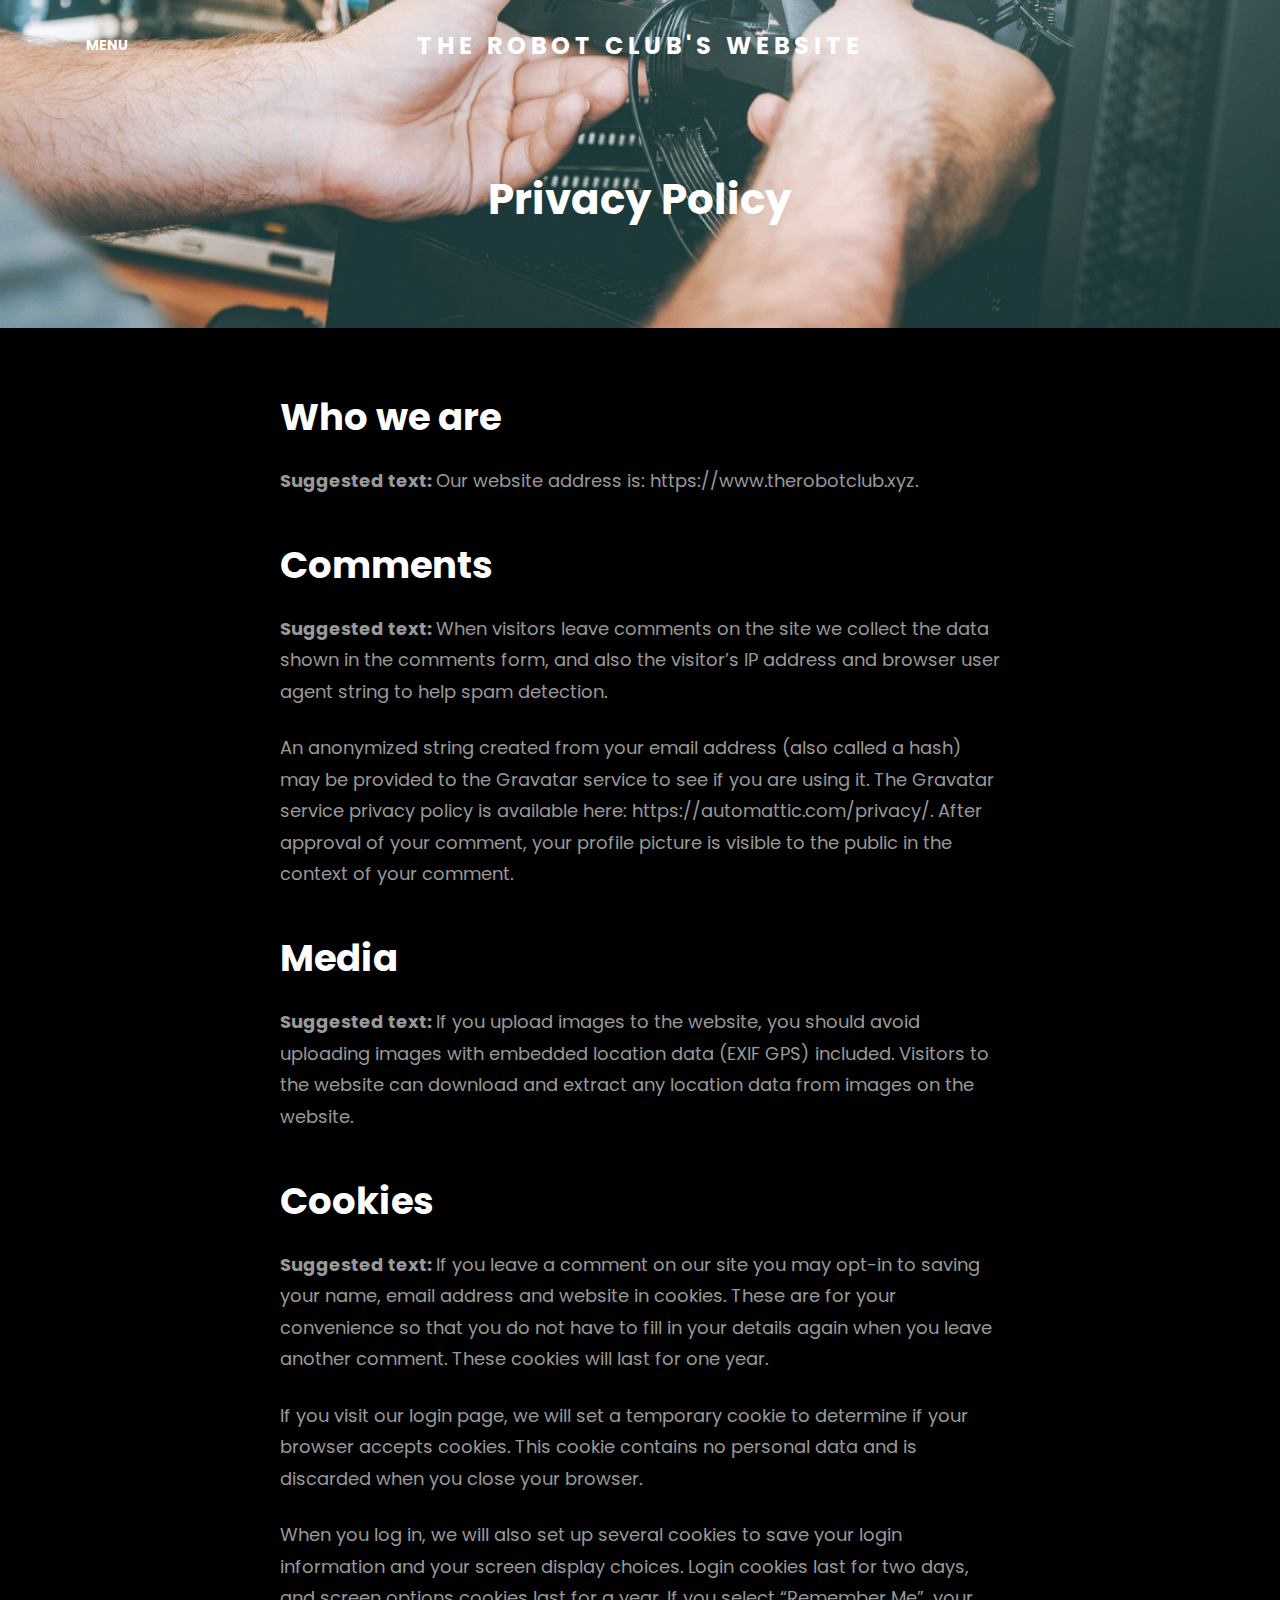
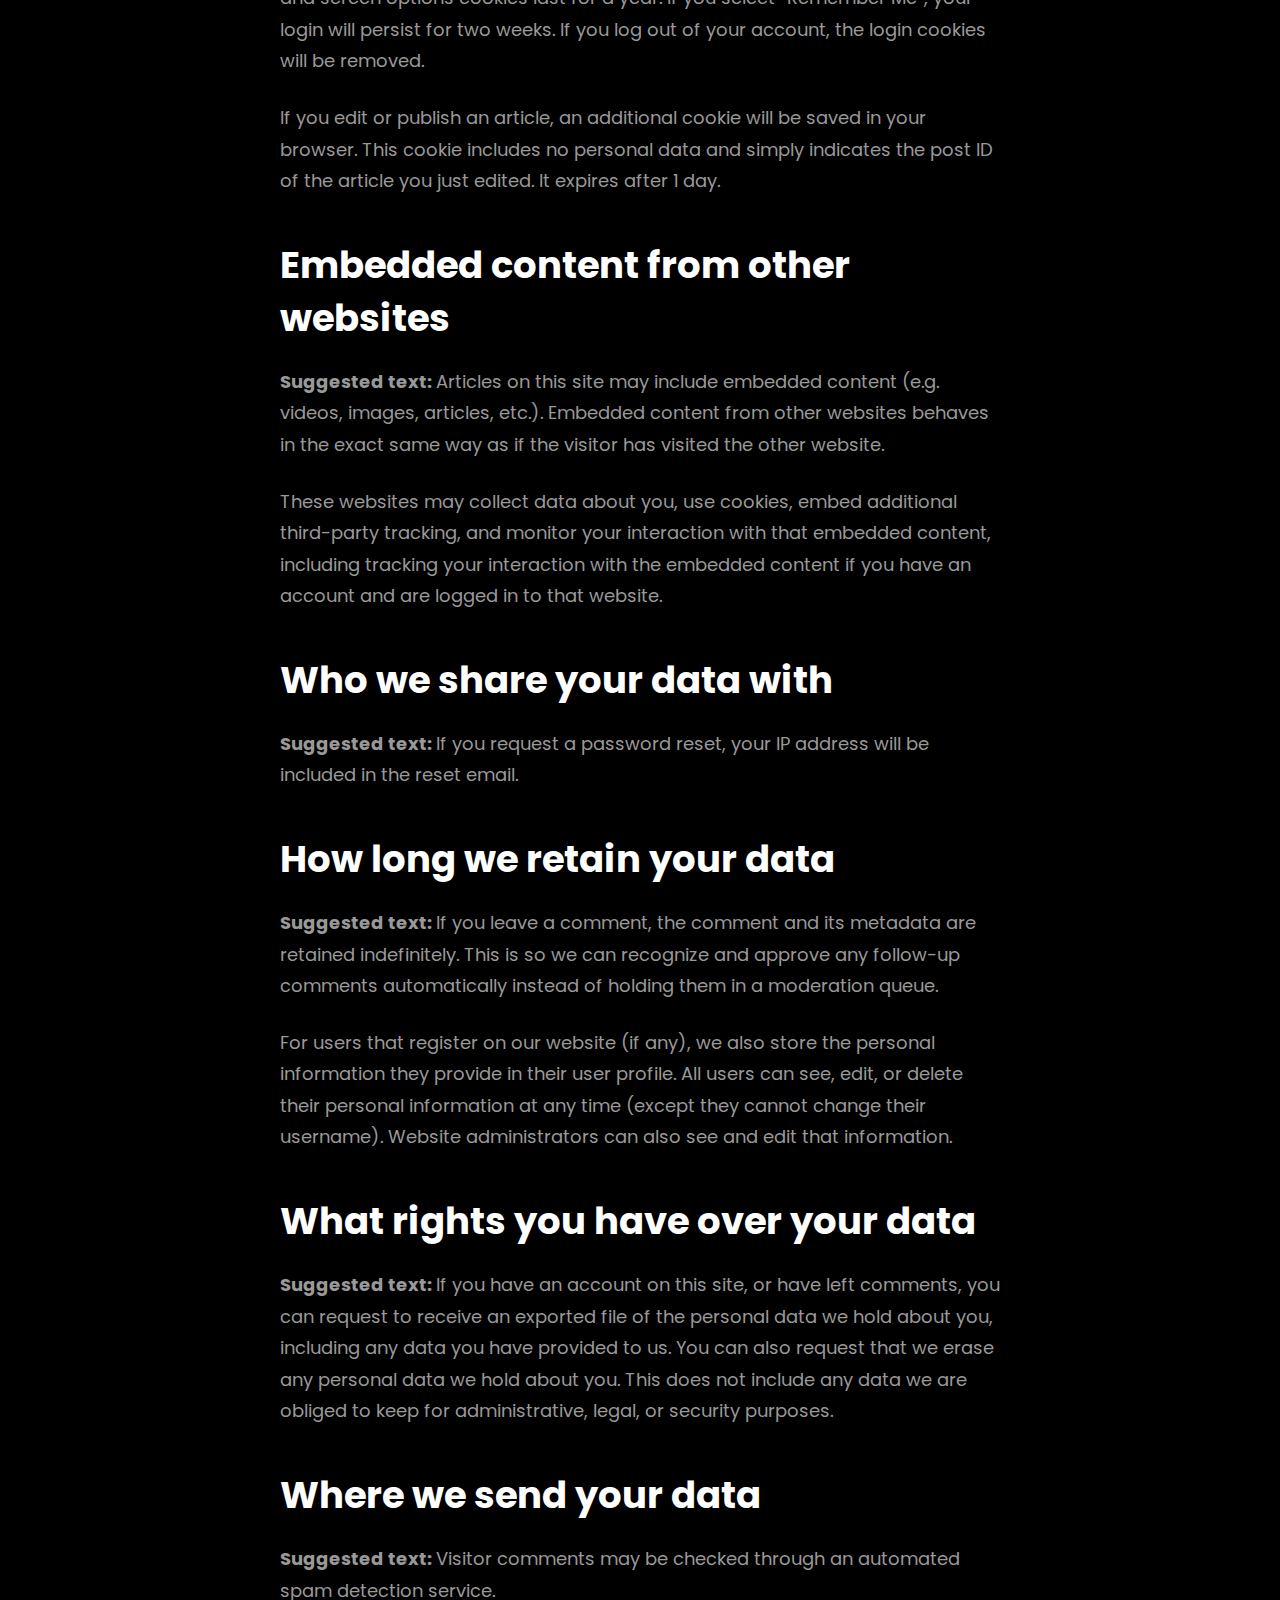
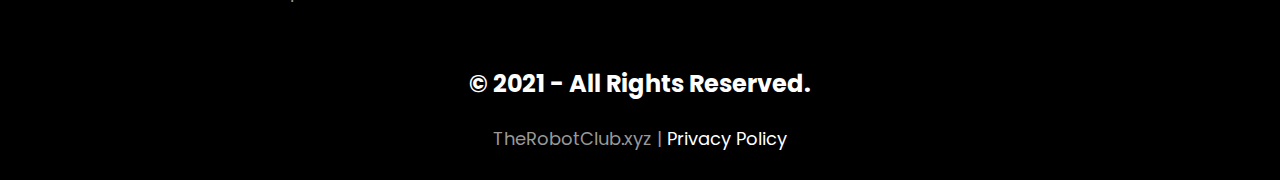
<file: privacy-policy/index.html>
<!DOCTYPE html>
<html lang="en-US">
<head>
	<meta charset="UTF-8">
	<meta name="viewport" content="width=device-width, initial-scale=1">
	<link rel="profile" href="https://gmpg.org/xfn/11">
	<script>(function(html){html.className = html.className.replace(/\bno-js\b/,'js')})(document.documentElement);</script>
<title>Privacy Policy &#8211; The Robot Club&#039;s Website</title>
<meta name="robots" content="noindex, nofollow">
<link rel="dns-prefetch" href="//fonts.googleapis.com">
<link rel="dns-prefetch" href="//s.w.org">
<link rel="alternate" type="application/rss+xml" title="The Robot Club&#039;s Website &raquo; Feed" href="/feed/">
<link rel="alternate" type="application/rss+xml" title="The Robot Club&#039;s Website &raquo; Comments Feed" href="/comments/feed/">
		<script type="text/javascript">
			window._wpemojiSettings = {"baseUrl":"https:\/\/s.w.org\/images\/core\/emoji\/13.1.0\/72x72\/","ext":".png","svgUrl":"https:\/\/s.w.org\/images\/core\/emoji\/13.1.0\/svg\/","svgExt":".svg","source":{"concatemoji":"https:\/\/www.therobotclub.xyz\/wp-includes\/js\/wp-emoji-release.min.js?ver=5.8.1"}};
			!function(e,a,t){var n,r,o,i=a.createElement("canvas"),p=i.getContext&&i.getContext("2d");function s(e,t){var a=String.fromCharCode;p.clearRect(0,0,i.width,i.height),p.fillText(a.apply(this,e),0,0);e=i.toDataURL();return p.clearRect(0,0,i.width,i.height),p.fillText(a.apply(this,t),0,0),e===i.toDataURL()}function c(e){var t=a.createElement("script");t.src=e,t.defer=t.type="text/javascript",a.getElementsByTagName("head")[0].appendChild(t)}for(o=Array("flag","emoji"),t.supports={everything:!0,everythingExceptFlag:!0},r=0;r<o.length;r++)t.supports[o[r]]=function(e){if(!p||!p.fillText)return!1;switch(p.textBaseline="top",p.font="600 32px Arial",e){case"flag":return s([127987,65039,8205,9895,65039],[127987,65039,8203,9895,65039])?!1:!s([55356,56826,55356,56819],[55356,56826,8203,55356,56819])&&!s([55356,57332,56128,56423,56128,56418,56128,56421,56128,56430,56128,56423,56128,56447],[55356,57332,8203,56128,56423,8203,56128,56418,8203,56128,56421,8203,56128,56430,8203,56128,56423,8203,56128,56447]);case"emoji":return!s([10084,65039,8205,55357,56613],[10084,65039,8203,55357,56613])}return!1}(o[r]),t.supports.everything=t.supports.everything&&t.supports[o[r]],"flag"!==o[r]&&(t.supports.everythingExceptFlag=t.supports.everythingExceptFlag&&t.supports[o[r]]);t.supports.everythingExceptFlag=t.supports.everythingExceptFlag&&!t.supports.flag,t.DOMReady=!1,t.readyCallback=function(){t.DOMReady=!0},t.supports.everything||(n=function(){t.readyCallback()},a.addEventListener?(a.addEventListener("DOMContentLoaded",n,!1),e.addEventListener("load",n,!1)):(e.attachEvent("onload",n),a.attachEvent("onreadystatechange",function(){"complete"===a.readyState&&t.readyCallback()})),(n=t.source||{}).concatemoji?c(n.concatemoji):n.wpemoji&&n.twemoji&&(c(n.twemoji),c(n.wpemoji)))}(window,document,window._wpemojiSettings);
		</script>
		<style type="text/css">img.wp-smiley,
img.emoji {
	display: inline !important;
	border: none !important;
	box-shadow: none !important;
	height: 1em !important;
	width: 1em !important;
	margin: 0 .07em !important;
	vertical-align: -0.1em !important;
	background: none !important;
	padding: 0 !important;
}</style>
	<link rel="stylesheet" id="wp-block-library-css" href="/wp-includes/css/dist/block-library/style.min.css?ver=5.8.1" type="text/css" media="all">
<style id="wp-block-library-theme-inline-css" type="text/css">#start-resizable-editor-section{display:none}.wp-block-audio figcaption{color:#555;font-size:13px;text-align:center}.is-dark-theme .wp-block-audio figcaption{color:hsla(0,0%,100%,.65)}.wp-block-code{font-family:Menlo,Consolas,monaco,monospace;color:#1e1e1e;padding:.8em 1em;border:1px solid #ddd;border-radius:4px}.wp-block-embed figcaption{color:#555;font-size:13px;text-align:center}.is-dark-theme .wp-block-embed figcaption{color:hsla(0,0%,100%,.65)}.blocks-gallery-caption{color:#555;font-size:13px;text-align:center}.is-dark-theme .blocks-gallery-caption{color:hsla(0,0%,100%,.65)}.wp-block-image figcaption{color:#555;font-size:13px;text-align:center}.is-dark-theme .wp-block-image figcaption{color:hsla(0,0%,100%,.65)}.wp-block-pullquote{border-top:4px solid;border-bottom:4px solid;margin-bottom:1.75em;color:currentColor}.wp-block-pullquote__citation,.wp-block-pullquote cite,.wp-block-pullquote footer{color:currentColor;text-transform:uppercase;font-size:.8125em;font-style:normal}.wp-block-quote{border-left:.25em solid;margin:0 0 1.75em;padding-left:1em}.wp-block-quote cite,.wp-block-quote footer{color:currentColor;font-size:.8125em;position:relative;font-style:normal}.wp-block-quote.has-text-align-right{border-left:none;border-right:.25em solid;padding-left:0;padding-right:1em}.wp-block-quote.has-text-align-center{border:none;padding-left:0}.wp-block-quote.is-large,.wp-block-quote.is-style-large{border:none}.wp-block-search .wp-block-search__label{font-weight:700}.wp-block-group.has-background{padding:1.25em 2.375em;margin-top:0;margin-bottom:0}.wp-block-separator{border:none;border-bottom:2px solid;margin-left:auto;margin-right:auto;opacity:.4}.wp-block-separator:not(.is-style-wide):not(.is-style-dots){width:100px}.wp-block-separator.has-background:not(.is-style-dots){border-bottom:none;height:1px}.wp-block-separator.has-background:not(.is-style-wide):not(.is-style-dots){height:2px}.wp-block-table thead{border-bottom:3px solid}.wp-block-table tfoot{border-top:3px solid}.wp-block-table td,.wp-block-table th{padding:.5em;border:1px solid;word-break:normal}.wp-block-table figcaption{color:#555;font-size:13px;text-align:center}.is-dark-theme .wp-block-table figcaption{color:hsla(0,0%,100%,.65)}.wp-block-video figcaption{color:#555;font-size:13px;text-align:center}.is-dark-theme .wp-block-video figcaption{color:hsla(0,0%,100%,.65)}.wp-block-template-part.has-background{padding:1.25em 2.375em;margin-top:0;margin-bottom:0}#end-resizable-editor-section{display:none}</style>
<link rel="stylesheet" id="scapeshot-fonts-css" href="//fonts.googleapis.com/css?family=Poppins::200,300,400,500,600,700,400italic,700italic" type="text/css" media="all">
<link rel="stylesheet" id="scapeshot-style-css" href="/wp-content/themes/scapeshot/style.css?ver=20210927-15535" type="text/css" media="all">
<link rel="stylesheet" id="scapeshot-block-style-css" href="/wp-content/themes/scapeshot/assets/css/blocks.css?ver=1.0" type="text/css" media="all">
<script type="text/javascript" src="/wp-includes/js/jquery/jquery.min.js?ver=3.6.0" id="jquery-core-js"></script>
<script type="text/javascript" src="/wp-includes/js/jquery/jquery-migrate.min.js?ver=3.3.2" id="jquery-migrate-js"></script>
<!--[if lt IE 9]>
<script type='text/javascript' src='https://www.therobotclub.xyz/wp-content/themes/scapeshot/assets/js/html5.min.js?ver=3.7.3' id='scapeshot-html5-js'></script>
<![endif]-->
<link rel="https://api.w.org/" href="/wp-json/">
<link rel="alternate" type="application/json" href="/wp-json/wp/v2/pages/45">
<link rel="EditURI" type="application/rsd+xml" title="RSD" href="/xmlrpc.php?rsd">
<link rel="wlwmanifest" type="application/wlwmanifest+xml" href="/wp-includes/wlwmanifest.xml"> 
<meta name="generator" content="WordPress 5.8.1">
<link rel="canonical" href="/privacy-policy/">
<link rel="shortlink" href="/?p=45">
<link rel="alternate" type="application/json+oembed" href="/wp-json/oembed/1.0/embed?url=https%3A%2F%2F%2Fprivacy-policy%2F">
<link rel="alternate" type="text/xml+oembed" href="/wp-json/oembed/1.0/embed?url=https%3A%2F%2F%2Fprivacy-policy%2F&#038;format=xml">
<style type="text/css">@font-face{font-family:'Open Sans';font-style:normal;font-weight:400;font-display:swap;src:local('Open Sans Regular'), local('OpenSans-Regular'), url('https://cdn.trustindex.io/assets/fonts/opensans/cyrillic-ext.woff2') format('woff2');unicode-range:U+0460-052F, U+1C80-1C88, U+20B4, U+2DE0-2DFF, U+A640-A69F, U+FE2E-FE2F}@font-face{font-family:'Open Sans';font-style:normal;font-weight:400;font-display:swap;src:local('Open Sans Regular'), local('OpenSans-Regular'), url('https://cdn.trustindex.io/assets/fonts/opensans/cyrillic.woff2') format('woff2');unicode-range:U+0400-045F, U+0490-0491, U+04B0-04B1, U+2116}@font-face{font-family:'Open Sans';font-style:normal;font-weight:400;font-display:swap;src:local('Open Sans Regular'), local('OpenSans-Regular'), url('https://cdn.trustindex.io/assets/fonts/opensans/greek-ext.woff2') format('woff2');unicode-range:U+1F00-1FFF}@font-face{font-family:'Open Sans';font-style:normal;font-weight:400;font-display:swap;src:local('Open Sans Regular'), local('OpenSans-Regular'), url('https://cdn.trustindex.io/assets/fonts/opensans/greek.woff2') format('woff2');unicode-range:U+0370-03FF}@font-face{font-family:'Open Sans';font-style:normal;font-weight:400;font-display:swap;src:local('Open Sans Regular'), local('OpenSans-Regular'), url('https://cdn.trustindex.io/assets/fonts/opensans/vietnamese.woff2') format('woff2');unicode-range:U+0102-0103, U+0110-0111, U+0128-0129, U+0168-0169, U+01A0-01A1, U+01AF-01B0, U+1EA0-1EF9, U+20AB}@font-face{font-family:'Open Sans';font-style:normal;font-weight:400;font-display:swap;src:local('Open Sans Regular'), local('OpenSans-Regular'), url('https://cdn.trustindex.io/assets/fonts/opensans/latin-ext.woff2') format('woff2');unicode-range:U+0100-024F, U+0259, U+1E00-1EFF, U+2020, U+20A0-20AB, U+20AD-20CF, U+2113, U+2C60-2C7F, U+A720-A7FF}@font-face{font-family:'Open Sans';font-style:normal;font-weight:400;font-display:swap;src:local('Open Sans Regular'), local('OpenSans-Regular'), url('https://cdn.trustindex.io/assets/fonts/opensans/latin.woff2') format('woff2');unicode-range:U+0000-00FF, U+0131, U+0152-0153, U+02BB-02BC, U+02C6, U+02DA, U+02DC, U+2000-206F, U+2074, U+20AC, U+2122, U+2191, U+2193, U+2212, U+2215, U+FEFF, U+FFFD}@font-face{font-family:'Open Sans';font-style:normal;font-weight:700;font-display:swap;src:local('Open Sans Bold'), local('OpenSans-Bold'), url('https://cdn.trustindex.io/assets/fonts/opensans/cyrillic-ext2.woff2') format('woff2');unicode-range:U+0460-052F, U+1C80-1C88, U+20B4, U+2DE0-2DFF, U+A640-A69F, U+FE2E-FE2F}@font-face{font-family:'Open Sans';font-style:normal;font-weight:700;font-display:swap;src:local('Open Sans Bold'), local('OpenSans-Bold'), url('https://cdn.trustindex.io/assets/fonts/opensans/cyrillic2.woff2') format('woff2');unicode-range:U+0400-045F, U+0490-0491, U+04B0-04B1, U+2116}@font-face{font-family:'Open Sans';font-style:normal;font-weight:700;font-display:swap;src:local('Open Sans Bold'), local('OpenSans-Bold'), url('https://cdn.trustindex.io/assets/fonts/opensans/greek-ext2.woff2') format('woff2');unicode-range:U+1F00-1FFF}@font-face{font-family:'Open Sans';font-style:normal;font-weight:700;font-display:swap;src:local('Open Sans Bold'), local('OpenSans-Bold'), url('https://cdn.trustindex.io/assets/fonts/opensans/greek2.woff2') format('woff2');unicode-range:U+0370-03FF}@font-face{font-family:'Open Sans';font-style:normal;font-weight:700;font-display:swap;src:local('Open Sans Bold'), local('OpenSans-Bold'), url('https://cdn.trustindex.io/assets/fonts/opensans/vietnamese2.woff2') format('woff2');unicode-range:U+0102-0103, U+0110-0111, U+0128-0129, U+0168-0169, U+01A0-01A1, U+01AF-01B0, U+1EA0-1EF9, U+20AB}@font-face{font-family:'Open Sans';font-style:normal;font-weight:700;font-display:swap;src:local('Open Sans Bold'), local('OpenSans-Bold'), url('https://cdn.trustindex.io/assets/fonts/opensans/latin-ext2.woff2') format('woff2');unicode-range:U+0100-024F, U+0259, U+1E00-1EFF, U+2020, U+20A0-20AB, U+20AD-20CF, U+2113, U+2C60-2C7F, U+A720-A7FF}@font-face{font-family:'Open Sans';font-style:normal;font-weight:700;font-display:swap;src:local('Open Sans Bold'), local('OpenSans-Bold'), url('https://cdn.trustindex.io/assets/fonts/opensans/latin2.woff2') format('woff2');unicode-range:U+0000-00FF, U+0131, U+0152-0153, U+02BB-02BC, U+02C6, U+02DA, U+02DC, U+2000-206F, U+2074, U+20AC, U+2122, U+2191, U+2193, U+2212, U+2215, U+FEFF, U+FFFD}.ti-widget.ti-goog{width:100%;display:block;overflow:hidden;text-align:left;direction:ltr;box-sizing:border-box}.ti-widget.ti-goog *{box-sizing:border-box}.ti-widget.ti-goog:before{display:none !important}.ti-widget.ti-goog a{text-decoration:underline !important;color:inherit}.ti-widget.ti-goog a.ti-header{text-decoration:none !important}.ti-widget.ti-goog a[href="#"],.ti-widget.ti-goog a:not([href]){text-decoration:none !important;pointer-events:none}.ti-widget.ti-goog strong,.ti-widget.ti-goog strong *{font-weight:bold !important}.ti-widget.ti-goog .ti-widget-container,.ti-widget.ti-goog .ti-widget-container *{font-family:'Open sans';font-size:14px;line-height:1.4em;-webkit-box-sizing:border-box;-moz-box-sizing:border-box;box-sizing:border-box}.ti-widget.ti-goog .ti-widget-container{color:#ffffff;margin-bottom:15px}.ti-widget.ti-goog .ti-widget-container .ti-name{font-weight:bold;font-size:15px;overflow:hidden;padding-right:25px;white-space:nowrap;text-overflow:ellipsis;color:#ffffff;margin-bottom:2px}.ti-widget.ti-goog .ti-widget-container .ti-date{color:#ffffff;opacity:0.5;font-size:12px !important}.ti-widget.ti-goog .ti-profile-img{margin:0 15px 0 0 !important}.ti-widget.ti-goog .ti-profile-img img{width:40px !important;height:40px !important;padding:0px !important;display:block;border-radius:30px;min-width:initial !important;max-width:initial !important;object-fit:cover;object-position:top}.ti-widget.ti-goog .ti-profile-img-sprite{display:inline-block;float:left;background:white;background-repeat:no-repeat;width:40px;height:40px;border-radius:30px}.ti-widget.ti-goog .ti-profile-details{-webkit-box-flex:1;-ms-flex:1;flex:1;white-space:nowrap;overflow:hidden;text-overflow:ellipsis;text-align:left}.ti-widget.ti-goog .ti-stars{margin-top:3px;white-space:nowrap}.ti-widget.ti-goog .ti-star{width:16px;height:16px;display:inline-block;margin-right:1px;background-size:contain;background-repeat:no-repeat}.ti-widget.ti-goog .ti-star:before,.ti-widget.ti-goog .ti-star:after{content:none !important}.ti-widget.ti-goog .ti-header{display:-ms-flexbox;display:flex;-ms-flex-wrap:nowrap;flex-wrap:nowrap}.ti-widget.ti-goog .ti-header .ti-name{font-size:16px;overflow:visible;text-overflow:initial;white-space:normal;margin-top:0px;margin-top:-3px;padding-right:0px;margin-bottom:5px;color:#ffffff !important}.ti-widget.ti-goog .ti-header .ti-star{width:20px;height:20px}.ti-widget.ti-goog .ti-header .ti-star.ti-rating{color:#728EC2;font-weight:bold;display:inline-block;padding-right:5px;position:relative;font-size:16px;top:-2px}.ti-widget.ti-goog .ti-header .ti-profile-img img{width:65px !important;height:65px !important;border-radius:4px}.ti-widget.ti-goog .ti-header .ti-profile-details{padding-top:6px}.ti-widget.ti-goog .ti-header .ti-stars{margin-top:2px}.ti-widget.ti-goog .star-lg .ti-star{width:30px;height:30px}.ti-widget.ti-goog .ti-d-none{display:none !important}.ti-widget.ti-goog.ti-icon-size1 .ti-review-header:after{width:25px;height:25px}.ti-widget.ti-goog.ti-icon-size1 .ti-widget-container .ti-name{padding-left:30px}.ti-widget.ti-goog.ti-icon-size2 .ti-review-header:after{width:30px;height:30px}.ti-widget.ti-goog.ti-icon-size2 .ti-widget-container .ti-name{padding-left:35px}.ti-widget.ti-goog .ti-rating-text,.ti-widget.ti-goog .ti-rating-text strong,.ti-widget.ti-goog .ti-rating-text strong a,.ti-widget.ti-goog .ti-rating-text strong span,.ti-widget.ti-goog .ti-rating-text span strong,.ti-widget.ti-goog .ti-rating-text span,.ti-widget.ti-goog .ti-footer,.ti-widget.ti-goog .ti-footer strong,.ti-widget.ti-goog .ti-footer span,.ti-widget.ti-goog .ti-footer strong a{font-size:14px;color:#ffffff}.ti-widget.ti-goog .ti-large-logo{display:-ms-flexbox;display:flex;-ms-flex-wrap:wrap;flex-wrap:wrap;height:50px;margin-bottom:0 !important}.ti-widget.ti-goog .ti-large-logo .ti-v-center{-ms-flex-item-align:center !important;align-self:center !important;text-align:center;-ms-flex-preferred-size:0;flex-basis:0;-ms-flex-positive:1;flex-grow:1;max-width:100%}.ti-widget.ti-goog .ti-large-logo img{margin:auto;padding:0 !important;display:block !important;position:relative}.ti-widget.ti-goog .nowrap{white-space:nowrap;display:inline-block;margin:0 2px}.ti-widget.ti-goog .nowrap:first-of-type{margin-left:0}.ti-widget.ti-goog .nowrap:last-of-type{margin-right:0}.ti-widget.ti-goog .ti-reviews-container-wrapper [class$=inner]>.ti-stars{margin-bottom:6px;margin-top:15px}.ti-widget.ti-goog .ti-reviews-container-wrapper{overflow:hidden;display:-ms-flexbox;display:flex;-ms-flex-wrap:nowrap;flex-wrap:nowrap;margin-right:20px;margin-left:20px;padding-top:5px}.ti-widget.ti-goog .ti-col-1 .ti-review-item{-ms-flex:0 0 100%;flex:0 0 100%;max-width:100%}.ti-widget.ti-goog .ti-col-2 .ti-review-item{-ms-flex:0 0 50%;flex:0 0 50%;max-width:50%}.ti-widget.ti-goog .ti-col-3 .ti-review-item{-ms-flex:0 0 33.333333%;flex:0 0 33.333333%;max-width:33.333333%}.ti-widget.ti-goog .ti-col-4 .ti-review-item{-ms-flex:0 0 25%;flex:0 0 25%;max-width:25%}.ti-widget.ti-goog .ti-col-5 .ti-review-item{-ms-flex:0 0 20%;flex:0 0 20%;max-width:20%}.ti-widget.ti-goog .ti-col-6 .ti-review-item{-ms-flex:0 0 16.666666%;flex:0 0 16.666666%;max-width:16.666666%}.ti-widget.ti-goog .ti-reviews-container{position:relative}.ti-widget.ti-goog .ti-read-more{display:none}.ti-widget.ti-goog .ti-review-item{padding:0 8px;transition:transform 300ms ease-out}.ti-widget.ti-goog .ti-review-item [class$=inner]{border-radius:4px}.ti-widget.ti-goog .ti-review-item>[class$=inner]{border-style:solid !important;border-color:#444444 !important;background:#ffffff !important;border-radius:0px !important;padding:15px !important;margin:0 !important;display:block}.ti-widget.ti-goog .ti-review-item .ti-polarity .ti-polarity-icon{position:relative;margin:0;text-indent:3px;display:inline-block;width:15px;height:15px}.ti-widget.ti-goog .ti-review-item .ti-recommendation .ti-recommendation-icon{position:relative;margin:0 5px;margin-bottom:-3px;text-indent:3px;display:inline-block;width:15px;height:15px}.ti-widget.ti-goog .ti-review-item .ti-recommendation .ti-recommendation-icon:first-child{margin-left:0}.ti-widget.ti-goog .ti-review-item .ti-recommendation .ti-recommendation-title{font-weight:700;font-size:13px !important;opacity:0.8;position:relative;top:-1px}.ti-widget.ti-goog .ti-review-item .ti-recommendation+.ti-dummy-stars{display:none}.ti-widget.ti-goog .ti-review-content{line-height:20.3px !important;font-size:14px;display:-webkit-box;-webkit-box-orient:vertical;-webkit-line-clamp:inherit !important;overflow:auto !important;overflow-x:hidden !important;padding-right:10px;scrollbar-color:#8d8d8d #e0e0e0;scrollbar-width:thin}.ti-widget.ti-goog .ti-review-content .ti-stars{margin-bottom:5px}.ti-widget.ti-goog .ti-review-content strong{font-size:inherit;color:inherit}.ti-widget.ti-goog .ti-review-header{display:-ms-flexbox;display:flex;-ms-flex-wrap:nowrap;flex-wrap:nowrap;position:relative}.ti-widget.ti-goog .ti-review-header:after{content:"";display:block;width:20px;height:20px;position:absolute;right:0px;background-repeat:no-repeat;background-position:center center}.ti-widget.ti-goog .ti-highlight{padding:1px 2px;margin:0;box-decoration-break:clone;-webkit-box-decoration-break:clone;border-radius:1px;-webkit-border-radius:1px;-moz-border-radius:1px;background-color:transparent;background-image:linear-gradient(#fbe049, #fbe049);background-size:100% 19px;background-position:bottom;background-repeat:no-repeat;color:#000 !important}@media (max-width:479px){.ti-widget.ti-goog .ti-reviews-container-wrapper{margin-right:0;margin-left:0}.ti-widget.ti-goog .ti-review-item{padding:0}}@media (min-width:480px){.ti-widget.ti-goog .ti-review-item:hover{-webkit-transform:translate(0, -5px);-ms-transform:translate(0, -5px);transform:translate(0, -5px)}}.ti-widget.ti-goog ::-webkit-scrollbar{width:4px;border-radius:3px}.ti-widget.ti-goog ::-webkit-scrollbar-track{background:rgba(85, 85, 85, 0.1)}.ti-widget.ti-goog ::-webkit-scrollbar-thumb{background:rgba(85, 85, 85, 0.6)}.ti-widget.ti-goog ::-webkit-scrollbar-thumb:hover{background:#555}.ti-verified-review{display:inline-block;background:url('https://cdn.trustindex.io/assets/icon/trustindex-verified-icon.svg');background-size:contain;width:15px;height:15px;margin-left:7px;position:relative;z-index:2}.ti-verified-review .ti-verified-tooltip{color:#fff !important;background-color:#3B404B !important;padding:0 10px;border-radius:4px;font-size:11px !important;line-height:22px !important;font-weight:500;display:inline-block;position:absolute;left:0;margin-left:25px;top:-4px;white-space:nowrap;opacity:0;transition:all 0.3s ease-in-out}.ti-verified-review .ti-verified-tooltip:before{width:0;height:0;border-style:solid;border-width:5px 5px 5px 0;border-color:transparent #3B404B transparent transparent;content:"";position:absolute;left:-5px;top:50%;margin-top:-5px}.ti-verified-review:hover .ti-verified-tooltip{opacity:1;margin-left:20px}.ti-recommendation+.ti-verified-review{top:2px}.ti-widget .source-Google .ti-review-header:after{background-image:url("https://cdn.trustindex.io/assets/platform/Google/icon.svg");background-size:100% 100%}.ti-widget .source-Google .ti-star.f{background-image:url("https://cdn.trustindex.io/assets/platform/Google/star/f.svg")}.ti-widget .source-Google .ti-star.e{background-image:url("https://cdn.trustindex.io/assets/platform/Google/star/e.svg")}.ti-widget .source-Google .ti-star.h{background-image:url("https://cdn.trustindex.io/assets/platform/Google/star/h.svg")}.ti-widget .source-Google .ti-large-logo img{width:110px !important;height:35px !important}.ti-widget .source-Google .ti-small-logo img{width:57px !important;height:18px !important;top:2px}.ti-widget .star-lg .ti-star{width:30px;height:30px}.ti-widget .ti-header .ti-star{width:20px;height:20px}.ti-widget.ti-goog.ti-no-logo .ti-review-header:after{background:none !important}.ti-widget.ti-goog.ti-no-stars .ti-review-item .ti-star.f{background-image:url('https://cdn.trustindex.io/assets/platform/Trustindex/star/f.svg') !important}.ti-widget.ti-goog.ti-no-stars .ti-review-item .ti-star.e{background-image:url('https://cdn.trustindex.io/assets/platform/Trustindex/star/e.svg') !important}.ti-widget.ti-goog.ti-no-stars .ti-review-item .ti-star.h{background-image:url('https://cdn.trustindex.io/assets/platform/Trustindex/star/h.svg') !important}.ti-widget.ti-goog.ti-no-stars .ti-review-item .ti-recommendation{display:none}.ti-widget.ti-goog.ti-no-stars .ti-review-item .ti-recommendation+.ti-dummy-stars{display:inline}.ti-widget.ti-goog{overflow:visible !important}.ti-widget.ti-goog .ti-review-item>.ti-inner{border-top-width:0px !important;border-bottom-width:1px !important;border-left-width:0px !important;border-right-width:0px !important;background-color:rgba(255, 255, 255, 0) !important;backdrop-filter:blur(0px)}.ti-widget.ti-goog .ti-reviews-container-wrapper{}.ti-widget.ti-goog .ti-review-item>.ti-inner,.ti-widget.ti-goog .ti-header,.ti-widget.ti-goog .ti-footer{border-bottom:0px !important}.ti-widget.ti-goog{overflow:visible !important}.ti-widget.ti-goog .ti-review-content{height:81.2px !important}.ti-widget.ti-goog .ti-widget-container{margin-bottom:0px}.ti-widget.ti-goog .ti-header{display:block;text-align:center;margin-bottom:20px}.ti-widget.ti-goog .ti-header .ti-large-logo{height:unset;margin-bottom:8px !important}.ti-widget.ti-goog .ti-controls{margin-top:-12px;width:100%;position:absolute;height:0px;z-index:1;top:50%}.ti-widget.ti-goog .ti-controls .ti-next,.ti-widget.ti-goog .ti-controls .ti-prev{position:absolute;display:inline-block;width:20px;height:30px;padding-top:20px;padding-bottom:20px;display:block;opacity:1;-webkit-transition:all 200ms ease-out;-moz-transition:all 200ms ease-out;-o-transition:all 200ms ease-out;transition:all 200ms ease-out}.ti-widget.ti-goog .ti-controls .ti-next:hover,.ti-widget.ti-goog .ti-controls .ti-prev:hover{cursor:pointer;-webkit-transform:scale(1.2);-ms-transform:scale(1.2);transform:scale(1.2)}.ti-widget.ti-goog .ti-controls .ti-next:before,.ti-widget.ti-goog .ti-controls .ti-prev:before{content:'';background:#cccccc;width:17px;height:3px;display:block;-webkit-transform:rotate(45deg);-ms-transform:rotate(45deg);transform:rotate(45deg);border-radius:2px;position:absolute}.ti-widget.ti-goog .ti-controls .ti-next:after,.ti-widget.ti-goog .ti-controls .ti-prev:after{content:'';background:#cccccc;width:17px;height:3px;display:block;-webkit-transform:rotate(-45deg);-ms-transform:rotate(-45deg);transform:rotate(-45deg);border-radius:2px;position:absolute}.ti-widget.ti-goog .ti-controls .ti-next{right:2px}.ti-widget.ti-goog .ti-controls .ti-next:after{top:18px;right:0px}.ti-widget.ti-goog .ti-controls .ti-next:before{top:8px;right:0px}.ti-widget.ti-goog .ti-controls .ti-prev{left:2px}.ti-widget.ti-goog .ti-controls .ti-prev:after{top:8px;left:0px}.ti-widget.ti-goog .ti-controls .ti-prev:before{top:18px;left:0px}@media (max-width:479px){.ti-widget.ti-goog .ti-controls{display:none}}.ti-widget.ti-goog .ti-controls-dots{display:none;margin-top:10px;margin-bottom:10px;text-align:center}.ti-widget.ti-goog .ti-controls-dots .dot{display:inline-block;width:10px;height:10px;background:#cccccc;border-radius:20px;padding:4px;cursor:pointer;opacity:0.4}.ti-widget.ti-goog .ti-controls-dots .dot.active,.ti-widget.ti-goog .ti-controls-dots .dot:hover{opacity:1}@media (max-width:479px){.ti-widget.ti-goog .ti-controls-dots{display:block !important}}.ti-clickable-link{cursor:pointer}</style>	        <style type="text/css" rel="header-image">.custom-header .wrapper:before {
	                background-image: url( /wp-content/uploads/2021/09/My-Post-4.png);
					background-repeat: no-repeat;
					background-size: cover;
	            }</style>
	    <link rel="icon" href="/wp-content/uploads/2021/09/cropped-My-Post-32x32.jpg" sizes="32x32">
<link rel="icon" href="/wp-content/uploads/2021/09/cropped-My-Post-192x192.jpg" sizes="192x192">
<link rel="apple-touch-icon" href="/wp-content/uploads/2021/09/cropped-My-Post-180x180.jpg">
<meta name="msapplication-TileImage" content="https://www.therobotclub.xyz/wp-content/uploads/2021/09/cropped-My-Post-270x270.jpg">
</head>

<body class="privacy-policy page-template-default page page-id-45 wp-embed-responsive fluid-layout navigation-full-screen no-sidebar content-width-layout excerpt color-scheme-default has-header-media absolute-header has-header-image has-header-text">


<div id="page" class="site">
	<a class="skip-link screen-reader-text" href="#content">Skip to content</a>

	<header id="masthead" class="site-header">
		<div class="site-header-main">
			<div class="header-blank"></div>
				<div class="wrapper">
					
<div class="site-branding">
	
	<div class="site-identity">
		<p class="site-title"><a href="/" rel="home">The Robot Club&#039;s Website</a></p>
		
			</div>
<!-- .site-branding-text-->
</div>
<!-- .site-branding -->

<div id="fullscreen-site-header-menu" class="fullscreen-site-header-menu">
	<div class="fullscreen-menu-wrapper">
		<div class="fullscreen-menu-toggle-wrapper">
			<button id="fullscreen-menu-toggle" class="fullscreen-menu-toggle" aria-controls="fullscreen-menu" aria-expanded="false"><svg class="icon icon-menu" aria-hidden="true" role="img"> <use href="#icon-menu" xlink:href="#icon-menu"></use> </svg><svg class="icon icon-cancel" aria-hidden="true" role="img"> <use href="#icon-cancel" xlink:href="#icon-cancel"></use> </svg><span class="menu-label">Menu</span></button>
		</div>
<!-- .menu-toggle-wrapper -->

		<div class="fullscreen-menu-inside-wrapper">
			
<div class="site-branding">
	
	<div class="site-identity">
		<p class="site-title"><a href="/" rel="home">The Robot Club&#039;s Website</a></p>
		
			</div>
<!-- .site-branding-text-->
</div>
<!-- .site-branding -->

			<div class="fullscreen-menu-inside-container">
								<div id="fullscreen-menu-left-wrap" class="menu-wrapper">
											<nav id="site-navigation" class="main-navigation" role="navigation" aria-label="Primary Menu">
													</nav><!-- .main-navigation -->
									</div>
<!-- #fullscreen-menu-left-wrap -->
								<div id="fullscreen-menu-right-wrap">
					<div id="full-screen-nav-search-wrapper" class="full-screen-nav-search-wrapper">
						
<form role="search" method="get" class="search-form" action="https://www.therobotclub.xyz/">
	<label for="search-form-617c7f0be3724">
		<span class="screen-reader-text">Search for:</span>
		<input type="search" id="search-form-617c7f0be3724" class="search-field" placeholder="Start Typing . . ." value="" name="s">
		<span class="focus-border">
            	<i></i>
        </span>
	</label>

	<button type="submit" class="search-submit"><svg class="icon icon-search" aria-hidden="true" role="img"> <use href="#icon-search" xlink:href="#icon-search"></use> </svg><span class="screen-reader-text">Search</span></button>
</form>
					</div>
<!-- .full-screen-nav-search-wrapper -->
				</div>
<!-- #fullscreen-menu-right-wrap -->
			</div>
<!-- .fullscreen-menu-inside-container -->
		</div>
<!-- .fullscreen-menu-inside-wrapper -->
	</div>
<!-- .fullscreen-menu-wrapper -->
</div>
<!-- .fullscreen-site-header-menu -->

<div class="site-branding">
	
	<div class="site-identity">
					<p class="site-title"><a href="/" rel="home">The Robot Club&#039;s Website</a></p>
			</div>
<!-- .site-branding-text-->
</div>
<!-- .site-branding -->
<div id="primary-search-wrapper" class="menu-wrapper">
	<div class="menu-toggle-wrapper">
		<button id="search-toggle" class="search-toggle"><svg class="icon icon-search" aria-hidden="true" role="img"> <use href="#icon-search" xlink:href="#icon-search"></use> </svg><svg class="icon icon-cancel" aria-hidden="true" role="img"> <use href="#icon-cancel" xlink:href="#icon-cancel"></use> </svg><span class="screen-reader-text">Search</span></button>
	</div>
<!-- .menu-toggle-wrapper -->

	<div id="header-search-wrapper" class="menu-inside-wrapper">
		<div class="search-container">
			
<form role="search" method="get" class="search-form" action="https://www.therobotclub.xyz/">
	<label for="search-form-617c7f0be389a">
		<span class="screen-reader-text">Search for:</span>
		<input type="search" id="search-form-617c7f0be389a" class="search-field" placeholder="Start Typing . . ." value="" name="s">
		<span class="focus-border">
            	<i></i>
        </span>
	</label>

	<button type="submit" class="search-submit"><svg class="icon icon-search" aria-hidden="true" role="img"> <use href="#icon-search" xlink:href="#icon-search"></use> </svg><span class="screen-reader-text">Search</span></button>
</form>
		</div>
	</div>
<!-- .menu-inside-wrapper -->
</div>
<!-- #social-search-wrapper.menu-wrapper -->			</div>
<!-- .wrapper -->
		</div>
<!-- .site-header-main -->
	</header><!-- #masthead -->

	
	<div class="custom-header header-media">
	<div class="wrapper">
		<div class="custom-header-media">
			<div id="wp-custom-header" class="wp-custom-header"><img src="/wp-content/uploads/2021/09/My-Post-4.png"></div>						<div class="custom-header-content sections header-media-section ">
			<div class="custom-header-content-wrapper">
				
				<div class="entry-header"><h1 class="entry-title">Privacy Policy</h1></div>
				
							</div>
<!-- .custom-header-content-wrapper -->
		</div>
<!-- .custom-header-content -->
		
			<div class="scroll-down">
				<span>Scroll</span>
				<svg class="icon icon-angle-down" aria-hidden="true" role="img"> <use href="#icon-angle-down" xlink:href="#icon-angle-down"></use> </svg>			</div>
<!-- .scroll-down -->
		</div>
	</div>
<!-- .wrapper -->
	<div class="custom-header-overlay"></div>
<!-- .custom-header-overlay -->
</div>
<!-- .custom-header -->




	
	<div id="content" class="site-content">
		<div class="wrapper">
	

	<div id="primary" class="content-area">
		<main id="main" class="site-main">
			
<article id="post-45" class="post-45 page type-page status-publish hentry">
		<!-- Page/Post Single Image Disabled or No Image set in Post Thumbnail -->
	<div class="entry-content">

		
<h2>Who we are</h2>



<p><strong class="privacy-policy-tutorial">Suggested text: </strong>Our website address is: https://www.therobotclub.xyz.</p>



<h2>Comments</h2>



<p><strong class="privacy-policy-tutorial">Suggested text: </strong>When visitors leave comments on the site we collect the data shown in the comments form, and also the visitor’s IP address and browser user agent string to help spam detection.</p>



<p>An anonymized string created from your email address (also called a hash) may be provided to the Gravatar service to see if you are using it. The Gravatar service privacy policy is available here: https://automattic.com/privacy/. After approval of your comment, your profile picture is visible to the public in the context of your comment.</p>



<h2>Media</h2>



<p><strong class="privacy-policy-tutorial">Suggested text: </strong>If you upload images to the website, you should avoid uploading images with embedded location data (EXIF GPS) included. Visitors to the website can download and extract any location data from images on the website.</p>



<h2>Cookies</h2>



<p><strong class="privacy-policy-tutorial">Suggested text: </strong>If you leave a comment on our site you may opt-in to saving your name, email address and website in cookies. These are for your convenience so that you do not have to fill in your details again when you leave another comment. These cookies will last for one year.</p>



<p>If you visit our login page, we will set a temporary cookie to determine if your browser accepts cookies. This cookie contains no personal data and is discarded when you close your browser.</p>



<p>When you log in, we will also set up several cookies to save your login information and your screen display choices. Login cookies last for two days, and screen options cookies last for a year. If you select &#8220;Remember Me&#8221;, your login will persist for two weeks. If you log out of your account, the login cookies will be removed.</p>



<p>If you edit or publish an article, an additional cookie will be saved in your browser. This cookie includes no personal data and simply indicates the post ID of the article you just edited. It expires after 1 day.</p>



<h2>Embedded content from other websites</h2>



<p><strong class="privacy-policy-tutorial">Suggested text: </strong>Articles on this site may include embedded content (e.g. videos, images, articles, etc.). Embedded content from other websites behaves in the exact same way as if the visitor has visited the other website.</p>



<p>These websites may collect data about you, use cookies, embed additional third-party tracking, and monitor your interaction with that embedded content, including tracking your interaction with the embedded content if you have an account and are logged in to that website.</p>



<h2>Who we share your data with</h2>



<p><strong class="privacy-policy-tutorial">Suggested text: </strong>If you request a password reset, your IP address will be included in the reset email.</p>



<h2>How long we retain your data</h2>



<p><strong class="privacy-policy-tutorial">Suggested text: </strong>If you leave a comment, the comment and its metadata are retained indefinitely. This is so we can recognize and approve any follow-up comments automatically instead of holding them in a moderation queue.</p>



<p>For users that register on our website (if any), we also store the personal information they provide in their user profile. All users can see, edit, or delete their personal information at any time (except they cannot change their username). Website administrators can also see and edit that information.</p>



<h2>What rights you have over your data</h2>



<p><strong class="privacy-policy-tutorial">Suggested text: </strong>If you have an account on this site, or have left comments, you can request to receive an exported file of the personal data we hold about you, including any data you have provided to us. You can also request that we erase any personal data we hold about you. This does not include any data we are obliged to keep for administrative, legal, or security purposes.</p>



<h2>Where we send your data</h2>



<p><strong class="privacy-policy-tutorial">Suggested text: </strong>Visitor comments may be checked through an automated spam detection service.</p>
	</div>
<!-- .entry-content -->

	</article><!-- #post-45 -->
		</main><!-- #main -->
	</div>
<!-- #primary -->

		</div>
<!-- .wrapper -->
	</div>
<!-- #content -->
	
   <center>
	   <h4>
		   © 2021 - All Rights Reserved.
		   </h4>
<p>
			   TheRobotClub.xyz | <a href="/privacy-policy">Privacy Policy</a>
		   </p>
	   
   </center>

</div>
</body>
</html>
</file>
<file: wp-content/themes/scapeshot/style.css>
@charset "UTF-8";
/*
Theme Name: ScapeShot
Theme URI: https://catchthemes.com/themes/scapeshot/
Author: Catch Themes
Author URI: https://catchthemes.com/
Description: ScapeShot is a responsive and visually aesthetic Fullscreen Photography WordPress theme. It is ideal for all kinds of photography websites, blogs, and other businesses related. Photographers, Photo Bloggers, and businesses related to the photography field can benefit from this theme. The theme is fully responsive and your website will look great no matter what device your visitors are using. The photography design and versatile customization capabilities in ScapeShot allows you to create professional and sophisticated photo-centric websites in just a matter of minutes. ScapeShot comes with a charming, user-friendly interface and a series of practical features to create the best Photography site with the full screen layout. The features include Custom Header, Featured Content, Hero Content, Portfolio, Services, Slider, Team, Testimonials, and more. All of the features provided in the theme are highly customizable and extremely easy to use. No prior coding knowledge is required to benefit from this theme. Download the ScapeShot theme today and provide your business the exposure it deserves! For more information, check out Theme Instructions at https://catchthemes.com/themes/scapeshot/#theme-instructions and Demo at https://catchthemes.com/demo/scapeshot
Requires at least: 5.5
Tested up to: 5.8
Requires PHP: 5.6
Version: 1.0.3
License: GNU General Public License v2 or later
License URI: http://www.gnu.org/licenses/gpl-2.0.html
Tags: grid-layout, one-column, two-columns, right-sidebar, custom-background, custom-colors, custom-header, custom-menu, custom-logo, editor-style, featured-image-header, featured-images, flexible-header, footer-widgets, rtl-language-support, sticky-post, theme-options, threaded-comments, translation-ready, block-styles, wide-blocks, blog, photography, portfolio
Text Domain: scapeshot

This theme, like WordPress, is licensed under the GPL.
Use it to make something cool, have fun, and share what you've learned with others.
*/
/*--------------------------------------------------------------
>>> TABLE OF CONTENTS:
----------------------------------------------------------------
1.0 - Variables
	1.1 - Color
	1.2 - Fonts
	1.3 - Structure
	1.4  -Transition
2.0 - Normalize
3.0 - Mixin
	3.1 - Mixin
4.0 Modules
	4.1 - Alignments
	4.2 - Blocks
	4.3 - Clearings
5.0 - Forms
	5.1 - Buttons
	5.2 - Fields
6.0 - Navigation
	6.1 - Next Previous
	6.2 - Social Menu Navigation
	6.3 - Menus
7.0 Typography
	7.1 - Font Family
	7.2 - Font Size
	7.3 - Heading
8.0 Sites
	8.1 - Primary
		8.1.1 - Archives
		8.1.2 - Comments
	8.2.0 - Secondary
		8.2.1 - Widget
	8.3.0 - Section
		8.3.1 - Header
		8.3.2 - Hero Content
		8.3.3 - Promotional
		8.3.4 - Testimonials
		8.3.5 - Blog
		8.3.6 - Newsletter
		8.3.7 - Portfolio
		8.3.8 - Feature Slider
		8.3.9 - Footer
		8.3.10 - Woocommerce
		8.3.11 - Team
		8.3.12 - Logo Slider
		8.3.13 - Service
		8.3.14 - Contact
		8.3.15 - Feature Content
		8.3.16 - Stats
		8.3.17 - Gallery
9.0 - Elements
	9.1 - Lists
	9.2 - Tables

10.0 - Media
	10.1 - mobile-horizontal
	10.2 - tablet
	10.3 - desktop
	10.4 - wide-width
	10.5 - large
	10.6 - ultra_wide

11.0 - Color Selection
--------------------------------------------------------------*/
/*--------------------------------------------------------------
## Colors
--------------------------------------------------------------*/
/**
 * 1.0 - Variables
 */
/**
 * 1.1 - Colors
 */
/*--------------------------------------------------------------
## Fonts
--------------------------------------------------------------*/
/**
 * 1.2 - Fonts
 */
/*--------------------------------------------------------------
## Structure
--------------------------------------------------------------*/
/**
 * 1.3 - Media Breakpoints
 */
/*--------------------------------------------------------------
## Transition
--------------------------------------------------------------*/
/**
     - Transition
 */
a,
.wp-playlist button,
.contact-details .contact-details-icon-wrapper,
#gallery-section .tiled-gallery .tiled-gallery-item a:before,
#sticky-playlist-section,
body .wp-playlist .wp-playlist-playing .wp-playlist-caption,
body .wp-playlist .wp-playlist-playing .wp-playlist-caption .wp-playlist-item-title,
body .wp-playlist .wp-playlist-playing .wp-playlist-caption .wp-playlist-item-artist,
body .wp-playlist .wp-playlist-playing .wp-playlist-item-length,
body .wp-playlist .wp-playlist-tracks > .wp-playlist-item {
  -webkit-transition: all .25s ease-in-out;
  -moz-transition: all .25s ease-in-out;
  -o-transition: all .25s ease-in-out;
  transition: all .25s ease-in-out; }

button,
button[disabled]:hover,
button[disabled]:focus,
.button,
#promotion-section .readmore,
input[type="button"],
input[type="button"][disabled]:hover,
input[type="button"][disabled]:focus,
input[type="reset"],
input[type="reset"][disabled]:hover,
input[type="reset"][disabled]:focus,
input[type="submit"],
input[type="submit"][disabled]:hover,
input[type="submit"][disabled]:focus {
  -webkit-transition: background-color .2s ease-in;
  -moz-transition: background-color .2s ease-in;
  -o-transition: background-color .2s ease-in;
  transition: background-color .2s ease-in; }

input[type="date"],
input[type="time"],
input[type="datetime-local"],
input[type="week"],
input[type="month"],
input[type="text"],
input[type="email"],
input[type="url"],
input[type="password"],
input[type="search"],
input[type="tel"],
input[type="number"],
textarea {
  transition: 0.2s border-color .2s ease-in, 0.2s color .2s ease-in; }

.team-content-wrapper .entry-container,
.products .product a img,
.scroll-down,
.icon-arrow-right,
.scroll-down .icon,
.services-section.section .hentry .hentry-inner .post-thumbnail img {
  -webkit-transition: all 0.6s ease;
  -moz-transition: all 0.6s ease;
  -o-transition: all 0.6s ease;
  -ms-transition: all 0.6s ease;
  transition: all 0.6s ease; }

/*
Normalizing styles have been helped along thanks to the fine work of
Nicolas Gallagher and Jonathan Neal http://necolas.github.io/normalize.css/
*/
/**
 * 1.0 - Normalize
 *
 * Normalizing styles have been helped along thanks to the fine work of
 * Nicolas Gallagher and Jonathan Neal http://necolas.github.io/normalize.css/
 */
/*--------------------------------------------------------------
# Normalize 2.0
--------------------------------------------------------------*/
/* normalize.css v8.0.0 | MIT License | github.com/necolas/normalize.css */
/* Document
	 ========================================================================== */
/**
 * 1. Correct the line height in all browsers.
 * 2. Prevent adjustments of font size after orientation changes in iOS.
 */
html {
  line-height: 1.15;
  /* 1 */
  -webkit-text-size-adjust: 100%;
  /* 2 */ }

/* Sections
	 ========================================================================== */
/**
 * Remove the margin in all browsers.
 */
body {
  margin: 0; }

/**
 * Correct the font size and margin on `h1` elements within `section` and
 * `article` contexts in Chrome, Firefox, and Safari.
 */
h1 {
  font-size: 2em;
  margin: 0.67em 0; }

/* Grouping content
	 ========================================================================== */
/**
 * 1. Add the correct box sizing in Firefox.
 * 2. Show the overflow in Edge and IE.
 */
hr {
  box-sizing: content-box;
  /* 1 */
  height: 0;
  /* 1 */
  overflow: visible;
  /* 2 */ }

/**
 * 1. Correct the inheritance and scaling of font size in all browsers.
 * 2. Correct the odd `em` font sizing in all browsers.
 */
/* Text-level semantics
	 ========================================================================== */
/**
 * Remove the gray background on active links in IE 10.
 */
a {
  background-color: transparent; }

/**
 * 1. Remove the bottom border in Chrome 57-
 * 2. Add the correct text decoration in Chrome, Edge, IE, Opera, and Safari.
 */
abbr[title] {
  border-bottom: none;
  /* 1 */
  text-decoration: underline;
  /* 2 */
  text-decoration: underline dotted;
  /* 2 */ }

/**
 * Add the correct font weight in Chrome, Edge, and Safari.
 */
b,
strong {
  font-weight: 500; }

/**
 * 1. Correct the inheritance and scaling of font size in all browsers.
 * 2. Correct the odd `em` font sizing in all browsers.
 */
code,
kbd,
samp {
  font-family: monospace, monospace;
  /* 1 */
  font-size: 1em;
  /* 2 */ }

/**
 * Add the correct font size in all browsers.
 */
small {
  font-size: 80%; }

/**
 * Prevent `sub` and `sup` elements from affecting the line height in
 * all browsers.
 */
sub,
sup {
  font-size: 75%;
  line-height: 0;
  position: relative;
  vertical-align: baseline; }

sub {
  bottom: -0.25em; }

sup {
  top: -0.5em; }

/* Embedded content
	 ========================================================================== */
/**
 * Remove the border on images inside links in IE 10.
 */
img {
  border-style: none; }

/* Forms
	 ========================================================================== */
/**
 * 1. Change the font styles in all browsers.
 * 2. Remove the margin in Firefox and Safari.
 */
button,
input,
optgroup,
select,
textarea {
  font-family: inherit;
  /* 1 */
  font-size: 100%;
  /* 1 */
  margin: 0;
  /* 2 */ }

/**
 * Show the overflow in IE.
 * 1. Show the overflow in Edge.
 */
button,
input {
  /* 1 */
  overflow: visible; }

/**
 * Remove the inheritance of text transform in Edge, Firefox, and IE.
 * 1. Remove the inheritance of text transform in Firefox.
 */
button,
select {
  /* 1 */
  text-transform: none; }

/**
 * Correct the inability to style clickable types in iOS and Safari.
 */
button,
[type="button"],
[type="reset"],
[type="submit"] {
  -webkit-appearance: button; }

/**
 * Remove the inner border and padding in Firefox.
 */
button::-moz-focus-inner,
[type="button"]::-moz-focus-inner,
[type="reset"]::-moz-focus-inner,
[type="submit"]::-moz-focus-inner {
  border-style: none;
  padding: 0; }

/**
 * Restore the focus styles unset by the previous rule.
 */
button:-moz-focusring,
[type="button"]:-moz-focusring,
[type="reset"]:-moz-focusring,
[type="submit"]:-moz-focusring {
  outline: 1px dotted ButtonText; }

/**
 * Correct the padding in Firefox.
 */
fieldset {
  padding: 0.35em 0.75em 0.625em; }

/**
 * 1. Correct the text wrapping in Edge and IE.
 * 2. Correct the color inheritance from `fieldset` elements in IE.
 * 3. Remove the padding so developers are not caught out when they zero out
 *		`fieldset` elements in all browsers.
 */
legend {
  box-sizing: border-box;
  /* 1 */
  color: inherit;
  /* 2 */
  display: table;
  /* 1 */
  max-width: 100%;
  /* 1 */
  padding: 0;
  /* 3 */
  white-space: normal;
  /* 1 */ }

/**
 * Add the correct vertical alignment in Chrome, Firefox, and Opera.
 */
progress {
  vertical-align: baseline; }

/**
 * Remove the default vertical scrollbar in IE 10+.
 */
textarea {
  overflow: auto; }

/**
 * 1. Add the correct box sizing in IE 10.
 * 2. Remove the padding in IE 10.
 */
[type="checkbox"],
[type="radio"] {
  box-sizing: border-box;
  /* 1 */
  padding: 0;
  /* 2 */ }

/**
 * Correct the cursor style of increment and decrement buttons in Chrome.
 */
[type="number"]::-webkit-inner-spin-button,
[type="number"]::-webkit-outer-spin-button {
  height: auto; }

/**
 * 1. Correct the odd appearance in Chrome and Safari.
 * 2. Correct the outline style in Safari.
 */
[type="search"] {
  -webkit-appearance: textfield;
  /* 1 */
  outline-offset: -2px;
  /* 2 */ }

/**
 * Remove the inner padding in Chrome and Safari on macOS.
 */
[type="search"]::-webkit-search-decoration {
  -webkit-appearance: none; }

/**
 * 1. Correct the inability to style clickable types in iOS and Safari.
 * 2. Change font properties to `inherit` in Safari.
 */
::-webkit-file-upload-button {
  -webkit-appearance: button;
  /* 1 */
  font: inherit;
  /* 2 */ }

/* Interactive
	 ========================================================================== */
/*
 * Add the correct display in Edge, IE 10+, and Firefox.
 */
details {
  display: block; }

/*
 * Add the correct display in all browsers.
 */
summary {
  display: list-item; }

/* Misc
	 ========================================================================== */
/**
 * Add the correct display in IE 10+.
 */
template {
  display: none; }

/**
 * Add the correct display in IE 10.
 */
[hidden] {
  display: none; }

/*--------------------------------------------------------------
# Typography
--------------------------------------------------------------*/
h1, h2, h3, h4, h5, h6 {
  clear: both; }

dfn,
cite,
em,
i {
  font-style: italic; }

address {
  font-style: normal;
  margin: 0 0 25px; }

pre {
  font-family: "Courier 10 Pitch", Courier, monospace;
  margin-bottom: 25px;
  max-width: 100%;
  overflow: auto;
  padding: 41px 43px;
  white-space: pre-line;
  word-break: break-all; }

code, kbd, tt, var {
  font-style: normal; }

abbr, acronym {
  border-bottom: 1px dotted;
  cursor: help; }

em {
  font-style: normal; }

mark,
ins {
  padding: 1px 5px;
  text-decoration: none; }

big {
  font-size: 125%; }

/*--------------------------------------------------------------
# Elements
--------------------------------------------------------------*/
html {
  box-sizing: border-box; }

*,
*:before,
*:after {
  /* Inherit box-sizing to make it easier to change the property for components that leverage other behavior; see https://css-tricks.com/inheriting-box-sizing-probably-slightly-better-best-practice/ */
  box-sizing: inherit; }

dt {
  font-weight: 500; }

dd {
  margin: 0 25px 25px; }

img {
  display: block;
  height: auto;
  /* Make sure images are scaled correctly. */
  max-width: 100%;
  /* Adhere to container width. */ }

table {
  width: 100%; }

figure {
  margin: 25px 0; }

.site-main .comment-navigation,
.site-main .post-navigation {
  margin: 0 0 25px; }

/*--------------------------------------------------------------
# Accessibility
--------------------------------------------------------------*/
/* Text meant only for screen readers. */
.screen-reader-text {
  border: 0;
  clip: rect(1px, 1px, 1px, 1px);
  clip-path: inset(50%);
  height: 1px;
  margin: -1px;
  overflow: hidden;
  padding: 0;
  position: absolute !important;
  width: 1px;
  word-wrap: normal !important;
  /* Many screen reader and browser combinations announce broken words as they would appear visually. */ }

.screen-reader-text:focus {
  border-radius: 3px;
  box-shadow: 0 0 2px 2px;
  -webkit-box-shadow: 0 0 2px 2px;
  -moz-box-shadow: 0 0 2px 2px;
  clip: auto !important;
  clip-path: none;
  display: block;
  font-size: 14px;
  font-size: 0.875rem;
  font-weight: bold;
  height: auto;
  left: 5px;
  line-height: normal;
  padding: 15px 23px 14px;
  text-decoration: none;
  top: 5px;
  width: auto;
  z-index: 100000;
  /* Above WP toolbar. */ }

/* Do not show the outline on the skip link target. */
#content[tabindex="-1"]:focus {
  outline: 0; }

/*--------------------------------------------------------------
# Clearings
--------------------------------------------------------------*/
.clear:before,
.clear:after,
.entry-content:before,
.entry-content:after,
.comment-content:before,
.comment-content:after,
.site-header:before,
.site-header:after,
.site-content:before,
.site-content:after,
.site-footer:before,
.site-footer:after {
  content: "";
  display: table;
  table-layout: fixed; }

.clear:after,
.entry-content:after,
.comment-content:after,
.site-header:after,
.site-content:after,
.site-footer:after {
  clear: both; }

/*--------------------------------------------------------------
# Widgets
--------------------------------------------------------------*/
.widget select {
  max-width: 100%; }

/*--------------------------------------------------------------
# Content
--------------------------------------------------------------*/
/*--------------------------------------------------------------
## Posts and pages
--------------------------------------------------------------*/
.sticky {
  display: block; }

.updated:not(.published) {
  display: none; }

.page-links {
  clear: both;
  margin: 0 0 25px; }

.entry-content a:not(.more-link):not(.button):not(.wp-block-button__link):not(.readmore),
.entry-summary a:not(.more-link):not(.button):not(.wp-block-button__link):not(.readmore),
.ew-about a:not(.more-link):not(.button):not(.readmore),
.widget_text a:not(.more-link):not(.button):not(.readmore),
.comment-content a {
  text-decoration: underline; }

.entry-content a:not(.more-link):not(.button):not(.readmore):hover,
.entry-content a:not(.more-link):not(.button):not(.readmore):focus,
.entry-summary a:not(.more-link):not(.button):not(.readmore):hover,
.entry-summary a:not(.more-link):not(.button):not(.readmore):focus,
.ew-about a:not(.more-link):not(.button):not(.readmore):hover,
.ew-about a:not(.more-link):not(.button):not(.readmore):focus,
.widget_text a:not(.more-link):not(.button):not(.readmore):hover,
.widget_text a:not(.more-link):not(.button):not(.readmore):focus,
.comment-content a:hover,
.comment-content a:focus {
  text-decoration: none; }

/*--------------------------------------------------------------
## Comments
--------------------------------------------------------------*/
.comment-content a {
  word-wrap: break-word; }

.bypostauthor {
  display: block; }

/*--------------------------------------------------------------
# Infinite scroll
--------------------------------------------------------------*/
/* Globally hidden elements when Infinite Scroll is supported and in use. */
.infinite-scroll .posts-navigation,
.infinite-scroll.neverending .site-footer {
  /* Theme Footer (when set to scrolling) */
  display: none; }

/* When Infinite Scroll has reached its end we need to re-display elements that were hidden (via .neverending) before. */
.infinity-end.neverending .site-footer {
  display: block; }

/*--------------------------------------------------------------
# Media
--------------------------------------------------------------*/
.page-content .wp-smiley,
.entry-content .wp-smiley,
.comment-content .wp-smiley {
  border: none;
  margin-bottom: 0;
  margin-top: 0;
  padding: 0; }

/* Make sure embeds and iframes fit their containers. */
embed,
iframe,
object {
  max-width: 100%; }

/* Make sure logo link wraps around logo image. */
.custom-logo-link {
  display: inline-block; }

/*--------------------------------------------------------------
## Captions
--------------------------------------------------------------*/
.wp-caption {
  margin-bottom: 1.5em;
  max-width: 100%; }

.wp-caption img[class*="wp-image-"] {
  display: block;
  margin-left: auto;
  margin-right: auto; }

/*--------------------------------------------------------------
## Galleries
--------------------------------------------------------------*/
.gallery-item {
  display: inline-block;
  text-align: center;
  vertical-align: top;
  width: 100%; }

.gallery-columns-2 .gallery-item {
  max-width: 50%; }

.gallery-columns-3 .gallery-item {
  max-width: 33.33%; }

.gallery-columns-4 .gallery-item {
  max-width: 25%; }

.gallery-columns-5 .gallery-item {
  max-width: 20%; }

.gallery-columns-6 .gallery-item {
  max-width: 16.66%; }

.gallery-columns-7 .gallery-item {
  max-width: 14.28%; }

.gallery-columns-8 .gallery-item {
  max-width: 12.5%; }

.gallery-columns-9 .gallery-item {
  max-width: 11.11%; }

.gallery-caption {
  display: block; }

html {
  font-family: sans-serif;
  line-height: 1.15;
  -ms-text-size-adjust: 100%;
  -webkit-text-size-adjust: 100%; }

body {
  margin: 0; }

article,
aside,
footer,
header,
nav,
section {
  display: block; }

h1 {
  font-size: 2em;
  margin: 0.67em 0; }

figcaption,
figure,
main {
  display: block; }

figure {
  margin: 1em 0; }

hr {
  -webkit-box-sizing: content-box;
  -moz-box-sizing: content-box;
  box-sizing: content-box;
  height: 0;
  overflow: visible; }

pre {
  font-family: monospace, monospace;
  font-size: 1em; }

a:active,
a:hover {
  outline-width: 0; }

abbr[title] {
  border-bottom: 1px #767676 dotted;
  text-decoration: none; }

b,
strong {
  font-weight: inherit;
  font-weight: 700; }

code,
kbd,
samp {
  font-family: monospace, monospace;
  font-size: 1em; }

dfn {
  font-style: italic; }

mark {
  background-color: #eee;
  color: #222; }

small {
  font-size: 80%; }

sub,
sup {
  font-size: 75%;
  line-height: 0;
  position: relative;
  vertical-align: baseline; }

sub {
  bottom: -0.25em; }

sup {
  top: -0.5em; }

audio,
video {
  display: inline-block; }

audio:not([controls]) {
  display: none;
  height: 0; }

img {
  border-style: none; }

svg:not(:root) {
  overflow: hidden; }

button,
input,
optgroup,
select,
textarea {
  font-family: sans-serif;
  font-size: 100%;
  line-height: 1.15;
  margin: 0; }

button,
input {
  overflow: visible; }

button,
select {
  text-transform: none; }

button,
html [type="button"],
[type="reset"],
[type="submit"] {
  cursor: pointer;
  -webkit-appearance: button; }

button:-moz-focus-inner,
[type="button"]:-moz-focus-inner,
[type="reset"]:-moz-focus-inner,
[type="submit"]:-moz-focus-inner {
  border-style: none;
  padding: 0; }

button:-moz-focusring,
[type="button"]:-moz-focusring,
[type="reset"]:-moz-focusring,
[type="submit"]:-moz-focusring {
  outline: 1px dotted ButtonText; }

fieldset {
  border: 1px solid #bbb;
  margin: 0 2px;
  padding: 0.35em 0.625em 0.75em; }

legend {
  -webkit-box-sizing: border-box;
  -moz-box-sizing: border-box;
  box-sizing: border-box;
  color: inherit;
  display: table;
  max-width: 100%;
  padding: 0;
  white-space: normal; }

progress {
  display: inline-block;
  vertical-align: baseline; }

textarea {
  overflow: auto; }

[type="checkbox"],
[type="radio"] {
  -webkit-box-sizing: border-box;
  -moz-box-sizing: border-box;
  box-sizing: border-box;
  padding: 0; }

[type="number"]:-webkit-inner-spin-button,
[type="number"]:-webkit-outer-spin-button {
  height: auto; }

[type="search"] {
  -webkit-appearance: textfield;
  outline-offset: -2px; }

[type="search"]:-webkit-search-cancel-button,
[type="search"]:-webkit-search-decoration {
  -webkit-appearance: none; }

:-webkit-file-upload-button {
  -webkit-appearance: button;
  font: inherit; }

details,
menu {
  display: block; }

summary {
  display: list-item; }

canvas {
  display: inline-block; }

template {
  display: none; }

[hidden] {
  display: none; }

/*--------------------------------------------------------------
## alignments 4.1
--------------------------------------------------------------*/
/**
 * 8.0 - Accessibility
 */
/* Text meant only for screen readers */
.says,
.screen-reader-text,
.home .post-wrapper .entry-title ~ .entry-meta {
  clip: rect(1px, 1px, 1px, 1px);
  height: 1px;
  overflow: hidden;
  position: absolute !important;
  width: 1px;
  /* many screen reader and browser combinations announce broken words as they would appear visually */
  word-wrap: normal !important; }

/* must have higher specificity than alternative color schemes inline styles */
.site .skip-link {
  background-color: #f1f1f1;
  box-shadow: 0 0 1px 1px rgba(0, 0, 0, 0.2);
  color: #21759b;
  display: block;
  font-size: 14px;
  font-weight: 700;
  left: -9999em;
  outline: none;
  padding: 15px 23px 14px;
  text-decoration: none;
  text-transform: none;
  top: -9999em; }

.logged-in .site .skip-link {
  box-shadow: 0 0 2px 2px rgba(0, 0, 0, 0.2); }

.site .skip-link:focus {
  clip: auto;
  height: auto;
  left: 6px;
  top: 7px;
  width: auto;
  z-index: 100000; }

/*--------------------------------------------------------------
## alignments 4.2
--------------------------------------------------------------*/
/**
 * 9.0 - Alignments
 */
.alignleft {
  float: left;
  margin: 0.3181818181818182em 1.818181818181818em 1.272727272727273em 0; }

.alignright {
  float: right;
  margin: 0.3181818181818182em 0 1.272727272727273em 1.818181818181818em; }

.aligncenter {
  clear: both;
  display: block;
  margin: 0 auto 1.272727272727273em; }

blockquote.alignleft {
  margin: 0.3181818181818182em 1.818181818181818em 1.272727272727273em 0; }

blockquote.alignright {
  margin: 0.3181818181818182em 0 1.272727272727273em 1.818181818181818em; }

blockquote.aligncenter {
  margin-bottom: 0.9545454545454545em; }

.aligncenter {
  clear: both;
  display: block;
  margin-left: auto;
  margin-right: auto; }

.text-aligned-right .entry-container {
  text-align: center; }

.text-aligned-left .entry-container {
  text-align: center; }

.text-aligned-center .entry-container {
  text-align: center; }

.custom-header-content.content-aligned-right .entry-container {
  margin-left: auto; }

.no-header-media-image .custom-header-content.content-aligned-left {
  margin-left: 0; }

.no-header-media-image .custom-header-content.content-aligned-right {
  margin-right: 0; }

.custom-header-content.content-aligned-center .entry-container {
  margin: 0 auto; }

.custom-header-content.text-aligned-right .entry-header-image img {
  margin-left: auto; }

.custom-header-content.text-aligned-center .entry-header-image img {
  margin: 0 auto; }

.slider-content-wrapper.content-aligned-right .entry-container-wrap,
.hero-content-wrapper.section.content-aligned-right .hentry .entry-container.full-width {
  margin-left: auto;
  margin-right: 0; }

.slider-content-wrapper.content-aligned-center .entry-container-wrap,
.hero-content-wrapper.section.content-aligned-center .hentry .entry-container.full-width {
  margin-left: auto;
  margin-right: auto; }

.slider-content-wrapper.content-aligned-right.text-aligned-right .entry-container-wrap {
  text-align: center; }

.slider-content-wrapper.content-aligned-right.text-aligned-left .entry-container-wrap {
  text-align: center; }

.slider-content-wrapper.content-aligned-left.text-aligned-right .entry-container-wrap {
  text-align: center; }

.slider-content-wrapper.content-aligned-left.text-aligned-left .entry-container-wrap {
  text-align: center; }

.slider-content-wrapper .entry-container,
.hero-content-wrapper.section.text-aligned-center .hentry .entry-container {
  padding-left: 30px;
  padding-right: 30px;
  text-align: center; }
  @media only screen and (min-width: 85.375em) {
    .slider-content-wrapper .entry-container,
    .hero-content-wrapper.section.text-aligned-center .hentry .entry-container {
      padding-left: 60px;
      padding-right: 60px; } }

.hero-content-wrapper.section.content-aligned-left .section-content-wrap .hentry .entry-container {
  float: left; }
  @media only screen and (min-width: 85.375em) {
    .hero-content-wrapper.section.content-aligned-left .section-content-wrap .hentry .entry-container {
      padding-left: 0;
      padding-right: 120px; } }

.hero-content-wrapper.section.content-aligned-left.text-aligned-right .hentry .entry-container,
.hero-content-wrapper.section.content-aligned-left.text-aligned-left .hentry .entry-container {
  float: left; }

.hero-content-wrapper.section.content-aligned-left .wrapper .hentry .featured-content-image {
  right: 0;
  left: auto; }

.slider-content-wrapper.content-aligned-right .section-heading-wrapper {
  order: 1; }

.rtl .slider-content-wrapper.content-aligned-left .hentry {
  flex-direction: row-reverse; }

.rtl .slider-content-wrapper.content-aligned-right .hentry {
  flex-direction: row; }

.slider-content-wrapper.content-aligned-right .hentry {
  flex-direction: row-reverse; }

/*--------------------------------------------------------------
## alignments 4.1
--------------------------------------------------------------*/
/**
 * 7.5 - Breadcrumb
 */
.entry-breadcrumbs,
.woocommerce .woocommerce-breadcrumb {
  line-height: 1.62;
  margin: 0;
  padding: 0 0 14px 0; }

.entry-breadcrumbs a:hover,
.entry-breadcrumbs a:focus,
.entry-breadcrumbs a:active,
.woocommerce .woocommerce-breadcrumb a:hover,
.woocommerce .woocommerce-breadcrumb a:focus,
.woocommerce .woocommerce-breadcrumb a:active {
  text-decoration: none; }

.entry-breadcrumbs .sep,
.woocommerce .woocommerce-breadcrumb .sep {
  font-size: 10px;
  font-size: 0.625rem;
  margin: 0 5px;
  padding: 0; }

.catch-breadcrumb.breadcrumb-area {
  margin-bottom: 0; }

/*--------------------------------------------------------------
## alignments 4.1
--------------------------------------------------------------*/
/**
 * 13.1 - Captions
 */
.wp-caption {
  margin-bottom: 1.75em;
  max-width: 100%; }

.wp-caption img[class*="wp-image-"] {
  display: block;
  margin: 0; }

.wp-caption .wp-caption-text {
  font-size: 15px;
  font-size: 0.9375rem;
  font-style: italic;
  line-height: 1.87;
  text-align: center; }

/*--------------------------------------------------------------
## clearings 4.3
--------------------------------------------------------------*/
/**
 * 10.0 - Clearings
 */
.wrapper:before,
.wrapper:after,
.posts-navigation:before,
.posts-navigation:after,
.clear:before,
.clear:after,
.section:before,
.section:after,
.section-content-wrapper:before,
.section-content-wrapper:after,
.entry-content:before,
.entry-content:after,
.entry-summary:before,
.entry-summary:after,
.comment-content:before,
.comment-content:after,
.site-content:before,
.site-content:after,
.content-area:before,
.content-area:after,
.site-main > article:before,
.site-main > article:after,
.post-navigation:before,
.post-navigation:after,
.posts-navigation:before,
.posts-navigation:after,
.pagination:before,
.pagination:after,
.primary-menu:before,
.primary-menu:after,
.social-links-menu:before,
.social-links-menu:after,
.widget:before,
.widget:after,
.textwidget:before,
.textwidget:after,
#tertiary:before,
#tertiary:after,
#colophon .wrapper:before,
#colophon .wrapper:after,
#footer-newsletter .widget-inner:before,
#footer-newsletter .widget-inner:after,
#timeline-section .hentry:before,
#timeline-section .hentry:after,
.view-more:before,
.view-more:after {
  content: "";
  display: table;
  table-layout: fixed; }

.wrapper:after,
.posts-navigation:after,
.clear:after,
.section:after,
.section-content-wrapper:after,
.entry-content:after,
.entry-summary:after,
.comment-content:after,
.site-content:after,
.content-area:after,
.site-main > article:after,
.post-navigation:after,
.posts-navigation:after,
.pagination:after,
.primary-menu:after,
.social-links-menu:after,
.widget:after,
.textwidget:after,
#tertiary:after,
#colophon .wrapper:after,
#footer-newsletter .widget-inner:after,
#timeline-section .hentry:after,
.view-more:after {
  clear: both; }

/*--------------------------------------------------------------
## alignments 4.1
--------------------------------------------------------------*/
/**
 * 12.0 - Content
 */
#page {
  margin: 0 auto;
  overflow: hidden;
  position: relative;
  -ms-word-wrap: break-word;
  word-wrap: break-word; }

.boxed-layout #page {
  max-width: 1600px; }

.wrapper,
.custom-header-content,
.archive .site-footer .wrapper,
.home .archive-post-wrap .post-wrapper,
.recent-blog-content .archive-post-wrap .post-wrapper {
  margin: 0 auto;
  max-width: 1520px;
  width: 100%; }

.site-header-main .wrapper {
  max-width: 100%; }

.header-media .wrapper,
#footer-instagram .wrapper,
.recent-blog-content .wrapper,
.home.blog .site-content .wrapper {
  width: 100%;
  max-width: 1920px; }

.home.blog .site-content,
.home.blog .site-content #primary,
.home.blog .site-content > .wrapper {
  padding-left: 0;
  padding-right: 0; }

.no-sidebar.full-width-layout .recent-blog-content .wrapper {
  max-width: 100%; }

.page.no-sidebar .content-area,
.single.no-sidebar .content-area {
  max-width: 760px;
  margin: 0 auto; }

.recent-blog-content.section,
.recent-blog-content.section .view-more {
  margin-bottom: 0;
  padding-bottom: 0; }

.recent-blog-content.section .view-more .button {
  display: block; }

/* Do not show the outline on the skip link target. */
#content[tabindex="-1"]:focus {
  outline: 0; }

/*--------------------------------------------------------------
## alignments 4.1
--------------------------------------------------------------*/
/**
 * 7.6 - Scroll Up
 */
#scrollup {
  -webkit-border-radius: 50%;
  border-radius: 50%;
  border: none;
  cursor: pointer;
  display: none;
  line-height: 1;
  outline: none;
  padding: 7px;
  position: fixed;
  bottom: 112px;
  right: 28px;
  text-decoration: none;
  text-align: center;
  text-shadow: none;
  z-index: 9999; }

#scrollup .icon {
  width: 28px;
  height: 28px; }

#scrollup:hover,
#scrollup:focus {
  text-decoration: none; }

/*--------------------------------------------------------------
## alignments 4.1
--------------------------------------------------------------*/
/**
 * 12.5 - Sidebar
 */
.widget .hentry {
  float: left;
  width: 100%; }

.widget a {
  text-decoration: none; }

.sidebar .widget {
  clear: both;
  margin-bottom: 35px;
  padding: 28px; }

.sidebar .widget-title,
.sidebar .widget .wp-block-group h2 {
  font-weight: 700;
  font-stretch: normal;
  font-style: normal;
  line-height: 1.56;
  text-transform: capitalize; }

/**
 * 14.0 - Modules
 */
.section {
  clear: both;
  display: block;
  overflow: hidden;
  position: relative;
  width: 100%; }

.section,
body:not(.home) .site-content {
  padding: 42px 0 7px 0; }

.home .site-content {
  padding: 42px 0 0 0; }

.header-media + .no-section-heading {
  padding-top: 84px; }

.section.no-section-heading {
  padding-top: 42px; }

#promotion-section {
  padding: 84px 0; }

.section-heading-wrapper,
#footer-instagram .widget-title {
  display: block;
  max-width: 920px;
  margin: 0 auto;
  position: relative;
  text-align: center;
  width: 100%; }

#testimonial-content-section .owl-slideshow {
  overflow: hidden; }

/*--------------------------------------------------------------
## buttons 5.1
--------------------------------------------------------------*/
button,
.button,
button[disabled]:hover,
button[disabled]:focus,
#promotion-section .readmore,
input[type="button"],
input[type="button"][disabled]:hover,
input[type="button"][disabled]:focus,
input[type="reset"],
input[type="reset"][disabled]:hover,
input[type="reset"][disabled]:focus,
input[type="submit"],
input[type="submit"][disabled]:hover,
input[type="submit"][disabled]:focus,
.woocommerce #respond input#submit,
.woocommerce a.button,
.woocommerce button.button,
.woocommerce input.button,
.woocommerce .product-container .wc-forward,
.view-more .button,
.header-media .more-link .readmore,
#feature-slider-section .more-link .readmore,
.hero-section .more-link .readmore,
#promotion-section .more-link .readmore,
.pricing-section .more-link .readmore,
.app-section .more-link .readmore,
#content #infinite-handle span button,
nav.navigation.posts-navigation .nav-links a,
.catch-instagram-feed-gallery-widget-wrapper .button,
#footer-newsletter .ewnewsletter .hentry form input[type="submit"],
.pagination .page-numbers.prev,
.pagination .page-numbers.next {
  border-radius: 0;
  border: 0;
  cursor: pointer;
  display: inline-block;
  font-weight: 700;
  letter-spacing: 0;
  line-height: 1.75;
  text-transform: capitalize;
  text-align: center;
  -moz-transition: 0.3s;
  -o-transition: 0.3s;
  -webkit-transition: 0.3s;
  transition: 0.3s; }

.view-more .button,
.header-media .more-link .readmore,
#feature-slider-section .more-link .readmore,
.hero-section .more-link .readmore,
#promotion-section .more-link .readmore,
.pricing-section .more-link .readmore,
.app-section .more-link .readmore,
#content #infinite-handle span button,
nav.navigation.posts-navigation .nav-links a,
.catch-instagram-feed-gallery-widget-wrapper .button,
#footer-newsletter .ewnewsletter .hentry form input[type="submit"],
.pagination .page-numbers.prev,
.pagination .page-numbers.next {
  line-height: 1.59;
  padding: 14px 28px; }

.entry-content .button,
.entry-summary .button {
  box-shadow: none;
  -moz-transition: 0.2s;
  -o-transition: 0.2s;
  -webkit-transition: 0.2s;
  transition: 0.2s; }

button:focus,
input[type="button"]:focus,
input[type="reset"]:focus,
input[type="submit"]:focus {
  outline: thin dotted;
  outline-offset: -4px; }

.instagram-button {
  margin-bottom: 0; }

/*--------------------------------------------------------------
## fields 5.2
--------------------------------------------------------------*/
/**
 * 6.0 - Forms
 */
input {
  line-height: normal; }

input[type="text"],
input[type="email"],
input[type="url"],
input[type="password"],
input[type="search"],
input[type="number"],
input[type="tel"],
input[type="range"],
input[type="date"],
input[type="month"],
input[type="week"],
input[type="time"],
input[type="datetime"],
input[type="datetime-local"],
input[type="color"],
textarea,
select {
  background-color: transparent;
  border: 1px solid;
  padding: 14px;
  width: 100%; }

input[type="search"] {
  -webkit-appearance: textfield; }

input[type="search"]:-webkit-search-cancel-button,
input[type="search"]:-webkit-search-decoration {
  -webkit-appearance: none; }

input[type="radio"],
input[type="checkbox"] {
  margin-right: 0.5em; }

input[type="date"]:focus,
input[type="time"]:focus,
input[type="datetime-local"]:focus,
input[type="week"]:focus,
input[type="month"]:focus,
input[type="text"]:focus,
input[type="email"]:focus,
input[type="url"]:focus,
input[type="password"]:focus,
input[type="search"]:focus,
input[type="tel"]:focus,
input[type="number"]:focus,
textarea:focus {
  outline: 0; }

.post-password-form {
  margin-bottom: 1.75em; }

.post-password-form label {
  display: block;
  font-size: 13px;
  font-size: 0.8125rem;
  font-weight: 700;
  letter-spacing: 0.076923077em;
  line-height: 1.6153846154;
  margin-bottom: 1.75em;
  text-transform: uppercase; }

.post-password-form input[type="password"] {
  margin-top: 0.4375em; }

.post-password-form > :last-child {
  margin-bottom: 0; }

.search-form,
.woocommerce-product-search {
  clear: both;
  position: relative; }

input[type="search"].search-field {
  -webkit-appearance: none;
  -webkit-border-radius: 0;
  border-radius: 0;
  border-width: 1px;
  margin: 0;
  padding: 12px 63px 12px 14px;
  width: 100%; }

.search-submit {
  background-image: none;
  background-color: transparent;
  border: none;
  border-radius: 0;
  overflow: hidden;
  padding: 0;
  position: absolute;
  top: 0;
  right: 0;
  bottom: 0;
  width: 49px;
  text-shadow: none; }

.search-submit:hover,
.search-submit:focus {
  background-image: none;
  background-color: transparent; }

select {
  border: none;
  -webkit-border-radius: 6px;
  border-radius: 6px;
  font-size: 13px;
  font-size: 0.8125rem;
  padding: 7px 10px; }

/*--------------------------------------------------------------
## Font Family 7.1
--------------------------------------------------------------*/
body,
button,
input,
select,
textarea {
  font-family: "Poppins", sans-serif; }

/*--------------------------------------------------------------
## Font Family 7.2
--------------------------------------------------------------*/
.post-navigation .meta-nav {
  font-size: 12px;
  font-size: 0.75rem; }

.entry-meta,
.site-description,
.site-info,
.breadcrumb-area,
.woocommerce .woocommerce-breadcrumb,
.site-footer .widget .widget-title,
.site-footer .widget .wp-block-group h2,
.sidebar .more-link .readmore,
.ew-about .more-link,
.menu-label {
  font-size: 13px;
  font-size: 0.8125rem; }

.main-navigation a,
.comment-notes,
.comment-awaiting-moderation,
.logged-in-as,
.form-allowed-tags,
.comment-subscription-form,
.section-subtitle,
.post-wrapper .entry-meta .cat-links,
#feature-slider-section .entry-meta,
.scroll-down {
  font-size: 14px;
  font-size: 0.875rem; }

button,
.button,
.more-link .readmore,
input[type="button"],
input[type="reset"],
input[type="submit"],
input,
select,
textarea,
label,
.woocommerce-product-details__short-description,
.widget .hentry .entry-title,
.menu-toggle,
.menu-toggle-close,
.dropdown-toggle,
.search-submit,
.pagination,
.woocommerce-pagination,
.team-content-wrapper .entry-meta,
#testimonial-content-section .entry-meta,
.widget,
#fullscreen-menu-right-wrap li a,
.full-screen-text-wrapper,
.full-screen-text-wrapper > h2 {
  font-size: 16px;
  font-size: 1rem; }

.view-more .button,
.header-media .more-link .readmore,
#feature-slider-section .more-link .readmore,
.hero-section .more-link .readmore,
#promotion-section .more-link .readmore,
.pricing-section .more-link .readmore,
.app-section .more-link .readmore,
#content #infinite-handle span button,
nav.navigation.posts-navigation .nav-links a,
.catch-instagram-feed-gallery-widget-wrapper .button,
#footer-newsletter .ewnewsletter .hentry form input[type="submit"],
body,
#promotion-section .more-link .readmore,
.site-title,
#testimonial-content-section .entry-title,
.team-content-wrapper .button,
.site-content .view-more a,
.product-container .price,
.category-content-section .entry-title,
.woocommerce-ordering .orderby,
.sidebar .widget .widget-title,
.sidebar .widget .wp-block-group h2,
.navigation-full-screen .site-header .fullscreen-menu-toggle .icon,
#fullscreen-menu-left-wrap .main-navigation ul ul a,
.pagination .page-numbers.prev,
.pagination .page-numbers.next,
.team-content-wrapper .entry-title {
  font-size: 18px;
  font-size: 1.125rem; }

.stats-content-wrapper .hentry-inner .sub-title,
.author-description .author-title,
.entry-title,
ul.products li.product .woocommerce-loop-product__title,
.woocommerce-loop-category__title,
.featured-video-section.style-two .entry-title,
#fullscreen-menu-right-wrap .social-navigation li a,
.custom-html-widget h2,
.footer-widget-area .social-links-menu li a {
  font-size: 22px;
  font-size: 1.375rem; }

.woocommerce-posts-wrapper .entry-title,
.archive .archive-posts-wrapper .entry-title,
.search .archive-posts-wrapper .entry-title,
.blog:not(.home) .archive-posts-wrapper .entry-title {
  font-size: 24px;
  font-size: 1.5rem; }

.comments-title,
.comment-reply-title,
.home .archive-posts-wrapper .entry-title,
.page-title {
  font-size: 28px;
  font-size: 1.75rem; }

#footer-instagram .widget-title,
.contact-content-wrapper .contact-us-form .entry-title,
.section-title,
.header-media .entry-title,
#feature-slider-section .entry-title {
  font-size: 34px;
  font-size: 2.125rem; }

#testimonial-content-section .section-content-wrapper .entry-content:before {
  font-size: 120px;
  font-size: 7.5rem; }

big {
  font-size: 125%; }

body,
input,
select,
textarea,
label,
.woocommerce-product-details__short-description {
  font-weight: normal;
  font-stretch: normal;
  font-style: normal;
  letter-spacing: normal;
  line-height: 1.75; }

/*--------------------------------------------------------------
## Font Family 7.2
--------------------------------------------------------------*/
h1,
h2,
h3,
h4,
h5,
h6 {
  clear: both;
  font-weight: 700;
  font-style: normal;
  font-stretch: normal;
  margin: 0;
  text-rendering: optimizeLegibility; }

h1:first-child,
h2:first-child,
h3:first-child,
h4:first-child,
h5:first-child,
h6:first-child {
  margin-top: 0; }

p {
  margin: 0 0 1.4em 0; }

dfn,
cite,
em,
i {
  font-style: italic; }

q {
  quotes: "“" "”" "‘" "’"; }

address {
  font-style: italic;
  margin: 0 0 1.75em; }

code,
kbd,
tt,
var,
samp {
  font-family: Inconsolata, monospace;
  font-size: 1em; }

pre {
  font-family: Inconsolata, monospace;
  font-size: 19px;
  font-size: 1.1875rem;
  line-height: 1.67;
  margin: 0 0 1.333333333333333em;
  max-width: 100%;
  overflow: auto;
  padding: 1.666666666666667em;
  white-space: pre;
  white-space: pre-wrap;
  word-wrap: break-word; }

code {
  padding: 0.125em 0.25em; }

abbr,
acronym {
  border-bottom: 1px dotted;
  cursor: help; }

mark,
ins {
  padding: 4px 12px;
  text-decoration: none; }

big {
  font-size: 125%; }

/*--------------------------------------------------------------
## Hero-content 8.3.1
--------------------------------------------------------------*/
/**
 * 14.3 - Hero Content
 */
#hero-section {
  border: none;
  text-align: center; }

#hero-section .wrapper {
  padding: 0 30px; }

#hero-section .hentry {
  padding: 0;
  position: relative; }

.hero-content-wrapper .hentry-inner {
  display: -webkit-box;
  display: -webkit-flex;
  display: -ms-flexbox;
  display: flex;
  -webkit-flex-wrap: wrap;
  -ms-flex-wrap: wrap;
  flex-wrap: wrap; }

.hero-content-wrapper .post-thumbnail-background {
  -webkit-box-shadow: 0px 1px 30px rgba(0, 0, 0, 0.1);
  box-shadow: 0px 1px 30px rgba(0, 0, 0, 0.1);
  content: "";
  padding-bottom: 100%;
  position: relative;
  margin: 0;
  -webkit-flex-basis: 100%;
  -ms-flex-preferred-size: 100%;
  flex-basis: 100%; }

.hero-content-wrapper .entry-container {
  padding: 28px 0 0;
  margin: 0;
  -webkit-flex-basis: 100%;
  -ms-flex-preferred-size: 100%;
  flex-basis: 100%; }

.hero-section .more-link .readmore svg {
  display: none; }

.hero-section .more-link {
  margin-top: 28px; }

.hero-section .section-heading-wrapper,
.app-section .section-heading-wrapper,
.promotion-section .section-heading-wrapper {
  padding: 0;
  text-align: inherit; }

/*--------------------------------------------------------------
## Hero-content 8.3.2
--------------------------------------------------------------*/
/**
 * 14.6 - Events Section
 */
#events-section {
  background-size: cover; }

.events-section.single-layout .section-content-wrapper {
  padding: 0 30px; }

.dates-location {
  font-weight: 600; }

.events-section .entry-meta a {
  opacity: 1;
  display: inline-block; }

.events-section.single-layout .hentry {
  border-bottom: 1px solid;
  padding-bottom: 35px; }

.date-month-year span {
  display: block; }

.events-section .entry-header {
  margin: 0; }

.events-section .entry-title {
  line-height: 1.46; }

.events-section .entry-meta a,
.events-section .entry-meta a:hover,
.events-section .entry-meta a:focus {
  text-decoration: none; }

.events-section.single-layout .entry-container {
  display: flex;
  flex-wrap: wrap;
  justify-content: space-between; }

.events-section.single-layout .entry-meta .entry-date {
  display: flex;
  align-items: center;
  flex-wrap: wrap; }

.events-section.single-layout .entry-meta {
  padding-bottom: 28px;
  padding-right: 28px;
  width: 30%; }

.events-section.single-layout .event-list-description {
  width: 70%; }

.events-section.single-layout .date-week-day {
  font-size: 38px;
  font-size: 2.375rem;
  font-weight: 700;
  line-height: 1;
  margin-right: 14px; }

.events-section.single-layout .date-month-year {
  font-size: 16px;
  font-size: 1rem;
  line-height: 1.33;
  font-weight: 600; }

.events-section.single-layout .entry-content,
.events-section.single-layout .entry-summary {
  margin-top: 14px;
  opacity: 0.6; }

.events-section.single-layout .location-icon {
  display: inline-block;
  float: left;
  margin: 13px 10px 0 0; }

.events-section .event-button {
  margin-top: 21px; }

/*--------------------------------------------------------------
## promotional 8.3.3
--------------------------------------------------------------*/
/**
 * 14.7 - Promotional Headline
 */
.promotion-section {
  border: none;
  padding: 0;
  position: relative;
  text-align: center; }

.promotion-section .hentry {
  position: initial;
  margin: 0; }

.post-thumbnail-background {
  background-position: center center;
  background-repeat: no-repeat;
  -webkit-background-size: cover;
  background-size: cover;
  position: absolute;
  top: 0;
  left: 0;
  right: 0;
  bottom: 0; }

.promotion-section .post-thumbnail-background {
  z-index: 1; }

.promotion-section .content-wrapper {
  padding: 0 30px; }

.promotion-section .entry-container {
  max-width: 720px;
  position: relative;
  z-index: 2; }

.promotion-section.content-align-right .entry-container {
  float: right; }

.promotion-section.content-align-center .entry-container {
  display: block;
  margin-left: auto;
  margin-right: auto; }

.promotion-section.style-wedding .post-thumbnail {
  margin: 0; }

.promotion-section.style-wedding .wrapper {
  max-width: 100%;
  width: 100%; }

#promotion-section.style-wedding {
  padding: 0; }

/*--------------------------------------------------------------
## testimonials 8.3.4
--------------------------------------------------------------*/
/**
 * 14.5 - Testimonials
 */
#testimonial-content-section {
  overflow: unset; }

#testimonial-content-section .section-content-wrapper {
  display: block;
  position: relative;
  text-align: center;
  width: 100%;
  z-index: 2; }

#testimonial-content-section .section-content-wrapper .entry-content:before {
  content: "\201C";
  font-family: Arial;
  font-weight: 700;
  position: absolute;
  top: 0;
  left: 0;
  width: 100%;
  text-align: center;
  z-index: 1; }

#testimonial-content-section .section-content-wrapper .hentry-inner {
  position: relative; }

#logo-slider-section .owl-nav,
#testimonial-content-section .owl-nav {
  z-index: 199; }

#logo-slider-section .owl-prev,
#logo-slider-section .owl-next,
#testimonial-content-section .owl-prev,
#testimonial-content-section .owl-next {
  background-color: transparent;
  background-image: none;
  border: none;
  outline: none;
  padding: 7px;
  position: absolute;
  top: 35%;
  -webkit-transform: translateY(-45%);
  -moz-transform: translateY(-45%);
  -ms-transform: translateY(-45%);
  -o-transform: translateY(-45%);
  transform: translateY(-45%); }

#logo-slider-section .owl-prev,
#testimonial-content-section .owl-prev {
  left: 0; }

#logo-slider-section .owl-next,
#testimonial-content-section .owl-next {
  right: 0; }

#logo-slider-section .owl-prev .icon,
#logo-slider-section .owl-next .icon,
#testimonial-content-section .owl-prev .icon,
#testimonial-content-section .owl-next .icon {
  width: 49px;
  height: 49px; }

#testimonial-content-section .entry-container {
  display: block;
  margin-left: auto;
  margin-right: auto;
  max-width: 760px;
  padding: 112px 80px; }

#testimonial-content-section .entry-title,
#testimonial-content-section .entry-meta {
  display: block;
  text-transform: capitalize;
  letter-spacing: 0; }

#testimonial-content-section .entry-title {
  line-height: 1.75;
  font-weight: 700;
  margin-top: 7px; }

#testimonial-content-section .more-link {
  display: none; }

#testimonial-content-section .post-thumbnail img {
  -webkit-border-radius: 50%;
  border-radius: 50%;
  padding: 10px;
  width: 100px;
  height: 100px; }

#testimonial-content-section .post-thumbnail {
  margin-top: -60px;
  margin-bottom: 0; }

/*--------------------------------------------------------------
## Blog 8.3.5
--------------------------------------------------------------*/
.section,
.home .archive-post-wrap .hentry,
.recent-blog-content .archive-post-wrap .hentry {
  min-height: 100vh;
  display: flex;
  align-items: center;
  background-repeat: no-repeat;
  background-position: center;
  background-size: cover;
  margin-bottom: 0; }

.admin-bar .section,
.admin-bar.home .archive-post-wrap .hentry,
.admin-bar .recent-blog-content .archive-post-wrap .hentry,
.admin-bar #feature-slider-section .hentry-inner,
.admin-bar.home .header-media,
.admin-bar.has-header-image.home .custom-header-media {
  min-height: calc( 100vh - 46px ); }

.color-scheme-wedding .section,
.color-scheme-wedding.admin-bar .section {
  min-height: unset; }

.home .archive-post-wrap .hentry:before,
.recent-blog-content .archive-post-wrap .hentry:before {
  background-color: rgba(0, 0, 0, 0.4); }

.home .archive-post-wrap .hentry:before,
.recent-blog-content .archive-post-wrap .hentry:before,
#feature-slider-section .post-thumbnail:before {
  content: "";
  position: absolute;
  top: 0;
  left: 0;
  right: 0;
  width: 100%;
  height: 100%;
  z-index: 1; }

#feature-slider-section .post-thumbnail:before {
  background-color: rgba(0, 0, 0, 0.2); }

.section .wrapper,
.home .archive-post-wrap .post-wrapper,
.recent-blog-content .archive-post-wrap .post-wrapper {
  z-index: 2; }

.home .archive-post-wrap .hentry:nth-child(even) .entry-container,
.recent-blog-content .archive-post-wrap .hentry:nth-child(even) .entry-container {
  float: right; }

.home .archive-post-wrap .post-wrapper .entry-container,
.recent-blog-content .archive-post-wrap .post-wrapper .entry-container {
  max-width: 700px;
  padding: 30px; }

.archive-content-wrap .section-content-wrapper.layout-one .hentry,
.archive .archive-content-wrap .section-content-wrapper .hentry {
  margin-bottom: 35px; }
  @media only screen and (min-width: 48em) {
    .archive-content-wrap .section-content-wrapper.layout-one .hentry,
    .archive .archive-content-wrap .section-content-wrapper .hentry {
      margin-bottom: 70px; } }
  @media only screen and (min-width: 85.375em) {
    .archive-content-wrap .section-content-wrapper.layout-one .hentry,
    .archive .archive-content-wrap .section-content-wrapper .hentry {
      margin-bottom: 105px; } }
  .archive-content-wrap .section-content-wrapper.layout-one .hentry .entry-header,
  .archive .archive-content-wrap .section-content-wrapper .hentry .entry-header {
    margin-bottom: 14px; }
    @media only screen and (min-width: 64em) {
      .archive-content-wrap .section-content-wrapper.layout-one .hentry .entry-header,
      .archive .archive-content-wrap .section-content-wrapper .hentry .entry-header {
        margin-bottom: 28px; } }
    .archive-content-wrap .section-content-wrapper.layout-one .hentry .entry-header .entry-title,
    .archive .archive-content-wrap .section-content-wrapper .hentry .entry-header .entry-title {
      font-size: 24px;
      font-size: 1.5rem;
      font-weight: 400;
      margin-bottom: 0;
      margin-top: 0; }
      @media only screen and (min-width: 64em) {
        .archive-content-wrap .section-content-wrapper.layout-one .hentry .entry-header .entry-title,
        .archive .archive-content-wrap .section-content-wrapper .hentry .entry-header .entry-title {
          font-size: 35px;
          font-size: 2.1875rem; } }
  .archive-content-wrap .section-content-wrapper.layout-one .hentry .post-thumbnail,
  .archive .archive-content-wrap .section-content-wrapper .hentry .post-thumbnail {
    margin-bottom: 21px; }
    @media only screen and (min-width: 64em) {
      .archive-content-wrap .section-content-wrapper.layout-one .hentry .post-thumbnail,
      .archive .archive-content-wrap .section-content-wrapper .hentry .post-thumbnail {
        margin-bottom: 28px; } }
    @media only screen and (min-width: 85.375em) {
      .archive-content-wrap .section-content-wrapper.layout-one .hentry .post-thumbnail,
      .archive .archive-content-wrap .section-content-wrapper .hentry .post-thumbnail {
        margin-bottom: 42px; } }

.singular-content-wrap .more-button {
  margin-top: 21px;
  padding: 0; }
  .singular-content-wrap .more-button:hover, .singular-content-wrap .more-button:focus {
    box-shadow: none;
    -webkit-box-shadow: none; }

.archive-content-wrap .section-content-wrapper.layout-one .entry-container {
  text-align: left; }
  .archive-content-wrap .section-content-wrapper.layout-one .entry-container > .entry-meta {
    border-right: 1px solid;
    float: left;
    font-weight: 600;
    letter-spacing: 2px;
    line-height: 2.92;
    margin-right: 17px;
    padding-right: 11px;
    text-align: center; }
    @media only screen and (min-width: 64em) {
      .archive-content-wrap .section-content-wrapper.layout-one .entry-container > .entry-meta {
        margin-right: 27px;
        padding-right: 27px; } }
    .archive-content-wrap .section-content-wrapper.layout-one .entry-container > .entry-meta .posted-on {
      margin-right: 0; }
      .archive-content-wrap .section-content-wrapper.layout-one .entry-container > .entry-meta .posted-on .date-day {
        display: block;
        font-size: 50px;
        font-size: 3.125rem;
        font-weight: 400;
        line-height: 0.6;
        margin-bottom: 10px; }
        @media only screen and (min-width: 64em) {
          .archive-content-wrap .section-content-wrapper.layout-one .entry-container > .entry-meta .posted-on .date-day {
            font-size: 70px;
            font-size: 4.375rem;
            margin-bottom: 20px; } }
      .archive-content-wrap .section-content-wrapper.layout-one .entry-container > .entry-meta .posted-on a:before {
        display: none; }
.archive-content-wrap .section-content-wrapper.layout-one .entry-header-wrapper {
  overflow: hidden; }
  .archive-content-wrap .section-content-wrapper.layout-one .entry-header-wrapper .entry-meta {
    margin: 0; }

.archive-content-wrap .section-content-wrapper .hentry:last-child {
  margin-bottom: 35px; }
  @media only screen and (min-width: 64em) {
    .archive-content-wrap .section-content-wrapper .hentry:last-child {
      margin-bottom: 38px; } }
  @media only screen and (min-width: 85.375em) {
    .archive-content-wrap .section-content-wrapper .hentry:last-child {
      margin-bottom: 42px; } }
.archive-content-wrap .section-content-wrapper .hentry .entry-header {
  margin-bottom: 21px; }
  @media only screen and (min-width: 64em) {
    .archive-content-wrap .section-content-wrapper .hentry .entry-header {
      margin-bottom: 28px; } }
  .archive-content-wrap .section-content-wrapper .hentry .entry-header .entry-title {
    font-size: 24px;
    font-size: 1.5rem;
    font-weight: 400;
    margin-bottom: 0;
    margin-top: 0; }
    @media only screen and (min-width: 64em) {
      .archive-content-wrap .section-content-wrapper .hentry .entry-header .entry-title {
        font-size: 36px;
        font-size: 2.25rem; } }
.archive-content-wrap .section-content-wrapper .hentry .entry-meta {
  margin: 0;
  font-weight: 600; }
  .archive-content-wrap .section-content-wrapper .hentry .entry-meta .posted-on {
    margin-right: 0; }
  .archive-content-wrap .section-content-wrapper .hentry .entry-meta .cat-links {
    letter-spacing: 2px;
    text-transform: uppercase; }
.archive-content-wrap .section-content-wrapper .hentry .vcard {
  font-weight: 600; }
.archive-content-wrap .section-content-wrapper .hentry .entry-summary {
  margin-top: 0; }
.archive-content-wrap .section-content-wrapper .hentry .post-thumbnail:hover img {
  transform: scale(1) translateX(0);
  -o-transform: scale(1) translateX(0);
  -moz-transform: scale(1) translateX(0);
  -webkit-transform: scale(1) translateX(0); }
.archive-content-wrap .entry-footer:first-child {
  margin-top: 0; }

.archive-content-wrap .post-thumbnail {
  overflow: hidden; }
  .archive-content-wrap .post-thumbnail img {
    transform: scale(1.1);
    -o-transform: scale(1.1);
    -moz-transform: scale(1.1);
    -webkit-transform: scale(1.1);
    width: 100%; }

.archive-content-wrap .section-content-wrapper.layout-four {
  display: flex;
  display: -webkit-box;
  display: -moz-box;
  display: -ms-flexbox;
  display: -webkit-flex;
  align-items: center;
  flex-wrap: wrap;
  justify-content: center;
  align-items: unset;
  justify-content: unset; }

.archive-content-wrap .entry-content {
  margin-top: 21px; }
  @media only screen and (min-width: 64em) {
    .archive-content-wrap .entry-content {
      margin-top: 35px; } }

.page-header {
  text-align: center; }

.singular-content-wrap .entry-header .entry-meta {
  text-align: center; }

.section:nth-child(2n+1) + .site-content {
  border-top: 0; }

.site-main nav.post-navigation {
  border-width: 1px;
  border-left-width: 0;
  border-right-width: 0;
  border-top-width: 0;
  border-style: solid;
  margin-bottom: 0;
  padding-bottom: 35px;
  position: relative; }
  @media only screen and (min-width: 64em) {
    .site-main nav.post-navigation {
      padding-bottom: 42px; } }
  @media only screen and (min-width: 100em) {
    .site-main nav.post-navigation {
      padding-bottom: 49px; } }
  @media only screen and (min-width: 120em) {
    .site-main nav.post-navigation {
      padding-bottom: 56px; } }

.archive-content-wrap nav.navigation.posts-navigation {
  padding-top: 35px; }
  .archive-content-wrap nav.navigation.posts-navigation .nav-next {
    text-align: right; }

.singular-content-wrap .section-title {
  font-size: 24px;
  font-size: 1.5rem; }

.archive .archive-post-wrap .hentry,
.search .archive-post-wrap .hentry,
.blog:not(.home) .archive-post-wrap .hentry {
  margin-bottom: 0; }

.archive .archive-post-wrap .post-wrapper,
.search .archive-post-wrap .post-wrapper,
.blog:not(.home) .archive-post-wrap .post-wrapper {
  border-bottom: 1px solid;
  margin-bottom: 35px;
  padding-bottom: 35px; }

/*--------------------------------------------------------------
## newsletter 8.3.6
--------------------------------------------------------------*/
#footer-newsletter .hentry.ew-newsletter-wrap.newsletter-action.custom input[type="text"] {
  margin-bottom: 30px; }
#footer-newsletter .hentry.ew-newsletter-wrap.newsletter-action.custom input#subbox2 {
  margin-right: 0; }

#footer-newsletter .ewnewsletter .hentry form {
  align-items: unset;
  display: flex;
  flex-direction: column;
  flex-wrap: wrap;
  justify-content: unset;
  margin: 0 auto;
  max-width: 680px;
  position: relative; }
  @media only screen and (min-width: 30em) {
    #footer-newsletter .ewnewsletter .hentry form {
      flex-direction: row; } }
  #footer-newsletter .ewnewsletter .hentry form input {
    border: 1px solid transparent;
    border-radius: 0;
    -webkit-border-radius: 0;
    -moz-border-radius: 0;
    -o-border-radius: 0; }
    @media only screen and (min-width: 30em) {
      #footer-newsletter .ewnewsletter .hentry form input {
        margin-top: 0; } }
  #footer-newsletter .ewnewsletter .hentry form input[type="submit"] {
    margin-bottom: 0;
    margin-top: 0; }
  #footer-newsletter .ewnewsletter .hentry form input[type] {
    box-shadow: 11px 3px 15px 0 rgba(0, 0, 0, 0.05);
    -moz-box-shadow: 11px 3px 15px 0 rgba(0, 0, 0, 0.05);
    -webkit-box-shadow: 11px 3px 15px 0 rgba(0, 0, 0, 0.05);
    padding: 18px; }

#footer-newsletter {
  padding: 0; }

#footer-newsletter input[type="submit"] {
  font-weight: 600; }

#footer-newsletter .ew-newsletter {
  margin-bottom: 0;
  padding: 28px 35px;
  padding-bottom: 45px; }
  @media only screen and (min-width: 64em) {
    #footer-newsletter .ew-newsletter {
      padding: 47px;
      padding-bottom: 38px; } }
  @media only screen and (min-width: 85.375em) {
    #footer-newsletter .ew-newsletter {
      padding: 63px; } }

.before-text,
.after-text {
  text-align: center; }

#footer-newsletter .ewnewsletter .hentry form input[type="submit"] {
  margin-top: 21px; }

/*--------------------------------------------------------------
## Portfolio 8.3.7
--------------------------------------------------------------*/
/* Portfolio */
#portfolio-content-section .wrapper {
  padding-bottom: 42px; }

#portfolio-content-section .wrapper .view-more {
  margin-top: 35px; }

.portfolio-content-wrapper .hentry-inner {
  overflow: hidden;
  position: relative; }

.portfolio-content-wrapper .entry-container {
  position: absolute;
  top: 0;
  padding: 30px; }

.portfolio-content-wrapper .post-thumbnail {
  overflow: hidden;
  position: relative;
  width: 100%; }

.portfolio-content-wrapper .post-thumbnail a:before {
  content: "";
  background-color: rgba(0, 0, 0, 0);
  position: absolute;
  top: 0;
  left: 0;
  right: 0;
  bottom: 0;
  width: 100%;
  height: 100%;
  transition: background-color 0.3s; }

.portfolio-content-wrapper .hentry-inner:hover .post-thumbnail a:before,
.portfolio-content-wrapper .hentry-inner:focus .post-thumbnail a:before {
  background-color: rgba(0, 0, 0, 0.3);
  transition: background-color 0.3s; }

.portfolio-content-wrapper .no-title .post-thumbnail,
.portfolio-content-wrapper .no-meta .post-thumbnail {
  margin: 0; }

.portfolio-content-wrapper .entry-container {
  opacity: 0;
  transition: opacity 0.3s; }

.portfolio-content-wrapper .hentry-inner:hover .entry-container {
  opacity: 1;
  transition: opacity 0.3s; }

.portfolio-content-wrapper .entry-summary {
  display: none; }

#portfolio-content-section .filter-button-group {
  text-align: center;
  margin-bottom: 42px; }

#portfolio-content-section .filter-button-group .button {
  background-color: transparent;
  border: none;
  font-size: 14px;
  font-size: ΓÇ¡0 0.875rem;
  font-weight: 600;
  line-height: 1.62;
  outline: 0;
  padding: 7px 14px;
  text-shadow: none;
  text-transform: uppercase; }

#portfolio-content-section .filter-button-group .button.is-checked {
  opacity: 1; }

.portfolio-content-wrapper.layout-three .hentry {
  margin: 0; }

.portfolio-content-wrapper.section-content-wrapper .post-thumbnail {
  margin: 0; }

#portfolio-content-section .filter-button-group > button {
  background-image: none; }

.promotion-section .post-thumbnail-background:before {
  content: "";
  position: absolute;
  top: 0;
  bottom: 0;
  left: 0;
  right: 0;
  width: 100%;
  height: 100%; }

/*--------------------------------------------------------------
## feature-slider 8.3.8
--------------------------------------------------------------*/
/**
 * 14.1 - Slider
 */
#feature-slider-section {
  background: url("/wp-content/themes/scapeshot/assets/images/loader.svg") no-repeat center center; }

#feature-slider-section {
  border: none;
  padding: 0;
  -webkit-animation: fadein 0.3s;
  -moz-animation: fadein 0.3s;
  -ms-animation: fadein 0.3s;
  -o-animation: fadein 0.3s;
  animation: fadein 0.3s; }

@keyframes fadein {
  from {
    opacity: 0; }
  to {
    opacity: 1; } }
@-moz-keyframes fadein {
  /* Firefox */
  from {
    opacity: 0; }
  to {
    opacity: 1; } }
@-webkit-keyframes fadein {
  /* Safari and Chrome */
  from {
    opacity: 0; }
  to {
    opacity: 1; } }
@-o-keyframes fadein {
  /* Opera */
  from {
    opacity: 0; }
  to {
    opacity: 1; } }
#feature-slider-section .wrapper {
  max-width: 100%;
  padding: 0; }

#feature-slider-section .hentry {
  margin: 0;
  padding: 0; }

#feature-slider-section .hentry-inner {
  background-position: center;
  background-repeat: no-repeat;
  -webkit-background-size: cover;
  background-size: cover;
  display: -webkit-box;
  display: -webkit-flex;
  display: -ms-flexbox;
  display: flex;
  -webkit-box-orient: vertical;
  -webkit-box-direction: normal;
  -webkit-flex-direction: column;
  -ms-flex-direction: column;
  flex-direction: column;
  -webkit-box-pack: end;
  -webkit-justify-content: center;
  -ms-flex-pack: end;
  justify-content: center;
  min-height: 100vh;
  overflow: hidden;
  position: relative; }

#feature-slider-section .post-thumbnail {
  margin: 0;
  position: unset; }

#feature-slider-section .post-thumbnail img {
  height: auto;
  left: 50%;
  max-width: 1000%;
  min-height: 100%;
  min-width: 100vw;
  position: absolute;
  top: 50%;
  -webkit-transform: translateX(-50%) translateY(-50%);
  -ms-transform: translateX(-50%) translateY(-50%);
  transform: translateX(-50%) translateY(-50%);
  width: auto;
  z-index: -1; }

@supports (object-fit: cover) {
  #feature-slider-section .post-thumbnail img {
    height: 100%;
    left: 0;
    object-fit: cover;
    top: 0;
    transform: none;
    width: 100%; } }
#feature-slider-section .entry-container {
  display: block;
  opacity: 0;
  position: relative;
  visibility: hidden;
  left: 80px;
  -webkit-transition: all 1s ease;
  -moz-transition: all 1s ease;
  -o-transition: all 1s ease;
  -ms-transition: all 1s ease;
  transition: all 1s ease;
  -webkit-transition-delay: .4s;
  -moz-transition-delay: .4s;
  -o-transition-delay: .4s;
  -ms-transition-delay: .4s;
  transition-delay: .4s;
  z-index: 9; }

#feature-slider-section .active .entry-container {
  opacity: 1;
  visibility: visible;
  left: 0; }

.custom-header-content,
#feature-slider-section .entry-container {
  max-width: 1630px;
  margin: 0 auto;
  width: 100%;
  -webkit-transition: all 1s ease;
  -moz-transition: all 1s ease;
  -o-transition: all 1s ease;
  -ms-transition: all 1s ease;
  transition: all 1s ease; }

.custom-header-content-wrapper,
#feature-slider-section .content-wrapper {
  margin: 0 auto;
  max-width: 690px; }

.home .custom-header-content-wrapper,
#feature-slider-section .content-wrapper {
  padding: 42px; }

.single-item .featured-video-content-wrapper .hentry:first-child {
  float: none;
  margin: 0 auto;
  width: 100%; }

#feature-slider-section .owl-prev,
#feature-slider-section .owl-next {
  border: none;
  cursor: pointer;
  line-height: 1;
  letter-spacing: 0;
  padding: 7px;
  position: absolute;
  top: 50%;
  transform: translateY(-50%);
  text-align: center;
  height: 44px;
  width: 44px;
  z-index: 199;
  opacity: 0; }

#feature-slider-section .owl-prev {
  left: -60px; }

#feature-slider-section .owl-next {
  right: -60px; }

#feature-slider-section .owl-prev .icon,
#feature-slider-section .owl-next .icon {
  font-size: 30px;
  font-size: 1.875rem;
  top: -2px; }

#feature-slider-section .owl-prev .icon {
  left: -1px; }

#feature-slider-section .owl-next .icon {
  right: -1px; }

.owl-carousel .owl-dots {
  text-align: center; }

.section .owl-carousel .owl-dots {
  display: flex;
  display: -webkit-box;
  display: -moz-box;
  display: -ms-flexbox;
  display: -webkit-flex;
  align-items: center;
  flex-wrap: wrap;
  justify-content: center;
  -webkit-box-pack: center;
  -ms-flex-pack: center;
  justify-content: center;
  left: 0;
  bottom: -14px;
  position: absolute;
  width: 100%; }

.section .owl-carousel .owl-dots button {
  border-radius: 50%;
  -webkit-border-radius: 50%;
  -moz-border-radius: 50%;
  -o-border-radius: 50%;
  cursor: pointer;
  display: inline-block;
  font-size: 0;
  height: 13px;
  line-height: 13px;
  margin: 0 7px;
  padding: 1px;
  outline: none;
  width: 13px; }

.sticky-playlist-enabled #feature-slider-section .owl-carousel .owl-dots {
  bottom: 90px; }

#feature-slider-section .owl-carousel .owl-dots {
  -webkit-box-pack: start;
  -ms-flex-pack: start;
  justify-content: flex-start;
  margin-left: 14px;
  transition: bottom 0.3s; }

#feature-slider-section .owl-carousel .owl-dots,
.sticky-playlist-enabled.scrolled #feature-slider-section .owl-carousel .owl-dots {
  bottom: 35px; }

#feature-slider-section .owl-carousel .owl-dots button {
  height: 15px;
  line-height: 15px;
  margin: 0 14px;
  width: 15px;
  border-radius: 100%;
  box-shadow: none;
  position: relative; }

/*active dot animation*/
#feature-slider-section .owl-carousel .owl-dots button:before,
#feature-slider-section .owl-carousel .owl-dots button:after {
  box-sizing: inherit;
  content: "";
  position: absolute;
  width: 44px;
  height: 44px;
  top: -14px;
  left: -14px; }

#feature-slider-section .owl-carousel .owl-dots button:before {
  border: 2px solid transparent; }

#feature-slider-section .owl-carousel .owl-dots button:after {
  border: 0 solid transparent; }

#feature-slider-section .owl-carousel .owl-dots button:before,
#feature-slider-section .owl-carousel .owl-dots button:after {
  border-radius: 100%; }

#feature-slider-section .owl-carousel .owl-dots button.active::before {
  transition: border-top-color 0.15s linear, border-right-color 0.15s linear 0.1s, border-bottom-color 0.15s linear 0.2s; }

#feature-slider-section .owl-carousel .owl-dots button.active::after {
  border-top: 2px solid;
  border-left-width: 2px;
  border-right-width: 2px;
  transform: rotate(270deg);
  transition: transform 0.4s linear 0s, border-left-width 0s linear 0.35s; }

/* Floating Social */
#floating-social,
body:not(.home).has-social-floating #floating-social {
  display: none; }

.boxed-layout #floating-social,
body:not(.home).boxed-layout.has-social-floating #floating-social {
  display: none; }

/*--------------------------------------------------------------
## footer 8.3.9
--------------------------------------------------------------*/
/**
 * 12.6 - Footer
 */
.site-footer {
  border-top: 1px solid; }

.footer-widget-area {
  border-bottom: 1px solid; }

.footer-widget-area .widget {
  margin-bottom: 35px; }

.site-footer .widget .widget-title,
.site-footer .widget .wp-block-group h2 {
  font-weight: 700;
  font-stretch: normal;
  font-style: normal;
  line-height: normal;
  letter-spacing: 1px;
  text-transform: uppercase; }

.footer-widget-area .wrapper {
  display: -webkit-box;
  display: -webkit-flex;
  display: -ms-flexbox;
  display: flex;
  -webkit-flex-wrap: wrap;
  -ms-flex-wrap: wrap;
  flex-wrap: wrap;
  position: relative; }

.footer-widget-area .widget-column {
  -webkit-box-flex: 1;
  -webkit-flex-grow: 1;
  -ms-flex-positive: 1;
  flex-grow: 1;
  -webkit-flex-basis: 100%;
  -ms-flex-preferred-size: 100%;
  flex-basis: 100%;
  min-width: 0; }

#footer-menu-section .main-navigation ul li {
  display: inline-block; }

#footer-menu-section .main-navigation ul li a {
  font-weight: 400;
  line-height: 1.75;
  padding: 10px;
  text-transform: capitalize; }

#social-footer-navigation,
.site-info {
  margin-top: 15px; }

#social-footer-navigation .icon {
  top: 0; }

#site-generator {
  clear: both;
  padding: 21px 20px; }

.site-info {
  text-transform: capitalize;
  text-align: center;
  padding: 10px; }

.site-info a {
  text-decoration: none; }

.site-footer input[type="text"],
.site-footer input[type="email"],
.site-footer input[type="url"],
.site-footer input[type="password"],
.site-footer input[type="search"],
.site-footer input[type="number"],
.site-footer input[type="tel"],
.site-footer input[type="range"],
.site-footer input[type="date"],
.site-footer input[type="month"],
.site-footer input[type="week"],
.site-footer input[type="time"],
.site-footer input[type="datetime"],
.site-footer input[type="datetime-local"],
.site-footer input[type="color"],
.site-footer textarea,
.site-footer select {
  border: 0;
  box-shadow: 0 1px 0 0 #434343;
  transition: box-shadow 0.3s; }

.site-footer .ewnewsletter .ew-newsletter-wrap #subbutton {
  margin: 6px 0 0 0; }

.custom-html-widget h2 {
  letter-spacing: 5px;
  font-weight: 700;
  font-stretch: normal;
  font-style: normal;
  line-height: normal;
  text-transform: uppercase;
  margin-bottom: 4px; }

.site-footer .section-heading-wrapper,
.sidebar .section-heading-wrapper {
  padding: inherit;
  text-align: left; }

.sidebar .social-links-menu,
.footer-widget-area .social-links-menu {
  margin-left: -10px; }

.footer-widget-area .social-links-menu li {
  line-height: 30px; }

.footer-widget-area .widget_nav_menu a,
.footer-widget-area .widget_categories a,
.footer-widget-area .widget_archive a,
.site-footer .widget .wp-block-group ul li a {
  opacity: 0.6; }

.footer-widget-area .widget_nav_menu a:hover,
.footer-widget-area .widget_nav_menu a:focus,
.footer-widget-area .widget_categories a:hover,
.footer-widget-area .widget_categories a:focus,
.footer-widget-area .widget_archive a:hover,
.footer-widget-area .widget_archive a:focus,
.site-footer .widget .wp-block-group ul li a:hover,
.site-footer .widget .wp-block-group ul li a:focus {
  opacity: 1; }

/*--------------------------------------------------------------
## archives 8.1.1
--------------------------------------------------------------*/
.archive .content-area .archive-content-wrap .section-content-wrapper .entry-container .entry-header .entry-title {
  font-size: 24px;
  font-size: 1.5rem; }
  @media only screen and (min-width: 64em) {
    .archive .content-area .archive-content-wrap .section-content-wrapper .entry-container .entry-header .entry-title {
      font-size: 36px;
      font-size: 2.25rem; } }
.archive .content-area .archive-content-wrap .section-content-wrapper .entry-container .more-link {
  background: transparent;
  padding: 0; }
  .archive .content-area .archive-content-wrap .section-content-wrapper .entry-container .more-link:hover, .archive .content-area .archive-content-wrap .section-content-wrapper .entry-container .more-link:focus {
    box-shadow: none;
    -moz-box-shadow: none;
    -webkit-box-shadow: none; }

.singular-content-wrap .more-link {
  padding: 0; }
  .singular-content-wrap .more-link:hover, .singular-content-wrap .more-link:focus {
    box-shadow: none;
    -moz-box-shadow: none;
    -webkit-box-shadow: none; }

.search .entry-meta {
  margin: 5px 0 10px; }

.archive .archive-content-wrap nav.navigation.posts-navigation {
  padding-left: 0;
  padding-right: 0; }
  @media only screen and (min-width: 85.375em) {
    .archive .archive-content-wrap nav.navigation.posts-navigation {
      padding-left: 20px;
      padding-right: 20px; } }
  .archive .archive-content-wrap nav.navigation.posts-navigation .nav-links {
    padding: 0; }

.search.search-results .content-area .product .hentry-inner {
  padding: 25px; }

/*--------------------------------------------------------------
## comments 8.1.2
--------------------------------------------------------------*/
/**
 * 12.4 - Comments
 */
.comments-area {
  clear: both;
  display: block;
  width: 100%; }

.comment-list {
  list-style: none;
  margin: 0; }

.comment-list article,
.comment-list .pingback,
.comment-list .trackback {
  padding: 1.75em 0; }

.comments-area .comment-list > li:first-child > article,
.comments-area .comment-list > li.pingback:first-child,
.comments-area .comment-list > li.trackback:first-child {
  border-top: none; }

.comment-list article + .comment-respond {
  margin-bottom: 1.75em; }

.comment-list .children {
  list-style: none;
  margin: 0; }

.comment-body {
  border-top: 1px solid #333333;
  padding-left: 2.5em; }

.comment-author {
  float: left;
  margin: 0 1.5em 1.5em 0; }

.comment-container {
  overflow: hidden; }

.comment-author a {
  text-decoration: none; }

.comment-author .avatar {
  border-radius: 50%;
  height: 65px;
  width: 65px; }

.comment-meta svg {
  display: none; }

.comment-meta .edit-link,
.pingback .edit-link {
  display: inline-block;
  font-size: 13px;
  font-size: 0.8125rem;
  line-height: 1.6153846154; }

.comment-meta {
  margin-bottom: 21px; }

.comment-content ul,
.comment-content ol {
  margin: 0 0 1.75em 1.5em; }

.comment-content li > ul,
.comment-content li > ol {
  margin-bottom: 0; }

.comment-reply-link {
  display: inline-block;
  font-size: 13px;
  font-size: 0.8125rem;
  font-weight: 700;
  line-height: 1;
  text-decoration: none;
  text-transform: uppercase;
  margin-top: 21px; }

.comment-reply-link:hover,
.comment-reply-link:focus {
  outline: 0; }

.no-comments {
  margin: 0;
  padding-top: 1.75em; }

.comment-navigation + .no-comments {
  border-top: 0;
  padding-top: 0; }

.form-allowed-tags code {
  font-family: Inconsolata, monospace; }

.form-submit {
  margin: 0; }

.author-name {
  text-transform: capitalize; }

.comment-reply-title small a {
  border: 0;
  font-size: 24px;
  font-size: 1.5rem;
  height: 32px;
  overflow: hidden;
  width: 26px;
  position: absolute;
  right: 14px;
  top: 14px; }

#cancel-comment-reply-link:before {
  content: "\2715"; }

.comment-respond,
.wpcf7 {
  margin: 0 auto;
  max-width: 760px;
  padding: 35px;
  position: relative; }

.comment-reply-title {
  text-align: center; }

.comment-content a {
  word-wrap: break-word; }

.bypostauthor {
  display: block; }

.comment-notes {
  font-style: italic; }

.comment-meta .author-name {
  display: block;
  font-style: normal;
  font-weight: 700;
  margin-bottom: 7px; }

.comment-meta a {
  text-decoration: none; }

.comment-meta a:hover,
.comment-meta a:focus {
  text-decoration: underline; }

.comment-meta .comment-permalink {
  display: inline-block; }

/*Style for Comment form and Contact form*/
.comment-respond input[type="text"],
.comment-respond input[type="email"],
.comment-respond input[type="url"],
.comment-respond input[type="password"],
.comment-respond input[type="search"],
.comment-respond input[type="number"],
.comment-respond input[type="tel"],
.comment-respond input[type="range"],
.comment-respond input[type="date"],
.comment-respond input[type="month"],
.comment-respond input[type="week"],
.comment-respond input[type="time"],
.comment-respond input[type="datetime"],
.comment-respond input[type="datetime-local"],
.comment-respond input[type="color"],
.comment-respond textarea,
.wpcf7 input[type="text"],
.wpcf7 input[type="email"],
.wpcf7 input[type="url"],
.wpcf7 input[type="password"],
.wpcf7 input[type="search"],
.wpcf7 input[type="number"],
.wpcf7 input[type="tel"],
.wpcf7 input[type="range"],
.wpcf7 input[type="date"],
.wpcf7 input[type="month"],
.wpcf7 input[type="week"],
.wpcf7 input[type="time"],
.wpcf7 input[type="datetime"],
.wpcf7 input[type="datetime-local"],
.wpcf7 input[type="color"],
.wpcf7 textarea {
  background-color: transparent;
  border-left: 0;
  border-right: 0;
  border-top: 0;
  padding: 0 0 7px 0; }

.comment-respond textarea,
.wpcf7 textarea {
  max-height: 80px; }

/* Contact Form 7 and Comment Respond Form Focus Effect */
.comment-form > p {
  position: relative; }

.wpcf7-form-control-wrap {
  display: block; }

.wpcf7-form-control ~ .focus-border,
.comment-form > p > input ~ .focus-border,
.comment-form > p > textarea ~ .focus-border {
  position: absolute;
  bottom: 0;
  left: 50%;
  width: 0;
  height: 1px;
  transition: 0.6s; }

textarea.wpcf7-form-control ~ .focus-border {
  bottom: 2px; }

.comment-form > p > textarea ~ .focus-border {
  bottom: 3px; }

.comment-form > p.logged-in-as + .comment-form-comment > textarea ~ .focus-border {
  bottom: 4px; }

.wpcf7-form-control:focus ~ .focus-border,
.comment-form > p > input:focus ~ .focus-border,
.comment-form > p > textarea:focus ~ .focus-border {
  width: 100%;
  transition: 0.6s;
  left: 0; }

/* Search Focus Effect*/
.search-form .search-field ~ .focus-border:before,
.search-form .search-field ~ .focus-border:after,
.search-form .search-field ~ .focus-border i:before,
.search-form .search-field ~ .focus-border i:after {
  content: "";
  position: absolute;
  top: 0;
  left: 0; }

.search-form .search-field ~ .focus-border:before,
.search-form .search-field ~ .focus-border:after {
  width: 0;
  height: 1px;
  transition: 0.4s; }

.search-form .search-field ~ .focus-border:after,
.search-form .search-field ~ .focus-border i:after {
  bottom: 0;
  left: auto;
  right: 0;
  top: auto; }

.search-form .search-field ~ .focus-border i:before,
.search-form .search-field ~ .focus-border i:after {
  width: 1px;
  height: 0;
  transition: 0.6s; }

.search-form .search-field:focus ~ .focus-border:before,
.search-form .search-field:focus ~ .focus-border:after {
  width: 100%;
  transition: 0.4s; }

.search-form .search-field:focus ~ .focus-border i:before,
.search-form .search-field:focus ~ .focus-border i:after {
  height: 100%;
  transition: 0.6s; }

/*--------------------------------------------------------------
## widgets 8.32.1
--------------------------------------------------------------*/
/**
 * 11.0 - Widgets
 */
.site-fooer .widget .widget-title {
  line-height: 1.5; }

.widget .widget-title:empty {
  margin-bottom: 0; }

.widget ul,
.widget ol {
  list-style: none;
  margin-left: 0; }

.widget-area li {
  line-height: 2; }

.widget .hentry .entry-title {
  font-weight: 700;
  line-height: 1.5;
  margin: 0 0 7px 0; }

.ew-archive li {
  display: list-item; }

/* Categories widget */
.widget_categories ul,
.widget_archive ul,
.ew-archive ul,
.ew-category ul {
  text-align: left; }

.widget_categories ul li > span,
.widget_archive ul li > span,
.ew-archive ul li > span,
.ew-category ul li > span {
  float: right; }

.sidebar .widget_categories ul li a,
.sidebar .widget_archive ul li a,
.sidebar .ew-archive ul li a,
.sidebar .ew-category ul li a,
.sidebar .widget_nav_menu ul li a {
  padding-left: 4px; }

.widget-area .widget ul:not(.social-links-menu) li {
  margin-bottom: 12px; }

.ew-archive ul a,
.ew-categories ul a {
  float: none; }

.sidebar.widget-area .widget ul:not(.social-links-menu) li {
  list-style: disc;
  list-style-position: inside; }

/* Calendar widget */
.widget.widget_calendar table {
  margin: 0; }

.widget_calendar td,
.widget_calendar th {
  line-height: 3;
  padding: 0;
  text-align: center; }

.widget_calendar caption {
  font-weight: 600; }

.widget_calendar tbody a {
  display: block;
  font-weight: 600;
  text-decoration: none; }

/* Recent Posts widget */
.widget-area .gallery {
  margin: 0; }

.widget_recent_entries .post-date {
  display: block;
  font-size: 13px;
  font-size: 0.8125rem;
  line-height: 1.615384615;
  margin-bottom: 0.538461538em; }

.widget_recent_entries li:last-child .post-date {
  margin-bottom: 0; }

/* RSS widget */
.widget_rss .rsswidget img {
  margin-top: -0.375em; }

.widget_rss .rss-date,
.widget_rss cite {
  display: block;
  font-size: 13px;
  font-size: 0.8125rem;
  font-style: normal;
  line-height: 1.615384615;
  margin-bottom: 0.538461538em; }

.widget_rss .rssSummary:last-child {
  margin-bottom: 2.1538461538em; }

.widget_rss li:last-child :last-child {
  margin-bottom: 0; }

.sidebar .more-link .readmore,
.ew-about .more-link {
  line-height: 1.62;
  text-transform: uppercase; }

.ew-about .more-link {
  font-weight: 700; }

/* Tag Cloud widget */
.tagcloud a {
  border: none;
  display: inline-block;
  line-height: 1;
  margin: 0 7px 7px 0;
  padding: 7px 14px;
  border: 1px solid; }

.tagcloud a:hover,
.tagcloud a:focus {
  outline: 0; }

#featured-grid-content .grid-box:hover .caption > .vcenter {
  -webkit-transform: translateY(-50%) scale(1);
  -ms-transform: translateY(-50%) scale(1);
  transform: translateY(-50%) scale(1); }

#footer-instagram .widget {
  padding: 0; }

.widget-area .catch-instagram-feed-gallery-widget-wrapper .button {
  margin-top: 21px;
  border: none; }

#footer-instagram .catch-instagram-feed-gallery-widget-wrapper .default .item,
#footer-instagram .catch-instagram-feed-gallery-widget-wrapper.default .item {
  margin: 0; }

#footer-instagram .catch-instagram-feed-gallery-widget-wrapper .default .item,
#footer-instagram .catch-instagram-feed-gallery-widget-wrapper.default .item {
  width: 16.666%; }

#footer-instagram .catch-instagram-feed-gallery-widget-wrapper .default .item:nth-child(3n+1),
#footer-instagram .catch-instagram-feed-gallery-widget-wrapper.default .item:nth-child(3n+1) {
  clear: none; }

#footer-instagram .catch-instagram-feed-gallery-widget-wrapper .default .item:nth-child(6n+1),
#footer-instagram .catch-instagram-feed-gallery-widget-wrapper.default .item:nth-child(6n+1) {
  clear: both; }

#footer-instagram .catch-instagram-feed-gallery-widget-wrapper .button {
  margin: 42px auto 0; }

.widget-area .date-label {
  display: none; }

/* Footer Newsletter */
.footer-newsletter:before,
.footer-newsletter:after {
  clear: both;
  content: "";
  display: block; }

#footer-newsletter .wrapper {
  max-width: 1920px; }

#footer-newsletter .widget {
  clear: both;
  margin: 0;
  padding: 0; }

#footer-newsletter .widget-inner {
  max-width: 1020px;
  margin: 0 auto;
  padding: 0 30px; }

#footer-newsletter .ewnewsletter .widget-inner-wrap {
  padding: 0;
  margin: 0; }

#footer-newsletter .ewnewsletter .hentry {
  text-align: left;
  margin-bottom: 42px; }

.ew-newsletter-content-container > :last-child {
  margin-bottom: 0; }

.footer-newsletter .ew-newsletter-image-container {
  margin-bottom: 21px; }

.widget-area .left .featured-image,
.widget-area .right .featured-image {
  width: 21%; }

.widget-area .left .entry-container,
.widget-area .right .entry-container {
  width: 79%; }

/* UI Tabs */
.ui-state-default,
.ui-widget-content .ui-state-default,
.ui-widget-header .ui-state-default,
.ui-tabs .ui-tabs-panel {
  background-color: transparent; }

.ui-state-active,
.ui-widget-content .ui-state-active,
.ui-widget-header .ui-state-active,
.ui-tabs .ui-tabs-panel {
  border: none; }

.ui-tabs .ui-tabs-panel {
  padding: 0; }

.ui-tabs .ui-tabs-nav li a {
  font-weight: 600;
  font-size: 13px;
  font-size: .8125rem;
  line-height: 1.615384615384615;
  outline: 0;
  padding: 0 7px 28px;
  text-align: center;
  text-transform: uppercase; }

#scrollup {
  display: none; }

/*--------------------------------------------------------------
## woocommerce 8.3.10
--------------------------------------------------------------*/
/**
 * 13.10 - Woocommerce
 */
/**
 * Clearing
 */
.woocommerce-shorting-wrapper:before,
.woocommerce-shorting-wrapper:after {
  content: "";
  display: table;
  table-layout: fixed; }

.woocommerce-shorting-wrapper:after {
  clear: both; }

/**
 * Layout
 */
.woocommerce-products-header {
  text-align: center;
  margin-left: auto;
  margin-right: auto;
  max-width: 990px; }

.woocommerce-products-header .page-description {
  margin-top: 24px; }

.woocommerce-products-header .page-description p {
  margin-bottom: 0; }

.woocommerce-products-header .page-title {
  margin-bottom: 21px; }

.woocommerce-shorting-wrapper {
  clear: both;
  display: block;
  margin: 0 0 35px;
  text-align: center; }

/**
 * Shop tables
 */
table.shop_table_responsive thead {
  display: none; }

table.shop_table_responsive tbody th {
  display: none; }

table.shop_table_responsive tr td {
  clear: both;
  display: block;
  padding: 14px;
  text-align: right; }

table.shop_table_responsive tr td:before {
  content: attr(data-title) ": ";
  float: left; }

table.shop_table_responsive tr td.product-remove a {
  display: block;
  font-size: 24px;
  font-size: 1.5rem;
  margin: 0 auto;
  text-align: center; }

table.shop_table_responsive tr td.product-remove:before {
  display: none; }

table.shop_table_responsive tr td.actions:before,
table.shop_table_responsive tr td.download-actions:before {
  display: none; }

table.shop_table_responsive tr td.download-actions .button {
  display: block;
  text-align: center; }

/**
 * Products
 */
ul.products li.product .woocommerce-LoopProduct-link {
  display: flex;
  flex-wrap: wrap;
  flex-direction: column; }

.woocommerce-loop-product__title {
  width: 100%; }

ul.products li.product .price {
  order: 1; }

.star-rating {
  order: 2; }

ul.products li.product span.price del {
  padding-right: 7px; }

.star-rating,
.price del + ins {
  margin: 0; }

ul.products {
  clear: both;
  display: block;
  margin: 0; }

ul.products:before,
ul.products:after {
  content: "";
  display: table; }

ul.products:after {
  clear: both; }

ul.products li.product {
  list-style: none;
  float: left;
  position: relative;
  margin: 0 auto 35px;
  width: 100%; }

ul.products li.product a {
  text-decoration: none; }

ul.products li.product img {
  display: block;
  width: 100%; }

.product-container {
  padding-top: 21px; }

ul.products li.product span.price del {
  font-size: 16px;
  font-size: 1rem;
  font-weight: 300;
  line-height: 1.31; }

ul.products li.product .price del + ins {
  line-height: 1.458333333333333;
  padding: 0; }

.woocommerce-loop-product__title {
  line-height: 1.5;
  margin: 0 0 10px 0; }

.product-container a.button,
.woocommerce .product-container .wc-forward {
  display: inline-block;
  margin-top: 1.166666666666667em; }

.product_list_widget li img {
  border: 1px solid;
  max-width: 72px;
  max-height: 72px;
  margin-left: 14px;
  float: right; }

/**
 * Infinite Scroll
 */
.infinite-scroll .woocommerce-pagination {
  display: none; }

/**
 * Onsale
 */
.onsale {
  -webkit-border-radius: 0;
  border-radius: 0;
  font-size: 12px;
  font-size: 0.75rem;
  line-height: 1.2;
  min-height: auto;
  min-width: auto;
  margin: 0;
  padding: 7px 14px;
  position: absolute;
  top: 0;
  right: auto;
  left: 0;
  text-align: center;
  text-transform: uppercase; }

/**
 * Price
 */
span.price del,
p.price del {
  display: inline-block;
  opacity: .5; }

span.price ins,
p.price ins {
  background: transparent; }

.price {
  font-size: 16px;
  font-size: 1rem;
  font-weight: 600;
  margin: 0; }

.product-container .price {
  margin-top: 7px;
  font-weight: normal;
  font-stretch: normal;
  font-style: normal;
  line-height: 1.56;
  letter-spacing: normal; }

/**
 * Buttons
 */
.woocommerce button.pswp__button:hover,
.woocommerce button.pswp__button:focus {
  background-color: transparent; }

.woocommerce-form-login button[type="submit"] {
  margin-right: 14px; }

.widget .woocommerce-mini-cart__buttons {
  margin-bottom: 0; }

.woocommerce-mini-cart__buttons .button {
  display: block;
  margin: 0 2px 14px 2px;
  text-align: center; }

/**
 * Single product
 */
.single-product div.product {
  position: relative; }

.single-product div.product .woocommerce-product-gallery {
  position: relative; }

.single-product div.product .onsale {
  z-index: 2; }

.single-product div.product .entry-summary {
  margin: 28px 0 0; }

.single-product div.product .entry-summary .entry-title {
  margin: 0; }

.single-product div.product .woocommerce-product-rating {
  font-size: 16px;
  font-size: 1rem;
  margin-top: 7px; }

.single-product div.product .woocommerce-product-rating .star-rating {
  float: left;
  margin: 0 7px 0 0; }

.single-product div.product .woocommerce-product-rating .woocommerce-review-link {
  text-decoration: none; }

.single-product div.product p.price {
  font-size: 20px;
  font-size: 1.25rem;
  font-weight: 700;
  line-height: 1.4;
  margin: 7px 0 14px; }

.single-product div.product p.price del {
  font-weight: 400; }

.single-product div.product .icon-zoom {
  fill: #999; }

.single-product div.product .woocommerce-product-gallery .woocommerce-product-gallery__trigger {
  position: absolute;
  top: 1em;
  right: 1em;
  display: block;
  z-index: 3; }

.single-product div.product .woocommerce-product-gallery__image {
  border: 1px solid; }

.single-product div.product .woocommerce-product-gallery .flex-viewport {
  margin-bottom: 21px; }

.single-product div.product .woocommerce-product-gallery .flex-control-thumbs {
  content: "";
  display: table;
  table-layout: fixed;
  margin: 0;
  padding: 0;
  width: 100%; }

.single-product div.product .woocommerce-product-gallery .flex-control-thumbs li {
  list-style: none;
  cursor: pointer;
  float: left; }

.single-product div.product .woocommerce-product-gallery .flex-control-thumbs li img {
  border: 1px solid;
  opacity: .5; }

.single-product div.product .woocommerce-product-gallery .flex-control-thumbs li img.flex-active {
  opacity: 1; }

.single-product div.product .woocommerce-product-gallery .flex-control-thumbs li:hover img {
  opacity: 1; }

.single-product div.product .woocommerce-product-gallery.woocommerce-product-gallery--columns-2 .flex-control-thumbs li {
  width: 50%; }

.single-product div.product .woocommerce-product-gallery.woocommerce-product-gallery--columns-2 .flex-control-thumbs li:nth-child(2n) {
  margin-right: 0; }

.single-product div.product .woocommerce-product-gallery.woocommerce-product-gallery--columns-2 .flex-control-thumbs li:nth-child(2n+1) {
  clear: both; }

.single-product div.product .woocommerce-product-gallery.woocommerce-product-gallery--columns-3 .flex-control-thumbs li {
  width: 33.3333333%; }

.single-product div.product .woocommerce-product-gallery.woocommerce-product-gallery--columns-3 .flex-control-thumbs li:nth-child(3n) {
  margin-right: 0; }

.single-product div.product .woocommerce-product-gallery.woocommerce-product-gallery--columns-3 .flex-control-thumbs li:nth-child(3n+1) {
  clear: both; }

.single-product div.product .woocommerce-product-gallery.woocommerce-product-gallery--columns-4 .flex-control-thumbs li {
  width: 25%; }

.single-product div.product .woocommerce-product-gallery.woocommerce-product-gallery--columns-4 .flex-control-thumbs li:nth-child(4n) {
  margin-right: 0; }

.single-product div.product .woocommerce-product-gallery.woocommerce-product-gallery--columns-4 .flex-control-thumbs li:nth-child(4n+1) {
  clear: both; }

.single-product div.product .woocommerce-product-gallery.woocommerce-product-gallery--columns-5 .flex-control-thumbs li {
  width: 20%; }

.single-product div.product .woocommerce-product-gallery.woocommerce-product-gallery--columns-5 .flex-control-thumbs li:nth-child(5n) {
  margin-right: 0; }

.single-product div.product .woocommerce-product-gallery.woocommerce-product-gallery--columns-5 .flex-control-thumbs li:nth-child(5n+1) {
  clear: both; }

.single-product div.product form.cart {
  margin: 0 0 1.555555555555556em; }

.single-product div.product form.cart .quantity {
  float: left;
  margin-right: 21px; }

.single-product .product_meta {
  border-top: 1px solid;
  display: block;
  font-size: 14px;
  font-size: 0.875rem;
  padding-top: 2em; }

.single-product .product_meta .sku_wrapper,
.single-product .product_meta .posted_in {
  display: block; }

.single-product .woocommerce-variation-price {
  margin: 0 0 1.5em; }

table.variations {
  display: block;
  width: 100%;
  height: 100%;
  padding: 0;
  border: none;
  border-collapse: inherit;
  border-spacing: 0;
  border-color: inherit;
  vertical-align: inherit; }

table.variations tbody {
  display: block;
  width: 100%; }

table.variations td {
  padding: 0;
  margin: 0; }

table.variations tr {
  border: none;
  display: block;
  margin: 0 0 21px; }

table.variations tr > :last-child {
  margin: 0; }

table.variations td.label,
table.variations td.value {
  display: block;
  clear: both;
  width: 100%; }

table.variations td.value select {
  width: 100%; }

.variations .reset_variations {
  margin-top: 7px; }

.single-product .product_meta a,
.woocommerce-info a,
.variations .reset_variations {
  text-decoration: none; }

.woocommerce label {
  display: block;
  font-size: 13px;
  font-size: 0.8125rem;
  margin-bottom: 7px;
  text-transform: uppercase; }

.woocommerce-mini-cart__total {
  text-align: center; }

.single-product div.product .related,
.single-product div.product .upsells,
.cart-collaterals .cross-sells,
.cart-collaterals .cart_totals {
  margin-top: 35px; }

.cart-collaterals .cross-sells {
  text-align: center; }

#reviews #comments ol.commentlist,
ul.woocommerce-error {
  margin-left: 0;
  list-style: none; }

#reviews #comments ol.commentlist li {
  margin-bottom: 35px;
  position: relative; }

#reviews #comments ol.commentlist li img.avatar {
  -webkit-border-radius: 50%;
  border-radius: 50%;
  float: left;
  position: absolute;
  top: 0;
  left: 0;
  width: 70px; }

#reviews #comments ol.commentlist li .comment-text {
  margin: 0 0 0 70px;
  padding: 0 0 0 35px; }

#reviews #comments ol.commentlist li .star-rating {
  float: right; }

#reviews #comments ol.commentlist .meta {
  margin-bottom: 7px; }

#reviews .comment-respond .comment-form-rating {
  margin-top: 7px;
  text-align: center; }

#reviews .comment-respond .comment-form-rating .stars {
  margin-top: 7px;
  margin-bottom: 21px; }

#reviews .comment-respond .comment-reply-title {
  display: block;
  margin-bottom: 21px; }

.stock:empty:before {
  display: none; }

.stock.in-stock {
  color: #0f834d; }

.stock.out-of-stock {
  color: #e2401c; }

/**
 * Checkout
 */
table.cart .product-thumbnail {
  text-align: center; }

table.cart .product-thumbnail:before {
  display: none; }

table.cart .product-thumbnail img {
  border: 1px solid;
  height: 80px;
  width: 80px;
  margin: 0 auto; }

table.cart .coupon label {
  display: none; }

table.cart td.actions input,
table.cart td.actions .button {
  margin: 14px 0;
  display: block;
  width: 100%; }

.woocommerce .wc-proceed-to-checkout a.button {
  width: 100%; }

.woocommerce .wc-proceed-to-checkout a.button,
.cart_totals .wc-proceed-to-checkout,
.woocommerce-checkout-payment .place-order,
#payment .form-row {
  text-align: center; }

.added_to_cart.disabled,
.added_to_cart:disabled,
.button.disabled, .button:disabled,
button.disabled, button:disabled,
input[type="button"].disabled,
input[type="button"]:disabled,
input[type="reset"].disabled,
input[type="reset"]:disabled,
input[type="submit"].disabled,
input[type="submit"]:disabled {
  opacity: .5 !important;
  cursor: not-allowed; }

/**
 * My account
 */
.woocommerce-account .woocommerce-MyAccount-navigation {
  border: 1px solid;
  border-width: 1px 1px 0;
  margin: 0 0 1.555555555555556em; }

.woocommerce-account .woocommerce-MyAccount-navigation ul {
  list-style: none;
  margin: 0; }

.woocommerce-account .woocommerce-MyAccount-navigation li {
  border-bottom: 1px solid;
  margin: 0; }

.woocommerce-account .woocommerce-MyAccount-navigation a {
  display: block;
  font-size: 13px;
  font-size: 0.8125rem;
  letter-spacing: 0.025em;
  text-transform: uppercase;
  text-decoration: none;
  padding: 10px 21px; }

.woocommerce-MyAccount-content {
  padding-top: 30px; }

.woocommerce-MyAccount-content > :last-child {
  margin-bottom: 0; }

.woocommerce-MyAccount-content fieldset {
  margin: 0 0 1.555555555555556em;
  padding: 7px 15px; }

.woocommerce-MyAccount-content fieldset p {
  margin: 0 0 1.555555555555556em; }

.woocommerce-MyAccount-content .woocommerce-orders-table__cell .woocommerce-button {
  margin-bottom: 7px; }

.woocommerce-MyAccount-content .woocommerce-orders-table__cell .woocommerce-button:last-child {
  margin-bottom: 0; }

/**
 * General WooCommerce components
 */
/**
 * Header cart
 */
.site-header-cart .site-cart-contents-items {
  display: none; }

.menu-search-main-toggle,
.site-header-cart {
  font-size: 17px;
  font-size: 1.0625rem; }

#site-header-primary-cart-wrapper {
  padding: 0 19px; }

.site-product-search {
  margin-left: 0; }

.site-header-cart {
  list-style: none;
  margin: 0;
  position: relative; }

.site-header-cart li {
  list-style: none;
  text-transform: none; }

.site-header-cart li.menu-inline,
.site-header-main .secondary-account-wrapper {
  padding: 11px; }

.site-header-cart .menu-inline a.my-account,
.site-header-cart .menu-inline a.site-cart-contents,
.site-header-cart .menu-inline a.menu-search-toggle,
#search-toggle-main {
  line-height: 1.4; }

.site-header-cart .menu-inline a.my-account,
.site-header-cart .menu-inline a.site-cart-contents {
  display: block; }

.site-header-cart .menu-inline a.menu-search-toggle {
  display: none; }

.site-header-cart .woocommerce .widget_shopping_cart .cart_list li,
.site-header-cart .woocommerce.widget_shopping_cart .cart_list li {
  margin: 0;
  padding-left: 0; }

.site-header-cart .widget_shopping_cart {
  font-size: 15px;
  font-size: 0.9375rem;
  padding: 11px 0; }

.site-header-cart .product_list_widget {
  margin: 0;
  padding: 0; }

.site-header-cart .product_list_widget .mini_cart_item .remove_from_cart_button {
  margin-right: 7px; }

.site-header-cart .product_list_widget .mini_cart_item a {
  text-decoration: none; }

.site-header-cart .woocommerce-mini-cart__total,
.site-header-cart .woocommerce-mini-cart__buttons {
  text-align: center; }

.site-header-cart .woocommerce-mini-cart__buttons a {
  font-size: 12px;
  font-size: 0.75rem;
  margin: 14px 0; }

.site-header-cart .widget {
  margin: 0; }

.site-cart-contents .sep {
  display: inline;
  margin: 0 3px; }

/**
 * Pagination
 */
.woocommerce-pagination ul {
  display: inline-block;
  margin: 0; }

.woocommerce-pagination ul li {
  display: inline-block;
  list-style: none;
  height: 35px;
  line-height: 35px;
  margin: 0 3px 3px 0;
  text-align: center;
  width: 35px; }

.woocommerce-pagination ul li span.current,
.woocommerce-pagination ul li a {
  -webkit-border-radius: 0;
  border-radius: 0;
  display: block; }

.woocommerce-pagination ul li a {
  text-decoration: none; }

/**
 * Star rating
 */
.star-rating {
  font-size: 12px;
  font-size: 0.75rem;
  font-family: 'star';
  font-weight: 400;
  height: 1.618em;
  line-height: 1.618;
  overflow: hidden;
  position: relative;
  width: 5.3em; }

.product-container .star-rating {
  margin-top: 7px; }

.widget .star-rating {
  margin: 0 7px 0 0; }

.widget_rating_filter ul li .star-rating {
  font-size: 16px;
  font-size: 1rem;
  line-height: 1.2;
  display: inline-block;
  vertical-align: bottom; }

.widget_rating_filter .wc-layered-nav-rating a {
  text-decoration: none; }

.star-rating:before {
  content: "\53\53\53\53\53";
  opacity: .25;
  float: left;
  top: 0;
  left: 0;
  position: absolute; }

.star-rating span {
  overflow: hidden;
  float: left;
  top: 0;
  left: 0;
  position: absolute;
  padding-top: 1.5em; }

.star-rating span:before {
  content: "\53\53\53\53\53";
  top: 0;
  position: absolute;
  left: 0; }

.star-rating span:before,
p.stars:hover a:before,
p.stars.selected a.active:before,
p.stars.selected a:not(.active):before {
  color: #ffa900; }

p.stars a {
  position: relative;
  height: 1em;
  width: 1em;
  text-indent: -999em;
  display: inline-block;
  text-decoration: none;
  margin-right: 1px;
  font-weight: 400; }

p.stars a:before {
  display: block;
  position: absolute;
  top: 0;
  left: 0;
  width: 1em;
  height: 1em;
  line-height: 1;
  font-family: "star";
  content: "\53";
  text-indent: 0;
  opacity: .25; }

p.stars a:before,
p.stars a:hover ~ a:before,
p.stars.selected a.active ~ a:before,
.woocommerce-tabs ul.tabs li a {
  color: #999; }

p.stars a:hover ~ a:before {
  content: "\53";
  opacity: .25; }

p.stars:hover a:before {
  content: "\53";
  opacity: 1; }

p.stars.selected a.active:before {
  content: "\53";
  opacity: 1; }

p.stars.selected a.active ~ a:before {
  content: "\53";
  opacity: .25; }

p.stars.selected a:not(.active):before {
  content: "\53";
  opacity: 1; }

/**
 * Tabs
 */
.woocommerce-tabs {
  clear: both;
  display: block;
  overflow: hidden; }

.woocommerce-tabs ul.tabs {
  font-size: 16px;
  font-size: 1rem;
  font-weight: normal;
  line-height: 1.75;
  list-style: none;
  margin: 35px 0 0;
  padding: 0;
  text-align: left; }

.woocommerce-tabs ul.tabs li {
  display: inline-block;
  margin: 0;
  position: relative; }

.woocommerce-tabs ul.tabs li a {
  display: block;
  padding: 21px 35px;
  text-decoration: none;
  border-top: 3px solid transparent; }

.woocommerce-tabs ul.tabs li.active a {
  border-top: 3px solid; }

.woocommerce-tabs .panel {
  margin: 0;
  padding: 35px;
  text-align: left; }

.woocommerce-tabs .panel h2:first-of-type {
  font-size: 18px;
  font-size: 1.125rem;
  margin-bottom: 14px; }

.woocommerce-tabs .panel p:last-child {
  margin-bottom: 0; }

/**
 * Password strength meter
 */
.woocommerce-password-strength {
  text-align: right; }

.woocommerce-password-strength.strong {
  color: #0f834d; }

.woocommerce-password-strength.short {
  color: #e2401c; }

.woocommerce-password-strength.bad {
  color: #e2401c; }

.woocommerce-password-strength.good {
  color: #3D9CD2; }

/**
 * Forms
 */
.form-row.woocommerce-validated input.input-text {
  box-shadow: inset 2px 0 0 #0f834d; }

.form-row.woocommerce-invalid input.input-text {
  box-shadow: inset 2px 0 0 #e2401c; }

.required {
  color: red; }

.quantity .qty {
  border: 1px solid;
  -webkit-border-radius: 8px;
  border-radius: 8px;
  margin: 0;
  padding: 12px 7px;
  width: 3.54em;
  text-align: center; }

.woocommerce-cart-form > :last-child {
  margin: 0; }

/**
 * Notices
 */
.woocommerce-message,
.woocommerce-info,
.woocommerce-error,
.woocommerce-noreviews,
p.no-comments {
  clear: both;
  content: "";
  display: table;
  margin-bottom: 2.470588235294118em;
  padding: 28px;
  table-layout: fixed;
  width: 100%; }

.woocommerce-message a.button,
.woocommerce-Message a.button {
  margin-right: 14px; }

.woocommerce-info,
.woocommerce-message {
  border-left: 5px solid; }

.woocommerce-error {
  border-left: 5px solid #e2401c; }

.woocommerce-error li:last-child {
  margin-bottom: 0; }

.demo_store {
  font-size: 14px;
  font-size: 0.875rem;
  font-weight: 500;
  line-height: 1.5;
  position: relative;
  margin: 0 auto;
  max-width: 1920px;
  padding: 1.125rem 2.5rem 1.1875rem 1.125rem;
  text-align: center;
  text-transform: uppercase;
  width: 100%; }

ul.wc_payment_methods {
  list-style: none;
  margin-left: 0; }

ul.wc_payment_methods li {
  margin-bottom: 0; }

ul.wc_payment_methods .about_paypal {
  float: right; }

ul.wc_payment_methods p:last-child {
  margin-bottom: 0; }

ul.wc_payment_methods .payment_box {
  padding: 14px 28px;
  margin: 7px 0; }

#add_payment_method #payment .payment_method_paypal img,
.woocommerce-cart #payment .payment_method_paypal img,
.woocommerce-checkout #payment .payment_method_paypal img {
  margin-left: 7px;
  max-height: 33px; }

.demo_store .woocommerce-store-notice__dismiss-link {
  background-color: transparent;
  border: none;
  border-radius: 0;
  bottom: 0;
  font-size: 15px;
  font-size: 0.9375rem;
  overflow: hidden;
  padding: 0;
  position: absolute;
  right: 0;
  top: 0;
  text-indent: -999999px;
  width: 35px; }

.demo_store .woocommerce-store-notice__dismiss-link:before {
  content: "x";
  display: block;
  font-size: 22px;
  font-size: 1rem;
  font-weight: 600;
  left: 50%;
  line-height: 0;
  position: absolute;
  top: 50%;
  text-indent: 0;
  transform: translate(-50%, -50%); }

.demo_store .woocommerce-store-notice__dismiss-link:hover,
.demo_store .woocommerce-store-notice__dismiss-link:focus {
  opacity: 0.6; }

/**
 * WooCommerce widgets
 */
/**
 * WooCommerce Price Filter
 */
.widget_price_filter .price_slider {
  margin-bottom: 2em; }

.widget_price_filter .price_slider_amount {
  text-align: left;
  line-height: 2.4em; }

.widget_price_filter .price_slider_amount .button {
  float: right; }

.widget_price_filter .ui-slider {
  position: relative;
  text-align: left; }

.widget_price_filter .ui-slider .ui-slider-handle {
  -webkit-border-radius: 50%;
  border-radius: 50%;
  position: absolute;
  z-index: 2;
  width: 1em;
  height: 1em;
  cursor: ew-resize;
  outline: none;
  background: #999;
  box-sizing: border-box;
  margin-top: -.25em;
  margin-left: -0.25em;
  opacity: 1; }

.widget_price_filter .ui-slider .ui-slider-handle:last-child {
  margin-left: -0.75em; }

.widget_price_filter .ui-slider .ui-slider-handle:hover,
.widget_price_filter .ui-slider .ui-slider-handle.ui-state-active {
  box-shadow: 0 0 0 0.25em rgba(0, 0, 0, 0.1); }

.widget_price_filter .ui-slider .ui-slider-range {
  position: absolute;
  z-index: 1;
  display: block;
  border: 0;
  background: #111; }

.widget_price_filter .price_slider_wrapper .ui-widget-content {
  background: rgba(0, 0, 0, 0.1); }

.widget_price_filter .ui-slider-horizontal {
  height: .5em; }

.widget_price_filter .ui-slider-horizontal .ui-slider-range {
  height: 100%; }

dl.variation {
  font-size: 14px;
  font-size: 0.875rem; }

dl.variation dd {
  margin: 0; }

dl.variation p {
  margin-bottom: 7px; }

.widget_layered_nav_filters a:before {
  content: "x";
  margin-right: 7px; }

.widget.woocommerce ul,
.widget.woocommerce ol {
  list-style: none;
  margin-left: 0; }

.woocommerce ul.cart_list li:before,
.woocommerce ul.cart_list li:after,
.woocommerce ul.product_list_widget li:before,
.woocommerce ul.product_list_widget li:after {
  content: "";
  display: block; }

.woocommerce ul.cart_list li:after,
.woocommerce ul.product_list_widget li:after {
  clear: both; }

.woocommerce .widget_shopping_cart .cart_list li,
.woocommerce.widget_shopping_cart .cart_list li {
  clear: both;
  padding-left: 28px;
  position: relative;
  padding-top: 0; }

.woocommerce ul.cart_list li a,
.woocommerce ul.product_list_widget li a {
  display: block;
  font-weight: 500; }

.site-header-cart .woocommerce ul.cart_list li a,
.site-header-cart .woocommerce ul.product_list_widget li a {
  font-weight: 400; }

.woocommerce a.remove {
  background: #ca4646;
  display: block;
  font-size: 1.2em;
  height: 1em;
  width: 1em;
  text-align: center;
  line-height: 1;
  border-radius: 100%;
  color: #fff !important;
  text-decoration: none;
  font-weight: 700;
  border: 0; }

.woocommerce .widget_shopping_cart .cart_list li a.remove,
.woocommerce.widget_shopping_cart .cart_list li a.remove {
  position: absolute;
  top: 7px;
  left: 0; }

.site-header-cart .woocommerce .widget_shopping_cart .cart_list li a.remove,
.site-header-cart .woocommerce.widget_shopping_cart .cart_list li a.remove {
  position: relative;
  float: left; }

.site-header-cart .woocommerce .widget_shopping_cart .cart_list li span.quantity,
.site-header-cart .woocommerce.widget_shopping_cart .cart_list li span.quantity {
  margin-left: 26px; }

.woocommerce ul.cart_list li,
.woocommerce ul.product_list_widget li {
  border-bottom: 1px solid;
  display: block;
  padding: 0 0 21px;
  margin: 0 0 21px;
  width: 100%; }

.woocommerce ul.cart_list li:last-child,
.woocommerce ul.product_list_widget li:last-child {
  margin: 0; }

.woocommerce .wc-proceed-to-checkout a.button,
.woocommerce .place-order.form-row .button {
  width: 100%;
  font-size: 16px;
  font-size: 1rem;
  line-height: 1.65;
  padding: 17px 28px; }

.hover-add-to-cart .woocommerce .product-container .button,
.hover-add-to-cart .woocommerce .product-container .wc-forward {
  background-image: none;
  border: 0;
  border-radius: 0;
  font-size: 18px;
  font-size: 1.125rem;
  font-weight: 600;
  line-height: 1;
  padding: 18px 14px;
  text-transform: capitalize;
  text-align: center;
  margin-top: 21px; }

.woocommerce .product-container .button,
.woocommerce .product-container .wc-forward {
  font-size: 16px;
  font-size: 1rem;
  font-weight: 600;
  line-height: 1.75;
  text-transform: capitalize;
  text-align: center; }

.woocommerce #respond input#submit,
.woocommerce a.button,
.woocommerce button.button,
.woocommerce input.button,
.woocommerce .product-container .wc-forward {
  padding: 9px 28px; }

.woocommerce .product-container .wc-forward {
  margin-left: 7px; }

.hover-add-to-cart .woocommerce .product-container .button:before {
  content: "+";
  font-size: 22px;
  line-height: 0;
  padding-right: 4px;
  transition: 0.3s; }

/*product-content-wrapper*/
.product-content-section .product-content-wrapper .products.columns-3 {
  padding: 0 20px; }

.product-content-section .columns-3 ul.products li.product {
  padding: 0 10px; }

.product-content-section .product-content-wrapper .products.columns-1,
.product-content-section .product-content-wrapper .products.columns-2,
.product-content-section .product-content-wrapper .products.columns-4 {
  padding: 0 15px; }

.product-content-section .columns-1 ul.products li.product,
.product-content-section .columns-2 ul.products li.product,
.product-content-section .columns-4 ul.products li.product {
  padding: 0 15px; }

.woocommerce figure {
  margin: 0; }

.related.products > h2 {
  margin-bottom: 35px; }

#product-content-section .onsale {
  left: 10px; }

.site-header-menu > .site-header-cart {
  display: none; }

.woocommerce .product-container .wc-forward {
  width: auto;
  margin-left: 14px; }

.woocommerce-ordering .orderby {
  border: 1px solid #2f2f2f; }

.entry-breadcrumbs,
.woocommerce .woocommerce-breadcrumb {
  padding-bottom: 0;
  padding: 14px; }

/*--------------------------------------------------------------
## Team 8.3.11
--------------------------------------------------------------*/
/**
 * 14.4 - Team Content Section
 */
.team-content-wrapper .hentry {
  height: auto; }

.team-content-wrapper .hentry-inner {
  overflow: hidden;
  position: relative; }

.team-content-wrapper .post-thumbnail,
.team-content-wrapper .entry-title,
.team-content-wrapper .entry-meta {
  margin: 0; }

.team-content-wrapper .entry-title {
  margin: 0; }

.team-content-wrapper .entry-container {
  position: absolute;
  display: block;
  padding: 21px;
  position: absolute;
  top: auto;
  left: 0;
  right: 0;
  bottom: -1px;
  -moz-transform: translate(0%, 100%);
  -ms-transform: translate(0%, 100%);
  -webkit-transform: translate(0%, 100%);
  -o-transform: translate(0%, 100%);
  transform: translate(0%, 100%);
  text-align: center; }

.team-content-wrapper .hentry-inner:hover .entry-container,
.team-content-wrapper .hentry-inner:focus .entry-container {
  -moz-transform: translate(0%, 0%);
  -ms-transform: translate(0%, 0%);
  -webkit-transform: translate(0%, 0%);
  -o-transform: translate(0%, 0%);
  transform: translate(0%, 0%); }

.team-content-wrapper .entry-summary,
.team-content-wrapper .entry-content {
  margin: 14px 0 0; }

.team-content-wrapper .entry-meta {
  line-height: 1.75;
  letter-spacing: 0;
  text-transform: capitalize; }

#testimonial-content-section .entry-meta,
.team-content-wrapper .entry-title + .entry-meta {
  margin: 7px 0 0 0; }

.team-content-wrapper .artist-social-profile {
  margin-top: 7px; }

.team-content-wrapper.section-content-wrapper .post-thumbnail {
  margin: 0; }

.team-content-wrapper .button {
  border: 0;
  font-weight: 600;
  font-stretch: normal;
  font-style: normal;
  line-height: 1.56;
  letter-spacing: normal;
  padding-right: 14px;
  text-transform: capitalize; }

#team-content-section .wrapper {
  position: relative; }

.team-content-wrapper.section-content-wrapper .post-thumbnail a img {
  width: 100%; }

.team-content-wrapper.section-content-wrapper .post-thumbnail {
  margin: 0;
  transition: 0.6s ease-in-out; }

.entry-meta .job-label,
.entry-meta .position {
  letter-spacing: 0.5px; }

/*--------------------------------------------------------------
## Logo-Slider 8.3.12
--------------------------------------------------------------*/
.clients-content-wrapper {
  position: relative; }
  .clients-content-wrapper .hentry .post-thumbnail {
    margin-bottom: 0; }
  .clients-content-wrapper div#logo-slider-pager {
    font-size: 45px;
    font-size: 2.8125rem; }
    .clients-content-wrapper div#logo-slider-pager span {
      cursor: pointer; }
  .clients-content-wrapper .cycle-prev {
    margin-right: 5px; }
  .clients-content-wrapper .cycle-next {
    margin-left: 5px; }
  .clients-content-wrapper .controller {
    align-items: center;
    bottom: -65px;
    display: none;
    left: 50%;
    transform: translateX(-50%);
    -o-transform: translateX(-50%);
    -moz-transform: translateX(-50%);
    -webkit-transform: translateX(-50%);
    position: absolute; }

#clients-section .section-heading-wrapper {
  padding-bottom: 0; }

.logo-slider-content-wrapper .entry-container {
  margin-top: 30px; }

#logo-slider-section .hentry {
  text-align: center; }
  #logo-slider-section .hentry .post-thumbnail img {
    width: auto; }

/*--------------------------------------------------------------
## Service 8.3.13
--------------------------------------------------------------*/
.services-section.section .hentry {
  width: 100%; }
  .services-section.section .hentry .hentry-inner {
    border: 1px solid;
    padding: 28px; }
    .services-section.section .hentry .hentry-inner .post-thumbnail {
      margin-left: auto;
      margin-right: auto;
      max-width: 125px;
      text-align: center; }
      @media only screen and (min-width: 48em) {
        .services-section.section .hentry .hentry-inner .post-thumbnail:hover img {
          transform: scale(0.9);
          -o-transform: scale(0.9);
          -moz-transform: scale(0.9);
          -webkit-transform: scale(0.9); } }
      .services-section.section .hentry .hentry-inner .post-thumbnail img {
        margin: 0 auto; }
    .services-section.section .hentry .hentry-inner .entry-container {
      text-align: center; }

.services-section .hentry .hentry-inner .post-thumbnail a {
  display: inline-block;
  position: relative; }

/*--------------------------------------------------------------
## Featured-content 8.3.15
--------------------------------------------------------------*/
/**
 * 14.2 - Featured Content & Portfolio
 */
.featured-content-wrapper,
.portfolio-content-wrapper,
.pricing-content-wrapper {
  position: relative; }

.featured-content-wrapper a,
.portfolio-content-wrapper a,
.pricing-content-wrapper a {
  text-decoration: none; }

.featured-content-wrapper .post-thumbnail,
.portfolio-content-wrapper .post-thumbnail,
.pricing-content-wrapper .post-thumbnail {
  width: 100%; }

/*Featured Video Section*/
.featured-video-section.style-two .section-content-wrapper {
  max-width: 1260px;
  margin: 0 auto; }

#featured-video-section .entry-title ~ .entry-meta {
  clip: inherit;
  height: inherit;
  overflow: inherit;
  position: inherit !important;
  width: inherit;
  word-wrap: inherit !important; }

#featured-video-section .lightbox-enabled iframe {
  pointer-events: none; }

#featured-video-section a.mixed {
  color: transparent;
  display: block; }

body .flashy-container .flashy-content {
  background: transparent; }

.featured-video-section .entry-meta {
  line-height: 1.56;
  margin-top: 7px; }

.featured-video-section.style-one .entry-meta {
  font-size: 14px;
  font-size: 0.875rem; }

.featured-video-section.style-two .entry-meta {
  font-size: 16px;
  font-size: 1rem; }

/*--------------------------------------------------------------
## Stats 8.3.16
--------------------------------------------------------------*/
/**
 * 14.10 - Stats
 */
.stats-content-area .section-heading-wrapper {
  margin-left: 0; }

.stats-content-wrapper .entry-header .entry-meta {
  line-height: 1.62;
  letter-spacing: 2px;
  margin-top: 14px;
  text-transform: uppercase; }

.stats-section .hentry {
  padding: 0 15px; }

.section-content-wrapper.stats-content-wrapper .post-thumbnail,
.section-content-wrapper.stats-content-wrapper .post-thumbnail a img {
  /* margin: 0;
   width: 100%;*/
  margin-left: 0; }

.stats-content-wrapper .entry-container {
  overflow: hidden; }

.stats-content-wrapper .entry-summary,
.stats-content-wrapper .entry-content {
  margin-top: 0;
  margin-left: 14px; }

.stats-content-area .section-heading-wrapper,
.stats-content-area .section-content-wrapper {
  width: 100%; }

.section-content-wrapper.stats-content-wrapper .entry-summary {
  margin: 0; }

.stats-content-area .stats-content-wrapper .entry-title {
  margin-bottom: 7px; }

.section-content-wrapper.stats-content-wrapper .hentry-inner {
  display: flex; }

.section-content-wrapper.stats-content-wrapper .hentry-inner .sub-title {
  font-weight: 300;
  line-height: 1.13;
  margin-right: 30px; }

.section-content-wrapper.stats-content-wrapper .hentry-inner .post-thumbnail {
  /*   margin-bottom: 14px;
     margin-right: 30px;
     margin-top: 14px;
     width: 100px;*/ }

/*--------------------------------------------------------------
## Gallery 8.3.17
--------------------------------------------------------------*/
/**
 * 14.8 - Gallery Section
 */
#gallery-section .tiled-gallery .tiled-gallery-item a:before {
  background: rgba(0, 0, 0, 0.65); }

#gallery-section .tiled-gallery .tiled-gallery-item a:before {
  content: "";
  height: 100%;
  left: 0;
  position: absolute;
  top: 0;
  width: 100%;
  z-index: 1; }

#gallery-section .tiled-gallery .tiled-gallery-item a:before {
  opacity: 0; }

#gallery-section .tiled-gallery .tiled-gallery-item:hover a:before,
#gallery-section .tiled-gallery .tiled-gallery-item:focus a:before {
  opacity: 0.75; }

#gallery-section .tiled-gallery .tiled-gallery-item:hover a:after,
#gallery-section .tiled-gallery .tiled-gallery-item:focus a:after {
  opacity: 1; }

#gallery-section .entry-content > *:not(div) {
  max-width: 990px;
  margin-left: auto;
  margin-right: auto;
  padding: 0 30px; }

#gallery-section .entry-footer {
  display: block;
  position: absolute;
  bottom: 35px;
  right: 35px;
  z-index: 199; }

#gallery-section .entry-footer .edit-link a {
  padding: 7px 14px;
  text-decoration: none; }

#gallery-section .gallery-item {
  margin: 0;
  max-width: 100%;
  overflow: hidden;
  padding: 0;
  position: relative; }
  #gallery-section .gallery-item .gallery-caption {
    background: #333;
    bottom: 0;
    position: absolute;
    padding: 18px;
    transform: translateY(100%);
    -moz-transform: translateY(100%);
    -o-transform: translateY(100%);
    -webkit-transform: translateY(100%);
    transition: 0.3s ease-in-out;
    width: 100%; }
  #gallery-section .gallery-item:hover .gallery-caption {
    transform: translateY(0);
    -moz-transform: translateY(0);
    -o-transform: translateY(0);
    -webkit-transform: translateY(0); }
  #gallery-section .gallery-item .gallery-icon {
    transition: 0.3s ease-in-out; }
  #gallery-section .gallery-item:hover .gallery-icon {
    transform: translateY(-70px);
    -moz-transform: translateY(-70px);
    -o-transform: translateY(-70px);
    -webkit-transform: translateY(-70px); }

#gallery-section .section-content-wrapper .entry-content {
  margin: 0; }

.gallery-caption {
  text-align: left; }

/*--------------------------------------------------------------
## Gallery 8.3.18
--------------------------------------------------------------*/
@media only screen and (min-width: 48em) {
  .faq-section.has-main-image .section-content-wrapper > div {
    width: 50%; } }

.faq-section .main-image {
  margin-bottom: 35px; }
  @media only screen and (min-width: 48em) {
    .faq-section .main-image {
      margin-bottom: 0; } }
  @media only screen and (min-width: 64em) {
    .faq-section .main-image {
      padding-right: 120px; } }
.faq-section .section-content-wrapper .hentry {
  width: 100%; }
  @media only screen and (min-width: 85.375em) {
    .faq-section .section-content-wrapper .hentry {
      margin-bottom: 63px; }
      .faq-section .section-content-wrapper .hentry:last-child {
        margin-bottom: 42px; } }
  .faq-section .section-content-wrapper .hentry .post-thumbnail {
    float: none;
    margin: 0 auto;
    max-width: 125px;
    margin-bottom: 21px;
    overflow: hidden; }
    .faq-section .section-content-wrapper .hentry .post-thumbnail:hover img {
      transform: scale(1.1);
      -o-transform: scale(1.1);
      -moz-transform: scale(1.1);
      -webkit-transform: scale(1.1); }
    @media only screen and (min-width: 30em) {
      .faq-section .section-content-wrapper .hentry .post-thumbnail {
        float: left;
        margin-bottom: 0;
        margin-right: 21px; } }
    @media only screen and (min-width: 64em) {
      .faq-section .section-content-wrapper .hentry .post-thumbnail {
        margin-right: 28px; } }
    @media only screen and (min-width: 85.375em) {
      .faq-section .section-content-wrapper .hentry .post-thumbnail {
        margin-right: 40px; } }
  .faq-section .section-content-wrapper .hentry .entry-container {
    overflow: hidden;
    text-align: center; }
    @media only screen and (min-width: 30em) {
      .faq-section .section-content-wrapper .hentry .entry-container {
        text-align: left; } }
    .faq-section .section-content-wrapper .hentry .entry-container .entry-summary,
    .faq-section .section-content-wrapper .hentry .entry-container .entry-content,
    .faq-section .section-content-wrapper .hentry .entry-container .more-button {
      margin-top: 14px; }
      @media only screen and (min-width: 64em) {
        .faq-section .section-content-wrapper .hentry .entry-container .entry-summary,
        .faq-section .section-content-wrapper .hentry .entry-container .entry-content,
        .faq-section .section-content-wrapper .hentry .entry-container .more-button {
          margin-top: 21px; } }
.faq-section .section-content-wrapper .view-all-button {
  padding: 0 15px;
  text-align: left; }

/*--------------------------------------------------------------
## Pricing 8.3.19
--------------------------------------------------------------*/
/**
 * 8.3.19 - Pricing
 */
.pricing-section .hentry-inner {
  text-align: center;
  -webkit-transition: all 0.3s ease-in-out;
  -moz-transition: all 0.3s ease-in-out;
  -o-transition: all 0.3s ease-in-out;
  transition: all 0.3s ease-in-out; }

.pricing-section .section-content-wrapper .post-thumbnail {
  margin-bottom: 0; }

.pricing-section .section-content-wrapper .entry-content,
.pricing-section .section-content-wrapper .entry-summary {
  font-size: 18px;
  font-size: 1.125rem;
  font-weight: normal;
  font-stretch: normal;
  font-style: normal;
  line-height: 2.33;
  letter-spacing: normal;
  margin-top: 0;
  padding: 35px 30px; }

.pricing-section .section-content-wrapper .entry-content li,
.pricing-section .section-content-wrapper .entry-summary li {
  line-height: 2.33;
  list-style: none; }

.pricing-section .entry-header {
  padding: 28px 30px; }

.pricing-section .entry-title {
  text-transform: uppercase;
  line-height: 1.5;
  font-weight: 700;
  font-size: 20px;
  font-size: 1.25rem; }

.package-price {
  padding: 21px 30px;
  position: relative; }

.package-amount {
  font-size: 42px;
  font-size: 2.625rem;
  font-weight: 700;
  font-stretch: normal;
  font-style: normal;
  line-height: 1.35;
  letter-spacing: normal;
  position: relative;
  z-index: 2; }

.package-price sup {
  font-size: 24px;
  font-size: 1.5rem;
  font-weight: normal;
  font-stretch: normal;
  font-style: normal;
  line-height: 1.75;
  letter-spacing: normal;
  margin-right: 10px;
  z-index: 2; }

.package-month {
  font-size: 16px;
  font-size: 1rem;
  font-weight: normal;
  font-stretch: normal;
  font-style: normal;
  line-height: 1.75;
  letter-spacing: normal;
  position: relative;
  z-index: 2; }

.pricing-section .more-link .readmore svg {
  display: none; }

.package-price:before {
  content: "";
  background-color: #fff;
  position: absolute;
  top: 0;
  right: 0;
  left: 0;
  margin-bottom: 0;
  width: 100%;
  height: 100%;
  z-index: 1;
  opacity: 0.03; }

.pricing-section .highlight .package-price:before {
  opacity: 0.06; }

.pricing-section .highlight .entry-meta a,
.pricing-section .highlight .entry-title a:hover,
.pricing-section .highlight .entry-title a:focus {
  opacity: 0.6; }

.pricing-section .highlight .entry-meta a:hover,
.pricing-section .highlight .entry-meta a:focus {
  opacity: 1; }

/*--------------------------------------------------------------
## Playlist and Stick Playlist 8.3.20
--------------------------------------------------------------*/
/**
 * 8.3.20 - Playlist and Stick Playlist
 */
.sticky-playlist-enabled #page {
  padding-bottom: 60px; }

#playlist-section {
  border: none;
  position: relative; }

.playlist-content-wrapper .hentry {
  margin-bottom: 0; }

.playlist-content-wrapper .hentry-inner {
  position: relative; }

.playlist-content-wrapper .post-thumbnail-background {
  background-position: top center;
  background-size: cover;
  content: "";
  float: left;
  padding-bottom: 100%;
  position: relative;
  width: 100%;
  background-attachment: unset; }

.playlist-content-wrapper .entry-container {
  clear: both;
  width: 100%; }

.wp-playlist .wp-playlist-current-item,
body .mejs-container.mejs-container {
  /*background-color: #111111;*/
  margin: 0; }

.playlist-content-wrapper .entry-title {
  font-weight: 700; }

.playlist-content-wrapper .view-all-button {
  margin: 0;
  text-align: left; }

.playlist-content-wrapper {
  padding: 0 30px; }

/**
 * 13.24 - Audio Player
 */
.mejs-offscreen {
  border: 0;
  clip: rect(1px, 1px, 1px, 1px);
  -webkit-clip-path: inset(50%);
  clip-path: inset(50%);
  height: 1px;
  margin: -1px;
  overflow: hidden;
  padding: 0;
  position: absolute;
  width: 1px;
  word-wrap: normal; }

.mejs-container {
  background: #000;
  /*font-family: Helvetica, Arial, serif;*/
  position: relative;
  text-align: left;
  text-indent: 0;
  vertical-align: top; }

.mejs-container,
.mejs-container * {
  box-sizing: border-box; }

.mejs-container video:-webkit-media-controls,
.mejs-container video:-webkit-media-controls-panel,
.mejs-container video:-webkit-media-controls-panel-container,
.mejs-container video:-webkit-media-controls-start-playback-button {
  -webkit-appearance: none;
  display: none !important; }

.mejs-fill-container,
.mejs-fill-container .mejs-container {
  height: 100%;
  width: 100%; }

.mejs-fill-container {
  background: 0 0;
  margin: 0 auto;
  overflow: hidden;
  position: relative; }

.mejs-container:focus {
  outline: none; }

.mejs-iframe-overlay {
  height: 100%;
  position: absolute;
  width: 100%; }

.mejs-embed,
.mejs-embed body {
  background: #000;
  height: 100%;
  margin: 0;
  overflow: hidden;
  padding: 0;
  width: 100%; }

.mejs-fullscreen {
  overflow: hidden !important; }

.mejs-container-fullscreen {
  bottom: 0;
  left: 0;
  overflow: hidden;
  position: fixed;
  right: 0;
  top: 0;
  z-index: 1000; }

.mejs-container-fullscreen .mejs-mediaelement,
.mejs-container-fullscreen video {
  height: 100% !important;
  width: 100% !important; }

.mejs-background,
.mejs-mediaelement {
  left: 0;
  position: absolute;
  top: 0; }

.mejs-mediaelement {
  height: 100%;
  width: 100%;
  z-index: 0; }

.mejs-poster {
  background-position: 50% 50%;
  background-repeat: no-repeat;
  background-size: cover;
  left: 0;
  position: absolute;
  top: 0;
  z-index: 1; }

:root .mejs-poster-img {
  display: none; }

.mejs-poster-img {
  border: 0;
  padding: 0; }

.mejs-overlay {
  -webkit-box-align: center;
  -webkit-align-items: center;
  -ms-flex-align: center;
  align-items: center;
  display: -webkit-box;
  display: -webkit-flex;
  display: -ms-flexbox;
  display: flex;
  -webkit-box-pack: center;
  -webkit-justify-content: center;
  -ms-flex-pack: center;
  justify-content: center;
  left: 0;
  position: absolute;
  top: 0; }

.mejs-layer {
  z-index: 1; }

.mejs-overlay-play {
  cursor: pointer; }

.mejs-overlay-button {
  background: url(/wp-includes/js/mediaelement/mejs-controls.svg) no-repeat;
  background-position: 0 -39px;
  height: 80px;
  width: 80px; }

.mejs-overlay:hover > .mejs-overlay-button {
  background-position: -80px -39px; }

.mejs-overlay-loading {
  height: 80px;
  width: 80px; }

.mejs-overlay-loading-bg-img {
  -webkit-animation: mejsanimation 1s linear infinite;
  animation: mejsanimation 1s linear infinite;
  background: transparent url(/wp-includes/js/mediaelement/mejs-controls.svg) -160px -40px no-repeat;
  display: block;
  height: 80px;
  width: 80px;
  z-index: 1; }

@-webkit-keyframes mejsanimation {
  to {
    -webkit-transform: rotate(1turn);
    transform: rotate(1turn); } }
@keyframes mejsanimation {
  to {
    -webkit-transform: rotate(1turn);
    transform: rotate(1turn); } }
.mejs-controls {
  bottom: 0;
  display: -webkit-box;
  display: -webkit-flex;
  display: -ms-flexbox;
  display: flex;
  height: 40px;
  padding: 0;
  left: 0;
  list-style-type: none;
  margin: 0;
  position: absolute;
  width: 100%;
  z-index: 3; }

.wp-playlist .mejs-button,
.wp-playlist .mejs-time,
.wp-playlist .mejs-time-rail {
  height: unset;
  line-height: 1;
  padding: 10px;
  width: unset; }

.wp-playlist .mejs-button,
.wp-playlist .mejs-time,
.wp-playlist .mejs-time-rail,
.mejs-previous-button.mejs-previous,
.mejs-next-button.mejs-next,
#sticky-playlist-section .mejs-container.mejs-container .mejs-toggle-playlist {
  padding: 10px; }

.wp-playlist .mejs-time-rail {
  margin: 0;
  padding: 0; }

.mejs-button > button {
  background: transparent url(/wp-includes/js/mediaelement/mejs-controls.svg);
  border: 0;
  cursor: pointer;
  display: block;
  font-size: 0;
  height: 20px;
  line-height: 0;
  margin: 10px 6px;
  overflow: hidden;
  padding: 0;
  position: absolute;
  text-decoration: none;
  width: 20px; }

.mejs-button > button:focus {
  outline: 1px dotted #999; }

.mejs-container-keyboard-inactive [role=slider],
.mejs-container-keyboard-inactive [role=slider]:focus,
.mejs-container-keyboard-inactive a,
.mejs-container-keyboard-inactive a:focus,
.mejs-container-keyboard-inactive button,
.mejs-container-keyboard-inactive button:focus {
  outline: 0; }

.mejs-time {
  box-sizing: content-box;
  color: #fff;
  font-size: 13px;
  font-size: 0.8125rem;
  font-weight: 600;
  font-weight: 700;
  height: 24px;
  overflow: hidden;
  padding: 16px 10px 0;
  text-align: center;
  width: auto; }

.mejs-play > button {
  background-position: 0 0; }

.mejs-pause > button {
  background-position: -20px 0; }

.mejs-replay > button {
  background-position: -160px 0; }

.mejs-time-rail {
  direction: ltr;
  -webkit-box-flex: 1;
  -webkit-flex-grow: 1;
  -ms-flex-positive: 1;
  flex-grow: 1;
  height: 40px;
  margin: 0 10px;
  padding-top: 10px;
  position: relative; }

.mejs-time-buffering,
.mejs-time-current,
.mejs-time-float,
.mejs-time-float-corner,
.mejs-time-float-current,
.mejs-time-hovered,
.mejs-time-loaded,
.mejs-time-marker,
.mejs-time-total {
  -webkit-border-radius: 0;
  border-radius: 0;
  cursor: pointer;
  display: block;
  height: 3px;
  position: absolute; }

.mejs-time-total {
  background: rgba(255, 255, 255, 0.3);
  margin: 5px 0 0;
  width: 100%; }

.mejs-time-buffering {
  -webkit-animation: b 2s linear infinite;
  animation: b 2s linear infinite;
  background: -webkit-linear-gradient(135deg, rgba(255, 255, 255, 0.4) 25%, transparent 0, transparent 50%, rgba(255, 255, 255, 0.4) 0, rgba(255, 255, 255, 0.4) 75%, transparent 0, transparent);
  background: linear-gradient(-45deg, rgba(255, 255, 255, 0.4) 25%, transparent 0, transparent 50%, rgba(255, 255, 255, 0.4) 0, rgba(255, 255, 255, 0.4) 75%, transparent 0, transparent);
  background-size: 15px 15px;
  width: 100%; }

@-webkit-keyframes b {
  0% {
    background-position: 0 0; }
  to {
    background-position: 40px 0; } }
@keyframes b {
  0% {
    background-position: 0 0; }
  to {
    background-position: 40px 0; } }
.mejs-time-loaded {
  background: rgba(255, 255, 255, 0.3); }

.mejs-time-hovered {
  background: rgba(255, 255, 255, 0.5);
  z-index: 10; }

.mejs-time-hovered.negative {
  background: rgba(0, 0, 0, 0.2); }

.mejs-time-buffering,
.mejs-time-current,
.mejs-time-hovered,
.mejs-time-loaded {
  left: 0;
  -webkit-transform: scaleX(0);
  -ms-transform: scaleX(0);
  transform: scaleX(0);
  -webkit-transform-origin: 0 0;
  -ms-transform-origin: 0 0;
  transform-origin: 0 0;
  -webkit-transition: all .15s ease-in;
  transition: all .15s ease-in;
  width: 100%; }

.mejs-time-buffering {
  -webkit-transform: scaleX(1);
  -ms-transform: scaleX(1);
  transform: scaleX(1); }

.mejs-time-hovered {
  -webkit-transition: height 0.1s cubic-bezier(0.44, 0, 1, 1);
  transition: height 0.1s cubic-bezier(0.44, 0, 1, 1); }

.mejs-time-hovered.no-hover {
  -webkit-transform: scaleX(0) !important;
  -ms-transform: scaleX(0) !important;
  transform: scaleX(0) !important; }

.mejs-time-handle,
.mejs-time-handle-content {
  border: 2px solid;
  cursor: pointer;
  left: 0;
  position: absolute;
  -webkit-transform: translateX(0);
  -ms-transform: translateX(0);
  transform: translateX(0);
  z-index: 11; }

.mejs-time-handle-content {
  border-radius: 50%;
  height: 10px;
  left: -3px;
  top: -5px;
  -webkit-transform: scale(1);
  -ms-transform: scale(1);
  transform: scale(1);
  width: 10px; }

.mejs-time-float {
  background: #eee;
  border: 1px solid #333;
  bottom: 100%;
  color: #111;
  display: none;
  height: 17px;
  margin-bottom: 9px;
  position: absolute;
  text-align: center;
  -webkit-transform: translateX(-50%);
  -ms-transform: translateX(-50%);
  transform: translateX(-50%);
  width: 36px; }

.mejs-time-float-current {
  display: block;
  left: 0;
  margin: 2px;
  text-align: center;
  width: 30px; }

.mejs-time-float-corner {
  border: 5px solid #eee;
  border-color: #eee transparent transparent;
  border-radius: 0;
  display: block;
  height: 0;
  left: 50%;
  line-height: 0;
  position: absolute;
  top: 100%;
  -webkit-transform: translateX(-50%);
  -ms-transform: translateX(-50%);
  transform: translateX(-50%);
  width: 0; }

.mejs-long-video .mejs-time-float {
  margin-left: -23px;
  width: 64px; }

.mejs-long-video .mejs-time-float-current {
  width: 60px; }

.mejs-broadcast {
  color: #fff;
  height: 10px;
  position: absolute;
  top: 15px;
  width: 100%; }

.mejs-fullscreen-button > button {
  background-position: -80px 0; }

.mejs-unfullscreen > button {
  background-position: -100px 0; }

.mejs-mute > button {
  background-position: -60px 0; }

.mejs-unmute > button {
  background-position: -40px 0; }

.mejs-volume-button {
  position: relative; }

.mejs-volume-button > .mejs-volume-slider {
  -webkit-backface-visibility: hidden;
  background: rgba(50, 50, 50, 0.7);
  border-radius: 0;
  bottom: 100%;
  display: none;
  height: 115px;
  left: 50%;
  margin: 0;
  position: absolute;
  -webkit-transform: translateX(-50%);
  -ms-transform: translateX(-50%);
  transform: translateX(-50%);
  width: 25px;
  z-index: 1; }

.mejs-volume-button:hover {
  border-radius: 0 0 4px 4px; }

.mejs-volume-total {
  background: rgba(255, 255, 255, 0.5);
  height: 100px;
  left: 50%;
  margin: 0;
  position: absolute;
  top: 8px;
  -webkit-transform: translateX(-50%);
  -ms-transform: translateX(-50%);
  transform: translateX(-50%);
  width: 2px; }

.mejs-volume-current {
  left: 0;
  margin: 0;
  width: 100%; }

.mejs-volume-current,
.mejs-volume-handle {
  background: rgba(255, 255, 255, 0.9);
  position: absolute; }

.mejs-volume-handle {
  border-radius: 1px;
  cursor: ns-resize;
  height: 6px;
  left: 50%;
  -webkit-transform: translateX(-50%);
  -ms-transform: translateX(-50%);
  transform: translateX(-50%);
  width: 16px; }

.mejs-horizontal-volume-slider {
  display: block;
  height: 36px;
  position: relative;
  vertical-align: middle;
  width: 45px; }

.mejs-horizontal-volume-total {
  background: rgba(50, 50, 50, 0.8);
  height: 8px;
  top: 16px;
  width: 45px; }

.mejs-horizontal-volume-current,
.mejs-horizontal-volume-total {
  border-radius: 2px;
  font-size: 1px;
  left: 0;
  margin: 0;
  padding: 0;
  position: absolute; }

.mejs-horizontal-volume-current {
  background: rgba(255, 255, 255, 0.8);
  height: 100%;
  top: 0;
  width: 100%; }

.mejs-horizontal-volume-handle {
  display: none; }

.mejs-captions-button,
.mejs-chapters-button {
  position: relative; }

.mejs-captions-button > button {
  background-position: -140px 0; }

.mejs-chapters-button > button {
  background-position: -180px 0; }

.mejs-captions-button > .mejs-captions-selector,
.mejs-chapters-button > .mejs-chapters-selector {
  background: rgba(50, 50, 50, 0.7);
  border: 1px solid transparent;
  border-radius: 0;
  bottom: 100%;
  margin-right: -43px;
  overflow: hidden;
  padding: 0;
  position: absolute;
  right: 50%;
  visibility: visible;
  width: 86px; }

.mejs-chapters-button > .mejs-chapters-selector {
  margin-right: -55px;
  width: 110px; }

.mejs-captions-selector-list,
.mejs-chapters-selector-list {
  list-style-type: none !important;
  margin: 0;
  overflow: hidden;
  padding: 0; }

.mejs-captions-selector-list-item,
.mejs-chapters-selector-list-item {
  color: #fff;
  cursor: pointer;
  display: block;
  list-style-type: none !important;
  margin: 0 0 6px;
  overflow: hidden;
  padding: 0 10px; }

.mejs-captions-selector-list-item:hover,
.mejs-chapters-selector-list-item:hover {
  background-color: #c8c8c8 !important;
  background-color: rgba(255, 255, 255, 0.4) !important; }

.mejs-captions-selector-input,
.mejs-chapters-selector-input {
  clear: both;
  float: left;
  left: -1000px;
  margin: 3px 3px 0 5px;
  position: absolute; }

.mejs-captions-selector-label,
.mejs-chapters-selector-label {
  cursor: pointer;
  float: left;
  font-size: 10px;
  line-height: 15px;
  padding: 4px 0 0; }

.mejs-captions-selected,
.mejs-chapters-selected {
  color: #21f8f8; }

.mejs-captions-translations {
  font-size: 10px;
  margin: 0 0 5px; }

.mejs-captions-layer {
  bottom: 0;
  color: #fff;
  font-size: 16px;
  left: 0;
  line-height: 20px;
  position: absolute;
  text-align: center; }

.mejs-captions-layer a {
  color: #fff;
  text-decoration: underline; }

.mejs-captions-layer[lang=ar] {
  font-size: 20px;
  font-weight: 400; }

.mejs-captions-position {
  bottom: 15px;
  left: 0;
  position: absolute;
  width: 100%; }

.mejs-captions-position-hover {
  bottom: 35px; }

.mejs-captions-text,
.mejs-captions-text * {
  background: rgba(20, 20, 20, 0.5);
  box-shadow: 5px 0 0 rgba(20, 20, 20, 0.5), -5px 0 0 rgba(20, 20, 20, 0.5);
  padding: 0;
  white-space: pre-wrap; }

.mejs-container.mejs-hide-cues video:-webkit-media-text-track-container {
  display: none; }

.mejs-overlay-error {
  position: relative; }

.mejs-overlay-error > img {
  left: 0;
  position: absolute;
  top: 0;
  z-index: -1; }

.mejs-cannotplay,
.mejs-cannotplay a {
  color: #fff;
  font-size: .8em; }

.mejs-cannotplay {
  position: relative; }

.mejs-cannotplay a,
.mejs-cannotplay p {
  display: inline-block;
  padding: 0 15px;
  width: 100%; }

.wp-playlist-caption,
.wp-playlist-current-item .wp-playlist-item-artist,
.wp-playlist-current-item .wp-playlist-item-title,
.wp-playlist-item-album {
  text-overflow: ellipsis;
  white-space: nowrap;
  overflow: hidden; }

.mejs-container {
  clear: both;
  max-width: 100%; }

.mejs-container,
.mejs-container .mejs-controls,
.mejs-embed,
.mejs-embed body {
  background: #f4f4f4; }

.mejs-controls a.mejs-horizontal-volume-slider {
  display: table; }

#sticky-playlist-section .wp-playlist .mejs-controls button
#sticky-playlist-section .wp-playlist .mejs-button button svg {
  color: #fff; }

.wp-playlist .mejs-controls button:hover svg,
.wp-playlist .mejs-controls button:focus svg,
.wp-playlist .mejs-controls .mejs-playpause-button button:hover,
.wp-playlist .mejs-controls .mejs-playpause-button button:focus,
.wp-playlist .mejs-controls .mejs-volume-button button:hover,
.wp-playlist .mejs-controls .mejs-volume-button button:focus {
  opacity: 0.6; }

#sticky-playlist-section .wp-playlist .mejs-controls .mejs-time-rail .mejs-time-loaded,
#sticky-playlist-section .wp-playlist .mejs-controls .mejs-time-rail .mejs-time-total,
#sticky-playlist-section .wp-playlist .mejs-controls .mejs-horizontal-volume-slider .mejs-horizontal-volume-total {
  background: #333; }

.wp-playlist .mejs-controls .mejs-time-rail .mejs-time-current {
  background: #0073aa; }

.mejs-controls .mejs-horizontal-volume-slider .mejs-horizontal-volume-total,
.mejs-controls .mejs-time-rail .mejs-time-total {
  background: #929397; }

.mejs-controls .mejs-horizontal-volume-slider .mejs-horizontal-volume-current,
.mejs-controls .mejs-horizontal-volume-slider .mejs-horizontal-volume-total {
  border-radius: 0; }

.mejs-overlay-loading {
  background: 0 0; }

.mejs-controls button:hover {
  border: none;
  -webkit-box-shadow: none;
  box-shadow: none; }

.me-cannotplay {
  width: auto !important; }

.media-embed-details .wp-audio-shortcode {
  display: inline-block;
  max-width: 400px; }

.audio-details .embed-media-settings {
  overflow: visible; }

.media-embed-details .embed-media-settings .setting span {
  max-width: 400px;
  width: auto; }

.media-embed-details .embed-media-settings .checkbox-setting span {
  display: inline-block; }

.media-embed-details .embed-media-settings {
  padding-top: 0;
  top: 28px; }

.media-embed-details .instructions {
  padding: 16px 0;
  max-width: 600px; }

.media-embed-details .setting .remove-setting,
.media-embed-details .setting p {
  color: #a00;
  font-size: 10px;
  text-transform: uppercase; }

.media-embed-details .setting .remove-setting {
  padding: 0; }

.media-embed-details .setting a:hover {
  color: #dc3232; }

.media-embed-details .embed-media-settings .checkbox-setting {
  float: none;
  margin: 0 0 10px; }

.wp-video {
  max-width: 100%;
  height: auto; }

.wp_attachment_holder .wp-audio-shortcode,
.wp_attachment_holder .wp-video {
  margin-top: 18px; }

.wp-video-shortcode video,
video.wp-video-shortcode {
  max-width: 100%;
  display: inline-block; }

.video-details .wp-video-holder {
  width: 100%;
  max-width: 640px; }

.wp-playlist {
  border: 1px solid #ccc;
  padding: 10px;
  margin: 12px 0 18px;
  font-size: 14px;
  line-height: 1.5; }

.wp-admin .wp-playlist {
  margin: 0 0 18px; }

.wp-playlist video {
  display: inline-block;
  max-width: 100%; }

.wp-playlist audio {
  display: none;
  max-width: 100%;
  width: 400px; }

.wp-playlist-caption,
.wp-playlist-item-meta {
  display: block;
  font-size: 14px;
  font-size: 0.875rem;
  line-height: 1.692307692307692; }

.wp-playlist .mejs-container {
  margin: 0;
  max-width: 100%; }

.wp-playlist .mejs-controls .mejs-button button {
  outline: 0; }

.wp-playlist-caption {
  max-width: 88%; }

.wp-playlist-item .wp-playlist-caption {
  text-decoration: none;
  max-width: -webkit-calc(100% - 60px);
  max-width: calc(100% - 60px);
  transition: box-shadow 0.2s ease-in-out; }

.wp-playlist-item-album {
  font-style: italic; }

.wp-playlist-tracks {
  margin-top: 10px; }

.wp-playlist-item {
  position: relative;
  cursor: pointer;
  padding: 0 3px;
  border-bottom: 1px solid; }

.wp-playlist-item:last-child {
  border-bottom: 0; }

.wp-playlist-playing {
  font-weight: normal; }

.wp-playlist-current-item {
  overflow: hidden;
  margin-bottom: 10px;
  height: 60px; }

.wp-playlist .wp-playlist-current-item img {
  float: left;
  max-width: 50px;
  height: auto;
  margin-right: 10px;
  padding: 0;
  border: 0; }

.wp-audio-playlist .me-cannotplay span {
  padding: 5px 15px; }

.mejs-toggle-playlist button {
  z-index: 3; }

#playlist-section .section-content-wrapper .mejs-container {
  min-width: 100% !important;
  width: 100%; }

.mejs-container.mejs-container {
  background: 0 0; }

.mejs-container.mejs-container .mejs-controls {
  background: 0 0;
  border: 1px solid;
  margin: 0;
  position: relative;
  height: auto;
  -webkit-box-align: center;
  -ms-flex-align: center;
  align-items: center;
  -ms-flex-wrap: wrap;
  flex-wrap: wrap;
  padding: 0; }

.sticky-playlist-section .mejs-container.mejs-container .mejs-controls {
  border: 0; }

.mejs-container.mejs-container .mejs-controls a:hover {
  opacity: 1; }

.mejs-container.mejs-container .mejs-controls .mejs-button.mejs-previous,
.mejs-container.mejs-container .mejs-controls .mejs-button.mejs-next {
  display: none; }

.mejs-container.mejs-container .mejs-button button {
  margin: 0;
  position: static; }

.mejs-container.mejs-container .mejs-controls .mejs-horizontal-volume-slider .mejs-horizontal-volume-total,
.mejs-container.mejs-container .mejs-controls .mejs-horizontal-volume-slider .mejs-horizontal-volume-current,
.mejs-container.mejs-container .mejs-controls .mejs-time-rail .mejs-time-total,
.mejs-container .mejs-time-buffering,
.mejs-container .mejs-time-current,
.mejs-container .mejs-time-float,
.mejs-container .mejs-time-float-corner,
.mejs-container .mejs-time-float-current,
.mejs-container .mejs-time-hovered,
.mejs-container .mejs-time-loaded,
.mejs-container .mejs-time-marker,
.mejs-container .mejs-time-total {
  height: 5px; }

.mejs-container.mejs-container .mejs-controls .mejs-time-rail .mejs-time-total {
  margin-top: -2px; }

.mejs-container.mejs-container .mejs-controls .mejs-time-rail .mejs-time-float {
  height: 0;
  overflow: hidden;
  top: -1.9em;
  visibility: hidden; }

.mejs-container .mejs-time-handle-content {
  border-width: 3px;
  height: 5px;
  left: -5px;
  top: -4px;
  width: 5px; }

.mejs-container.mejs-container .mejs-controls .mejs-time-rail .mejs-time-float-corner {
  border-top-color: #ddd; }

.wp-playlist-dark .mejs-container.mejs-container button {
  color: #fff; }

.wp-audio-shortcode {
  border: none;
  margin: 1.313em 0 2.625em; }

.wp-video-shortcode.mejs-container {
  padding: 0; }

.wp-video-shortcode.mejs-container .mejs-controls {
  background: #222;
  top: auto; }

body .wp-playlist {
  background: transparent;
  border: none;
  clear: both;
  font-size: 16px;
  font-size: 1rem;
  line-height: 1.625;
  margin: 0.875em 0 2.1875em;
  padding: 0;
  position: relative; }

body .entry-content .wp-playlist .wp-playlist-tracks .wp-playlist-item .wp-playlist-caption {
  text-decoration: none; }

body #playlist-section .wp-playlist {
  background-color: transparent;
  margin-top: 35px; }

body .wp-playlist .wp-playlist-current-item img {
  margin-right: 0;
  width: 60px;
  height: 60px; }

body .wp-playlist-caption:hover {
  opacity: 1; }

body .wp-playlist-current-item {
  border: none;
  height: auto;
  margin-bottom: 0; }

body .wp-playlist-tracks {
  border: none;
  margin: 0; }

body .wp-playlist-item {
  display: -webkit-box;
  display: -ms-flexbox;
  display: flex;
  -webkit-box-pack: justify;
  -ms-flex-pack: justify;
  justify-content: space-between;
  -webkit-box-align: center;
  -ms-flex-align: center;
  align-items: center;
  padding: 14px 0; }

body .wp-playlist-item:hover,
body .wp-playlist-item:focus {
  padding: 14px 21px; }

.sticky-playlist-section .wp-playlist-item {
  padding-left: 21px;
  padding-right: 21px; }

body .wp-playlist-dark .wp-playlist-playing {
  background: transparent; }

body .wp-playlist-dark .wp-playlist-item {
  padding: 14px 28px; }

.wp-playlist .wp-playlist-item-length {
  opacity: 0.4;
  position: static; }

body .wp-playlist-item-album {
  display: none;
  font-style: normal; }

.wp-playlist .wp-playlist-item-artist,
body .playlist-section .wp-playlist .wp-playlist-current-item .wp-playlist-item-artist {
  display: block;
  opacity: 0.6;
  font-size: 14px;
  font-size: 0.875rem;
  line-height: 1.75;
  font-weight: normal;
  font-stretch: normal;
  font-style: normal;
  letter-spacing: normal;
  text-transform: capitalize; }

body .playlist-section .mejs-controls .mejs-playpause-button button:hover,
body .playlist-section .mejs-controls .mejs-playpause-button button:focus {
  opacity: 1; }

#sticky-playlist-section .wp-playlist-current-item .wp-playlist-item-artist {
  color: #fff; }

.wp-playlist .mejs-controls button,
.wp-playlist .mejs-toggle-playlist button,
.wp-playlist svg {
  height: 20px;
  line-height: 1;
  width: 20px; }

.wp-playlist .mejs-controls button,
.wp-playlist .mejs-controls button:hover,
.wp-playlist .mejs-controls button:focus,
.wp-playlist .mejs-toggle-playlist button,
.wp-playlist .mejs-toggle-playlist button:hover,
.wp-playlist .mejs-toggle-playlist button:focus {
  background-color: transparent;
  border: 0;
  padding: 0; }

.wp-playlist .mejs-controls .mejs-previous button,
.wp-playlist .mejs-controls .mejs-next button {
  background-image: none; }

#sticky-playlist-section .wp-playlist .mejs-previous-button.mejs-previous button,
#sticky-playlist-section .wp-playlist .mejs-next-button.mejs-next button,
#sticky-playlist-section .wp-playlist .mejs-container.mejs-container .mejs-toggle-playlist button {
  background-image: none; }

.wp-playlist .mejs-controls button:hover,
.wp-playlist .mejs-toggle-playlist button:hover {
  -webkit-transform: scale(1.2);
  -ms-transform: scale(1.2);
  transform: scale(1.2); }

.playlist-section .section-content-wrapper .entry-summary,
.playlist-section .section-content-wrapper .entry-content {
  margin-top: 0; }

/**
 * 13.25 - Sticky Playlist
 */
#sticky-playlist-section .hentry {
  margin: 0;
  padding: 0; }

#sticky-playlist-section .entry-container {
  width: 100%; }

.sticky-playlist-bottom #sticky-playlist-section {
  bottom: 0;
  position: fixed; }

.sticky-playlist-mobile #sticky-playlist-section {
  position: fixed;
  top: 0; }

.sticky-playlist-mobile.admin-bar #sticky-playlist-section {
  top: 46px; }

.sticky-playlist-mobile.admin-bar.playlist-fixed #sticky-playlist-section {
  top: 0; }

#sticky-playlist-section .wp-playlist-tracks {
  display: none;
  right: 0;
  padding: 0;
  position: absolute;
  margin: 0 auto;
  width: 100%;
  z-index: 9999;
  bottom: 100%; }

#sticky-playlist-section.sticky-fluid .wrapper {
  margin: 0;
  max-width: 100%; }

#sticky-playlist-section .section-content-wrapper {
  margin: 0;
  position: relative; }

#sticky-playlist-section .wp-playlist,
#sticky-playlist-section .entry-content {
  margin: 0; }

#sticky-playlist-section .wp-playlist-current-item {
  margin-right: auto;
  padding-right: 21px; }

#sticky-playlist-section .wp-playlist-item-length {
  right: 1.75em; }

.mejs-sticky-playlist-container.mejs-container .mejs-time,
.mejs-sticky-playlist-container.mejs-container .mejs-time-rail,
.mejs-sticky-playlist-container.mejs-container .mejs-button.mejs-volume-button,
.mejs-previous-button.mejs-previous,
.mejs-next-button.mejs-next {
  display: none; }

.mejs-sticky-playlist-container.mejs-container a.mejs-horizontal-volume-slider {
  display: none !important; }

.wp-playlist .wp-playlist-item-title {
  font-size: 16px;
  font-size: 1rem;
  font-weight: 700;
  transition: 0.3s; }

.wp-playlist .wp-playlist-item:hover .wp-playlist-item-title,
.wp-playlist .wp-playlist-item:focus .wp-playlist-item-title,
.wp-playlist.wp-playlist-light .wp-playlist-item:hover .wp-playlist-item-title,
.wp-playlist.wp-playlist-light .wp-playlist-item:focus .wp-playlist-item-title,
.wp-playlist-item.wp-playlist-playing .wp-playlist-item-title,
.wp-playlist-current-item .wp-playlist-item-title,
.wp-playlist .wp-playlist-item.wp-playlist-playing .wp-playlist-item-length,
.wp-playlist .wp-playlist-item:hover .wp-playlist-item-length,
.wp-playlist .wp-playlist-item:focus .wp-playlist-item-length {
  opacity: 1; }

#sticky-playlist-section .wp-playlist-current-item .wp-playlist-item-title {
  color: #fff;
  font-weight: 600;
  font-stretch: normal;
  font-style: normal;
  line-height: 1.4;
  letter-spacing: normal; }

#sticky-playlist-section .wp-playlist,
#sticky-playlist-section .wp-playlist-current-item {
  background-color: transparent;
  display: -webkit-box;
  display: -ms-flexbox;
  display: flex;
  -ms-flex-wrap: nowrap;
  flex-wrap: nowrap;
  -webkit-box-align: center;
  -ms-flex-align: center;
  align-items: center; }

#sticky-playlist-section .wp-playlist-current-item,
#sticky-playlist-section .mejs-sticky-playlist-container {
  -webkit-box-flex: 0;
  -ms-flex: 0 1 50%;
  flex: 0 1 50%; }

#sticky-playlist-section .mejs-container.mejs-container .mejs-time {
  font-size: 12px;
  font-size: 0.75rem; }

#sticky-playlist-section .mejs-sticky-playlist-container {
  display: -webkit-box;
  display: -ms-flexbox;
  display: flex;
  -webkit-box-align: center;
  -ms-flex-align: center;
  align-items: center;
  -webkit-box-pack: end;
  -ms-flex-pack: end;
  justify-content: end;
  margin: 0; }

.wp-video-playlist .mejs-container.mejs-container .mejs-controls {
  position: absolute;
  bottom: 0;
  left: 0;
  width: 100%; }

#sticky-playlist-section .mejs-toggle-playlist.is-open .icon-playlist,
#sticky-playlist-section .mejs-toggle-playlist .icon-close {
  display: none; }

#sticky-playlist-section .mejs-toggle-playlist.is-open .icon-close {
  display: inline-block; }

.sticky-playlist-section .wp-playlist .wp-playlist-item {
  border: 0; }

#playlist-section .mejs-controls {
  padding: 10px; }

body .wp-playlist .wp-playlist-playing {
  background-color: transparent;
  font-weight: 400; }

.sticky-playlist-section .wp-playlist .wp-playlist-tracks {
  background-color: #000000; }

body .sticky-playlist-section .wp-playlist .wp-playlist-tracks > .wp-playlist-item:nth-child(odd) {
  background-color: #000000; }

body .sticky-playlist-section .wp-playlist .wp-playlist-tracks > .wp-playlist-item:nth-child(even) {
  background-color: #111111; }

body .wp-playlist .wp-playlist-tracks > .wp-playlist-item:hover,
body .wp-playlist .wp-playlist-tracks > .wp-playlist-item:focus {
  box-shadow: 0 5px 10px 2px rgba(0, 0, 0, 0.1);
  background-color: transparent; }

body .wp-playlist .wp-playlist-tracks > .wp-playlist-item.wp-playlist-playing {
  background-color: transparent; }

body .sticky-playlist-section .wp-playlist .wp-playlist-caption,
body .sticky-playlist-section .wp-playlist .wp-playlist-item-length,
body .sticky-playlist-section .wp-playlist .wp-playlist-playing,
body .sticky-playlist-section .wp-playlist .wp-playlist-tracks > .wp-playlist-item:not(.wp-playlist-playing):hover .wp-playlist-caption,
body .sticky-playlist-section .wp-playlist .wp-playlist-tracks > .wp-playlist-item:not(.wp-playlist-playing):focus .wp-playlist-caption,
body .sticky-playlist-section .wp-playlist .wp-playlist-tracks > .wp-playlist-item:not(.wp-playlist-playing):hover .wp-playlist-item-length,
body .sticky-playlist-section .wp-playlist .wp-playlist-tracks > .wp-playlist-item:not(.wp-playlist-playing):focus .wp-playlist-item-length,
body .sticky-playlist-section .wp-playlist .wp-playlist-playing .wp-playlist-caption,
body .sticky-playlist-section .wp-playlist .wp-playlist-playing .wp-playlist-item-length {
  color: #fff; }

body .wp-playlist .wp-playlist-caption {
  opacity: 0.4;
  transition: opacity 0.3s; }

body #sticky-playlist-section .wp-playlist .wp-playlist-current-item .wp-playlist-caption,
body .wp-playlist .wp-playlist-playing,
body .wp-playlist .wp-playlist-tracks > .wp-playlist-item:not(.wp-playlist-playing):hover .wp-playlist-caption,
body .wp-playlist .wp-playlist-tracks > .wp-playlist-item:not(.wp-playlist-playing):focus .wp-playlist-caption,
body .wp-playlist .wp-playlist-tracks > .wp-playlist-item:not(.wp-playlist-playing):hover .wp-playlist-item-length,
body .wp-playlist .wp-playlist-tracks > .wp-playlist-item:not(.wp-playlist-playing):focus .wp-playlist-item-length,
body .wp-playlist .wp-playlist-playing .wp-playlist-caption,
body .wp-playlist .wp-playlist-playing .wp-playlist-item-length {
  opacity: 1;
  transition: opacity 0.3s; }

/*Added*/
.playlist-section .mejs-volume-button,
.playlist-section .mejs-controls a.mejs-horizontal-volume-slider,
.playlist-section .wp-playlist .mejs-previous-button.mejs-previous,
.playlist-section .wp-playlist .mejs-next-button.mejs-next {
  display: none; }

.playlist-section .mejs-playpause-button {
  cursor: pointer;
  padding: 20px;
  text-align: center; }

.playlist-section .mejs-playpause-button button:hover,
.playlist-section .mejs-playpause-button button:focus {
  transform: none;
  opacity: 1; }

body .wp-playlist .wp-playlist-current-item .wp-playlist-caption {
  opacity: 1;
  padding: 6px 21px; }

.playlist-content-wrapper .wp-playlist .wp-playlist-current-item img {
  margin-right: 0; }

#sticky-playlist-section {
  background-color: rgba(0, 0, 0, 0.69);
  border: 0;
  overflow: initial;
  padding: 0;
  width: 100%;
  bottom: 0;
  left: 0;
  position: fixed;
  z-index: 9; }

#sticky-playlist-section .wp-playlist,
#sticky-playlist-section .mejs-controls {
  height: 60px; }

#sticky-playlist-section .mejs-controls {
  background-color: inherit; }

#sticky-playlist-section .wrapper {
  max-width: 100%; }

body.sticky-playlist-enabled #scrollup {
  bottom: 126px; }

body.sticky-playlist-enabled #page .scroll-down {
  bottom: 80px; }

#sticky-playlist-section.solid-bg-active {
  background-color: #1b1b1b; }

#sticky-playlist-section .wp-playlist .mejs-playpause-button,
#sticky-playlist-section .wp-playlist .mejs-previous-button.mejs-previous,
#sticky-playlist-section .wp-playlist .mejs-next-button.mejs-next,
#sticky-playlist-section .wp-playlist .mejs-container.mejs-container .mejs-toggle-playlist {
  line-height: 1;
  padding: 20px;
  cursor: pointer;
  transition: 0.3s;
  border-left: 1px solid #252525; }

#sticky-playlist-section .wp-playlist .mejs-next-button.mejs-next {
  border-right: 1px solid #252525; }

#sticky-playlist-section .wp-playlist .mejs-button.mejs-volume-button {
  border-left: 1px solid #252525; }

#sticky-playlist-section .mejs-container.mejs-container .mejs-toggle-playlist {
  position: relative; }

#sticky-playlist-section .wp-playlist .mejs-button.mejs-volume-button {
  padding: 20px 10px 20px 20px; }

#sticky-playlist-section .wp-playlist .mejs-time.mejs-currenttime-container {
  padding-right: 10px; }

#sticky-playlist-section .wp-playlist .mejs-time.mejs-duration-container {
  padding-left: 10px; }

#sticky-playlist-section .mejs-horizontal-volume-slider {
  width: 50px; }

#sticky-playlist-section .wp-playlist .mejs-controls button,
#sticky-playlist-section .wp-playlist .mejs-controls button svg,
#sticky-playlist-section .wp-playlist .mejs-toggle-playlist button svg {
  color: #fff; }

#sticky-playlist-section .wp-playlist .mejs-playpause-button:hover, #sticky-playlist-section .wp-playlist .mejs-playpause-button:focus,
#sticky-playlist-section .wp-playlist .mejs-previous-button.mejs-previous:hover,
#sticky-playlist-section .wp-playlist .mejs-previous-button.mejs-previous:focus,
#sticky-playlist-section .wp-playlist .mejs-next-button.mejs-next:hover,
#sticky-playlist-section .wp-playlist .mejs-next-button.mejs-next:focus,
#sticky-playlist-section .wp-playlist .mejs-container.mejs-container .mejs-toggle-playlist:hover,
#sticky-playlist-section .wp-playlist .mejs-container.mejs-container .mejs-toggle-playlist:focus {
  background-color: black; }
  #sticky-playlist-section .wp-playlist .mejs-playpause-button:hover button, #sticky-playlist-section .wp-playlist .mejs-playpause-button:focus button,
  #sticky-playlist-section .wp-playlist .mejs-previous-button.mejs-previous:hover button,
  #sticky-playlist-section .wp-playlist .mejs-previous-button.mejs-previous:focus button,
  #sticky-playlist-section .wp-playlist .mejs-next-button.mejs-next:hover button,
  #sticky-playlist-section .wp-playlist .mejs-next-button.mejs-next:focus button,
  #sticky-playlist-section .wp-playlist .mejs-container.mejs-container .mejs-toggle-playlist:hover button,
  #sticky-playlist-section .wp-playlist .mejs-container.mejs-container .mejs-toggle-playlist:focus button {
    color: #ffffff;
    opacity: 0.6; }
  #sticky-playlist-section .wp-playlist .mejs-playpause-button:hover button, #sticky-playlist-section .wp-playlist .mejs-playpause-button:focus button,
  #sticky-playlist-section .wp-playlist .mejs-previous-button.mejs-previous:hover button,
  #sticky-playlist-section .wp-playlist .mejs-previous-button.mejs-previous:focus button,
  #sticky-playlist-section .wp-playlist .mejs-next-button.mejs-next:hover button,
  #sticky-playlist-section .wp-playlist .mejs-next-button.mejs-next:focus button,
  #sticky-playlist-section .wp-playlist .mejs-container.mejs-container .mejs-toggle-playlist:hover button,
  #sticky-playlist-section .wp-playlist .mejs-container.mejs-container .mejs-toggle-playlist:focus button {
    -webkit-transform: scale(1.2);
    -ms-transform: scale(1.2);
    transform: scale(1.2); }
  #sticky-playlist-section .wp-playlist .mejs-playpause-button:hover svg, #sticky-playlist-section .wp-playlist .mejs-playpause-button:focus svg,
  #sticky-playlist-section .wp-playlist .mejs-previous-button.mejs-previous:hover svg,
  #sticky-playlist-section .wp-playlist .mejs-previous-button.mejs-previous:focus svg,
  #sticky-playlist-section .wp-playlist .mejs-next-button.mejs-next:hover svg,
  #sticky-playlist-section .wp-playlist .mejs-next-button.mejs-next:focus svg,
  #sticky-playlist-section .wp-playlist .mejs-container.mejs-container .mejs-toggle-playlist:hover svg,
  #sticky-playlist-section .wp-playlist .mejs-container.mejs-container .mejs-toggle-playlist:focus svg {
    color: #fff; }

#sticky-playlist-section.solid-bg-active .wp-playlist .mejs-playpause-button:hover, #sticky-playlist-section.solid-bg-active .wp-playlist .mejs-playpause-button:focus,
#sticky-playlist-section.solid-bg-active .wp-playlist .mejs-previous-button.mejs-previous:hover,
#sticky-playlist-section.solid-bg-active .wp-playlist .mejs-previous-button.mejs-previous:focus,
#sticky-playlist-section.solid-bg-active .wp-playlist .mejs-next-button.mejs-next:hover,
#sticky-playlist-section.solid-bg-active .wp-playlist .mejs-next-button.mejs-next:focus,
#sticky-playlist-section.solid-bg-active .wp-playlist .mejs-container.mejs-container .mejs-toggle-playlist:hover,
#sticky-playlist-section.solid-bg-active .wp-playlist .mejs-container.mejs-container .mejs-toggle-playlist:focus {
  background-color: rgba(0, 0, 0, 0.3); }

#sticky-playlist-section .wp-playlist .wp-playlist-current-item,
body #sticky-playlist-section .mejs-container.mejs-container {
  background-color: transparent; }

/*--------------------------------------------------------------
## App Section 8.3.20
--------------------------------------------------------------*/
/**
 * 8.3.20 - App Section
 */
.app-section .entry-container {
  max-width: 680px;
  padding: 35px 30px 42px 30px;
  position: relative;
  text-align: center;
  z-index: 2; }

.app-image-container .app-image {
  margin: 10px; }

.app-image-container img {
  margin: 0 auto;
  transition: 0.3s; }

.app-image-container img:hover,
.app-image-container img:focus {
  opacity: 0.6;
  -webkit-transform: scale(1.08);
  -moz-transform: scale(1.08);
  -ms-transform: scale(1.08);
  transform: scale(1.08); }

.app-image-container {
  -webkit-box-pack: center;
  -ms-flex-pack: center;
  justify-content: center;
  display: -webkit-box;
  display: -ms-flexbox;
  display: flex;
  -webkit-box-align: center;
  -ms-flex-align: center;
  align-items: center;
  -ms-flex-wrap: wrap;
  flex-wrap: wrap;
  margin-left: -10px; }

.app-section .hentry {
  position: static; }

.app-section .post-thumbnail-background::before {
  background-color: rgba(0, 0, 0, 0.5); }

.app-section .post-thumbnail-background::before {
  bottom: 0;
  content: "";
  left: 0;
  right: 0;
  position: absolute;
  top: 0; }

.app-section .app-wrap {
  margin-top: 28px; }

.app-section .app-wrap > p {
  font-size: 16px;
  font-size: 1rem;
  font-weight: 700;
  line-height: 1.75;
  letter-spacing: 1px;
  text-transform: uppercase; }

.app-section .entry-content > p:last-of-type {
  margin-bottom: 0; }

.app-section.text-align-left .post-thumbnail img,
.app-section.text-align-right .post-thumbnail img {
  margin: 0 auto; }

/*--------------------------------------------------------------
## Countdown 8.3.21
--------------------------------------------------------------*/
/**
 * 8.3.21 - Countdown Section
 */
#countdown-section.section {
  background-position: center top;
  background-repeat: no-repeat;
  background-attachment: scroll;
  -webkit-background-size: cover;
  -moz-background-size: cover;
  -o-background-size: cover;
  -ms-background-size: cover;
  background-size: cover;
  background-repeat: no-repeat;
  padding: 0; }

#countdown-section .post-thumbnail {
  margin-bottom: 0; }

#countdown-section .entry-container {
  padding: 70px 0px 50px 0px; }

#countdown-section .section-heading-wrapper {
  padding-bottom: 21px; }

#countdown-section .content-wrapper {
  text-align: center; }

#clock {
  overflow: hidden; }

#clock span {
  display: block; }

#clock > .count-down {
  display: inline-block;
  float: left;
  font-style: normal;
  font-stretch: normal;
  letter-spacing: normal;
  position: relative;
  padding: 21px 20px 20px 20px;
  text-align: center;
  width: 50%; }

#clock > .count-down .countdown-number {
  font-size: 49px;
  font-size: 3.0625rem;
  font-weight: 500;
  font-stretch: normal;
  font-style: normal;
  line-height: 1.29;
  letter-spacing: normal; }

#clock > .count-down .countdown-label {
  font-size: 16px;
  font-size: 1rem;
  line-height: 1.75;
  font-weight: normal;
  font-stretch: normal;
  font-style: normal;
  letter-spacing: normal; }

#clock > .count-down:after {
  content: ":";
  font-size: 48px;
  font-size: 3rem;
  font-weight: 600;
  line-height: 0;
  position: absolute;
  top: 38%;
  right: -5px; }

#clock > .count-down:last-child:after,
#clock > .count-down:nth-child(2):after {
  content: none; }

#countdown-section .countdown-number {
  display: block;
  font-size: 42px;
  font-size: 2.625rem;
  font-weight: 600;
  line-height: normal; }

#countdown-section .countdown-label {
  font-size: 13px;
  font-size: 0.8125rem;
  font-weight: 600;
  line-height: 2.15;
  text-transform: uppercase; }

#countdown-section .hentry {
  margin-bottom: 0; }

#countdown-section .section-content-wrapper .entry-summary,
#countdown-section .section-content-wrapper .entry-content {
  margin-top: 0; }

/*--------------------------------------------------------------
## Timeline 8.3.22
--------------------------------------------------------------*/
/**
 * 8.3.22 - Timeline
 */
#timeline-section .section-content-wrapper {
  padding-left: 30px;
  padding-right: 30px;
  position: relative;
  max-width: 1200px;
  margin: 0 auto; }

#timeline-section .section-content-wrapper:before {
  bottom: 35px;
  content: '';
  display: block;
  position: absolute;
  top: 0;
  left: 30px;
  height: calc(100% - 49px);
  width: 2px;
  z-index: -1; }

#timeline-section .hentry {
  clear: both;
  display: table;
  margin-bottom: 35px;
  margin-left: 30px;
  position: relative;
  width: calc(100% - 30px); }

#timeline-section .hentry:before {
  border-radius: 50%;
  content: "";
  left: -34px;
  position: absolute;
  top: 0;
  width: 10px;
  height: 10px; }

#timeline-section .post-thumbnail {
  position: relative; }

#timeline-section .post-thumbnail a {
  display: block;
  overflow: hidden;
  position: relative; }

#timeline-section .post-thumbnail a:hover img {
  opacity: 0.9; }

#timeline-section .entry-header .entry-meta {
  margin-top: 0;
  margin-bottom: 14px; }

/*--------------------------------------------------------------
## Category 8.3.23
--------------------------------------------------------------*/
/**
 * 8.3.23 - Category Section
 */
.category-content-section .hentry-inner {
  /*min-height: 440px;*/
  overflow: hidden;
  position: relative; }

.category-content-section .post-thumbnail:before {
  background-color: rgba(0, 0, 0, 0.5); }

.category-content-section .section-content-wrapper .post-thumbnail {
  margin-bottom: 0; }

.category-content-section .post-thumbnail {
  -webkit-transition: 0.5s ease;
  -moz-transition: 0.5s ease;
  -o-transition: 0.5s ease;
  -ms-transition: 0.5s ease;
  transition: 0.5s ease;
  -webkit-transform: scale(1);
  -moz-transform: scale(1);
  -ms-transform: scale(1);
  transform: scale(1); }

.category-content-section .entry-title a {
  display: block; }

.category-content-section .hentry-inner:hover .post-thumbnail,
.category-content-section .hentry-inner:focus .post-thumbnail {
  -webkit-transform: scale(1.1);
  -moz-transform: scale(1.1);
  -ms-transform: scale(1.1);
  transform: scale(1.1); }

.category-content-section .entry-container {
  padding: 14px;
  position: absolute;
  bottom: 14px;
  left: 14px;
  right: 14px;
  width: calc(100% - 28px);
  z-index: 9;
  background-color: rgba(0, 0, 0, 0.5); }

.category-content-section.text-align-left .entry-container {
  text-align: left; }

.category-content-section.text-align-center .entry-container {
  text-align: center; }

.category-content-section.text-align-right .entry-container {
  text-align: right; }

.home .category-content-section .entry-title ~ .entry-meta {
  clip: unset;
  height: unset;
  overflow: unset;
  width: auto;
  position: unset !important;
  word-wrap: unset !important; }

.category-content-section .entry-title ~ .entry-meta {
  font-size: 16px;
  font-size: 1rem;
  margin-top: 4px;
  opacity: 0.6; }

/*--------------------------------------------------------------
## elements
--------------------------------------------------------------*/
/**
 * 4.0 - Elements
 */
html {
  -webkit-box-sizing: border-box;
  -moz-box-sizing: border-box;
  box-sizing: border-box; }

*,
*:before,
*:after {
  /* Inherit box-sizing to make it easier to change the property for components that leverage other behavior; see http://css-tricks.com/inheriting-box-sizing-probably-slightly-better-best-practice/ */
  -webkit-box-sizing: inherit;
  -moz-box-sizing: inherit;
  box-sizing: inherit; }

hr {
  border: 0;
  height: 1px;
  margin: 0 0 1.75em; }

ul,
ol {
  margin: 0 0 1.75em 1.5em;
  padding: 0; }

ul {
  list-style: disc; }

ol {
  list-style: decimal; }

li > ul,
li > ol {
  margin-bottom: 0; }

dl {
  margin: 0 0 1.75em; }

dt {
  font-weight: 700; }

dd {
  margin: 0 1.5em 1.75em; }

img {
  height: auto;
  /* Make sure images are scaled correctly. */
  max-width: 100%;
  /* Adhere to container width. */
  vertical-align: middle; }

del {
  opacity: 0.8; }

table {
  border-collapse: separate;
  border-spacing: 0;
  border-width: 1px 0 0 1px;
  margin: 0 0 1.05em;
  table-layout: fixed;
  /* Prevents HTML tables from becoming too wide */
  width: 100%; }

caption {
  border-width: 1px 1px 0 1px;
  font-weight: 700;
  text-align: center; }

th,
td {
  border-width: 0 1px 1px 0;
  font-weight: normal;
  text-align: left; }

th {
  font-weight: 700; }

thead th {
  border-width: 0 1px 1px 0; }

caption,
th,
td {
  padding: 0.667em; }

.displaynone {
  display: none; }

.displayblock {
  display: block; }

.cover-link {
  bottom: 0;
  display: block;
  height: 100%;
  left: 0;
  position: absolute;
  right: 0;
  top: 0;
  width: 100%;
  z-index: 1; }

.drop-cap:first-letter {
  float: left;
  font-size: 92px;
  font-size: 5.75rem;
  font-weight: bold;
  line-height: 0.6;
  margin: 14px 21px 7px -3px; }

a:visited {
  text-decoration: none; }

a {
  text-decoration: none; }

/*--------------------------------------------------------------
## elements
--------------------------------------------------------------*/
/**
 * 3.0 - Icons
 */
.icon {
  display: inline-block;
  fill: currentColor;
  height: 1em;
  position: relative;
  /* Align more nicely with capital letters */
  vertical-align: middle;
  width: 1em; }

/**
 * 3.1 - SVGs Fallbacks
 */
.svg-fallback {
  display: none; }

.no-svg .svg-fallback {
  display: inline-block; }

.no-svg .dropdown-toggle {
  padding: 0;
  right: 0;
  text-align: center;
  width: 48px;
  height: 52px; }

.no-svg .dropdown-toggle .svg-fallback.icon-angle-down {
  font-size: 20px;
  font-size: 1.25rem;
  font-weight: 400;
  line-height: 1;
  -webkit-transform: rotate(180deg);
  /* Chrome, Safari, Opera */
  -ms-transform: rotate(180deg);
  /* IE 9 */
  transform: rotate(180deg); }

.no-svg .dropdown-toggle.toggled-on .svg-fallback.icon-angle-down {
  -webkit-transform: rotate(0);
  /* Chrome, Safari, Opera */
  -ms-transform: rotate(0);
  /* IE 9 */
  transform: rotate(0); }

.no-svg .dropdown-toggle .svg-fallback.icon-angle-down:before {
  content: "\005E"; }

.no-svg .social-navigation li a .screen-reader-text,
.no-svg .search-submit .screen-reader-text {
  clip: auto;
  font-size: 16px;
  font-size: 1rem;
  font-weight: 400;
  height: auto;
  position: relative !important;
  /* overrides previous !important styles */
  width: auto; }

/*--------------------------------------------------------------
## lists
--------------------------------------------------------------*/
ul {
  list-style: disc; }

ul,
ol {
  margin: 0 0 28px 18px; }
  ul li,
  ol li {
    line-height: 30px; }

ol ol,
ul ul {
  margin: 35px; }

ul li > ul,
ol li > ol,
ul li > ol,
ol li > ul {
  margin-top: 0;
  margin-bottom: 0; }

/*--------------------------------------------------------------
## elements
--------------------------------------------------------------*/
/**
 * 5.0 - Padding/Margin
 */
.menu-toggle {
  padding: 7px; }

.main-navigation a {
  padding: 14px 0; }

#header-content .wrapper {
  padding: 20px 30px; }

body:not(.home) .custom-header-content {
  padding: 40px 30px 80px 30px; }

.pagination .page-numbers.prev,
.pagination .page-numbers.next {
  padding: 7px 21px;
  width: 100%; }

.site-content > .wrapper {
  padding-left: 30px;
  padding-right: 30px; }

.site-content .wrapper > .sidebar {
  margin-top: 42px; }

.footer-widget-area {
  padding: 28px 0; }

.widget-column {
  padding: 21px 30px; }

.single .site-main .entry-header,
.page .site-main .entry-header,
.archive .page-header,
.error404 .page-header,
.search .page-header,
.woocommerce-products-header {
  margin-bottom: 35px;
  text-align: center; }

.section-heading-wrapper,
#footer-instagram .widget-title {
  padding: 0 30px 42px 30px; }

.comment-notes,
.comment-awaiting-moderation,
.logged-in-as,
.form-allowed-tags {
  margin: 0 0 35px; }

.author-title,
.author-avatar,
.author-description,
.comments-title,
.comment-reply-title {
  margin: 0 0 21px; }

.hentry,
.widget .hentry,
body:not(.home) .content-area .site-main {
  margin: 0 0 35px; }

.widget .widget-title,
.widget .wp-block-group h2 {
  margin: 0 0 21px; }

.widget li > ul,
.widget li > ol {
  clear: both;
  margin-top: 7px;
  margin-left: 0;
  width: 100%; }

.portfolio-content-wrapper,
.logo-slider-content-wrapper {
  padding: 0 30px; }

.featured-video-content-wrapper,
.featured-content-wrapper,
.services-content-wrapper,
.stats-content-wrapper,
.contact-content-wrapper,
.team-content-wrapper,
.pricing-content-wrapper {
  padding: 0 15px; }

.featured-video-content-wrapper .hentry,
.featured-content-wrapper.layout-four .hentry,
.services-content-wrapper.layout-four .hentry,
.stats-content-wrapper.layout-four .hentry,
.team-content-wrapper.layout-four .hentry,
.featured-content-wrapper.layout-three .hentry,
.services-content-wrapper.layout-three .hentry,
.stats-content-wrapper.layout-three .hentry,
.team-content-wrapper.layout-three .hentry,
.featured-content-wrapper.layout-two .hentry,
.services-content-wrapper.layout-two .hentry,
.stats-content-wrapper.layout-two .hentry,
.team-content-wrapper.layout-two .hentry,
.pricing-content-wrapper.layout-two .hentry,
.pricing-content-wrapper.layout-three .hentry,
.pricing-content-wrapper.layout-four .hentry {
  padding: 0 15px; }

.portfolio-content-wrapper .hentry {
  margin-bottom: 0; }

.section-content-wrapper .post-thumbnail {
  margin-bottom: 28px; }

.promotion-section .post-thumbnail,
.app-section .post-thumbnail {
  margin-top: 28px; }

.more-link,
.section-content-wrapper .entry-summary,
.section-content-wrapper .entry-content,
.custom-header-content .site-header-text {
  margin: 21px 0 0; }

body:not(.home) .custom-header-content .site-header-text,
body:not(.home) .custom-header-content .breadcrumb-area + .site-header-text {
  margin: 14px 0 0; }

/* New */
.site-header-text > :last-child,
.section-description-wrapper > :last-child,
.footer-widget-area .widget-column > :last-child,
.widget-area .widget .hentry:last-child,
.widget-area .widget .hentry .entry-meta,
.widget > :last-child,
.widget li:last-child,
.widget embed:last-child,
.widget iframe:last-child,
.widget object:last-child,
.widget video:last-child,
.widget_nav_menu ul,
#colophon .widget li:last-child {
  margin-bottom: 0; }

.widget-area .ewfeaturedpostpageimage .featured-image {
  margin-top: 0;
  margin-bottom: 0; }

.custom-logo {
  margin: 0 auto; }

.has-header-video .custom-header-content {
  padding-bottom: 178px; }

.page .site-main .entry-title,
.single .site-main .entry-title {
  margin-bottom: 28px; }

.author-info,
.comments-area,
.single .site-main .entry-footer,
.page .site-main .entry-footer {
  margin-top: 35px; }

.widget-area .entry-meta {
  margin-top: 0; }

.section-description-wrapper,
.taxonomy-description-wrapper,
.section-description {
  margin-top: 14px; }

.wp-caption .wp-caption-text {
  padding: 14px 7px; }

button,
.button,
input[type="button"],
input[type="reset"],
input[type="submit"] {
  padding: 11px 28px; }

.entry-meta .icon {
  margin-right: 7px; }

#testimonial-content-section .hentry {
  padding: 0 30px; }

/*--------------------------------------------------------------
## tables
--------------------------------------------------------------*/
table {
  border: 1px solid;
  border-collapse: collapse;
  border-spacing: 0;
  table-layout: fixed; }
  @media only screen and (min-width: 48em) {
    table {
      table-layout: auto; } }
  table thead tr {
    border-bottom: 1px solid; }
  table p {
    margin-top: 0; }

ul li::marker {
  font-size: 14px;
  font-size: 0.875rem; }

thead th,
tbody th {
  border-right: 1px solid;
  padding: 10px 20px;
  text-align: left;
  border-bottom: 0;
  border-top: 0;
  border-left: 0;
  box-sizing: border-box; }
  @media only screen and (min-width: 85.375em) {
    thead th,
    tbody th {
      padding: 10px 28px; } }

tbody th {
  font-weight: 400; }

tbody td {
  border-right: 1px solid;
  padding: 10px 20px; }
  @media only screen and (min-width: 85.375em) {
    tbody td {
      padding: 10px 28px; } }

table thead th {
  font-size: 18px;
  font-size: 1.125rem; }

.calendar_wrap {
  border-top: 0;
  table-layout: fixed; }
  .calendar_wrap caption {
    padding: 10px; }
  .calendar_wrap thead th, .calendar_wrap tbody th {
    padding: 5px;
    text-align: center; }
  .calendar_wrap tbody td,
  .calendar_wrap tfoot tr td {
    font-size: 14px;
    font-size: 0.875rem;
    padding: 4px;
    text-align: center; }
    @media only screen and (min-width: 85.375em) {
      .calendar_wrap tbody td,
      .calendar_wrap tfoot tr td {
        font-size: 16px;
        font-size: 1rem;
        padding: 5px; } }
  .calendar_wrap tbody tr:last-child {
    border-top: 1px solid; }
  .calendar_wrap tbody tr:first-child {
    border-bottom: 1px solid; }

td#today {
  font-weight: 700; }

tfoot {
  border-top: 1px solid; }
  tfoot tr td {
    border-right: 1px solid; }

/*--------------------------------------------------------------
## menus 6.1
--------------------------------------------------------------*/
a {
  text-decoration: none; }

a:focus {
  outline: thin dotted; }

a:hover,
a:active {
  outline: 0; }

.main-navigation ul {
  list-style: none;
  margin: 0;
  padding-left: 0; }

.main-navigation li {
  margin: 0;
  position: relative; }

body:not(.navigation-full-screen) .site-header .social-navigation ul {
  padding: 14px 15px; }

.main-navigation .menu-item-has-children > a,
.main-navigation .page_item_has_children > a {
  padding-right: 49px; }

.main-navigation a {
  display: block;
  font-weight: 600;
  line-height: 1.5;
  letter-spacing: 0;
  text-decoration: none;
  text-transform: uppercase; }

.search-container {
  padding: 21px; }

.main-navigation a,
#primary-menu-wrapper .search-container {
  padding: 14px 30px; }

.main-navigation ul ul {
  margin-left: 0.875em; }

.main-navigation ul ul a {
  font-weight: 400;
  letter-spacing: 0;
  text-transform: capitalize;
  padding: 7px 30px; }

.navigation-classic .main-navigation {
  clear: both;
  border: none; }

.main-navigation ul.toggled-on {
  box-shadow: none;
  border-top: none; }

.main-navigation ul li:hover > ul,
.main-navigation ul li.focus > ul {
  left: auto;
  right: 0; }

.main-navigation ul ul li:hover > ul,
.main-navigation ul ul li.focus > ul {
  left: 100%; }

.main-navigation ul ul .current_page_item > a,
.main-navigation ul ul .current-menu-item > a {
  font-weight: 500; }

#primary-search-wrapper,
#social-menu-wrapper {
  display: none;
  z-index: 5; }

.menu-inside-wrapper {
  position: absolute;
  right: -100%;
  top: 100%;
  max-width: 100%;
  visibility: hidden;
  z-index: 5;
  -webkit-transition: all 0.2s ease-in-out 0s;
  -moz-transition: all 0.2s ease-in-out 0s;
  -o-transition: all 0.2s ease-in-out 0s;
  transition: all 0.2s ease-in-out 0s;
  width: 100%; }

#primary-menu-wrapper .menu-inside-wrapper {
  padding: 14px 0; }

#social-menu-wrapper .menu-inside-wrapper,
#primary-search-wrapper .menu-inside-wrapper {
  max-width: 350px; }

.is-open .menu-inside-wrapper {
  right: 0;
  visibility: visible; }

body.menu-open {
  overflow-y: scroll;
  width: 100%; }

.menu-toggle,
.search-toggle {
  background-color: transparent;
  display: block;
  font-weight: 400;
  line-height: 1;
  margin: 0 auto;
  text-shadow: none;
  background-image: none; }

.menu-toggle:hover,
.menu-toggle:focus,
.search-toggle:hover,
.search-toggle:focus,
.menu-toggle.selected,
.fullscreen-menu-toggle.selected,
.search-toggle.selected {
  background-image: none;
  background-color: transparent; }

.selected.menu-toggle .icon-bars,
.selected.fullscreen-menu-toggle .icon-cancel,
.selected.fullscreen-menu-toggle .icon-menu,
.selected.search-toggle .icon-bars,
.selected.menu-toggle .icon-share,
.menu-toggle .icon-close,
.fullscreen-menu-toggle .icon-cancel,
.selected.search-toggle .icon-search {
  display: none; }

.selected.menu-toggle .icon-close,
.selected.fullscreen-menu-toggle .icon-cancel {
  display: inline-block; }

.search-toggle .icon-cancel {
  font-size: 0;
  opacity: 0;
  height: 0; }

.selected.search-toggle .icon-cancel {
  font-size: inherit;
  opacity: 1;
  height: 100%;
  transform: translate3d(0, 0, 0) rotate(90deg);
  transition: transform 0.3s 0.3s ease-out, opacity 0.3s 0.3s ease-out; }

.selected.search-toggle .icon-cancel:hover,
.selected.search-toggle .icon-cancel:focus {
  transform: translate3d(0, 0, 0) rotate(-90deg);
  transition: transform 0.3s 0.3s ease-out, opacity 0.3s 0.3s ease-out; }

#primary-search-wrapper .search-toggle,
#social-menu-wrapper .menu-toggle {
  background-image: none;
  border: none;
  display: inline-block;
  height: 36px;
  letter-spacing: 0;
  padding: 7px;
  -webkit-text-shadow: none;
  text-shadow: none;
  text-align: center;
  width: 36px; }

.absolute-header .site-identity {
  display: inline-block; }

/* Dropdown Toggle */
.dropdown-toggle {
  background-image: none;
  background-color: transparent;
  border: 0;
  -webkit-box-shadow: none;
  box-shadow: none;
  display: block;
  font-size: 18px;
  font-size: 1.125rem;
  right: 0;
  line-height: 1;
  margin: 0 auto;
  padding: 15px;
  position: absolute;
  text-shadow: none;
  top: 0; }

.menu-item-has-children .menu-item-has-children .dropdown-toggle {
  padding: 8px 15px; }

.site-footer-menu .dropdown-toggle {
  display: none; }

body button.dropdown-toggle:hover,
body button.dropdown-toggle:focus {
  background: transparent;
  background-image: none; }

.dropdown-toggle:focus {
  outline: thin dotted; }

.dropdown-toggle.toggled-on .icon {
  -ms-transform: rotate(-180deg);
  /* IE 9 */
  -webkit-transform: rotate(-180deg);
  /* Chrome, Safari, Opera */
  transform: rotate(-180deg); }

.main-navigation .menu-item-has-children > a > .icon,
.main-navigation .page_item_has_children > a > .icon,
.main-navigation ul a > .icon {
  display: none; }

.main-navigation ul ul {
  display: none; }

.main-navigation ul .toggled-on {
  display: block; }

#primary-search-wrapper > .social-navigation {
  display: none;
  float: left; }

#menu-toggle {
  border: none;
  display: -webkit-box;
  display: -ms-flexbox;
  display: flex;
  -webkit-box-align: center;
  -ms-flex-align: center;
  align-items: center;
  flex-direction: column; }

.menu-label {
  margin-top: 5px;
  transition: 0.3s; }

@media (orientation: portrait) {
  #primary-menu-wrapper .menu-toggle .icon {
    width: 25px;
    height: 25px;
    border: 1px solid;
    padding: 3px;
    transition: 0.3s; } }
@media screen and (orientation: landscape) and (min-device-width: 320px) and (max-device-width: 812px) {
  #feature-slider-section .entry-title,
  .custom-header-media .entry-title {
    font-size: 24px;
    font-size: 1.5rem; }

  #feature-slider-section .entry-content,
  #feature-slider-section .entry-summary,
  .custom-header-media .site-header-text {
    display: none; } }
.mobile-social-search {
  clear: both; }

.social-navigation,
.social-links-menu {
  font-size: 16px;
  font-size: 1rem;
  padding: 0; }

.social-navigation ul,
.social-links-menu ul {
  list-style: none;
  margin: 0; }

.social-navigation li,
.social-links-menu li {
  display: inline-block;
  margin: 0; }

.social-navigation a,
.social-links-menu a {
  background-color: transparent;
  display: inline-block;
  font-size: 16px;
  font-size: 1rem;
  position: relative;
  padding: 3px;
  text-align: center;
  height: 36px;
  width: 36px; }

.site-footer-menu .wrapper > nav {
  text-align: center; }

/*.navigation-full-screen*/
.navigation-full-screen .header-blank {
  position: absolute;
  top: 0;
  left: 0;
  right: 0;
  width: 100%;
  height: 100px;
  z-index: 4;
  -webkit-overflow-scrolling: touch;
  -webkit-transform: translateX(-100%);
  -moz-transform: translateX(-100%);
  -ms-transform: translateX(-100%);
  -o-transform: translateX(-100%);
  transform: translateX(-100%);
  -webkit-backface-visibility: hidden;
  backface-visibility: hidden;
  -webkit-transition: -webkit-transform 0.7s;
  -moz-transition: -moz-transform 0.7s;
  transition: transform 0.7s;
  transition-timing-function: ease;
  -webkit-transition-timing-function: cubic-bezier(0.91, 0.01, 0.6, 0.99);
  -moz-transition-timing-function: cubic-bezier(0.91, 0.01, 0.6, 0.99);
  transition-timing-function: cubic-bezier(0.91, 0.01, 0.6, 0.99); }

.boxed-layout.navigation-full-screen.menu-open .header-blank {
  transition-delay: 0.3s; }

.navigation-full-screen.menu-open .header-blank {
  -webkit-transform: translateZ(0);
  -moz-transform: translateZ(0);
  -ms-transform: translateZ(0);
  -o-transform: translateZ(0);
  transform: translateZ(0); }

.fullscreen-menu-inside-wrapper {
  display: block;
  position: fixed;
  top: 0;
  bottom: 0;
  left: 0;
  right: 0;
  width: 100%;
  height: 100%;
  min-height: 100vh;
  z-index: 4;
  -webkit-overflow-scrolling: touch;
  -webkit-transform: translateX(-100%);
  -moz-transform: translateX(-100%);
  -ms-transform: translateX(-100%);
  -o-transform: translateX(-100%);
  transform: translateX(-100%);
  -webkit-backface-visibility: hidden;
  backface-visibility: hidden;
  -webkit-transition: -webkit-transform 0.7s;
  -moz-transition: -moz-transform 0.7s;
  transition: transform 0.7s;
  transition-timing-function: ease;
  -webkit-transition-timing-function: cubic-bezier(0.91, 0.01, 0.6, 0.99);
  -moz-transition-timing-function: cubic-bezier(0.91, 0.01, 0.6, 0.99);
  transition-timing-function: cubic-bezier(0.91, 0.01, 0.6, 0.99); }

.admin-bar .fullscreen-menu-inside-wrapper {
  top: 46px; }

.admin-bar.scrolled .fullscreen-menu-inside-wrapper {
  top: 0; }

body.navigation-full-screen.menu-open {
  overflow: hidden; }

body.navigation-full-screen .fullscreen-menu-inside-wrapper {
  overflow-y: auto;
  overscroll-behavior-y: contain; }

body.navigation-full-screen.menu-open .fullscreen-menu-inside-wrapper {
  -webkit-transform: translateZ(0);
  -moz-transform: translateZ(0);
  -ms-transform: translateZ(0);
  -o-transform: translateZ(0);
  transform: translateZ(0); }

.fullscreen-menu-inside-container {
  padding: 120px 42px; }

.navigation-full-screen .site-branding {
  margin: 0 auto;
  text-align: center; }

.fullscreen-site-header-menu + .site-branding,
.navigation-full-screen #primary-search-wrapper {
  display: none; }

.fullscreen-menu-toggle-wrapper {
  position: fixed;
  right: 35px;
  bottom: 35px;
  z-index: 5; }

.sticky-playlist-enabled .fullscreen-menu-toggle-wrapper {
  bottom: 77px; }

#fullscreen-menu-toggle {
  border-radius: 23px;
  padding: 13px 23px;
  line-height: 1; }

#fullscreen-menu-toggle:hover,
#fullscreen-menu-toggle:focus {
  -moz-box-shadow: 0 0 3px #ccc;
  -webkit-box-shadow: 0 0 3px #ccc;
  box-shadow: 0 0 3px #ccc;
  background-color: #000;
  color: #fff; }

#fullscreen-menu-toggle .menu-label {
  margin-top: 0;
  margin-left: 0;
  text-transform: uppercase;
  padding-left: 7px; }

#fullscreen-menu-left-wrap + #fullscreen-menu-right-wrap {
  border-top: 1px solid;
  margin-top: 28px;
  padding-top: 28px; }

#fullscreen-menu-right-wrap #social-menu-wrapper {
  display: block;
  margin-left: -11px; }

#fullscreen-menu-right-wrap ul {
  list-style: none;
  margin: 0; }

#fullscreen-menu-right-wrap .secondary-navigation li {
  margin-bottom: 5px; }

#fullscreen-menu-right-wrap .secondary-navigation li a {
  transition: all 0.3s; }

#fullscreen-menu-right-wrap .secondary-navigation li a:hover,
#fullscreen-menu-right-wrap .secondary-navigation li a:focus,
#fullscreen-menu-left-wrap .main-navigation a:hover,
#fullscreen-menu-left-wrap .main-navigation a:focus {
  padding-left: 4px; }

#fullscreen-menu-right-wrap .secondary-navigation + #social-menu-wrapper,
.full-screen-text-wrapper,
#full-screen-nav-search-wrapper {
  margin-top: 28px; }

#fullscreen-menu-right-wrap .social-navigation li {
  margin: 0 5px; }

#fullscreen-menu-left-wrap .main-navigation a {
  font-size: 21px;
  font-size: 1.3125rem;
  font-weight: 500;
  text-transform: capitalize;
  padding: 10px 0;
  display: inline-block; }

#fullscreen-menu-left-wrap .main-navigation ul ul {
  list-style: disc;
  margin-bottom: 7px;
  margin-top: 7px; }

#fullscreen-menu-left-wrap .main-navigation ul ul a {
  font-weight: normal;
  padding: 7px 0; }

#fullscreen-menu-left-wrap .main-navigation .menu-item-has-children .dropdown-toggle,
#fullscreen-menu-left-wrap .main-navigation .page_item_has_children .dropdown-toggle {
  padding: 15px 12px;
  display: inline-block;
  position: static; }

#fullscreen-menu-left-wrap .main-navigation .menu-item-has-children .menu-item-has-children .dropdown-toggle,
#fullscreen-menu-left-wrap .main-navigation .page_item_has_children .page_item_has_children .dropdown-toggle {
  padding: 10px 12px; }

#fullscreen-menu-left-wrap .main-navigation .dropdown-toggle .icon {
  -ms-transform: rotate(-90deg);
  /* IE 9 */
  -webkit-transform: rotate(-90deg);
  /* Chrome, Safari, Opera */
  transform: rotate(-90deg);
  font-size: 21px;
  font-size: 1.3125rem;
  transition: all 0.3s; }

#fullscreen-menu-left-wrap .main-navigation .dropdown-toggle.toggled-on .icon {
  -ms-transform: rotate(0deg);
  /* IE 9 */
  -webkit-transform: rotate(0deg);
  /* Chrome, Safari, Opera */
  transform: rotate(0deg); }

.fullscreen-menu-inside-wrapper > .site-branding {
  justify-content: center;
  padding: 21px 30px;
  position: fixed;
  width: 100%;
  max-width: 100%;
  z-index: 5; }

button[type="submit"].search-submit {
  background: none; }

button[type="submit"].search-submit.search-focused {
  transition-delay: 0.35s; }

button[type="submit"].search-submit.search-focused:hover,
button[type="submit"].search-submit.search-focused:focus {
  opacity: 0.8;
  transition-delay: 0s; }

.absolute-header.navigation-full-screen .site-identity,
.absolute-header.navigation-full-screen #primary-search-wrapper {
  transition-delay: 0.3s; }

.absolute-header.menu-open.navigation-full-screen .site-identity
.absolute-header.menu-open.navigation-full-screen #primary-search-wrapper {
  transition-delay: 0.7s; }

/*--------------------------------------------------------------
## menus 6.1
--------------------------------------------------------------*/
/**
 * 12.2 - Posts and pages
 */
.hentry,
#timeline-section .post-thumbnail,
#timeline-section .entry-container {
  float: left;
  position: relative;
  width: 100%; }

.post-thumbnail {
  display: block;
  position: relative; }

.post-thumbnail img {
  display: block;
  margin: 0 auto; }

h1,
.page-title,
body:not(.home) .header-media .entry-title {
  font-size: 36px;
  font-size: 2.25rem;
  line-height: 1.33; }

h1 {
  margin-top: 0.9655172413793103em;
  margin-bottom: 0.4827586206896552em; }

h2 {
  font-size: 32px;
  font-size: 2rem;
  line-height: 1.43; }

h2 {
  margin-top: 1.142857142857143em;
  margin-bottom: 0.5714285714285714em; }

h3 {
  font-size: 24px;
  font-size: 1.5rem;
  line-height: 1.36;
  margin-top: 1.555555555555556em;
  margin-bottom: 0.7777777777777778em; }

h4 {
  font-size: 22px;
  font-size: 1.375rem;
  line-height: 1.25;
  margin-top: 2em;
  margin-bottom: 1em; }

h5 {
  font-size: 18px;
  font-size: 1.125rem;
  line-height: 1.458333333333333;
  margin-top: 2.333333333333333em;
  margin-bottom: 1.166666666666667em; }

h6 {
  font-size: 16px;
  font-size: 1rem;
  line-height: 1.56;
  margin-top: 3.111111111111111em;
  margin-bottom: 1.555555555555556em; }

.page-title {
  margin: 0 0 14px 0; }

.entry-content h1:first-child,
.entry-content h2:first-child,
.entry-content h3:first-child,
.entry-content h4:first-child,
.entry-content h5:first-child,
.entry-content h6:first-child,
.entry-summary h1:first-child,
.entry-summary h2:first-child,
.entry-summary h3:first-child,
.entry-summary h4:first-child,
.entry-summary h5:first-child,
.entry-summary h6:first-child,
.comment-content h1:first-child,
.comment-content h2:first-child,
.comment-content h3:first-child,
.comment-content h4:first-child,
.comment-content h5:first-child,
.comment-content h6:first-child,
.textwidget h1:first-child,
.textwidget h2:first-child,
.textwidget h3:first-child,
.textwidget h4:first-child,
.textwidget h5:first-child,
.textwidget h6:first-child {
  margin-top: 0; }

.post-navigation .post-title,
.entry-title,
.comments-title {
  -webkit-hyphens: auto;
  -moz-hyphens: auto;
  -ms-hyphens: auto;
  hyphens: auto; }

.custom-header-content > :last-child,
.entry-content > :last-child,
.entry-summary > :last-child,
.page-content > :last-child,
.comment-content > :last-child,
.textwidget > :last-child,
.section-subtitle > p,
.section-description > p,
.full-screen-text-wrapper > :last-child {
  margin-bottom: 0; }

.more-link {
  clear: both;
  display: block; }

.custom-header .more-link,
.hero-section .more-link {
  display: inline-block; }

.more-link .readmore {
  cursor: pointer;
  display: inline-block;
  font-weight: 700;
  line-height: 1.75;
  letter-spacing: 0;
  padding: 0;
  text-decoration: none;
  text-transform: capitalize;
  word-wrap: break-word; }

.post-wrapper .more-link .readmore {
  line-height: normal;
  letter-spacing: 2.25px;
  position: relative;
  text-transform: uppercase; }

.post-wrapper .more-link .readmore:after {
  content: "";
  display: inline-block;
  height: 1px;
  margin-left: 14px;
  -moz-transition: 0.3s;
  -o-transition: 0.3s;
  -webkit-transition: 0.3s;
  transition: 0.3s;
  vertical-align: middle;
  width: 35px; }

.post-wrapper .more-link .readmore:hover::after,
.post-wrapper .more-link .readmore:focus::after {
  margin-left: 7px; }

.more-button {
  display: inline-block; }

.view-more {
  clear: both;
  margin: 0 0 35px 0;
  text-align: center; }

.author-info {
  clear: both;
  padding: 28px;
  text-align: center; }

.author-avatar .avatar {
  border-radius: 50%;
  height: 65px;
  margin: 0 auto;
  width: 65px; }

.author-description > :last-child {
  margin-bottom: 0; }

.author-description .author-title {
  clear: none;
  line-height: 1.46; }

.author-bio {
  overflow: hidden; }

.author-link {
  display: block;
  margin-top: 28px;
  white-space: nowrap; }

.entry-footer:empty {
  margin: 0; }

.sticky-post {
  display: inline-block;
  font-size: 13px;
  font-size: 0.8125rem;
  font-weight: 500;
  letter-spacing: 0;
  line-height: 1.62;
  margin-bottom: 21px;
  padding: 5px 14px;
  position: relative;
  text-align: center;
  z-index: 1;
  -moz-transition: 0.3s;
  -o-transition: 0.3s;
  -webkit-transition: 0.3s;
  transition: 0.3s; }

.archive .archive-post-wrap .hentry.has-post-thumbnail .sticky-post,
.search .archive-post-wrap .hentry.has-post-thumbnail .sticky-post {
  left: 14px;
  position: absolute;
  top: 14px; }

.full-content .has-post-thumbnail .sticky-post {
  position: relative;
  top: auto;
  left: auto; }

.section-subtitle,
.post-wrapper .entry-meta .cat-links,
#feature-slider-section .entry-meta {
  font-weight: 600;
  font-stretch: normal;
  font-style: normal;
  line-height: normal;
  letter-spacing: 2px;
  text-transform: uppercase; }

.post-wrapper .entry-title + .entry-meta {
  margin-bottom: 0;
  margin-top: 14px; }

.entry-meta {
  line-height: 1.62;
  text-transform: capitalize; }

.entry-meta a {
  display: inline-block;
  margin: 0 0 4px 4px; }

.entry-header .entry-meta > span > span + a {
  margin-left: 0; }

.entry-header .entry-meta > span {
  clear: none;
  display: inline-block; }

.entry-header .entry-meta {
  margin-bottom: 7px; }

.entry-title + .entry-meta {
  margin-top: 7px; }

.entry-footer .entry-meta > span {
  clear: both;
  display: block; }

.edit-link {
  margin: 14px 0; }

.entry-header .entry-meta .posted-on + .byline {
  position: relative; }

.entry-header .entry-meta .posted-on + .byline:before {
  content: "|";
  padding-left: 7px;
  padding-right: 5px; }

.entry-footer .entry-meta > span + span {
  margin: 35px 0 0; }

/**
 * IE8 and earlier will drop any block with CSS3 selectors.
 * Do not combine these styles with the next block.
 */
.updated:not(.published) {
  display: none; }

.taxonomy-description p {
  margin: 0.5384615385em 0 1.6153846154em; }

.taxonomy-description > :last-child {
  margin-bottom: 0; }

.page-links {
  clear: both;
  margin: 0 0 1.75em; }

.page-links a,
.page-links > span {
  border: none;
  -webkit-border-radius: 0;
  border-radius: 0;
  display: inline-block;
  font-size: 16px;
  font-size: 1rem;
  height: 2em;
  line-height: 2em;
  margin-right: 0.5em;
  text-align: center;
  width: 2em; }

.page-links a:hover,
.page-links a:focus {
  border-color: transparent; }

.page-links > .page-links-title {
  border: 0;
  height: auto;
  margin: 0;
  padding-right: 0.5em;
  width: auto; }

.entry-attachment {
  margin-bottom: 1.75em; }

.entry-caption {
  font-size: 13px;
  font-size: 0.8125rem;
  font-style: italic;
  line-height: 1.6153846154;
  padding-top: 1.0769230769em; }

.entry-caption > :last-child {
  margin-bottom: 0; }

.section:not(#team-content-section):not(#portfolio-content-section):not(#feature-slider-section) .post-thumbnail a img {
  -webkit-backface-visibility: hidden; }

.section:not(#team-content-section):not(#portfolio-content-section):not(#feature-slider-section):not(#logo-slider-section) .post-thumbnail a:hover img,
.section:not(#team-content-section):not(#portfolio-content-section):not(#feature-slider-section):not(#logo-slider-section) .post-thumbnail a:focus img {
  opacity: 0.65; }

.home .header-media .entry-title,
#feature-slider-section .entry-title {
  font-weight: normal;
  line-height: 1.23; }

.entry-title,
ul.products li.product .woocommerce-loop-product__title,
.woocommerce-loop-category__title,
.contact-content-wrapper .contact-us-form .entry-title,
.section-title {
  font-weight: 700;
  font-stretch: normal;
  font-style: normal;
  line-height: 1.46;
  letter-spacing: normal;
  margin: 0; }

.home .archive-posts-wrapper .entry-title,
#footer-instagram .widget-title,
.contact-content-wrapper .contact-us-form .entry-title,
.section-title {
  line-height: 1.23; }

.woocommerce-posts-wrapper .entry-title,
.archive .archive-posts-wrapper .entry-title,
.search .archive-posts-wrapper .entry-title,
.blog:not(.home) .archive-posts-wrapper .entry-title {
  line-height: 1.36; }

/*--------------------------------------------------------------
## next-previous 6.3
--------------------------------------------------------------*/
/**
 * 7.4 - Post Navigation
 */
.post-navigation {
  clear: both; }

.post-navigation a {
  display: block;
  text-decoration: none; }

.nav-previous a:hover .meta-nav svg,
.nav-previous a:focus .meta-nav svg {
  margin-right: 10px; }

.nav-next a:hover .meta-nav svg,
.nav-next a:focus .meta-nav svg {
  margin-left: 10px; }

.post-navigation .meta-nav {
  display: block;
  margin-bottom: 7px;
  text-transform: uppercase;
  line-height: 1.75;
  letter-spacing: 1px; }

.post-navigation .meta-nav svg {
  top: -1px;
  -moz-transition: 0.3s;
  -o-transition: 0.3s;
  -webkit-transition: 0.3s;
  transition: 0.3s; }

.nav-previous .meta-nav svg {
  margin-right: 5px; }

.nav-next .meta-nav svg {
  margin-left: 5px; }

.post-navigation .post-title {
  font-weight: 700;
  display: block;
  text-rendering: optimizeLegibility; }

.posts-navigation .nav-links,
.post-navigation .nav-links {
  display: -webkit-box;
  display: -webkit-flex;
  display: -ms-flexbox;
  display: flex;
  -webkit-box-orient: vertical;
  -webkit-box-direction: normal;
  -webkit-flex-direction: column;
  -ms-flex-direction: column;
  flex-direction: column;
  align-items: center;
  text-align: center; }

.post-navigation .nav-links .nav-previous + .nav-next {
  margin-top: 28px; }

.pagination .prev,
.pagination .next {
  width: 100%; }

.image-navigation,
.comment-navigation {
  border-top: 1px solid;
  border-bottom: 1px solid;
  font-size: 13px;
  font-size: 0.8125rem;
  line-height: 1.6153846154;
  margin: 0 7.6923% 2.1538461538em;
  padding: 1.0769230769em 0; }

.comment-navigation {
  margin-right: 0;
  margin-left: 0; }

.comments-title + .comment-navigation {
  border-bottom: 0;
  margin-bottom: 0; }

.image-navigation .nav-previous:not(:empty),
.image-navigation .nav-next:not(:empty),
.comment-navigation .nav-previous:not(:empty),
.comment-navigation .nav-next:not(:empty) {
  display: inline-block; }

.image-navigation .nav-previous:not(:empty) + .nav-next:not(:empty):before,
.comment-navigation .nav-previous:not(:empty) + .nav-next:not(:empty):before {
  content: "\002f";
  display: inline-block;
  opacity: 0.7;
  padding: 0 0.538461538em; }

.posts-navigation,
.pagination,
#content #infinite-handle {
  clear: both;
  margin: 0;
  padding: 0;
  text-align: center; }

#content #infinite-handle {
  display: block; }

#content #infinite-handle span {
  background: none transparent;
  display: inline-block;
  padding: 0; }

#content #infinite-handle span,
#content #infinite-handle span button,
.navigation.posts-navigation .nav-links a,
.navigation.posts-navigation .nav-previous,
.navigation.posts-navigation .nav-next {
  width: 100%; }

.infinite-loader #ctis-loading img {
  margin: 0 auto;
  width: 35px; }

.infinite-loader {
  clear: both; }

.posts-navigation a {
  font-weight: 500;
  letter-spacing: 0;
  line-height: 1.4; }

.pagination .prev,
.pagination .next {
  font-weight: 400;
  line-height: 1.75; }

.pagination .page-numbers {
  display: inline-block;
  padding: 8px 16px;
  text-transform: uppercase; }

.pagination .page-numbers.current {
  -webkit-border-radius: 50%;
  border-radius: 50%; }

.posts-navigation a {
  border: none;
  -webkit-border-radius: 0;
  border-radius: 0;
  display: inline-block;
  text-transform: uppercase; }

#content #infinite-handle {
  z-index: 2; }

#content #infinite-handle,
#content .infinite-loader,
#content .navigation.posts-navigation {
  cursor: pointer;
  clear: both;
  margin: 0 auto;
  text-align: center;
  width: 100%; }

#content .navigation.posts-navigation {
  cursor: default; }

/*--------------------------------------------------------------
## menus 6.1
--------------------------------------------------------------*/
/**
 * 12.1 - Header
 */
.site-header {
  position: relative; }

.absolute-header .site-header {
  position: absolute;
  left: 0;
  width: 100%;
  top: 0;
  z-index: 99; }

body:not(.home) .custom-header .scroll-down {
  display: none; }

.site-header-logo ~ .section-title-wrapper {
  margin-top: 21px; }

.site-header-main .wrapper {
  -webkit-align-items: center;
  -ms-flex-align: center;
  align-items: center;
  display: -webkit-flex;
  display: -ms-flexbox;
  display: flex;
  -webkit-flex-wrap: wrap;
  -ms-flex-wrap: wrap;
  flex-wrap: wrap;
  padding: 14px 23px;
  position: relative; }

.navigation-full-screen .site-header-main .wrapper {
  -ms-flex-wrap: nowrap;
  flex-wrap: nowrap; }

.site-branding {
  /* Avoid overflowing wide custom logo in small screens in Firefox and IEs */
  margin: 0 auto 0 0;
  max-width: 100%;
  min-width: 0;
  text-align: left;
  overflow: hidden;
  width: auto;
  display: -webkit-box;
  display: -ms-flexbox;
  display: flex;
  -webkit-box-align: center;
  -ms-flex-align: center;
  align-items: center;
  padding: 7px;
  z-index: 2; }

.custom-logo {
  display: block; }

.wp-custom-logo .custom-logo-link {
  display: block; }

.site-header-menu {
  align-items: center;
  display: -webkit-box;
  display: -ms-flexbox;
  display: flex;
  -webkit-box-pack: end;
  -ms-flex-pack: end;
  justify-content: flex-end;
  -webkit-flex-wrap: wrap;
  -ms-flex-wrap: wrap;
  flex-wrap: wrap;
  width: auto; }

.site-title {
  font-weight: 700;
  line-height: normal;
  letter-spacing: 0.1em;
  margin: 0;
  text-transform: uppercase; }

.site-title a {
  text-decoration: none; }

.site-description {
  font-weight: normal;
  letter-spacing: 0;
  line-height: 1.4;
  margin: 4px 0 0 0;
  opacity: 0.79;
  text-transform: capitalize; }

.custom-header {
  clear: both;
  position: relative;
  transition: padding-top 0.3s; }

body:not(.home) .custom-header {
  padding-top: 91.2px; }

.custom-header .post-thumbnail {
  margin: 0; }

.custom-header-content-wrapper {
  transition-delay: 0.3s; }

.has-header-video .custom-header-media .wp-custom-header img {
  display: none; }

.has-header-image.home .custom-header-media,
.has-header-video.home .custom-header-media,
.has-header-text.home .custom-header-media {
  display: -webkit-box;
  display: -webkit-flex;
  display: -ms-flexbox;
  display: flex;
  -webkit-box-orient: vertical;
  -webkit-box-direction: normal;
  -webkit-flex-direction: column;
  -ms-flex-direction: column;
  flex-direction: column;
  -webkit-box-pack: end;
  -webkit-justify-content: center;
  -ms-flex-pack: end;
  justify-content: center;
  height: 100%;
  min-height: 100vh;
  width: 100%; }

.custom-header-content {
  display: block;
  position: relative;
  z-index: 2; }

.custom-header-content,
.entry-container .content-wrapper {
  text-align: center; }

.section-subtitle,
.site-header-logo,
.slider-image-logo {
  margin-bottom: 14px; }

.custom-header-content .site-header-logo img,
#feature-slider-section .slider-image-logo img {
  margin: 0 auto;
  width: auto;
  max-width: 250px;
  transition: width 0.3s; }

.has-header-media:not(.home) .custom-header-media {
  position: relative; }

.header-media-text-disabled .custom-header-media .wp-custom-header img {
  display: block;
  position: relative; }

.custom-header-overlay {
  bottom: 0;
  content: "";
  height: 100%;
  position: absolute;
  left: 0;
  right: 0;
  top: 0;
  width: 100%;
  z-index: 1; }

.custom-header .wrapper:before {
  background-position: center;
  content: "";
  display: block;
  height: 100%;
  position: absolute;
  left: 0;
  top: 0;
  width: 100%; }

.has-header-media .custom-header-media .wp-custom-header img {
  display: none; }

.has-header-video .custom-header-media .wp-custom-header video,
.has-header-video .custom-header-media .wp-custom-header iframe {
  position: absolute;
  height: auto;
  left: 50%;
  max-width: 1000%;
  min-height: 100%;
  min-width: 100%;
  min-width: 100vw;
  /* vw prevents 1px gap on left that 100% has */
  width: auto;
  top: 50%;
  padding-bottom: 1px;
  /* Prevent header from extending beyond the footer */
  -ms-transform: translateX(-50%) translateY(-50%);
  -moz-transform: translateX(-50%) translateY(-50%);
  -webkit-transform: translateX(-50%) translateY(-50%);
  transform: translateX(-50%) translateY(-50%); }

/* For browsers that support 'object-fit' */
@supports (object-fit: cover) {
  .has-header-video .custom-header-media .wp-custom-header video,
  .has-header-video .custom-header-media .wp-custom-header iframe {
    height: 100%;
    left: 0;
    -o-object-fit: cover;
    object-fit: cover;
    top: 0;
    -ms-transform: none;
    -moz-transform: none;
    -webkit-transform: none;
    transform: none;
    width: 100%; } }
/* Hides div in Customizer preview when header images or videos change. */
body:not(.has-header-image):not(.has-header-video):not(.has-header-text) .custom-header-media {
  display: none; }

.custom-header-media .wp-custom-header-video-button {
  /* Specificity prevents .color-dark button overrides */
  border-radius: 50%;
  font-size: 18px;
  font-size: 1.125rem;
  opacity: 0;
  overflow: hidden;
  padding: 7px 13px;
  position: absolute;
  left: 49%;
  bottom: 35px;
  z-index: 100;
  height: 44px;
  width: 44px; }

.header-media:hover .wp-custom-header-video-button {
  opacity: 1; }

body:not(.navigation-full-screen).wp-custom-logo .site-identity {
  display: none; }

.navigation-full-screen.wp-custom-logo .custom-logo-link {
  margin-right: 14px; }

.navigation-full-screen.wp-custom-logo .custom-logo-link,
.navigation-full-screen.wp-custom-logo .site-identity {
  display: block; }

.navigation-full-screen.wp-custom-logo .site-identity {
  text-align: left; }

.scroll-down {
  cursor: pointer;
  font-weight: normal;
  font-stretch: normal;
  font-style: normal;
  line-height: 1;
  padding: 6px 3px 6px 10px;
  position: absolute;
  z-index: 4; }

.scroll-down,
body.sticky-playlist-enabled.scrolled #page .header-media .scroll-down,
body.sticky-playlist-enabled.scrolled #feature-slider-section .scroll-down {
  bottom: 21px; }

.header-media .scroll-down {
  left: 21px; }

#feature-slider-section .scroll-down {
  display: none; }

.scroll-down > span {
  letter-spacing: 2px;
  text-transform: uppercase; }

.scroll-down > svg {
  font-size: 23px;
  font-size: 1.4375rem;
  top: -2px; }

.scroll-down:focus {
  outline: thin dotted; }

/*Scroll Down Effect*/
.scroll-down:before,
.scroll-down:after {
  content: "";
  width: 0;
  height: 1px;
  position: absolute;
  transition: all 0.2s linear;
  opacity: 0.8; }

.scroll-down > span:before,
.scroll-down > span:after {
  content: "";
  width: 1px;
  height: 0;
  position: absolute;
  transition: all 0.2s linear;
  opacity: 0.8; }

.scroll-down:hover::before,
.scroll-down:hover::after {
  width: 100%; }

.scroll-down:hover span:before,
.scroll-down:hover span:after {
  height: 100%; }

.scroll-down:after {
  left: 0;
  bottom: 0;
  transition-delay: 0.6s; }

.scroll-down span:after {
  transition-delay: 0.4s;
  right: 0;
  bottom: 0; }

.scroll-down:before {
  right: 0;
  top: 0;
  transition-delay: 0.2s; }

.scroll-down span:before {
  transition-delay: 0s;
  left: 0;
  top: 0; }

.scroll-down:hover::after {
  transition-delay: 0s; }

.scroll-down:hover span:after {
  transition-delay: 0.2s; }

.scroll-down:hover::before {
  transition-delay: 0.4s; }

.scroll-down:hover span:before {
  transition-delay: 0.6s; }

body:not(.home) .custom-header-content.content-align-left .custom-header-content-wrapper,
body:not(.home) .custom-header-content.content-align-right .custom-header-content-wrapper,
body:not(.home) .custom-header-content .custom-header-content-wrapper {
  margin: 0 auto; }

#primary-menu-wrapper {
  display: -webkit-box;
  display: -ms-flexbox;
  display: flex;
  -webkit-box-align: center;
  -ms-flex-align: center;
  align-items: center; }

#primary-menu-wrapper > .cart-contents,
#primary-menu-wrapper > .my-account {
  line-height: 1;
  padding: 13px 7px; }

body:not(.home) .custom-header .entry-meta {
  margin-bottom: 0; }

/**
 * 15.0 - Media Queries
 */
/**
 * Does the same thing as <meta name="viewport" content="width=device-width">,
 * but in the future W3C standard way. -ms- prefix is required for IE10+ to
 * render responsive styling in Windows 8 "snapped" views; IE10+ does not honor
 * the meta tag. See https://core.trac.wordpress.org/ticket/25888.
 */
@-ms-viewport {
  width: device-width; }
@viewport {
  width: device-width; }
/*--------------------------------------------------------------
## Mobile 10.1
--------------------------------------------------------------*/
/**
 * Width >= 480px
 */
@media only screen and (min-width: 30em) {
  /* Woocommerce Styles */
  ul.products li.product {
    padding: 0 15px; }

  .site-content .woocommerce-ordering,
  .site-content .woocommerce-result-count {
    display: inline-block;
    margin-bottom: 0; }

  .woocommerce-shorting-wrapper {
    display: -webkit-box;
    display: -ms-flexbox;
    display: flex;
    -webkit-box-align: center;
    -ms-flex-align: center;
    align-items: center;
    -ms-flex-wrap: wrap;
    flex-wrap: wrap;
    text-align: left; }

  .woocommerce-shorting-wrapper .woocommerce-result-count {
    margin-right: auto; }

  #product-content-section .columns-2 ul.products li .product-container,
  #product-content-section .columns-4 ul.products li .product-container {
    text-align: left; }

  .columns-2 ul.products li.product .woocommerce-LoopProduct-link,
  .columns-4 ul.products li.product .woocommerce-LoopProduct-link {
    justify-content: unset; }

  .columns-2 ul.products li.product:nth-child(2n+1),
  .columns-4 ul.products li.product:nth-child(2n+1) {
    clear: both; }

  table.cart td.actions {
    text-align: right; }

  table.cart td.actions .coupon {
    display: inline-block;
    float: left; }

  table.cart td.actions input,
  table.cart td.actions .button {
    display: inline-block;
    width: auto; }

  .related ul.products,
  .upsells ul.products,
  .cross-sells ul.products,
  .wocommerce-section-content-wrapper {
    margin: 0 -15px; }

  .columns-2 ul.products li.product,
  .columns-4 ul.products li.product {
    padding: 0 15px;
    width: 50%; }

  /*    .product-content-section .product-content-wrapper  {
      	padding: 0 20px;
      }*/
  .columns-2 ul.products .onsale,
  .columns-3 ul.products .onsale,
  .columns-4 ul.products .onsale,
  .related ul.products .onsale {
    left: 15px; }

  .single-product div.product {
    content: "";
    display: table;
    table-layout: fixed; }

  .single-product div.product .woocommerce-product-gallery,
  .single-product div.product .entry-summary {
    float: left; }

  .single-product div.product .woocommerce-product-gallery {
    width: 52.5252525252525%; }

  .single-product div.product .entry-summary {
    text-align: left;
    width: 47.47474747474747%; }

  .single-product div.product .entry-summary {
    margin: 0;
    padding-left: 30px; }

  .woocommerce-tabs ul.tabs {
    margin: 42px 0 0; }

  .single-product div.product .related,
  .single-product div.product .upsells,
  .cart-collaterals .cross-sells,
  .cart-collaterals .cart_totals {
    margin-top: 42px; }

  .cart-collaterals .cart_totals {
    display: block;
    clear: both;
    float: right;
    width: 60%;
    max-width: 600px; }

  /* Woocommerce Styles End */
  body:not(.navigation-full-screen).wp-custom-logo .custom-logo-link {
    margin-right: 14px; }

  body:not(.navigation-full-screen).wp-custom-logo .custom-logo-link,
  body:not(.navigation-full-screen).wp-custom-logo .site-identity {
    display: block; }

  .site-header-menu .menu-label {
    display: inline-block; }

  .menu-label {
    display: inline-block;
    margin-left: 7px;
    margin-top: 0; }

  #menu-toggle {
    flex-direction: row; }

  #clock > .count-down {
    width: 25%; }

  #clock > .count-down:nth-child(2):after {
    content: ":"; } }
/*--------------------------------------------------------------
## Mobile Portrait 10.2
--------------------------------------------------------------*/
/**
 * Width >= 568px
 */
@media only screen and (min-width: 35.5em) {
  .wp-playlist .mejs-previous-button.mejs-previous,
  .wp-playlist .mejs-next-button.mejs-next {
    display: block; }

  #sticky-playlist-section .wp-playlist-tracks {
    max-width: 440px; }

  .featured-video-section.style-two .section-content-wrapper .hentry:first-child .entry-container {
    display: none; }

  .featured-video-section.style-two .section-content-wrapper .hentry:first-child .post-thumbnail {
    margin-bottom: 0; }

  .featured-video-section.style-two .section-content-wrapper .hentry:first-child {
    width: 100%; }

  .featured-video-section.style-two .section-content-wrapper .hentry:not(:first-child) {
    width: 33.33%; }

  .sidebar .widget {
    clear: none;
    display: block;
    float: left;
    width: 48%; }

  .sidebar .widget:nth-child(2n+1) {
    clear: both;
    margin-right: 4%; }

  #feature-slider-section .hentry.content-align-left .content-wrapper,
  .custom-header-content.content-align-left .custom-header-content-wrapper {
    margin: 0 auto 0 0; }

  #feature-slider-section .hentry.content-align-right .content-wrapper,
  .custom-header-content.content-align-right .custom-header-content-wrapper {
    margin: 0 0 0 auto; }

  #feature-slider-section .hentry.text-align-left .content-wrapper,
  .custom-header-content.text-align-left {
    text-align: left; }

  #feature-slider-section .hentry.text-align-right .content-wrapper,
  .custom-header-content.text-align-right {
    text-align: right; }

  #feature-slider-section .hentry.text-align-left .slider-image-logo img,
  .custom-header-content.text-align-left .site-header-logo img {
    margin: 0 auto 0 0; }

  #feature-slider-section .hentry.text-align-center .slider-image-logo img,
  .custom-header-content.text-align-center .site-header-logo img {
    margin: 0 auto; }

  #feature-slider-section .hentry.text-align-right .slider-image-logo img,
  .custom-header-content.text-align-right .site-header-logo img {
    margin: 0 0 0 auto; }

  .home .custom-header-content-wrapper,
  #feature-slider-section .content-wrapper {
    padding: 60px; }

  #feature-slider-section:hover .owl-next,
  #feature-slider-section:hover .owl-prev {
    opacity: 1; }

  #feature-slider-section:hover .owl-prev {
    left: 0px; }

  #feature-slider-section:hover .owl-next {
    right: 0px; }

  .featured-video-content-wrapper .hentry,
  .featured-content-wrapper.layout-four .hentry,
  .portfolio-content-wrapper.layout-four .hentry,
  .services-content-wrapper.layout-four .hentry,
  .stats-content-wrapper.layout-four .hentry,
  .team-content-wrapper.layout-four .hentry,
  .contact-details.layout-four > div,
  .featured-content-wrapper.layout-two .hentry,
  .services-content-wrapper.layout-two .hentry,
  .team-content-wrapper.layout-two .hentry,
  .portfolio-content-wrapper.layout-two .hentry,
  .contact-details.layout-two > div,
  .two-columns .hentry,
  #gallery-section .gallery-columns-2 .gallery-item,
  #gallery-section .gallery-columns-4 .gallery-item,
  #gallery-section .gallery-columns-5 .gallery-item,
  #gallery-section .gallery-columns-7 .gallery-item,
  #gallery-section .gallery-columns-8 .gallery-item,
  .pricing-content-wrapper.layout-two .hentry,
  .pricing-content-wrapper.layout-four .hentry {
    width: 50%; } }
/*--------------------------------------------------------------
## Mobile Admin Bar 10.3
--------------------------------------------------------------*/
/**
 * Width >= 601px
 */
@media only screen and (min-width: 37.5625em) {
  .admin-bar .fullscreen-menu-inside-wrapper,
  .admin-bar.scrolled .fullscreen-menu-inside-wrapper {
    top: 46px; } }
/*--------------------------------------------------------------
## Mobile Horizontal 10.4
--------------------------------------------------------------*/
/**
 * Width >= 667px
 */
@media only screen and (min-width: 41.6875em) {
  .columns-2 ul.products .onsale,
  .columns-3 ul.products .onsale,
  .columns-4 ul.products .onsale,
  .related ul.products .onsale {
    left: 10px; }

  .wocommerce-section-content-wrapper.columns-3,
  .related ul.products {
    margin: 0 -10px; }

  .columns-3 ul.products li.product,
  .related ul.products li.product {
    padding: 0 10px; }

  .columns-3 ul.products li.product,
  .related ul.products li.product,
  .upsells ul.products li.product,
  .cross-sells ul.products li.product {
    width: 33.33%; }

  .columns-3 ul.products li.product:nth-child(3n+1),
  .related ul.products li.product:nth-child(3n+1),
  .upsells ul.products li.product:nth-child(3n+1),
  .cross-sells ul.products li.product:nth-child(3n+1) {
    clear: both; }

  .menu-inside-wrapper {
    top: 71px; }

  #stats-section .wrapper .section-heading-wrapper {
    padding-top: 0; }

  .stats-content-area {
    display: flex; }

  .stats-section .hentry {
    padding: 0; }

  .stats-content-area .section-heading-wrapper,
  .stats-content-area .section-content-wrapper {
    width: 100%; }

  #hero-section.text-align-left,
  .promotion-section.text-align-left {
    text-align: left; }

  #hero-section.text-align-right,
  .promotion-section.text-align-right {
    text-align: right; }

  .text-align-left .post-thumbnail img {
    margin-left: 0; }

  .text-align-right .post-thumbnail img {
    margin-right: 0; }

  .hero-content-wrapper .post-thumbnail-background {
    margin: 0;
    padding-bottom: 0; }

  .content-align-left .hero-content-wrapper .post-thumbnail-background {
    order: 2; }

  .content-align-left .hero-content-wrapper .entry-container {
    order: 1; }

  .content-align-left .hero-content-wrapper .entry-container {
    padding: 0 35px 0 0; }

  .hero-content-wrapper .hentry-inner {
    -webkit-flex-wrap: nowrap;
    -ms-flex-wrap: nowrap;
    flex-wrap: nowrap;
    -webkit-box-align: center;
    -ms-flex-align: center;
    align-items: center; }

  .hero-content-wrapper .post-thumbnail-background {
    -webkit-flex-basis: 50%;
    -ms-flex-preferred-size: 50%;
    flex-basis: 50%;
    min-height: 600px; }

  .hero-content-wrapper .entry-container {
    -webkit-flex-basis: 50%;
    -ms-flex-preferred-size: 50%;
    flex-basis: 50%;
    margin: 0;
    max-width: 780px;
    padding: 35px 0 35px 35px; }

  .hero-content-wrapper .entry-container.full-width {
    -webkit-flex-basis: 100%;
    -ms-flex-preferred-size: 100%;
    flex-basis: 100%;
    margin: 0 auto;
    max-width: 760px;
    padding: 0;
    width: auto; }

  .hero-content-wrapper .entry-header,
  .hero-content-wrapper .entry-title {
    margin-top: 0; }

  .author-info {
    text-align: left; }

  .author-avatar {
    float: left;
    margin: 0 28px 0 0; }

  .author-description {
    margin: 0;
    overflow: hidden; }

  .footer-widget-area.four .widget-column,
  .footer-widget-area.two .widget-column {
    -webkit-flex-basis: 50%;
    -ms-flex-preferred-size: 50%;
    flex-basis: 50%;
    -webkit-box-flex: 0;
    -webkit-flex-grow: 0;
    -ms-flex-positive: 0;
    flex-grow: 0; }

  .footer-widget-area.three .widget-column {
    -webkit-flex-basis: 33.33%;
    -ms-flex-preferred-size: 33.33%;
    flex-basis: 33.33%;
    -webkit-box-flex: 0;
    -webkit-flex-grow: 0;
    -ms-flex-positive: 0;
    flex-grow: 0; }

  .four-columns .hentry {
    width: 25%; }

  .five-columns .hentry {
    width: 20%; }

  .six-columns .hentry {
    width: 16.66%; }

  .seven-columns .hentry {
    width: 14.28%; }

  .eight-columns .hentry {
    width: 12.5%; }

  .nine-columns .hentry {
    width: 11.11%; }

  .nine-columns .hentry:nth-child(9n+1),
  .eight-columns .hentry:nth-child(8n+1),
  .seven-columns .hentry:nth-child(7n+1),
  .six-columns .hentry:nth-child(6n+1),
  .five-columns .hentry:nth-child(5n+1),
  .four-columns .hentry:nth-child(4n+1),
  .three-columns .hentry:nth-child(3n+1),
  .two-columns .hentry:nth-child(2n+1) {
    clear: both; }

  .comment-navigation .nav-previous,
  .post-navigation .nav-previous {
    float: left;
    width: 48%; }

  .comment-navigation .nav-next,
  .post-navigation .nav-next {
    float: right;
    width: 48%; }

  .pagination .prev,
  .pagination .next {
    width: auto;
    height: auto; }

  .posts-navigation .nav-links {
    -webkit-box-orient: horizontal;
    -webkit-box-direction: normal;
    -webkit-flex-direction: row;
    -ms-flex-direction: row;
    flex-direction: row;
    -webkit-box-pack: center;
    -ms-flex-pack: center;
    justify-content: center; }

  .post-navigation .nav-links {
    -webkit-box-orient: horizontal;
    -webkit-box-direction: normal;
    -webkit-flex-direction: row;
    -ms-flex-direction: row;
    flex-direction: row;
    -webkit-box-pack: justify;
    -webkit-justify-content: space-between;
    -ms-flex-pack: justify;
    justify-content: space-between; }

  .home .post-navigation .nav-links .nav-next {
    margin-right: 42px; }

  .home .post-navigation .nav-links .nav-previous {
    margin-left: 42px; }

  .post-navigation .nav-previous {
    text-align: left; }

  .post-navigation .nav-next {
    text-align: right; }

  .post-navigation .nav-links .nav-previous + .nav-next {
    margin-top: 0; }

  .featured-content-wrapper.layout-four .hentry:nth-child(2n+1),
  .portfolio-content-wrapper.layout-four .hentry:nth-child(2n+1),
  .services-content-wrapper.layout-four .hentry:nth-child(2n+1),
  .stats-content-wrapper.layout-four .hentry:nth-child(2n+1),
  .team-content-wrapper.layout-four .hentry:nth-child(2n+1),
  .featured-content-wrapper.layout-three .hentry:nth-child(3n+1),
  .portfolio-content-wrapper.layout-three .hentry:nth-child(3n+1),
  .services-content-wrapper.layout-three .hentry:nth-child(3n+1),
  .stats-content-wrapper.layout-three .hentry:nth-child(3n+1),
  .team-content-wrapper.layout-three .hentry:nth-child(3n+1),
  .featured-content-wrapper.layout-two .hentry:nth-child(2n+1),
  .portfolio-content-wrapper.layout-two .hentry:nth-child(2n+1),
  .services-content-wrapper.layout-two .hentry:nth-child(2n+1),
  .stats-content-wrapper.layout-two .hentry:nth-child(2n+1),
  .team-content-wrapper.layout-two .hentry:nth-child(2n+1),
  .pricing-content-wrapper.layout-two .hentry:nth-child(2n+1),
  .pricing-content-wrapper.layout-three .hentry:nth-child(3n+1),
  .pricing-content-wrapper.layout-four .hentry:nth-child(2n+1) {
    clear: both; }

  .featured-video-section.style-one .has-post-thumbnail.excerpt-video-left .hentry-inner {
    display: flex;
    -webkit-box-orient: horizontal;
    -webkit-box-direction: normal;
    -ms-flex-flow: row nowrap;
    flex-flow: row nowrap;
    -webkit-box-align: center;
    -webkit-align-items: center;
    -moz-box-align: center;
    -ms-flex-align: center;
    align-items: center;
    position: relative;
    width: 100%; }

  .featured-video-section.style-one .has-post-thumbnail.excerpt-video-left .post-thumbnail {
    -webkit-box-flex: 0;
    -webkit-flex: 0 1 42.85714285714286%;
    -moz-box-flex: 0;
    -ms-flex: 0 1 42.85714285714286%;
    flex: 0 1 42.85714285714286%;
    margin: 0; }

  .featured-video-section.style-one .has-post-thumbnail.excerpt-video-left .entry-container {
    -webkit-box-flex: 0;
    -webkit-flex: 0 1 57.14285714285714%;
    -moz-box-flex: 0;
    -ms-flex: 0 1 57.14285714285714%;
    flex: 0 1 57.14285714285714%;
    margin: 0; }

  .featured-video-section.style-one .has-post-thumbnail.excerpt-video-left .entry-container {
    padding-left: 28px; }

  .rtl .featured-video-section.style-one .has-post-thumbnail.excerpt-video-left .entry-container {
    padding-right: 28px; }

  .footer-newsletter .has-ew-newsletter-image .widget-inner,
  .footer-newsletter .has-background-image.has-ew-newsletter-image .widget-inner-wrap {
    display: -webkit-box;
    display: -webkit-flex;
    display: -ms-flexbox;
    display: flex;
    -webkit-flex-wrap: nowrap;
    -ms-flex-wrap: nowrap;
    flex-wrap: nowrap; }

  .footer-newsletter .has-ew-newsletter-image .ew-newsletter-image-container,
  .footer-newsletter .has-ew-newsletter-image .ew-newsletter-content-container {
    -webkit-box-flex: 1;
    -webkit-flex: 1 1 50%;
    -ms-flex: 1 1 50%;
    flex: 1 1 50%;
    margin: 0;
    max-width: 50%; }

  .footer-newsletter .has-ew-newsletter-image .ew-newsletter-content-container {
    padding-left: 30px; }

  .contact-content-wrapper .comment-form-name,
  .contact-content-wrapper .comment-form-email {
    float: left;
    position: relative;
    width: 50%; }

  .contact-content-wrapper .comment-form-name {
    padding-right: 35px; }

  .portfolio-content-section {
    padding-bottom: 42px; }

  #logo-slider-section .owl-prev {
    left: 0; }

  #testimonial-content-section .owl-prev {
    left: 5%; }

  #logo-slider-section .owl-next {
    right: 0; }

  #testimonial-content-section .owl-next {
    right: 5%; }

  .stats-section .wrapper {
    padding-top: 42px; }

  .playlist-content-wrapper .hentry-inner {
    display: -webkit-box;
    /* OLD - iOS 6-, Safari 3.1-6, BB7 */
    display: -ms-flexbox;
    /* TWEENER - IE 10 */
    display: -webkit-flex;
    /* NEW - Safari 6.1+. iOS 7.1+, BB10 */
    display: flex;
    /* NEW, Spec - Firefox, Chrome, Opera */
    -ms-flex-wrap: nowrap;
    flex-wrap: nowrap; }

  .playlist-content-wrapper .post-thumbnail-background {
    padding-bottom: 0;
    width: 50%;
    min-height: 440px; }

  .content-align-left .playlist-content-wrapper .post-thumbnail-background {
    order: 2; }

  .playlist-content-wrapper .post-thumbnail,
  .playlist-content-wrapper .entry-container {
    width: 50%; }

  .playlist-content-wrapper .entry-container.full-width {
    flex-basis: 100%;
    margin: 0 auto;
    max-width: 920px;
    padding: 0;
    width: auto; }

  .playlist-content-wrapper .entry-header,
  .playlist-content-wrapper .entry-title {
    margin-top: 0; }

  /*667*/
  .mejs-sticky-playlist-container.mejs-container .mejs-button.mejs-volume-button,
  .mejs-sticky-playlist-container.mejs-container a.mejs-horizontal-volume-slider {
    display: block !important; }

  body .wp-playlist-caption .wp-playlist-item-title + .wp-playlist-item-album:before {
    content: " - "; }

  #sticky-playlist-section .mejs-container.mejs-container .mejs-controls .mejs-button.mejs-previous,
  #sticky-playlist-section .mejs-container.mejs-container .mejs-controls .mejs-button.mejs-next {
    display: block; }

  body .wp-playlist-caption .wp-playlist-item-title,
  body .wp-playlist-caption .wp-playlist-item-album {
    display: inline; }

  #sticky-playlist-section .wp-playlist-current-item {
    -webkit-box-flex: 0;
    -ms-flex: 0 1 48%;
    flex: 0 1 48%; }

  #sticky-playlist-section .mejs-sticky-playlist-container {
    -webkit-box-flex: 0;
    -ms-flex: 0 1 78%;
    flex: 0 1 78%; }

  #sticky-playlist-section .mejs-controls {
    padding-right: 20px; }

  #sticky-playlist-section .wp-playlist .mejs-time {
    padding: 29px 25px; }

  .playlist-content-wrapper .entry-container {
    padding: 0 0 0 42px; }

  .app-section.content-align-left .entry-container {
    float: left; }

  .app-section.content-align-center .entry-container {
    margin: 0 auto; }

  .app-section.content-align-right .entry-container {
    float: right; }

  .app-section.text-align-left .post-thumbnail img {
    margin: 0 auto 0 0; }

  .app-section.text-align-center .post-thumbnail img {
    margin: 0 auto; }

  .app-section.text-align-right .post-thumbnail img {
    margin: 0 0 0 auto; }

  .app-section.text-align-left .entry-container {
    text-align: left; }

  .app-section.text-align-center .entry-container {
    text-align: center; }

  .app-section.text-align-right .entry-container {
    text-align: right; }

  .app-section.text-align-left .app-image-container {
    -webkit-box-pack: start;
    -ms-flex-pack: start;
    justify-content: flex-start; }

  .app-section.text-align-right .app-image-container {
    -webkit-box-pack: end;
    -ms-flex-pack: end;
    justify-content: flex-end; }

  .playlist-content-wrapper .hentry {
    margin-bottom: 42px; }

  #countdown-section .content-wrapper {
    max-width: 680px; }

  #countdown-section.content-right .content-wrapper {
    margin: 0 0 0 auto; }

  #countdown-section.content-left .content-wrapper {
    margin: 0 auto 0 0; }

  #countdown-section.content-center .content-wrapper {
    margin: 0 auto; }

  #countdown-section.text-aligned-left .content-wrapper,
  #countdown-section.text-aligned-left .section-heading-wrapper {
    text-align: left; }

  #countdown-section.text-aligned-right .content-wrapper,
  #countdown-section.text-aligned-right .section-heading-wrapper {
    text-align: right; }

  #countdown-section.text-aligned-center .content-wrapper,
  #countdown-section.text-aligned-center .section-heading-wrapper {
    text-align: center; }

  #countdown-section.text-aligned-left .section-title-wrapper:after {
    margin: -5px 0 0 40px; }

  #countdown-section.text-aligned-left .section-title:after {
    margin: 21px 0 0 0; }

  #countdown-section.text-aligned-right .section-title-wrapper:after {
    margin: -5px 40px 0 auto; }

  #countdown-section.text-aligned-right .section-title:after {
    margin: 21px 0 0 auto; }

  #countdown-section .entry-container {
    padding: 70px 30px 50px 30px; }

  #countdown-section #clock {
    margin: 0 -20px; }

  #timeline-section .post-thumbnail {
    margin-bottom: 0; }

  #timeline-section .post-thumbnail,
  #timeline-section .entry-container {
    width: 50%; }

  #timeline-section .hentry {
    margin-left: 0;
    width: 100%; }

  #timeline-section .section-content-wrapper {
    padding-left: 15px;
    padding-right: 15px; }

  #timeline-section .hentry-inner {
    margin: 0 -20px; }

  #timeline-section .post-thumbnail,
  #timeline-section .entry-container {
    padding-left: 35px;
    padding-right: 35px; }

  #timeline-section .section-content-wrapper:before {
    left: 50%;
    transform: translateX(-50%); }

  #timeline-section .hentry:before {
    left: 50%;
    transform: translateX(-50%);
    width: 20px;
    height: 20px; }

  #timeline-section .hentry-inner {
    display: -webkit-box;
    display: -ms-flexbox;
    display: -webkit-flex;
    display: flex; }

  #timeline-section .hentry:nth-child(odd) .post-thumbnail img {
    margin: 0 0 0 auto; }

  #timeline-section .hentry:nth-child(even) .post-thumbnail img {
    margin: 0 auto 0 0; }

  #timeline-section .hentry:nth-child(even) .post-thumbnail {
    -webkit-box-ordinal-group: 3;
    -ms-flex-order: 2;
    order: 2; }

  #timeline-section .hentry:nth-child(even) .entry-container {
    -webkit-box-ordinal-group: 2;
    -ms-flex-order: 1;
    order: 1;
    text-align: right; }

  #timeline-section .section-content-wrapper:before {
    height: calc(100% - 42px); }

  #timeline-section .hentry {
    margin-bottom: 42px; }

  .stats-content-area .section-heading-wrapper {
    text-align: left; }

  .featured-content-wrapper.layout-three .hentry,
  .portfolio-content-wrapper.layout-three .hentry,
  .services-content-wrapper.layout-three .hentry,
  .stats-content-wrapper.layout-three .hentry,
  .team-content-wrapper.layout-three .hentry,
  .three-columns .hentry,
  #gallery-section .gallery-columns-3 .gallery-item,
  #gallery-section .gallery-columns-6 .gallery-item,
  #gallery-section .gallery-columns-9 .gallery-item,
  .pricing-content-wrapper.layout-three .hentry {
    width: 33.33%; } }
/*--------------------------------------------------------------
## Tablet 10.5
--------------------------------------------------------------*/
/**
 * Width >= 768px
 */
@media only screen and (min-width: 48em) {
  /* Woocommerce Styles */
  table.cart td.actions input,
  table.cart td.actions .button {
    margin: 0; }

  table.shop_table_responsive tr td.product-thumbnail {
    width: 100px; }

  table.shop_table_responsive thead {
    display: table-header-group; }

  table.shop_table_responsive tbody th {
    display: table-cell; }

  table.shop_table_responsive tr th,
  table.shop_table_responsive tr td {
    text-align: left; }

  table.shop_table_responsive tr td {
    display: table-cell; }

  table.shop_table_responsive tr td:before {
    display: none; }

  .col2-set .form-row-first {
    float: left;
    margin-right: 3.8%; }

  .col2-set .form-row-last {
    float: right;
    margin-right: 0; }

  .col2-set .form-row-first,
  .col2-set .form-row-last {
    width: 48.1%; }

  .woocommerce-account .woocommerce-MyAccount-navigation {
    float: left;
    width: 30%;
    margin: 0; }

  .woocommerce-account .woocommerce-MyAccount-content {
    float: right;
    width: 66%; }

  .woocommerce-account .woocommerce-MyAccount-content p:first-child {
    margin-top: 0; }

  .woocommerce-account .woocommerce-MyAccount-content form > h3 {
    margin-top: 0; }

  .woocommerce-MyAccount-content {
    padding-top: 0; }

  /* Woocommerce Styles End */
  #social-menu-wrapper {
    display: block;
    position: relative; }

  .menu-toggle-wrapper {
    display: block;
    float: left; }

  #testimonial-content-section .post-thumbnail img {
    width: 140px;
    height: 140px; }

  .menu-inside-wrapper {
    width: 350px;
    top: 100%;
    right: 0;
    opacity: 0; }

  .is-open .menu-inside-wrapper {
    visibility: visible;
    opacity: 1; }

  .navigation-classic .mobile-social-search {
    display: none; }

  .navigation-modern .mobile-social-search .search-container {
    display: none; }

  #hero-content-section .section-content-wrapper {
    padding-left: 55px;
    padding-right: 55px; }

  .custom-logo {
    margin: 0; }

  .section-content-wrapper.stats-content-wrapper .hentry-inner .sub-title {
    margin-right: 42px; }

  body:not(.home) .custom-header-content {
    padding: 50px 30px 90px 30px; }

  .events-section.single-layout .event-list-description {
    display: flex;
    justify-content: space-between; }

  .events-section.single-layout .event-list-description {
    width: 80%; }

  .events-section.single-layout .entry-meta {
    width: 20%; }

  .events-section.single-layout .event-title-wrap {
    padding: 0 28px;
    width: 68%; }

  .events-section.single-layout .event-button {
    margin-top: 0; }

  .events-section.single-layout .date-week-day {
    font-size: 44px;
    font-size: 2.75rem; }

  #primary-menu-wrapper {
    position: relative; }

  #primary-menu-wrapper .menu-inside-wrapper {
    max-width: 350px; }

  .home .archive-posts-wrapper .entry-title,
  #footer-instagram .widget-title,
  .contact-content-wrapper .contact-us-form .entry-title,
  .section-title,
  .home .header-media .entry-title,
  #feature-slider-section .entry-title {
    font-size: 38px;
    font-size: 2.375rem; }

  .site-title {
    font-size: 22px;
    font-size: 1.375rem; }

  .header-media .scroll-down,
  #feature-slider-section .scroll-down {
    left: unset;
    right: 35px; }

  #feature-slider-section .scroll-down {
    display: block; }

  #feature-slider-section .owl-carousel .owl-dots {
    margin-left: 35px; }

  .sticky-playlist-enabled #floating-social {
    min-height: 74vh; }

  #floating-social,
  .sticky-playlist-enabled.scrolled #floating-social {
    min-height: 82vh;
    transition: min-height 0.3s; }

  #floating-social {
    position: absolute;
    left: 25px;
    z-index: 3;
    display: -webkit-box;
    display: -ms-flexbox;
    display: flex;
    -webkit-box-align: end;
    -ms-flex-align: end;
    align-items: flex-end;
    top: 105px; }

  #floating-social .social-navigation ul {
    display: -webkit-box;
    display: -ms-flexbox;
    display: flex;
    -webkit-box-align: end;
    -ms-flex-align: end;
    align-items: flex-end;
    -webkit-box-orient: vertical;
    -webkit-box-direction: normal;
    -ms-flex-direction: column;
    flex-direction: column; }

  #floating-social .social-navigation a {
    border-radius: 50%;
    -webkit-border-radius: 50%;
    -moz-border-radius: 50%;
    -o-border-radius: 50%;
    margin: 5px;
    padding: 7px;
    height: 44px;
    width: 44px; }

  .has-social-floating #feature-slider-section .hentry.content-align-left.text-align-left .entry-container,
  .has-social-floating #feature-slider-section .hentry.content-align-left.text-align-center .entry-container,
  .has-social-floating #feature-slider-section .hentry.content-align-left.text-align-right .entry-container,
  .has-social-floating .custom-header-content.content-align-left.text-align-left,
  .has-social-floating .custom-header-content.content-align-left.text-align-center,
  .has-social-floating .custom-header-content.content-align-left.text-align-right {
    padding-left: 50px; }

  .has-social-floating .header-media + #feature-slider-section .hentry.content-align-left.text-align-left .entry-container,
  .has-social-floating .header-media + #feature-slider-section .hentry.content-align-left.text-align-center .entry-container,
  .has-social-floating .header-media + #feature-slider-section .hentry.content-align-left.text-align-right .entry-container {
    padding-left: 0; }

  .has-social-floating #feature-slider-section .owl-carousel .owl-dots {
    justify-content: center;
    -webkit-box-pack: center;
    -ms-flex-pack: center;
    justify-content: center; }

  #social-menu-wrapper,
  #primary-search-wrapper {
    display: block; }

  #primary-search-wrapper .menu-inside-wrapper {
    width: 100%;
    height: 100%;
    max-width: 100%;
    position: absolute;
    top: 0;
    bottom: 0;
    left: 0;
    right: 0;
    height: 100vh;
    display: flex;
    align-items: center; }

  body.search-active {
    overflow: hidden; }

  #primary-search-wrapper .search-container {
    max-width: 680px;
    width: 100%;
    margin: 0 auto; }

  body.search-active #primary-search-wrapper .search-toggle {
    border-radius: 50%;
    height: 48px;
    position: relative;
    width: 48px;
    z-index: 999; }

  body.search-active #primary-search-wrapper .search-toggle:hover,
  body.search-active #primary-search-wrapper .search-toggle:focus {
    opacity: 0.8; }

  body.search-active #primary-search-wrapper .menu-toggle-wrapper {
    padding: 0; }

  body.search-active #primary-search-wrapper .selected.menu-toggle .icon-close {
    font-size: 22px;
    font-size: 1.375rem; }

  #primary-search-wrapper input[type="search"].search-field {
    background-color: transparent;
    opacity: 0;
    margin-left: 25px;
    transition: all 0.3s ease-in-out;
    transition-delay: 0.38s;
    pointer-events: none; }

  body.search-active #primary-search-wrapper input[type="search"].search-field {
    font-size: 18px;
    font-size: 1.125rem;
    letter-spacing: 1px;
    opacity: 1;
    margin-left: 0;
    pointer-events: all; }

  body.search-active #primary-search-wrapper .search-submit {
    transition-delay: 0.5s; }

  body.search-active #primary-search-wrapper .search-submit:hover,
  body.search-active #primary-search-wrapper .search-submit:focus,
  body.search-active #primary-search-wrapper .search-submit.search-focused:hover,
  body.search-active #primary-search-wrapper .search-submit.search-focused:focus {
    opacity: 0.8;
    transition-delay: 0s; }

  .section,
  body:not(.home) .site-content {
    padding: 49px 0 14px 0; }

  .home .site-content {
    padding: 49px 0 0 0; }

  .navigation-full-screen .site-header-main > .wrapper > .site-branding:first-of-type {
    display: none; }

  .navigation-full-screen #primary-search-wrapper {
    display: block; }

  .fullscreen-site-header-menu + .site-branding {
    display: -webkit-box;
    display: -ms-flexbox;
    display: flex;
    -webkit-box-pack: center;
    -ms-flex-pack: center;
    justify-content: center;
    margin: 0 auto;
    width: auto;
    z-index: 5; }

  .fullscreen-site-header-menu + .site-branding {
    width: 60%; }

  .fullscreen-site-header-menu,
  .navigation-full-screen #primary-search-wrapper {
    width: 20%; }

  .navigation-full-screen #primary-search-wrapper {
    display: -webkit-box;
    display: -ms-flexbox;
    display: flex;
    -webkit-box-pack: end;
    -ms-flex-pack: end;
    justify-content: flex-end; }

  #scrollup {
    bottom: 56px; }

  .fullscreen-menu-toggle-wrapper {
    position: relative;
    right: unset;
    bottom: unset; }

  .sticky-playlist-enabled .fullscreen-menu-toggle-wrapper {
    bottom: unset; }

  #fullscreen-menu-toggle {
    border-radius: 0;
    padding: 7px; }

  #fullscreen-menu-toggle:hover,
  #fullscreen-menu-toggle:focus {
    background-color: transparent;
    box-shadow: none; }

  .fullscreen-menu-inside-container {
    max-width: 920px;
    margin: 0 auto;
    padding: 160px 0px;
    display: flex;
    justify-content: space-around; }

  #fullscreen-menu-left-wrap {
    width: 55%; }

  #fullscreen-menu-right-wrap {
    width: 45%; }

  #fullscreen-menu-left-wrap,
  #fullscreen-menu-right-wrap {
    padding: 0 60px; }

  #fullscreen-menu-left-wrap + #fullscreen-menu-right-wrap {
    border-left: 1px solid;
    border-top: none;
    padding-top: 0;
    margin-top: 0; }

  #full-screen-nav-search-wrapper {
    display: none; }

  .navigation-full-screen .header-blank {
    height: 120px;
    z-index: 5; }

  .navigation-full-screen .site-header .fullscreen-menu-toggle .icon {
    font-size: 20px;
    font-size: 1.25rem; }

  .fullscreen-menu-inside-wrapper > .site-branding {
    display: none; }

  .custom-header-content .site-header-logo img,
  #feature-slider-section .slider-image-logo img {
    max-width: 300px; }

  body:not(.home) .custom-header {
    padding-top: 98.2px; } }
/*--------------------------------------------------------------
## Tablet Admin Bar 10.6
--------------------------------------------------------------*/
/**
 * Width >= 783px
 */
@media only screen and (min-width: 48.9375em) {
  .admin-bar .fullscreen-menu-inside-wrapper,
  .admin-bar.scrolled .fullscreen-menu-inside-wrapper {
    top: 32px; }

  .admin-bar .section,
  .admin-bar.home .archive-post-wrap .hentry,
  .admin-bar .recent-blog-content .archive-post-wrap .hentry,
  .admin-bar #feature-slider-section .hentry-inner,
  .admin-bar.home .header-media,
  .admin-bar.has-header-image.home .custom-header-media {
    min-height: calc( 100vh - 32px ); } }
/*--------------------------------------------------------------
## Desktop 10.7
--------------------------------------------------------------*/
/**
 * Width >= 1024px
 */
@media only screen and (min-width: 64em) {
  /* Woocommerce Styles */
  .woocommerce .product-container .button:hover::before {
    padding-right: 7px; }

  .product-content-section .product-content-wrapper .products.columns-1,
  .product-content-section .product-content-wrapper .products.columns-2,
  .product-content-section .product-content-wrapper .products.columns-3,
  .product-content-section .product-content-wrapper .products.columns-4 {
    padding: 0 30px; }

  .product-content-section .columns-1 ul.products li.product,
  .product-content-section .columns-2 ul.products li.product,
  .product-content-section .columns-3 ul.products li.product,
  .product-content-section .columns-4 ul.products li.product {
    padding: 0 20px; }

  .wocommerce-section-content-wrapper.columns-3,
  .related ul.products,
  .upsells ul.products,
  .cross-sells ul.products {
    margin: 0 -20px; }

  .columns-2 ul.products li.product,
  .columns-3 ul.products li.product,
  .columns-4 ul.products li.product,
  .related ul.products li.product,
  .upsells ul.products li.product,
  .cross-sells ul.products li.product {
    padding: 0 20px; }

  .columns-2 ul.products .onsale,
  .columns-3 ul.products .onsale,
  .columns-4 ul.products .onsale,
  .related ul.products .onsale,
  #product-content-section .onsale {
    left: 20px; }

  .columns-4 ul.products li.product,
  .full-width .related ul.products li.product,
  .full-width .upsells ul.products li.product,
  .full-width .cross-sells ul.products li.product {
    width: 25%; }

  .product-container {
    padding-top: 28px; }

  .two-columns .columns-4 ul.products li.product {
    width: 50%; }

  .columns-4 ul.products li.product:nth-child(2n+1),
  .full-width .related ul.products li.product:nth-child(2n+1),
  .full-width .upsells ul.products li.product:nth-child(2n+1),
  .full-width .cross-sells ul.products li.product:nth-child(2n+1) {
    clear: none; }

  .two-columns .columns-4 ul.products li.product:nth-child(2n+1),
  .columns-4 ul.products li.product:nth-child(4n+1),
  .full-width .related ul.products li.product:nth-child(4n+1),
  .full-width .upsells ul.products li.product:nth-child(4n+1),
  .full-width .cross-sells ul.products li.product:nth-child(4n+1) {
    clear: both; }

  .woocommerce-shorting-wrapper {
    margin: 0 0 42px; }

  .site-header-cart .menu-inline {
    display: inline-block; }

  .site-header-cart li.menu-inline,
  .site-header-main .secondary-account-wrapper {
    padding: 0; }

  .site-header-cart .menu-inline > a {
    padding: 16px 10px; }

  .site-header-cart .cart-contents {
    position: relative;
    background-color: transparent;
    height: auto;
    width: auto;
    text-indent: 0; }

  #site-header-secondary-cart-wrapper .site-header-cart .site-cart-contents .amount,
  #site-header-secondary-cart-wrapper .site-header-cart .site-cart-contents .sep {
    display: inline-block; }

  #site-search-toggle.menu-search-toggle {
    display: block;
    position: relative; }

  #site-product-search,
  #site-cart-contents-items,
  .secondary-search-wrapper .search-container {
    position: absolute;
    top: 100%;
    left: auto;
    right: 0;
    width: 320px;
    z-index: 101;
    -webkit-animation: fadein 0.6s;
    -moz-animation: fadein 0.6s;
    -o-animation: fadein 0.6s;
    animation: fadein 0.6s;
    -webkit-box-shadow: 4.243px 4.243px 5px 0px rgba(0, 0, 0, 0.1), inset 0px 1px 0px 0px rgba(236, 236, 236, 0.004);
    -moz-box-shadow: 4.243px 4.243px 5px 0px rgba(0, 0, 0, 0.1), inset 0px 1px 0px 0px rgba(236, 236, 236, 0.004);
    box-shadow: 4.243px 4.243px 5px 0px rgba(0, 0, 0, 0.1), inset 0px 1px 0px 0px rgba(236, 236, 236, 0.004); }

  .site-header-cart .woocommerce .widget_shopping_cart .cart_list li,
  .site-header-cart .woocommerce.widget_shopping_cart .cart_list li,
  .site-header-cart .woocommerce-mini-cart__total,
  .site-header-cart .woocommerce-mini-cart__empty-message {
    margin: 0;
    padding: 10px 30px; }

  #site-product-search .widget {
    border: 1px solid;
    padding: 21px;
    margin: 0; }

  .site-header-cart .site-cart:hover ul,
  .site-header-cart .site-cart.focus ul {
    display: block; }

  .site-header-cart .woocommerce-mini-cart__buttons a {
    margin: 14px 7px; }

  .boxed-layout .demo_store {
    max-width: 1770px;
    width: 94%; }

  .woocommerce-tabs ul.tabs {
    margin: 49px 0 0; }

  .single-product div.product .related,
  .single-product div.product .upsells,
  .cart-collaterals .cross-sells,
  .cart-collaterals .cart_totals {
    margin-top: 49px; }

  .single-product div.product .entry-summary {
    padding-left: 50px; }

  ul.products li.product {
    overflow: hidden;
    position: relative; }

  .hover-add-to-cart .woocommerce .product-container a.button {
    margin-top: 0;
    position: absolute;
    width: calc(100% - 40px);
    left: 20px;
    -webkit-transition: 0.5s ease;
    -moz-transition: 0.5s ease;
    -o-transition: 0.5s ease;
    transition: 0.5s ease;
    opacity: 0; }

  ul.products li.product:hover a.button {
    opacity: 1; }

  #site-cart-contents {
    display: block; }

  .site-header-cart .site-product-search {
    display: none; }

  .site-header-cart .site-product-search.toggled-on {
    display: block; }

  #product-content-section.hover-add-to-cart .product-container a.button {
    margin-top: 0; }

  .hover-add-to-cart .woocommerce .product-container .wc-forward {
    margin-left: 0;
    width: 100%; }

  /* Woocommerce Styles End */
  .site-header-menu {
    margin-right: 0; }

  .site-header-main .wrapper {
    padding: 14px 43px; }

  .stats-section .wrapper {
    padding-left: 20px;
    padding-right: 20px; }

  .is-open .menu-inside-wrapper {
    right: 3%; }

  .boxed-layout #page {
    width: 96%; }

  .site-info {
    font-size: 16px;
    font-size: 1rem; }

  #social-footer-navigation {
    margin-top: 0; }

  #promotion-section .play-button-icon .icon {
    width: 21px;
    height: 21px; }

  #promotion-section .play-button {
    padding: 13px; }

  #promotion-section .play-button-icon {
    height: 60px;
    width: 60px; }

  .navigation-classic #header-menu-social:before {
    margin: 21px auto 21px; }

  .widget-column {
    padding: 28px 50px; }

  .section,
  body:not(.home) .site-content {
    padding: 63px 0 21px 0; }

  .home .site-content {
    padding: 63px 0 0 0; }

  #hero-section .wrapper {
    padding: 0 50px; }

  .promotion-section .content-wrapper,
  .logo-slider-content-wrapper,
  #footer-newsletter .widget-inner {
    padding: 0 50px; }

  .section-heading-wrapper,
  #footer-instagram .widget-title {
    padding: 0 50px 42px 50px; }

  #stats-section .wrapper .section-heading-wrapper {
    padding-top: 0; }

  .hentry,
  .widget .hentry,
  .single .site-main .entry-header,
  .page .site-main .entry-header,
  .archive .page-header,
  .error404 .page-header,
  .search .page-header,
  .woocommerce-products-header,
  .view-more,
  body:not(.home) .content-area .site-main {
    margin-bottom: 42px; }

  ul.products li.product {
    margin: 0 auto 42px; }

  .author-info,
  .comments-area,
  .single .site-main .entry-footer,
  .page .site-main .entry-footer {
    margin-top: 42px; }

  .single .site-main .post-thumbnail,
  .page .site-main .post-thumbnail {
    padding: 0;
    margin: 35px 0; }

  input[type="search"].search-field {
    display: block; }

  .footer-widget-area.four .widget-column {
    -webkit-flex-basis: 25%;
    -ms-flex-preferred-size: 25%;
    flex-basis: 25%; }

  .portfolio-content-wrapper {
    padding: 0 50px; }

  .featured-content-wrapper.layout-four .hentry:nth-child(2n+1),
  .portfolio-content-wrapper.layout-four .hentry:nth-child(2n+1),
  .services-content-wrapper.layout-four .hentry:nth-child(2n+1),
  .stats-content-wrapper.layout-four .hentry:nth-child(2n+1),
  .team-content-wrapper.layout-four .hentry:nth-child(2n+1),
  .pricing-content-wrapper.layout-four .hentry:nth-child(2n+1) {
    clear: none; }

  .featured-content-wrapper.layout-four .hentry:nth-child(4n+1),
  .portfolio-content-wrapper.layout-four .hentry:nth-child(4n+1),
  .services-content-wrapper.layout-four .hentry:nth-child(4n+1),
  .stats-content-wrapper.layout-four .hentry:nth-child(4n+1),
  .team-content-wrapper.layout-four .hentry:nth-child(4n+1),
  .pricing-content-wrapper.layout-four .hentry:nth-child(4n+1) {
    clear: both; }

  #gallery-section .gallery-columns-4 .gallery-item,
  .featured-content-wrapper.layout-four .hentry,
  .portfolio-content-wrapper.layout-four .hentry,
  .services-content-wrapper.layout-four .hentry,
  .stats-content-wrapper.layout-four .hentry,
  .team-content-wrapper.layout-four .hentry,
  .pricing-content-wrapper.layout-four .hentry {
    width: 25%; }

  #gallery-section .gallery-columns-5 .gallery-item {
    width: 20%; }

  #gallery-section .gallery-columns-6 .gallery-item {
    width: 16.66666666666667%; }

  #gallery-section .gallery-columns-7 .gallery-item {
    width: 14.28571428571429%; }

  #gallery-section .gallery-columns-8 .gallery-item {
    width: 12.5%; }

  #gallery-section .gallery-columns-9 .gallery-item {
    width: 11.11111111111111%; }

  .featured-video-content-wrapper .hentry,
  .featured-content-wrapper.layout-four .hentry,
  .services-content-wrapper.layout-four .hentry,
  .stats-content-wrapper.layout-four .hentry,
  .team-content-wrapper.layout-four .hentry,
  .featured-content-wrapper.layout-three .hentry,
  .services-content-wrapper.layout-three .hentry,
  .stats-content-wrapper.layout-three .hentry,
  .team-content-wrapper.layout-three .hentry,
  .featured-content-wrapper.layout-two .hentry,
  .services-content-wrapper.layout-two .hentry,
  .stats-content-wrapper.layout-two .hentry,
  .team-content-wrapper.layout-two .hentry,
  .pricing-content-wrapper.layout-two .hentry,
  .pricing-content-wrapper.layout-three .hentry,
  .pricing-content-wrapper.layout-four .hentry,
  #primary {
    padding: 0 20px; }

  .featured-video-content-wrapper,
  .featured-content-wrapper,
  .services-content-wrapper,
  .stats-content-wrapper,
  .stats-section .section-heading-wrapper,
  .contact-content-wrapper,
  .team-content-wrapper,
  .pricing-content-wrapper {
    padding: 0 30px; }

  .featured-video-content-wrapper .hentry {
    width: 30%; }

  .featured-video-content-wrapper .hentry:first-child {
    width: 70%; }

  .featured-video-content-wrapper .hentry:nth-child(2n+1) {
    clear: none; }

  .content-area {
    float: left;
    margin-right: -100%;
    max-width: 960px;
    width: 70%; }

  .sidebar {
    border-top: none;
    float: right;
    margin-left: 70%;
    width: 30%;
    max-width: 400px;
    padding: 0 20px; }

  .site-content .wrapper > .sidebar {
    margin-top: 0; }

  .content-right .content-area {
    float: right;
    margin-right: 0;
    margin-left: -100%; }

  .content-right .sidebar {
    float: left;
    margin-right: 70%;
    margin-left: 0; }

  .no-sidebar .content-area {
    float: none;
    margin: 0 auto;
    width: 100%; }

  .no-sidebar.full-width-layout .content-area {
    margin: 0;
    width: 100%;
    max-width: 100%; }

  .sidebar .widget {
    float: none;
    margin-bottom: 42px;
    width: 100%; }

  .sidebar .widget:nth-child(2n+1) {
    margin-right: 0; }

  .entry-content blockquote.alignleft,
  .entry-content blockquote.alignright {
    width: 52%; }

  h1,
  .stats-content-wrapper .hentry-inner .sub-title,
  .page-title,
  body:not(.home) .header-media .entry-title {
    font-size: 42px;
    font-size: 2.625rem; }

  h2 {
    font-size: 37px;
    font-size: 2.3125rem; }

  h3,
  .archive .archive-posts-wrapper .entry-title,
  .search .archive-posts-wrapper .entry-title {
    font-size: 28px;
    font-size: 1.75rem; }

  h4 {
    font-size: 24px;
    font-size: 1.5rem; }

  h5 {
    font-size: 22px;
    font-size: 1.375rem; }

  h6,
  .navigation-full-screen .site-header .search-toggle,
  .events-section.single-layout .date-month-year {
    font-size: 18px;
    font-size: 1.125rem; }

  .hero-content-wrapper .post-thumbnail-background {
    -webkit-flex-basis: 42.85714285714286%;
    -ms-flex-preferred-size: 42.85714285714286%;
    flex-basis: 42.85714285714286%; }

  .hero-content-wrapper .entry-container {
    padding: 35px 0 35px 56px;
    -webkit-flex-basis: 57.14285714285714%;
    -ms-flex-preferred-size: 57.14285714285714%;
    flex-basis: 57.14285714285714%; }

  .content-align-left .hero-content-wrapper .entry-container {
    padding: 0 56px 0 0; }

  .comment-respond,
  .wpcf7 {
    padding: 42px; }

  #footer-menu-section .wrapper {
    margin: 0;
    padding: 0; }

  #site-generator {
    padding: 30px 40px;
    margin: 0 auto;
    max-width: 1520px;
    display: flex;
    align-items: center; }

  .site-footer #site-generator.one {
    justify-content: center; }

  .site-footer #site-generator.two {
    justify-content: space-between; }

  .team-content-wrapper {
    padding: 0 30px; }

  .site-info {
    margin-top: 0; }

  .contact-content-wrapper {
    display: flex;
    justify-content: space-between; }

  #logo-slider-section .owl-prev,
  #logo-slider-section .owl-next,
  #testimonial-content-section .owl-prev,
  #testimonial-content-section .owl-next {
    top: 40%; }

  #logo-slider-section .owl-prev {
    left: -5%; }

  #testimonial-content-section .owl-prev {
    left: 15%; }

  #logo-slider-section .owl-next {
    right: -5%; }

  #testimonial-content-section .owl-next {
    right: 15%; }

  .section-content-wrapper.stats-content-wrapper .hentry-inner .sub-title {
    margin-right: 60px; }

  .site-title {
    font-size: 24px;
    font-size: 1.5rem; }

  .site-description {
    font-size: 15px;
    font-size: 0.9375rem; }

  body:not(.home) .custom-header-content {
    padding: 55px 50px 100px 50px; }

  .playlist-section .mejs-playpause-button {
    padding: 25px; }

  #sticky-playlist-section .wp-playlist,
  #sticky-playlist-section .mejs-controls {
    height: 70px; }

  body.sticky-playlist-enabled #page .scroll-down {
    bottom: 100px; }

  body .wp-playlist .wp-playlist-current-item img,
  .playlist-content-wrapper .wp-playlist .wp-playlist-current-item img {
    width: 70px;
    height: 70px;
    max-width: 70px; }

  body .wp-playlist .wp-playlist-current-item .wp-playlist-caption {
    padding: 12px 21px; }

  .playlist-content-wrapper {
    padding: 0 50px; }

  .playlist-content-wrapper .entry-container {
    padding: 0 0 0 56px; }

  #sticky-playlist-section .mejs-container.mejs-container .mejs-inner {
    margin-right: auto;
    width: 98%; }

  .mejs-sticky-playlist-container.mejs-container .mejs-time,
  .mejs-sticky-playlist-container.mejs-container .mejs-time-rail {
    display: block; }

  #sticky-playlist-section .wp-playlist .mejs-playpause-button,
  #sticky-playlist-section .wp-playlist .mejs-previous-button.mejs-previous,
  #sticky-playlist-section .wp-playlist .mejs-next-button.mejs-next,
  #sticky-playlist-section .wp-playlist .mejs-container.mejs-container .mejs-toggle-playlist {
    padding: 25px; }

  #sticky-playlist-section .wp-playlist .mejs-button.mejs-volume-button {
    padding: 25px 10px 25px 25px; }

  #sticky-playlist-section .mejs-controls {
    padding-right: 25px; }

  #sticky-playlist-section .mejs-sticky-playlist-container {
    -webkit-box-flex: 0;
    -ms-flex: 0 1 68%;
    flex: 0 1 68%; }

  #sticky-playlist-section .wp-playlist-current-item {
    -webkit-box-flex: 0;
    -ms-flex: 0 1 22%;
    flex: 0 1 22%; }

  .app-section .entry-container {
    padding: 56px 50px; }

  .events-section.single-layout .section-content-wrapper {
    padding: 0 50px; }

  .events-section.single-layout .date-week-day {
    font-size: 50px;
    font-size: 3.125rem; }

  .events-section.single-layout .event-list-description {
    width: 74%; }

  .events-section.single-layout .entry-meta {
    width: 26%; }

  .events-section.single-layout .event-title-wrap {
    width: 70%; }

  .sticky-playlist-enabled #page {
    padding-bottom: 70px; }

  #countdown-section .entry-container {
    padding: 100px 50px 80px 50px; }

  #timeline-section .section-content-wrapper {
    padding-left: 25px;
    padding-right: 25px; }

  #timeline-section .hentry-inner {
    margin: 0 -20px; }

  #timeline-section .post-thumbnail,
  #timeline-section .entry-container {
    padding-left: 45px;
    padding-right: 45px; }

  #timeline-section .section-content-wrapper:before {
    height: calc(100% - 56px); }

  #timeline-section .hentry {
    margin-bottom: 56px; }

  .view-more .button,
  .header-media .more-link .readmore,
  #feature-slider-section .more-link .readmore,
  .hero-section .more-link .readmore,
  #promotion-section .more-link .readmore,
  .pricing-section .more-link .readmore,
  .app-section .more-link .readmore,
  #content #infinite-handle span button,
  nav.navigation.posts-navigation .nav-links a,
  .catch-instagram-feed-gallery-widget-wrapper .button,
  #footer-newsletter .ewnewsletter .hentry form input[type="submit"],
  .pagination .page-numbers.prev,
  .pagination .page-numbers.next {
    padding: 18px 32px; }

  .home .archive-posts-wrapper .entry-title,
  #footer-instagram .widget-title,
  .contact-content-wrapper .contact-us-form .entry-title,
  .section-title,
  .home .header-media .entry-title,
  #feature-slider-section .entry-title {
    font-size: 42px;
    font-size: 2.625rem; }

  .post-wrapper .more-link,
  .home .section-content-wrapper .post-wrapper .entry-summary,
  .home .section-content-wrapper .post-wrapper .entry-content {
    margin-top: 28px; }

  .archive .archive-post-wrap .post-wrapper,
  .search .archive-post-wrap .post-wrapper,
  .blog:not(.home) .archive-post-wrap .post-wrapper {
    margin-bottom: 42px;
    padding-bottom: 42px; }

  .archive .archive-post-wrap .hentry.has-post-thumbnail .sticky-post,
  .search .archive-post-wrap .hentry.has-post-thumbnail .sticky-post {
    left: 21px;
    top: 21px; }

  .post-wrapper .more-link .readmore:after {
    margin-left: 21px;
    width: 42px; }

  .home .archive-post-wrap .post-wrapper .entry-container,
  .recent-blog-content .archive-post-wrap .post-wrapper .entry-container {
    padding: 50px; }

  #feature-slider-section .owl-carousel .owl-dots {
    justify-content: center;
    -webkit-box-pack: center;
    -ms-flex-pack: center;
    justify-content: center;
    margin-left: 0; }

  .sticky-playlist-enabled #feature-slider-section .owl-carousel .owl-dots {
    bottom: 120px; }

  #feature-slider-section .owl-carousel .owl-dots,
  .sticky-playlist-enabled.scrolled #feature-slider-section .owl-carousel .owl-dots {
    bottom: 49px; }

  .header-media .scroll-down,
  #feature-slider-section .scroll-down {
    bottom: 35px;
    right: 50px; }

  body.sticky-playlist-enabled.scrolled #page .header-media .scroll-down,
  body.sticky-playlist-enabled.scrolled #feature-slider-section .scroll-down {
    bottom: 35px; }

  #floating-social .social-navigation a,
  body:not(.home).has-social-floating #floating-social .social-navigation a {
    font-size: 18px;
    font-size: 1.125rem;
    padding: 10px;
    height: 50px;
    width: 50px; }

  #floating-social {
    left: 40px; }

  .has-social-floating #feature-slider-section .hentry.content-align-left.text-align-left .entry-container,
  .has-social-floating #feature-slider-section .hentry.content-align-left.text-align-center .entry-container,
  .has-social-floating #feature-slider-section .hentry.content-align-left.text-align-right .entry-container,
  .has-social-floating .custom-header-content.content-align-left.text-align-left,
  .has-social-floating .custom-header-content.content-align-left.text-align-center,
  .has-social-floating .custom-header-content.content-align-left.text-align-right {
    padding-left: 70px; }

  body.search-active #primary-search-wrapper input[type="search"].search-field {
    font-size: 20px;
    font-size: 1.25rem; }

  .navigation-full-screen .site-header .fullscreen-menu-toggle .icon {
    font-size: 22px;
    font-size: 1.375rem; }

  #fullscreen-menu-toggle .menu-label {
    font-size: 14px;
    font-size: 0.875rem; }

  .navigation-full-screen .site-header-main .wrapper {
    padding: 21px 50px; }

  .fullscreen-menu-inside-container {
    padding: 200px 0px; }

  .navigation-full-screen .header-blank {
    height: 145px; }

  .menu-label {
    font-size: 16px;
    font-size: 1rem; }

  .team-content-wrapper .entry-title {
    font-size: 22px;
    font-size: 1.375rem; }

  .team-content-wrapper .entry-container {
    padding: 28px; }

  .services-section.section .hentry .hentry-inner {
    padding: 35px; }

  .custom-header-content .site-header-logo img,
  #feature-slider-section .slider-image-logo img {
    max-width: 320px; }

  .site-title {
    letter-spacing: 0.2083333333333333em; }

  body:not(.home) .custom-header {
    padding-top: 117px; }

  body:not(.home):not(.navigation-full-screen) .custom-header {
    padding-top: 103px; } }
/*--------------------------------------------------------------
## Large 10.8
--------------------------------------------------------------*/
/**
 * Width >= 1200px
 */
@media only screen and (min-width: 75em) {
  /* Woocommerce Styles*/
  .site-header-menu > .site-header-cart {
    display: inline-block; }

  #primary-menu-wrapper > .cart-contents,
  #primary-menu-wrapper > .my-account {
    display: none; }

  .woocommerce-tabs ul.tabs {
    margin: 56px 0 0; }

  .single-product div.product .related,
  .single-product div.product .upsells,
  .cart-collaterals .cross-sells,
  .cart-collaterals .cart_totals {
    margin-top: 56px; }

  .site-header-cart .site-cart:hover .woocommerce.widget_shopping_cart,
  .site-header-cart .site-cart.focus .woocommerce.widget_shopping_cart {
    display: block; }

  .site-header-cart .woocommerce.widget_shopping_cart {
    display: none; }

  /* Woocommerce Styles End */
  .navigation-classic .site-branding {
    text-align: left; }

  .navigation-classic .menu-inside-wrapper .main-navigation > ul > .current-menu-item > a:after {
    content: '';
    width: calc( 100% - 40px );
    height: 2px;
    position: absolute;
    top: calc( 100% - 11px );
    left: 20px; }

  .hero-content-wrapper .entry-container {
    padding: 42px 0 42px 70px; }

  .content-align-left .hero-content-wrapper .entry-container {
    padding: 0 70px 0 0; }

  .navigation-classic .menu-toggle {
    display: none; }

  .navigation-classic #primary-search-wrapper .menu-toggle {
    display: block; }

  .navigation-classic #primary-menu-wrapper .menu-inside-wrapper {
    border: none;
    position: relative;
    display: block;
    float: left;
    top: 0;
    left: 0;
    right: 0;
    visibility: visible;
    opacity: 1;
    width: auto;
    bottom: auto;
    background-color: transparent;
    box-shadow: none;
    overflow: inherit;
    z-index: 4; }

  .navigation-classic .main-navigation a {
    padding: 14px 20px;
    line-height: 2; }

  .navigation-classic .main-navigation li.menu-item-has-children ul ul a {
    padding-left: 20px; }

  .navigation-classic .main-navigation .menu-item-has-children > a > .icon,
  .navigation-classic .main-navigation .page_item_has_children > a > .icon {
    display: inline;
    left: 5px;
    position: relative;
    top: -1px; }

  .navigation-classic .main-navigation ul ul .menu-item-has-children > a > .icon,
  .navigation-classic .main-navigation ul ul .page_item_has_children > a > .icon {
    margin-top: -7px;
    left: auto;
    position: absolute;
    right: 14px;
    top: 50%;
    -webkit-transform: rotate(-270deg);
    /* Chrome, Safari, Opera */
    -ms-transform: rotate(-270deg);
    /* IE 9 */
    transform: rotate(-270deg); }

  .navigation-classic .main-navigation ul a,
  .navigation-classic .main-navigation ul :hover > a,
  .navigation-classic .main-navigation ul .focus > a {
    background-color: transparent; }

  .navigation-classic .main-navigation ul ul {
    border: 1px solid;
    display: block;
    float: left;
    margin: 0;
    padding: 7px 0;
    position: absolute;
    top: auto;
    left: -999em;
    z-index: 99999; }

  .navigation-classic .main-navigation ul ul ul {
    left: -999em;
    top: -8px; }

  .navigation-classic .main-navigation ul ul a {
    padding: 7px 20px;
    width: 220px; }

  .navigation-classic .main-navigation ul li:hover > ul,
  .navigation-classic .main-navigation ul li.focus > ul {
    left: auto;
    right: 0; }

  .navigation-classic .main-navigation ul ul li:hover > ul,
  .navigation-classic .main-navigation ul ul li.focus > ul {
    left: auto;
    right: 100%; }

  .navigation-classic .main-navigation li {
    display: inline-block; }

  .navigation-classic .social-top div {
    border-bottom: none; }

  .navigation-classic .dropdown-toggle,
  .navigation-classic .main-navigation ul .dropdown-toggle.toggled-on,
  .navigation-classic #primary-menu-wrapper .menu-toggle-wrapper {
    display: none; }

  .header-media-disabled #feature-slider.section {
    padding-top: 78px; }

  .pricing-section .entry-title {
    font-size: 24px;
    font-size: 1.5rem; }

  .package-price sup {
    top: -0.8em; }

  .package-amount {
    font-size: 52px;
    font-size: 3.25rem; }

  .woocommerce.widget_shopping_cart {
    position: absolute;
    top: 100%;
    left: auto;
    right: 0;
    width: 320px;
    z-index: 101;
    -webkit-animation: fadein .6s;
    -moz-animation: fadein .6s;
    -o-animation: fadein .6s;
    animation: fadein .6s;
    -webkit-box-shadow: 4.243px 4.243px 5px 0 rgba(0, 0, 0, 0.1), inset 0 1px 0 0 rgba(236, 236, 236, 0.004);
    -moz-box-shadow: 4.243px 4.243px 5px 0 rgba(0, 0, 0, 0.1), inset 0 1px 0 0 rgba(236, 236, 236, 0.004);
    box-shadow: 4.243px 4.243px 5px 0 rgba(0, 0, 0, 0.1), inset 0 1px 0 0 rgba(236, 236, 236, 0.004); }

  .navigation-classic #primary-menu-wrapper .menu-inside-wrapper {
    padding: 0;
    max-width: 100%; }

  .category-content-section .entry-title {
    font-size: 20px;
    font-size: 1.25rem; } }
/*--------------------------------------------------------------
## Wide 10.9
--------------------------------------------------------------*/
/**
 * Width >= 1366px
 */
@media only screen and (min-width: 85.375em) {
  /* Woocommerce Styles */
  .woocommerce-shorting-wrapper {
    margin: 0 0 49px; }

  ul.products li.product {
    margin: 0 auto 42px; }

  .woocommerce-message,
  .woocommerce-info,
  .woocommerce-error,
  .woocommerce-noreviews,
  p.no-comments {
    margin-bottom: 2.882352941176471em; }

  table.shop_table_responsive tr td {
    padding: 14px 28px; }

  .woocommerce-tabs ul.tabs {
    margin: 63px 0 0; }

  .woocommerce-pagination {
    margin-top: 7px; }

  /* Woocommerce Styles End */
  #primary-search-wrapper > .social-navigation {
    display: block; }

  .comment-respond,
  .wpcf7 {
    padding: 56px; }

  #footer-menu-section .wrapper {
    display: flex;
    display: -webkit-box;
    display: -moz-box;
    display: -ms-flexbox;
    display: -webkit-flex;
    align-items: center;
    flex-wrap: wrap;
    justify-content: center;
    align-items: center; }

  h1,
  .page-title,
  body:not(.home) .header-media .entry-title {
    font-size: 49px;
    font-size: 3.0625rem; }

  h2 {
    font-size: 43px;
    font-size: 2.6875rem; }

  h3 {
    font-size: 32px;
    font-size: 2rem; }

  h4 {
    font-size: 26px;
    font-size: 1.635rem; }

  .section {
    padding: 77px 0 35px 0; }

  .home .site-content {
    padding: 77px 0 0 0; }

  .header-media + .section.no-section-heading,
  #feature-slider-section + .section.no-section-heading {
    padding-top: 120px; }

  #promotion-section {
    padding: 120px 0; }

  body .section.no-section-heading {
    padding-top: 50px; }

  .hero-content-wrapper .entry-container {
    padding: 49px 0 49px 84px; }

  .content-align-left .hero-content-wrapper .entry-container {
    padding: 0 84px 0 0; }

  #gallery-section .tiled-gallery .tiled-gallery-item a:after {
    font-size: 20px;
    font-size: 1.25rem;
    height: 50px;
    padding: 15px;
    width: 50px; }

  #sticky-playlist-section .mejs-sticky-playlist-container {
    -webkit-box-flex: 0;
    -ms-flex: 0 1 75%;
    flex: 0 1 75%; }

  .playlist-content-wrapper .entry-container {
    padding: 0 0 0 70px; }

  .app-section .entry-container {
    padding: 70px 50px; }

  .events-section.single-layout .date-week-day {
    font-size: 56px;
    font-size: 3.5rem; }

  #countdown-section .section-content-wrapper .entry-summary,
  #countdown-section .section-content-wrapper .entry-content {
    margin-top: 15px; }

  #countdown-section .entry-container {
    padding: 140px 50px 120px 50px; }

  .category-content-section .entry-container {
    bottom: 21px;
    left: 21px;
    right: 21px;
    width: calc(100% - 42px); }

  .view-more .button,
  .header-media .more-link .readmore,
  #feature-slider-section .more-link .readmore,
  .hero-section .more-link .readmore,
  #promotion-section .more-link .readmore,
  .pricing-section .more-link .readmore,
  .app-section .more-link .readmore,
  #content #infinite-handle span button,
  nav.navigation.posts-navigation .nav-links a,
  .catch-instagram-feed-gallery-widget-wrapper .button,
  #footer-newsletter .ewnewsletter .hentry form input[type="submit"],
  .pagination .page-numbers.prev,
  .pagination .page-numbers.next {
    padding: 18px 40px; }

  .home .archive-posts-wrapper .entry-title,
  #footer-instagram .widget-title,
  .contact-content-wrapper .contact-us-form .entry-title,
  .section-title,
  .home .header-media .entry-title,
  #feature-slider-section .entry-title {
    font-size: 49px;
    font-size: 3.0625rem; }

  .sidebar .widget {
    padding: 35px; }

  .section-heading-wrapper,
  #footer-instagram .widget-title {
    padding-bottom: 49px; }

  #feature-slider-section .owl-carousel .owl-dots button {
    margin: 0 16px; }

  #feature-slider-section .owl-carousel .owl-dots,
  .sticky-playlist-enabled.scrolled #feature-slider-section .owl-carousel .owl-dots {
    bottom: 56px; }

  .header-media .scroll-down,
  #feature-slider-section .scroll-down {
    bottom: 42px;
    right: 60px; }

  body.sticky-playlist-enabled.scrolled #page .header-media .scroll-down,
  body.sticky-playlist-enabled.scrolled #feature-slider-section .scroll-down {
    bottom: 42px; }

  .custom-header-content .site-header-logo img,
  #feature-slider-section .slider-image-logo img {
    max-width: 400px; } }
/*--------------------------------------------------------------
## Diagonal 10.10
--------------------------------------------------------------*/
/**
 * Width >= 1600px
 */
@media only screen and (min-width: 100em) {
  /* Woocommerce Styles */
  .product-content-section .product-content-wrapper .products.columns-1,
  .product-content-section .product-content-wrapper .products.columns-2,
  .product-content-section .product-content-wrapper .products.columns-3,
  .product-content-section .product-content-wrapper .products.columns-4 {
    padding: 0 40px; }

  .woocommerce-tabs .panel h2:first-of-type {
    font-size: 24px;
    font-size: 1.5rem;
    margin-bottom: 21px; }

  .woocommerce-tabs ul.tabs {
    margin: 70px 0 0; }

  .woocommerce-pagination {
    margin-top: 14px; }

  /* Woocommerce Styles End */
  body,
  .woocommerce-ordering .orderby {
    font-size: 20px;
    font-size: 1.25rem; }

  .view-more .button,
  .header-media .more-link .readmore,
  #feature-slider-section .more-link .readmore,
  .hero-section .more-link .readmore,
  #promotion-section .more-link .readmore,
  #content #infinite-handle span button,
  nav.navigation.posts-navigation .nav-links a,
  .catch-instagram-feed-gallery-widget-wrapper .button,
  #footer-newsletter .ewnewsletter .hentry form input[type="submit"],
  .pagination .page-numbers.prev,
  .pagination .page-numbers.next {
    font-size: 20px;
    font-size: 1.25rem;
    padding: 22px 48px; }

  h1,
  .page-title,
  body:not(.home) .header-media .entry-title,
  .stats-content-wrapper .hentry-inner .sub-title {
    font-size: 58px;
    font-size: 3.625rem; }

  .section-content-wrapper.stats-content-wrapper .hentry-inner .sub-title {
    font-size: 56px;
    font-size: 3.5rem; }

  h2 {
    font-size: 49px;
    font-size: 3.0625rem; }

  h3 {
    font-size: 36px;
    font-size: 2.25rem; }

  h4 {
    font-size: 28px;
    font-size: 1.75rem; }

  h5 {
    font-size: 24px;
    font-size: 1.5rem; }

  .site-content .view-more a {
    font-size: 21px;
    font-size: 1.3125rem; }

  .section.no-section-heading {
    padding-top: 98px; }

  .hero-content-wrapper .entry-container {
    padding: 56px 0 56px 120px; }

  .entry-header .entry-meta {
    margin-bottom: 10px; }

  .section-subtitle,
  .post-wrapper .entry-meta .cat-links,
  #feature-slider-section .entry-meta {
    font-size: 16px;
    font-size: 1rem; }

  .post-wrapper .entry-title + .entry-meta {
    margin-top: 21px; }

  .content-align-left .hero-content-wrapper .entry-container {
    padding: 0 120px 0 0; }

  .section-heading-wrapper,
  #footer-instagram .widget-title {
    padding: 0 60px 63px 60px; }

  .stats-section.no-section-heading .wrapper {
    padding-top: 0; }

  .section {
    padding: 91px 0 49px 0; }

  .home .site-content {
    padding: 91px 0 0 0; }

  body:not(.home) .site-content {
    padding: 77px 0 28px 0; }

  .header-media + .section.no-section-heading,
  #feature-slider-section + .section.no-section-heading {
    padding-top: 140px; }

  body .section.no-section-heading {
    padding-top: 70px; }

  #promotion-section {
    padding: 140px 0; }

  #playlist-section .entry-title span {
    margin-top: 28px; }

  .playlist-content-wrapper .entry-container {
    padding: 0 0 0 91px; }

  #sticky-playlist-section .wp-playlist,
  #sticky-playlist-section .mejs-controls {
    height: 80px; }

  body .wp-playlist .wp-playlist-current-item img {
    width: 80px;
    height: 80px;
    max-width: 80px; }

  #sticky-playlist-section .wp-playlist .mejs-playpause-button,
  #sticky-playlist-section .wp-playlist .mejs-previous-button.mejs-previous,
  #sticky-playlist-section .wp-playlist .mejs-next-button.mejs-next,
  #sticky-playlist-section .wp-playlist .mejs-container.mejs-container .mejs-toggle-playlist {
    padding: 30px 40px; }

  #sticky-playlist-section .mejs-controls {
    padding-right: 40px; }

  #sticky-playlist-section .wp-playlist .mejs-button.mejs-volume-button {
    padding: 30px 14px 30px 40px; }

  #sticky-playlist-section .wp-playlist .mejs-time {
    padding: 34px 40px; }

  #sticky-playlist-section .wp-playlist-current-item .wp-playlist-item-title {
    font-size: 18px;
    font-size: 1.125rem; }

  .wp-playlist .wp-playlist-current-item .wp-playlist-item-artist {
    font-size: 16px;
    font-size: 1rem; }

  .product-container {
    padding-top: 35px; }

  .app-section .entry-container {
    padding: 91px 60px; }

  .app-section .app-wrap {
    margin-top: 35px; }

  .events-section .event-button {
    margin-top: 28px; }

  .events-section.single-layout .hentry {
    padding-bottom: 42px; }

  .featured-video-section.style-two .entry-meta {
    font-size: 18px;
    font-size: 1.125rem; }

  .stats-content-wrapper .hentry-inner .sub-title,
  .author-description .author-title,
  .entry-title,
  ul.products li.product .woocommerce-loop-product__title,
  .woocommerce-loop-category__title,
  .featured-video-section.style-two .entry-title,
  .custom-html-widget h2 {
    font-size: 24px;
    font-size: 1.5rem; }

  .sticky-playlist-enabled #page {
    padding-bottom: 80px; }

  #countdown-section .section-content-wrapper .entry-summary,
  #countdown-section .section-content-wrapper .entry-content {
    margin-top: 29px; }

  #countdown-section .entry-container {
    padding: 140px 60px 120px 60px; }

  #timeline-section .section-content-wrapper:before {
    height: calc(100% - 70px); }

  #timeline-section .post-thumbnail,
  #timeline-section .entry-container {
    padding-left: 54px;
    padding-right: 54px; }

  #timeline-section .hentry {
    margin-bottom: 70px; }

  .category-content-section .entry-title {
    font-size: 22px;
    font-size: 1.375rem; }

  blockquote {
    font-size: 22px;
    font-size: 1.375rem; }

  pre {
    font-size: 21px;
    font-size: 1.3125rem; }

  .author-info {
    padding: 35px; }

  .home .archive-posts-wrapper .entry-title,
  #footer-instagram .widget-title,
  .contact-content-wrapper .contact-us-form .entry-title,
  .section-title,
  .home .header-media .entry-title,
  #feature-slider-section .entry-title {
    font-size: 56px;
    font-size: 3.5rem; }

  .more-link,
  .section-content-wrapper .entry-summary,
  .section-content-wrapper .entry-content,
  .custom-header-content .site-header-text {
    margin: 28px 0 0; }

  .post-wrapper .more-link,
  .home .section-content-wrapper .post-wrapper .entry-summary,
  .home .section-content-wrapper .post-wrapper .entry-content {
    margin-top: 35px; }

  .woocommerce-posts-wrapper .entry-title,
  .archive .archive-posts-wrapper .entry-title,
  .search .archive-posts-wrapper .entry-title,
  .blog:not(.home) .archive-posts-wrapper .entry-title {
    font-size: 32px;
    font-size: 2rem; }

  .section-content-wrapper .post-thumbnail {
    margin-bottom: 35px; }

  .promotion-section .post-thumbnail,
  .app-section .post-thumbnail {
    margin-top: 35px; }

  .featured-video-content-wrapper,
  .featured-content-wrapper,
  .services-content-wrapper,
  .stats-content-wrapper,
  .stats-section .section-heading-wrapper,
  .contact-content-wrapper,
  .team-content-wrapper,
  .pricing-content-wrapper,
  .site-content > .wrapper {
    padding: 0 40px; }

  .post-wrapper .more-link .readmore {
    font-size: 18px;
    font-size: 1.125rem; }

  .archive .archive-post-wrap .post-wrapper,
  .search .archive-post-wrap .post-wrapper,
  .blog:not(.home) .archive-post-wrap .post-wrapper {
    margin-bottom: 49px;
    padding-bottom: 49px; }

  .archive .archive-post-wrap .hentry.has-post-thumbnail .sticky-post,
  .search .archive-post-wrap .hentry.has-post-thumbnail .sticky-post {
    left: 28px;
    top: 28px; }

  .home .archive-post-wrap .post-wrapper .entry-container,
  .recent-blog-content .archive-post-wrap .post-wrapper .entry-container {
    padding: 60px; }

  .section-subtitle,
  .site-header-logo,
  .slider-image-logo {
    margin-bottom: 21px; }

  .section-description {
    margin-top: 21px; }

  .scroll-down {
    font-size: 16px;
    font-size: 1rem; }

  .scroll-down > svg {
    font-size: 30px;
    font-size: 1.875rem; }

  .header-media .scroll-down,
  #feature-slider-section .scroll-down {
    right: 75px; }

  #floating-social {
    left: 50px; }

  #floating-social .social-navigation a {
    font-size: 20px;
    font-size: 1.25rem;
    margin: 7px;
    padding: 17px;
    height: 64px;
    width: 64px; }

  .has-social-floating #feature-slider-section .hentry.content-align-left.text-align-left .entry-container,
  .has-social-floating #feature-slider-section .hentry.content-align-left.text-align-center .entry-container,
  .has-social-floating #feature-slider-section .hentry.content-align-left.text-align-right .entry-container,
  .has-social-floating .custom-header-content.content-align-left.text-align-left,
  .has-social-floating .custom-header-content.content-align-left.text-align-center,
  .has-social-floating .custom-header-content.content-align-left.text-align-right {
    padding-left: 90px; }

  body:not(.home).has-social-floating #floating-social {
    display: -webkit-box;
    display: -ms-flexbox;
    display: flex;
    left: 10px; }

  body:not(.home):not(.has-header-media).has-social-floating #floating-social {
    min-height: 78vh; }

  body:not(.home) .custom-header-content {
    padding: 70px 60px 130px 60px; }

  body.search-active #primary-search-wrapper input[type="search"].search-field {
    font-size: 22px;
    font-size: 1.375rem; }

  .sidebar .widget,
  body:not(.home) .content-area .site-main,
  .single .site-main .hentry,
  .page .site-main .hentry {
    margin-bottom: 49px; }

  .author-info,
  .comments-area,
  .single .site-main .entry-footer,
  .page .site-main .entry-footer {
    margin-top: 49px; }

  .widget-column {
    padding: 35px 60px; }

  .footer-widget-area .widget {
    margin-bottom: 42px; }

  #site-generator {
    padding: 30px 50px; }

  #fullscreen-menu-toggle .menu-label {
    padding-left: 14px; }

  .navigation-full-screen .site-header-main .wrapper {
    padding: 28px 60px; }

  .site-header-main .wrapper {
    padding: 14px 53px; }

  #fullscreen-menu-right-wrap .secondary-navigation + #social-menu-wrapper,
  .full-screen-text-wrapper {
    margin-top: 35px; }

  #fullscreen-menu-left-wrap .main-navigation a,
  #fullscreen-menu-left-wrap .main-navigation .dropdown-toggle .icon {
    font-size: 24px;
    font-size: 1.5rem; }

  .fullscreen-menu-inside-container {
    padding: 240px 0px; }

  #fullscreen-menu-left-wrap .main-navigation .menu-item-has-children .dropdown-toggle,
  #fullscreen-menu-left-wrap .main-navigation .page_item_has_children .dropdown-toggle {
    padding: 16px 12px; }

  #fullscreen-menu-left-wrap .main-navigation .menu-item-has-children .menu-item-has-children .dropdown-toggle,
  #fullscreen-menu-left-wrap .main-navigation .page_item_has_children .page_item_has_children .dropdown-toggle {
    padding: 8px 12px; }

  #hero-section .wrapper,
  .portfolio-content-wrapper,
  .events-section.single-layout .section-content-wrapper,
  .playlist-content-wrapper {
    padding: 0 60px; }

  .services-section.section .hentry .hentry-inner {
    padding: 42px; }

  .custom-header-content .site-header-logo img,
  #feature-slider-section .slider-image-logo img {
    max-width: 480px; }

  body:not(.home) .custom-header {
    padding-top: 131px; } }
/*--------------------------------------------------------------
## Ultra Wide 10.11
--------------------------------------------------------------*/
/**
 * Width >= 1920px
 */
@media only screen and (min-width: 120em) {
  .section-content-wrapper.stats-content-wrapper .hentry-inner .sub-title {
    margin-right: 90px; }

  #sticky-playlist-section .mejs-sticky-playlist-container {
    -webkit-box-flex: 0;
    -ms-flex: 0 1 90%;
    flex: 0 1 90%; }

  #sticky-playlist-section .wp-playlist-current-item .wp-playlist-item-title {
    font-size: 20px;
    font-size: 1.25rem; }

  .app-section .app-wrap {
    margin-top: 49px; }

  .events-section.single-layout .date-month-year {
    font-size: 21px;
    font-size: 1.3125rem; }

  #timeline-section .hentry {
    margin-bottom: 84px; }

  #timeline-section .hentry-inner {
    margin: 0 -55px; }

  #timeline-section .post-thumbnail {
    padding-left: 90px;
    padding-right: 90px; }

  #timeline-section .entry-container {
    padding-left: 90px;
    padding-right: 90px; }

  .category-content-section .entry-container {
    bottom: 28px;
    left: 28px;
    right: 28px;
    width: calc(100% - 56px); }

  .category-content-section .entry-title {
    font-size: 24px;
    font-size: 1.5rem; }

  .woocommerce-posts-wrapper .entry-title,
  .archive .archive-posts-wrapper .entry-title,
  .search .archive-posts-wrapper .entry-title,
  .blog:not(.home) .archive-posts-wrapper .entry-title {
    font-size: 36px;
    font-size: 2.25rem; }

  .home .post-wrapper .entry-meta,
  #feature-slider-section .entry-meta {
    margin-bottom: 17px; }

  .view-more .button,
  .header-media .more-link .readmore,
  #feature-slider-section .more-link .readmore,
  .hero-section .more-link .readmore,
  #promotion-section .more-link .readmore,
  #content #infinite-handle span button,
  nav.navigation.posts-navigation .nav-links a,
  .catch-instagram-feed-gallery-widget-wrapper .button,
  #footer-newsletter .ewnewsletter .hentry form input[type="submit"],
  .pagination .page-numbers.prev,
  .pagination .page-numbers.next {
    font-size: 22px;
    font-size: 1.375rem;
    padding: 27px 56px; }

  .home .archive-posts-wrapper .entry-title,
  #footer-instagram .widget-title,
  .contact-content-wrapper .contact-us-form .entry-title,
  .section-title,
  .home .header-media .entry-title,
  #feature-slider-section .entry-title {
    font-size: 70px;
    font-size: 4.375rem; }

  .home .post-wrapper .more-link {
    margin-top: 42px; }

  .archive .section-content-wrapper .post-wrapper .post-thumbnail,
  .search .section-content-wrapper .post-wrapper .post-thumbnail,
  .blog:not(.home) .section-content-wrapper .post-wrapper .post-thumbnail {
    margin-bottom: 42px; }

  .archive .archive-post-wrap .post-wrapper,
  .search .archive-post-wrap .post-wrapper,
  .blog:not(.home) .archive-post-wrap .post-wrapper {
    margin-bottom: 56px;
    padding-bottom: 56px; }

  .archive .archive-post-wrap .hentry.has-post-thumbnail .sticky-post,
  .search .archive-post-wrap .hentry.has-post-thumbnail .sticky-post {
    left: 35px;
    top: 35px; }

  .section-heading-wrapper,
  #footer-instagram .widget-title {
    padding-bottom: 77px; }

  .header-media .more-link,
  #feature-slider-section .more-link {
    margin-top: 35px; }

  #feature-slider-section:hover .owl-prev {
    left: 60px; }

  #feature-slider-section:hover .owl-next {
    right: 60px; }

  #feature-slider-section .owl-carousel .owl-dots,
  .sticky-playlist-enabled.scrolled #feature-slider-section .owl-carousel .owl-dots {
    bottom: 75px; }

  #feature-slider-section .owl-carousel .owl-dots button {
    margin: 0 20px; }

  .section {
    padding: 105px 0 63px 0; }

  .home .site-content {
    padding: 105px 0 0 0; }

  body:not(.home) .site-content {
    padding: 91px 0 35px 0; }

  .header-media .scroll-down,
  #feature-slider-section .scroll-down {
    bottom: 63px;
    right: 100px; }

  body.sticky-playlist-enabled.scrolled #page .header-media .scroll-down,
  body.sticky-playlist-enabled.scrolled #feature-slider-section .scroll-down {
    bottom: 63px; }

  #floating-social {
    left: 65px; }

  #floating-social .social-navigation a {
    font-size: 22px;
    font-size: 1.375rem;
    margin: 10px;
    padding: 17px;
    height: 64px;
    width: 64px; }

  .has-social-floating #feature-slider-section .hentry.content-align-left.text-align-left .entry-container,
  .has-social-floating #feature-slider-section .hentry.content-align-left.text-align-center .entry-container,
  .has-social-floating #feature-slider-section .hentry.content-align-left.text-align-right .entry-container,
  .has-social-floating .custom-header-content.content-align-left.text-align-left,
  .has-social-floating .custom-header-content.content-align-left.text-align-center,
  .has-social-floating .custom-header-content.content-align-left.text-align-right {
    padding-left: 0; }

  .sidebar .widget,
  body:not(.home) .content-area .site-main,
  .single .site-main .hentry,
  .page .site-main .hentry {
    margin-bottom: 56px; }

  .author-info,
  .comments-area,
  .single .site-main .entry-footer,
  .page .site-main .entry-footer {
    margin-top: 56px; }

  .footer-widget-area {
    padding: 42px 0; }

  .navigation-full-screen .site-header-main .wrapper {
    padding: 35px 100px; }

  #fullscreen-menu-right-wrap .secondary-navigation + #social-menu-wrapper,
  .full-screen-text-wrapper {
    margin-top: 42px; }

  .custom-header-content .site-header-logo img,
  #feature-slider-section .slider-image-logo img {
    max-width: 570px; }

  body:not(.home) .custom-header {
    padding-top: 145px; }

  .hero-content-wrapper .entry-summary,
  .hero-content-wrapper .entry-content {
    margin: 35px 0 0; } }
/*--------------------------------------------------------------
# Colors
--------------------------------------------------------------*/
/* Background Color */
body {
  background-color: #000000; }

/* Page Background Color */
input[type="text"],
input[type="email"],
input[type="url"],
input[type="password"],
input[type="search"],
input[type="number"],
input[type="tel"],
input[type="range"],
input[type="date"],
input[type="month"],
input[type="week"],
input[type="time"],
input[type="datetime"],
input[type="datetime-local"],
input[type="color"],
textarea,
select,
.woocommerce ul.cart_list li:hover,
.woocommerce ul.cart_list li:focus,
.woocommerce ul.product_list_widget li:hover,
.woocommerce ul.product_list_widget li:focus,
.boxed-layout #page,
#primary-search-wrapper .menu-inside-wrapper,
.fullscreen-menu-inside-wrapper,
#fullscreen-menu-toggle:hover,
#fullscreen-menu-toggle:focus,
.navigation-full-screen .header-blank {
  background-color: #000000; }

#floating-social .social-navigation a:hover,
#floating-social .social-navigation a:focus,
#fullscreen-menu-toggle,
body.search-active #primary-search-wrapper .search-toggle {
  color: #000000; }

/* Primary Background Color */
.select2-container--default .select2-selection--single,
.team-section .team-content-wrapper .hentry .entry-container:before,
.skill-content-wrapper .hentry .skillbar .skillbar-content,
body.boxed-layout,
.widget_shopping_cart,
.ui-state-active,
.ui-widget-content .ui-state-active,
.ui-widget-header .ui-state-active,
.stats-section .view-all-button .more-button .more-link {
  background-color: #111111; }

@media only screen and (min-width: 75em) {
  .navigation-classic .nav-menu .sub-menu,
  .navigation-classic .nav-menu .children {
    background-color: #111111; } }
/* Secondary Background Color */
.custom-header,
.author-info,
.sidebar .widget,
.menu-inside-wrapper,
.mobile-social-search,
#footer-newsletter,
.sidebar .widget-wrap,
mark,
ins,
.portfolio-section .hentry .hentry-inner:after,
ul.tabs.wc-tabs li.active a,
.woocommerce-Tabs-panel,
.promotion-sale-wrapper,
#skill-section,
.shop_table thead th,
ul.wc_payment_methods.payment_methods.methods li,
.comment-respond,
.menu-inside-wrapper #site-header-cart-wrapper a:hover,
.widget_shopping_cart_content,
pre,
.widget .ui-tabs .ui-tabs-panel,
#gallery-section .gallery-item .gallery-caption,
#testimonial-content-section .entry-container,
.pricing-section .hentry-inner,
.pricing-section .highlight .more-link .readmore:hover,
.pricing-section .highlight .more-link .readmore:focus,
.wp-playlist .mejs-controls .mejs-time-rail .mejs-time-loaded,
.wp-playlist .mejs-controls .mejs-time-rail .mejs-time-total,
.wp-playlist .mejs-controls .mejs-horizontal-volume-slider .mejs-horizontal-volume-total,
.hover-add-to-cart .woocommerce .product-container .button:hover,
.hover-add-to-cart .woocommerce .product-container .button:focus,
.hover-add-to-cart .woocommerce .product-container .wc-forward:hover,
.hover-add-to-cart .woocommerce .product-container .wc-forward:focus,
.wpcf7,
.site-footer input[type="text"],
.site-footer input[type="email"],
.site-footer input[type="url"],
.site-footer input[type="password"],
.site-footer input[type="search"],
.site-footer input[type="number"],
.site-footer input[type="tel"],
.site-footer input[type="range"],
.site-footer input[type="date"],
.site-footer input[type="month"],
.site-footer input[type="week"],
.site-footer input[type="time"],
.site-footer input[type="datetime"],
.site-footer input[type="datetime-local"],
.site-footer input[type="color"],
.site-footer textarea,
.site-footer select,
.team-content-wrapper .entry-container,
.wp-playlist .wp-playlist-current-item {
  background-color: #121212; }

/* Main Text Color */
body,
input,
select,
optgroup,
textarea,
div#footer-menu-section ul li a,
.archive-posts-wrapper .more-link .icon.icon-arrow-right,
.stats-content-wrapper .entry-summary,
.stats-content-wrapper .entry-content,
.woocommerce-tabs ul.tabs li a,
.product-container .price,
.post-navigation .meta-nav,
.mejs-controls .mejs-time,
#primary-search-wrapper .search-container button {
  color: #999999; }

.section .owl-carousel .owl-dots button {
  background-color: #999999; }

/* Site Branding Color  */
.site-title a,
.site-description {
  color: #ffffff; }

/* Absolute Site Branding Color */
.absolute-header .site-title a,
.absolute-header .site-description {
  color: #ffffff; }

/* Header Navigation Color */
.menu-toggle,
.search-toggle,
.main-navigation a,
.absolute-header.navigation-classic .main-navigation ul ul a,
.dropdown-toggle,
.scroll-down {
  color: #ffffff; }

@media only screen and (min-width: 48em) {
  #fullscreen-menu-toggle {
    color: #ffffff; } }
/* Absolute Header Navigation Color */
.absolute-header .menu-toggle,
.absolute-header .search-toggle,
.absolute-header .scroll-down,
#feature-slider-section .entry-meta a,
body:not(.home) .custom-header .entry-meta a,
.color-scheme-wedding .section-subtitle {
  color: #ffffff; }

.color-scheme-wedding #floating-social .social-navigation a {
  background-color: #ffffff; }

@media only screen and (min-width: 48em) {
  .absolute-header #fullscreen-menu-toggle {
    color: #ffffff; } }
@media only screen and (min-width: 75em) {
  .absolute-header.navigation-classic .main-navigation a {
    color: #ffffff; } }
/* Heading Text Color */
h1,
h2,
h3,
h4,
h5,
h6,
.stats-content-wrapper .hentry-inner .sub-title,
blockquote,
.drop-cap:first-letter,
.package-month,
.pricing-section .highlight .package-amount,
.pricing-section .highlight .package-price sup,
.pricing-section .highlight .entry-content,
.pricing-section .highlight .entry-summary,
.pricing-section .highlight .entry-title a,
.pricing-section .highlight .entry-meta a,
.app-section .app-wrap > p,
.hover-add-to-cart .woocommerce .product-container .button:hover,
.hover-add-to-cart .woocommerce .product-container .button:focus,
.hover-add-to-cart .woocommerce .product-container .wc-forward:hover,
.hover-add-to-cart .woocommerce .product-container .wc-forward:focus,
ul.tabs.wc-tabs li.active a,
thead th,
.comment-meta .author-name,
.section-subtitle,
.section-title,
#floating-social .social-navigation a,
#fullscreen-menu-toggle:hover,
#fullscreen-menu-toggle:focus,
button[type="submit"].search-submit,
.navigation-full-screen .fullscreen-menu-inside-wrapper .site-title a,
.navigation-full-screen .fullscreen-menu-inside-wrapper .site-description {
  color: #ffffff; }

#floating-social .social-navigation a:hover,
#floating-social .social-navigation a:focus,
#fullscreen-menu-toggle,
body.search-active #primary-search-wrapper .search-toggle {
  background-color: #ffffff; }

@media only screen and (min-width: 48em) {
  .absolute-header.menu-open #fullscreen-menu-toggle {
    color: #ffffff; } }
/* Link Color */
a,
.entry-title a,
.post-wrapper .entry-meta .cat-links a,
.ui-state-active a,
.ui-state-active a:link,
.ui-state-active a:visited,
.sidebar nav.social-navigation ul li a:hover,
.sidebar nav.social-navigation ul li a:focus,
td#today,
.clients-content-wrapper .controller .cycle-pager span.cycle-pager-active,
.menu-toggle:hover,
.menu-toggle:focus,
.search-toggle:hover,
.search-toggle:focus,
.toggled-on.active:before,
.comment-respond .comment-form p.is-focused label,
#feature-slider-section .owl-dot.active:before,
.events-section .entry-meta a,
.breadcrumb-current,
.woocommerce-breadcrumb > .breadcrumb,
#fullscreen-menu-right-wrap .social-navigation li a,
.demo_store .woocommerce-store-notice__dismiss-link,
.wp-playlist.wp-audio-playlist .wp-playlist-caption,
.wp-playlist-item .wp-playlist-item-length {
  color: #ffffff; }

.services-section.section .hentry .hentry-inner .post-thumbnail a:before {
  border-color: #ffffff; }

.owl-carousel .owl-dot,
.post-wrapper .more-link .readmore:after,
.section .owl-carousel .owl-dots button:hover,
.section .owl-carousel .owl-dots button:focus {
  background-color: #ffffff; }

/* Secondary Link Color */
.comment-permalink,
.comment-edit-link,
.sidebar li,
.sidebar li a,
.tagcloud a,
.entry-meta a,
.breadcrumb-area .entry-breadcrumbs a,
.woocommerce .woocommerce-breadcrumb a,
#fullscreen-menu-right-wrap li a,
.filter-button-group .button {
  color: #888888; }

/* Link Hover Color */
a:hover, a:focus,
.entry-title a:hover,
.entry-title a:focus,
.post-wrapper .entry-meta .cat-links a:hover,
.post-wrapper .entry-meta .cat-links a:focus,
.site-title a:hover,
.site-title a:focus,
.absolute-header .site-title a:hover,
.absolute-header .site-title a:focus,
div#footer-menu-section ul li a:hover,
div#footer-menu-section ul li a:focus,
.portfolio-content-wrapper .hentry .entry-container a:hover,
.portfolio-content-wrapper .hentry .entry-container a:focus,
.portfolio-section .hentry .hentry-inner .entry-container a:hover,
.portfolio-section .hentry .hentry-inner .entry-container a:focus,
.widget .ui-state-default a:hover,
.widget .ui-state-default a:focus,
.widget .ui-widget-content .ui-state-default a:hover,
.widget .ui-widget-content .ui-state-default a:focus,
.widget .ui-widget-header .ui-state-default a:hover,
.widget .ui-widget-header .ui-state-default a:focus,
.archive-content-wrap .section-content-wrapper.layout-one .entry-container > .entry-meta .posted-on a:hover,
.archive-content-wrap .section-content-wrapper.layout-one .entry-container > .entry-meta .posted-on a:focus,
.more-link .readmore:hover,
.more-link .readmore:focus,
#testimonial-content-section button:hover,
#testimonial-content-section button:focus,
.site-header-menu button:hover,
.site-header-menu button:focus,
.events-section .entry-meta a:hover,
.events-section .entry-meta a:focus,
.category-content-section .entry-title a:hover,
.category-content-section .entry-title a:focus,
#feature-slider-section .entry-meta a:hover,
#feature-slider-section .entry-meta a:focus,
body:not(.home) .custom-header .entry-meta a:hover,
body:not(.home) .custom-header .entry-meta a:focus,
#fullscreen-menu-right-wrap .social-navigation li a:hover,
#fullscreen-menu-right-wrap .social-navigation li a:focus,
.owl-carousel .owl-nav button.owl-next:hover,
.owl-carousel .owl-nav button.owl-next:focus,
.owl-carousel .owl-nav button.owl-prev:hover,
.owl-carousel .owl-nav button.owl-prev:focus,
.dropdown-toggle:hover,
.dropdown-toggle:focus,
.filter-button-group .button:hover,
.filter-button-group .button:focus,
.home .archive-post-wrap .hentry .entry-title a:hover,
.home .archive-post-wrap .hentry .entry-title a:focus,
.recent-blog-content .archive-post-wrap .hentry .entry-title a:hover,
.recent-blog-content .archive-post-wrap .hentry .entry-title a:focus,
.home .post-wrapper .entry-meta .cat-links a:hover,
.home .post-wrapper .entry-meta .cat-links a:focus,
.recent-blog-content .archive-post-wrap .hentry .entry-meta .cat-links a:hover,
.recent-blog-content .archive-post-wrap .hentry .entry-meta .cat-links a:focus,
.home .post-wrapper .more-link .readmore:hover,
.home .post-wrapper .more-link .readmore:focus,
.recent-blog-content .archive-post-wrap .hentry .more-link .readmore:hover,
.recent-blog-content .archive-post-wrap .hentry .more-link .readmore:focus,
.section-with-background-image .section-title a:hover,
.section-with-background-image .section-title a:focus,
.section-with-background-image .entry-title a:hover,
.section-with-background-image .entry-title a:focus,
body.search-active #primary-search-wrapper .search-toggle:hover,
body.search-active #primary-search-wrapper .search-toggle:focus,
.absolute-header.menu-open #fullscreen-menu-toggle:hover,
.absolute-header.menu-open #fullscreen-menu-toggle:focus,
.navigation-full-screen .fullscreen-menu-inside-wrapper .site-title a:hover,
.navigation-full-screen .fullscreen-menu-inside-wrapper .site-title a:focus,
#primary-search-wrapper .search-toggle:hover,
#primary-search-wrapper .search-toggle:focus {
  color: #ff8605; }

/* Header Navigation Hover Color */
.menu-toggle:hover,
.menu-toggle:focus,
.main-navigation a:hover,
.main-navigation a:focus,
.absolute-header.navigation-classic .main-navigation ul ul a:hover,
.absolute-header.navigation-classic .main-navigation ul ul a:focus,
.scroll-down:hover,
.scroll-down:focus {
  color: #ff8605; }

/* Secondary Link Hover Color */
.comment-permalink:hover,
.comment-permalink:focus,
.comment-edit-link:hover,
.comment-edit-link:focus,
.sidebar li a:hover,
.sidebar li a:focus,
.tagcloud a:hover,
.tagcloud a:focus,
.entry-meta a:hover,
.entry-meta a:focus,
.entry-breadcrumbs .sep,
.woocommerce .woocommerce-breadcrumb .sep,
.breadcrumb-area .entry-breadcrumbs a:hover,
.breadcrumb-area .entry-breadcrumbs a:focus,
.woocommerce .woocommerce-breadcrumb a:hover,
.woocommerce .woocommerce-breadcrumb a:focus,
#fullscreen-menu-right-wrap li a:hover,
#fullscreen-menu-right-wrap li a:focus {
  color: #ff8605; }

.tagcloud a:hover,
.tagcloud a:focus,
#footer-newsletter .ewnewsletter .hentry form input:focus {
  border-color: #ff8605; }

/* Custom Header and Slider Text Hover Color */
.header-media .entry-title a:hover,
.header-media .entry-title a:focus,
#feature-slider-section .entry-title a:hover,
#feature-slider-section .entry-title a:focus {
  color: #ff8605; }

/* Other Link Hover Color */
.section .owl-carousel .owl-dots button.active,
.woocommerce-tabs ul.tabs li.active a,
.woocommerce-info, .woocommerce-message,
.woocommerce-error {
  border-color: #ff8605; }

.navigation-modern .menu-inside-wrapper .main-navigation .nav-menu .current_page_item a,
#testimonial-content-section .section-content-wrapper .entry-content:before,
.archive-posts-wrapper .more-link .readmore:hover .icon.icon-arrow-right,
.archive-posts-wrapper .more-link .readmore:focus .icon.icon-arrow-right,
#portfolio-content-section .button.is-checked,
.menu-inside-wrapper .main-navigation ul.nav-menu ul .current-menu-item a,
.package-amount,
.package-price sup,
.menu-toggle:hover .menu-label,
.woocommerce-LoopProduct-link:hover .woocommerce-loop-product__title,
.woocommerce-LoopProduct-link:focus .woocommerce-loop-product__title,
ul > li::marker,
.entry-meta .job-label,
.entry-meta .position {
  color: #ff8605; }

body button.dropdown-toggle:focus,
body #menu-toggle:focus {
  outline-color: #ff8605; }

.menu-inside-wrapper .main-navigation .nav-menu .current_page_item > a:after,
.wpcf7-form-control ~ .focus-border,
.comment-form > p > input ~ .focus-border,
.comment-form > p > textarea ~ .focus-border,
.post-wrapper .more-link .readmore:hover::after,
.scroll-down:before,
.scroll-down:after,
.scroll-down > span:before,
.scroll-down > span:after,
.fullscreen-menu-toggle:before,
.fullscreen-menu-toggle:after,
.fullscreen-menu-toggle > span:before,
.fullscreen-menu-toggle > span:after,
.home .post-wrapper .more-link .readmore:hover::after,
.home .post-wrapper .more-link .readmore:focus::after,
.recent-blog-content .archive-post-wrap .hentry .more-link .readmore:hover::after,
.recent-blog-content .archive-post-wrap .hentry .more-link .readmore:focus::after {
  background-color: #ff8605; }

.site-footer input[type="text"]:focus,
.site-footer input[type="email"]:focus,
.site-footer input[type="url"]:focus,
.site-footer input[type="password"]:focus,
.site-footer input[type="search"]:focus,
.site-footer input[type="number"]:focus,
.site-footer input[type="tel"]:focus,
.site-footer input[type="range"]:focus,
.site-footer input[type="date"]:focus,
.site-footer input[type="month"]:focus,
.site-footer input[type="week"]:focus,
.site-footer input[type="time"]:focus,
.site-footer input[type="datetime"]:focus,
.site-footer input[type="datetime-local"]:focus,
.site-footer input[type="color"]:focus,
.site-footer textarea:focus,
.site-footer select:focus {
  box-shadow: 0 1px 0 0 #ff8605; }

/* Absolute Header Navigation Hover Color */
.absolute-header .menu-toggle:hover,
.absolute-header .menu-toggle:focus,
.absolute-header .scroll-down:hover,
.absolute-header .scroll-down:focus {
  color: #ff8605; }

@media only screen and (min-width: 48em) {
  #fullscreen-menu-toggle:hover,
  #fullscreen-menu-toggle:focus,
  .absolute-header #fullscreen-menu-toggle:hover,
  .absolute-header #fullscreen-menu-toggle:focus {
    color: #ff8605; } }
@media only screen and (min-width: 75em) {
  .absolute-header.navigation-classic .main-navigation a:hover,
  .absolute-header.navigation-classic .main-navigation a:focus {
    color: #ff8605; } }
/* Border Color */
input[type="text"],
input[type="email"],
input[type="url"],
input[type="password"],
input[type="search"],
input[type="number"],
input[type="tel"],
input[type="range"],
input[type="date"],
input[type="month"],
input[type="week"],
input[type="time"],
input[type="datetime"],
input[type="datetime-local"],
input[type="color"],
textarea,
select,
.site-main nav.post-navigation,
.calendar_wrap tbody tr:first-child,
.calendar_wrap tbody tr:last-child,
tfoot,
tfoot tr td,
.woocommerce-tabs ul.tabs.wc-tabs li,
.menu-wrapper .widget_shopping_cart ul.woocommerce-mini-cart li,
.entry-summary form.cart,
.widget_recent_entries li,
.site-header-menu #site-header-cart-wrapper a.cart-contents,
.team-section .team-content-wrapper .hentry .team-social-profile .social-links-menu,
table,
table thead tr,
table thead th,
thead th,
tbody th,
tbody td,
tbody tr,
table.shop_table_responsive tr td,
table tbody tr,
table.shop_table_responsive tbody tr:last-child,
.shop_table tfoot tr td,
.shop_table tfoot tr th,
table.shop_table.woocommerce-checkout-review-order-table .cart_item td,
table.shop_table.woocommerce-checkout-review-order-table tr td,
table.shop_table.woocommerce-checkout-review-order-table tr th,
.rtl tbody td:last-child,
.rtl table thead th:last-child,
.select2-container--default .select2-selection--single,
table.woocommerce-grouped-product-list.group_table,
table.woocommerce-grouped-product-list.group_table td,
table.variations,
table.variations td,
.woocommerce-pagination ul.page-numbers li .page-numbers,
.archive-content-wrap .navigation.pagination .page-numbers,
.woocommerce-posts-wrapper .summary.entry-summary .woocommerce-product-rating,
.woocommerce-posts-wrapper .summary.entry-content .woocommerce-product-rating,
.cart-collaterals .order-total,
#payment .wc_payment_methods .payment_box,
select,
header .site-header-main,
abbr,
acronym,
.product-quantity input[type="number"],
.coupon input[type="text"],
.site-header-main .menu-inside-wrapper,
.catch-instagram-feed-gallery-widget-wrapper .button,
.site-header-main .site-header-menu .menu-inside-wrapper .main-navigation .sub-menu,
.site-header-main .site-header-menu .menu-inside-wrapper .main-navigation .children,
.site-header-cart .widget_shopping_cart,
.navigation-classic .site-header-menu #primary-menu-wrapper .menu-inside-wrapper,
.woocommerce-grouped-product-list tr,
.mobile-social-search,
.widget .ui-tabs .ui-tabs-panel,
.site-header-menu .menu-inside-wrapper .nav-menu button:focus,
header .site-header-menu .menu-inside-wrapper .main-navigation .sub-menu li:last-child,
header .site-header-menu .menu-inside-wrapper .main-navigation .children li:last-child,
.stats-section .view-all-button .more-button .more-link:hover,
.stats-section .view-all-button .more-button .more-link:focus,
.comment-body,
.services-section.section .hentry .hentry-inner,
.single-product .product_meta,
.quantity .qty,
.events-section.single-layout .hentry,
.woocommerce ul.cart_list li,
.woocommerce ul.product_list_widget li,
.tagcloud a,
.archive .archive-post-wrap .post-wrapper,
.search .archive-post-wrap .post-wrapper,
.blog:not(.home) .archive-post-wrap .post-wrapper,
.site-footer,
.footer-widget-area,
#fullscreen-menu-left-wrap + #fullscreen-menu-right-wrap,
body .wp-playlist-item,
.mejs-container.mejs-container .mejs-controls {
  border-color: #282828; }

#timeline-section .section-content-wrapper:before,
#floating-social .social-navigation a {
  background-color: #282828; }

/* Tertiary Text Color */
.section-with-background-image .section-title a,
.section-with-background-image .entry-title a,
.section-with-background-image .section-title,
.section-with-background-image .section-subtitle,
.section-with-background-image .entry-title,
.section-with-background-image .section-description,
.section-with-background-image .entry-content,
.section-with-background-image .entry-summary,
.sticky-post,
.custom-header-content .entry-title .sub-title,
.stats-section .section-description,
.portfolio-content-wrapper .hentry .entry-container a,
.portfolio-content-wrapper .hentry .entry-container .entry-summary,
.portfolio-content-wrapper .hentry .entry-container .entry-content,
.custom-header-content .entry-container,
.custom-header-content .entry-container .entry-title,
.site-footer .widget-wrap .widget-title,
.category-content-section .entry-title a,
.category-content-section .entry-meta,
.home .archive-post-wrap .hentry .entry-title a,
.recent-blog-content .archive-post-wrap .hentry .entry-title a,
.home .post-wrapper .entry-meta .cat-links a,
.recent-blog-content .archive-post-wrap .hentry .entry-meta .cat-links a,
.home .post-wrapper .more-link .readmore,
.recent-blog-content .archive-post-wrap .hentry .more-link .readmore,
.color-scheme-wedding #floating-social .social-navigation a {
  color: #ffffff; }

.home .post-wrapper .more-link .readmore:after,
.recent-blog-content .archive-post-wrap .hentry .more-link .readmore:after,
#feature-slider-section .owl-carousel .owl-dots button.active {
  background-color: #ffffff; }

#feature-slider-section .owl-carousel .owl-dots button.active::before {
  border-top-color: #ffffff;
  border-right-color: #ffffff;
  border-bottom-color: #ffffff; }

#feature-slider-section .owl-carousel .owl-dots button.active::after {
  border-top-color: #ffffff; }

/*  Custom Header and Slider Text Color */
.header-media .entry-title,
.header-media .entry-title a,
#feature-slider-section .entry-title,
#feature-slider-section .entry-title a,
.header-media .site-header-text,
#feature-slider-section .entry-content,
#feature-slider-section .entry-summary,
.header-media .section-subtitle,
#feature-slider-section .section-subtitle {
  color: #ffffff; }

/* Gradient Button Background Color */
.button,
button,
input[type="submit"],
.view-more .button,
.header-media .more-link .readmore,
#feature-slider-section .more-link .readmore,
.hero-section .more-link .readmore,
#promotion-section .more-link .readmore,
.pricing-section .more-link .readmore,
.app-section .more-link .readmore,
#content #infinite-handle span button,
nav.navigation.posts-navigation .nav-links a,
.catch-instagram-feed-gallery-widget-wrapper .button,
#footer-newsletter .ewnewsletter .hentry form input[type="submit"],
.scrollup a,
.section .owl-carousel .owl-dots button.active,
.menu-inside-wrapper #site-header-cart-wrappe li > a,
.woocommerce-pagination ul.page-numbers li .page-numbers.current,
.archive-content-wrap .pagination .page-numbers.current,
.cart-collaterals .shop_table.shop_table_responsive .cart-subtotal,
.onsale,
.sticky-label,
#feature-slider-section .owl-prev,
#feature-slider-section .owl-next,
.pagination .page-numbers.prev,
.pagination .page-numbers.next,
.playlist-section .mejs-playpause-button {
  background-image: linear-gradient(to right, #ff8605, #ff5b02); }

button[type="submit"].search-submit.search-focused,
.demo_store,
.wp-playlist .mejs-controls .mejs-time-rail .mejs-time-current,
.wp-playlist .mejs-controls .mejs-horizontal-volume-slider .mejs-horizontal-volume-current {
  background-color: #ff8605; }

/* Button Text Color */
.sticky-label,
button,
.button,
.scrollup a:before,
input[type="submit"],
button[type="submit"],
.view-more .button,
.header-media .more-link .readmore,
#feature-slider-section .more-link .readmore,
.hero-section .more-link .readmore,
#promotion-section .more-link .readmore,
.pricing-section .more-link .readmore,
.app-section .more-link .readmore,
#content #infinite-handle span button,
nav.navigation.posts-navigation .nav-links a,
.catch-instagram-feed-gallery-widget-wrapper .button,
#footer-newsletter .ewnewsletter .hentry form input[type="submit"],
button#wp-custom-header-video-button,
.woocommerce-pagination ul.page-numbers li:hover,
.archive-content-wrap .pagination .page-numbers:hover,
.archive-content-wrap .pagination .page-numbers:focus,
.woocommerce-pagination ul.page-numbers li:focus,
.archive-content-wrap .pagination .page-numbers.current,
.woocommerce-pagination ul.page-numbers li .page-numbers.current,
#portfolio-content-section .entry-container,
span.onsale,
.contact-details li .fa,
.slider-content-wrapper #featured-slider-prev:hover:before,
.slider-content-wrapper #featured-slider-next:hover:before,
.slider-content-wrapper #featured-slider-prev:focus:before,
.slider-content-wrapper #featured-slider-next:focus:before,
.nav-menu .menu-item-has-children > a:hover:before,
.nav-menu .menu-item-has-children > a:focus:before,
.nav-menu .menu_item_has_children > a:hover:before,
.nav-menu .menu_item_has_children > a:focus:before,
.cart-collaterals .shop_table.shop_table_responsive .cart-subtotal,
.playlist-section .wp-playlist .mejs-controls button,
#feature-slider-section .owl-prev,
#feature-slider-section .owl-next,
.pagination .page-numbers.prev,
.pagination .page-numbers.next,
.playlist-section .mejs-playpause-button,
button[type="submit"].search-submit.search-focused,
.demo_store,
#primary-search-wrapper .search-container button.search-focused {
  color: #ffffff; }

.absolute-header .bars {
  background-color: #ffffff; }

/* Button Background Hover Color */
button:hover, button:focus,
.button:hover,
.button:focus,
input[type="submit"]:hover,
input[type="submit"]:focus,
.view-more .button:hover,
.view-more .button:focus,
.header-media .more-link .readmore:hover,
.header-media .more-link .readmore:focus,
#feature-slider-section .more-link .readmore:hover,
#feature-slider-section .more-link .readmore:focus,
.hero-section .more-link .readmore:hover,
.hero-section .more-link .readmore:focus,
#promotion-section .more-link .readmore:hover,
#promotion-section .more-link .readmore:focus,
.pricing-section .more-link .readmore:hover,
.pricing-section .more-link .readmore:focus,
.app-section .more-link .readmore:hover,
.app-section .more-link .readmore:focus,
#content #infinite-handle span button:hover,
#content #infinite-handle span button:focus,
nav.navigation.posts-navigation .nav-links a:hover,
nav.navigation.posts-navigation .nav-links a:focus,
.catch-instagram-feed-gallery-widget-wrapper .button:hover,
.catch-instagram-feed-gallery-widget-wrapper .button:focus,
#footer-newsletter .ewnewsletter .hentry form input[type="submit"]:hover,
#footer-newsletter .ewnewsletter .hentry form input[type="submit"]:focus,
.slider-content-wrapper .cycle-next:hover,
.slider-content-wrapper .cycle-next:focus,
.slider-content-wrapper .cycle-prev:hover,
.slider-content-wrapper .cycle-prev:focus,
.woocommerce-pagination ul.page-numbers li .page-numbers:hover,
.woocommerce-pagination ul.page-numbers li .page-numbers:focus,
.archive-content-wrap .pagination .page-numbers:hover,
.archive-content-wrap .pagination .page-numbers:focus,
.woocommerce a.button:hover,
.woocommerce a.button:focus,
.woocommerce button.button:hover,
.woocommerce button.button:focus,
#feature-slider-section .owl-prev:hover,
#feature-slider-section .owl-prev:focus,
#feature-slider-section .owl-next:hover,
#feature-slider-section .owl-next:focus,
.pagination .page-numbers.prev:hover,
.pagination .page-numbers.prev:focus,
.pagination .page-numbers.next:hover,
.pagination .page-numbers.next:focus,
.playlist-section .mejs-playpause-button:hover,
.playlist-section .mejs-playpause-button:focus {
  background-image: linear-gradient(to right, #ff5b02, #ff8605); }

.sticky-post,
span.sticky-post:after,
span.sticky-post:before,
.pricing-section .highlight .hentry-inner,
.hover-add-to-cart .woocommerce .product-container .button,
.hover-add-to-cart .woocommerce .product-container .wc-forward,
.onsale,
#timeline-section .hentry:before {
  background-image: linear-gradient(to right, #ff5b02, #ff8605); }

button[type="submit"]:hover,
button[type="submit"]:focus,
.search-form .search-field ~ .focus-border:before,
.search-form .search-field ~ .focus-border:after,
.search-form .search-field ~ .focus-border i:before,
.search-form .search-field ~ .focus-border i:after {
  background-color: #ff8605; }

/* Button Text Hover Color */
button:hover, button:focus,
.button:hover,
.button:focus,
input[type="submit"]:hover,
input[type="submit"]:focus,
button[type="submit"]:hover,
button[type="submit"]:focus,
.view-more .button:hover,
.view-more .button:focus,
.header-media .more-link .readmore:hover,
.header-media .more-link .readmore:focus,
#feature-slider-section .more-link .readmore:hover,
#feature-slider-section .more-link .readmore:focus,
.hero-section .more-link .readmore:hover,
.hero-section .more-link .readmore:focus,
#promotion-section .more-link .readmore:hover,
#promotion-section .more-link .readmore:focus,
.pricing-section .more-link .readmore:hover,
.pricing-section .more-link .readmore:focus,
.app-section .more-link .readmore:hover,
.app-section .more-link .readmore:focus,
#content #infinite-handle span button:hover,
#content #infinite-handle span button:focus,
nav.navigation.posts-navigation .nav-links a:hover,
nav.navigation.posts-navigation .nav-links a:focus,
.catch-instagram-feed-gallery-widget-wrapper .button:hover,
.catch-instagram-feed-gallery-widget-wrapper .button:focus,
#footer-newsletter .ewnewsletter .hentry form input[type="submit"]:hover,
#footer-newsletter .ewnewsletter .hentry form input[type="submit"]:focus,
nav.navigation.posts-navigation .nav-links a:hover,
nav.navigation.posts-navigation .nav-links a:focus,
.scrollup a:hover,
.scrollup a:focus,
.woocommerce a.button:hover,
.woocommerce a.button:focus,
.woocommerce button.button:hover,
.woocommerce button.button:focus,
#feature-slider-section .owl-prev:hover,
#feature-slider-section .owl-prev:focus,
#feature-slider-section .owl-next:hover,
#feature-slider-section .owl-next:focus,
.pagination .page-numbers.prev:hover,
.pagination .page-numbers.prev:focus,
.pagination .page-numbers.next:hover,
.pagination .page-numbers.next:focus,
.playlist-section .mejs-playpause-button:hover,
.playlist-section .mejs-playpause-button:focus,
button[type="submit"].search-submit.search-focused:hover,
button[type="submit"].search-submit.search-focused:focus,
#primary-search-wrapper .search-container button:hover,
#primary-search-wrapper .search-container button:focus {
  color: #ffffff; }

.woocommerce .product-container .button,
.woocommerce .product-container .wc-forward,
.onsale {
  color: #ffffff; }

/*Others*/
.featured-content-section .section-content-wrapper .hentry,
.services-section .hentry,
#portfolio-content-section .hentry,
.stats-section .hentry,
.team-section .hentry,
.archive-content- .hentry,
.stats-section .hentry,
.sidebar .widget-wrap,
.dropdown-toggle,
.dropdown-toggle:hover,
.dropdown-toggle:focus,
.menu-toggle:hover,
.menu-toggle:focus,
button#wp-custom-header-video-button,
.singular-content-wrap .more-button,
.singular-content-wrap .more-button:hover,
.singular-content-wrap .more-button:focus,
.singular-content-wrap .more-link,
.singular-content-wrap .more-link:hover,
.singular-content-wrap .more-link:focus,
.archive-content-wrap .more-link,
.archive-content-wrap .more-link:hover,
.archive-content-wrap .more-link:focus,
.archive-content-wrap .more-button,
.archive-content-wrap .more-button:hover,
.archive-content-wrap .more-button:focus,
.woocommerce-loop-category__title .count,
.footer-widget-area .essential-widgets.ew-newsletter,
.sidebar .ew-newsletter,
#footer-newsletter + .section {
  background: transparent; }

@media only screen and (min-width: 48em) {
  body #fullscreen-menu-toggle,
  body #fullscreen-menu-toggle:hover,
  body #fullscreen-menu-toggle:focus {
    background: transparent; } }
#feature-slider-section .owl-carousel .owl-dots button.active,
#floating-social .social-navigation a:hover,
#floating-social .social-navigation a:focus,
#fullscreen-menu-toggle,
body #menu-toggle:hover,
body #menu-toggle:focus,
body button.dropdown-toggle:hover,
body button.dropdown-toggle:focus,
body #fullscreen-menu-toggle {
  background-image: none; }

/*# sourceMappingURL=style.css.map */
</file>
<file: wp-content/themes/scapeshot/assets/css/blocks.css>
/*
Theme Name: Scapeshot
Description: Used to style Gutenberg Blocks.
*/

/*--------------------------------------------------------------
>>> TABLE OF CONTENTS:
----------------------------------------------------------------
1.0 Blocks - General Styles
2.0 Blocks - Common Blocks
3.0 Blocks - Formatting
4.0 Blocks - Layout Elements
5.0 Blocks - Widgets
6.0 Blocks - Colors
--------------------------------------------------------------*/

/*--------------------------------------------------------------
1.0 Blocks - General Styles
--------------------------------------------------------------*/

/* Captions */

[class^="wp-block-"]:not(.wp-block-gallery) figcaption {
	border: 0;
	font-size: 13px;
	font-size: 0.8125rem;
	line-height: 1.615384615384615;
	margin: 0;
	padding: 14px 21px;
	text-align: center;
}

.no-sidebar .alignfull {
	margin-left  : calc( -100vw / 2 + 100% / 2 );
    margin-right : calc( -100vw / 2 + 100% / 2 );
    max-width    : 100vw;
}

.no-sidebar .alignwide  {
	margin-left  : calc( -96vw / 2 + 100% / 2 );
    margin-right : calc( -96vw / 2 + 100% / 2 );
	max-width: 96vw;
}

.alignfull.wp-block-cover,
.alignwide.wp-block-cover {
	width: auto;
}

/* 1024px */
@media screen and (min-width: 64em) {
	.no-sidebar .alignfull  {
		margin-left  : calc( -94vw / 2 + 100% / 2 );
	    margin-right : calc( -94vw / 2 + 100% / 2 );
		max-width: 94vw;
	}

	.no-sidebar.fluid-layout .alignfull {
		margin-left  : calc( -100vw / 2 + 100% / 2 );
	    margin-right : calc( -100vw / 2 + 100% / 2 );
	    max-width    : 100vw;
	}

	.no-sidebar .alignwide  {
		margin-left  : calc( -88vw / 2 + 100% / 2 );
	    margin-right : calc( -88vw / 2 + 100% / 2 );
		max-width: 88vw;
	}
}

/* 1290px */
@media screen and (min-width: 80.625em) {
	.no-sidebar .alignfull  {
		margin-left  : calc( -1290px / 2 + 100% / 2 );
	    margin-right : calc( -1290px / 2 + 100% / 2 );
		max-width: 1290px;
	}

	.no-sidebar:not(.fluid-layout) .alignwide {
	    margin-left: -120px;
	    margin-right: -120px;
	    max-width: 1280px;
	}

	.no-sidebar.full-width-layout:not(.fluid-layout) .alignwide {
		margin-left: -10px;
		margin-right: -10px;
		max-width: 1250px;
	}
}

/*--------------------------------------------------------------
2.0 Blocks - Common Blocks
--------------------------------------------------------------*/

/* Paragraph */

p.has-drop-cap:not(:focus)::first-letter {
	float: left;
    font-size: 110px;
    font-size: 6.875rem;
    font-weight: 700;
    line-height: 0.7;
    margin: 14px 16px 5px -3px;
}

/* Image */

.wp-block-image {
	margin-bottom: 28px;
}

.wp-block-image figure {
	margin-bottom: 0;
	margin-top: 0;
}

.wp-block-image figure.alignleft {
	margin-right: 28px;
}

.wp-block-image figure.alignright {
	margin-left: 28px;
}

/* Gallery */

.wp-block-gallery {
	margin-bottom: 28px;
	margin-left: 0;
}

.wp-block-gallery figcaption {
	font-style: italic;
}

.wp-block-gallery.aligncenter {
	display: flex;
	margin: 0 -8px;
}

/*--------------------------------------------------------------
3.0 Blocks - Formatting
--------------------------------------------------------------*/

/* Editor Font Size */
.has-extra-small-font-size {
	font-size: 13px;
	font-size: 0.8125rem;
	font-weight: 400;
	line-height: 1.62;
}

.has-small-font-size {
	font-size: 16px;
	font-size: 1rem;
	font-weight: 400;
	line-height: 1.5;
}

.has-normal-font-size {
	font-size: 18px;
	font-size: 1.125rem;
	font-weight: 400;
	line-height: 1.75;
}

.has-large-font-size {
	font-size: 20px;
	font-size: 1.25rem;
	font-weight: 400;
	line-height: 1.43;
}

.has-extra-large-font-size {
	font-size: 36px;
	font-size: 2.25rem;
	font-weight: 400;
	line-height: 1.33;
}

.has-huge-font-size {
	font-size: 42px;
	font-size: 2.625rem;
	font-weight: 400;
	line-height: 1.23;
}

@media screen and (min-width: 64em) {
	.has-normal-font-size {
		font-size: 20px;
		font-size: 1.25rem;
	}

	.has-large-font-size {
		font-size: 28px;
		font-size: 1.75rem;
	}

	.has-extra-large-font-size {
		font-size: 42px;
		font-size: 2.625rem;
	}

	.has-huge-font-size {
		font-size: 48px;
		font-size: 3rem;
	}

}

@media screen and (min-width: 85.375em) {

	.has-large-font-size {
		font-size: 36px;
		font-size: 2.25rem;
	}

	.has-extra-large-font-size {
		font-size: 48px;
		font-size: 3rem;
	}

	.has-huge-font-size {
		font-size: 54px;
		font-size: 3.375rem;
	}

}

@media screen and (min-width: 100em) {
	.has-large-font-size {
		font-size: 42px;
		font-size: 2.625rem;
	}

	.has-extra-large-font-size {
		font-size: 58px;
		font-size: 3.625rem;
	}

	.has-huge-font-size {
		font-size: 62px;
		font-size: 3.875rem;
	}

}

@media screen and (min-width: 120em) {
	.has-huge-font-size {
		font-size: 70px;
		font-size: 4.375rem;
	}
}

.wp-block-table td,
.wp-block-table th {
	border-bottom: 0;
	border-top: 0;
	padding: 12px 28px;
}

.wp-block-table th {
	border-bottom: 0;
	border-top: 0;
	border-left: 0;
}

pre.wp-block-verse {
	font-family: Inconsolata, monospace;
}

figure.wp-block-table.is-style-stripes table {
	border-color: transparent;
}

/* Quotes */

.wp-block-quote,
.wp-block-quote.has-text-align-right {
	border: 0;
}

.wp-block-quote.has-text-align-right,
.wp-block-quote.has-text-align-right cite {
	text-align: right;
}

.wp-block-quote.has-text-align-left,
.wp-block-quote.has-text-align-left cite {
	text-align: left;
}

.wp-block-quote.has-text-align-center,
.wp-block-quote.has-text-align-center cite {
	text-align: center;
}

.wp-block-quote,
.wp-block-pullquote {
	font-size: 20px;
	font-size: 1.25rem;
	font-style: italic;
	font-stretch: normal;
	font-weight: 700;
	line-height: 1.5;
	padding: 2.863636363636364em 0 0 0;
	position: relative;
	text-align: center;
	margin: 0 0 1.272727272727273em 0 ;
}

.wp-block-pullquote.is-style-solid-color blockquote {
	max-width: 100%;
}

.wp-block-pullquote.alignright.is-style-solid-color,
.wp-block-pullquote.alignleft.is-style-solid-color {
	border: 0;
}

.wp-block-pullquote.alignright.is-style-solid-color,
.wp-block-pullquote.is-style-solid-color,
.wp-block-pullquote.alignleft.is-style-solid-color,
.wp-block-pullquote.aligncenter.is-style-solid-color {
	padding: 35px;
}

.wp-block-quote.has-text-align-center {
	padding-left: 0;
	padding-right: 0;
}

.wp-block-pullquote p,
.wp-block-pullquote.is-style-solid-color blockquote p,
.wp-block-pullquote.alignleft p,
.wp-block-pullquote.alignright p {
	font-size: 24px;
	font-size: 1.5rem;
}

.wp-block-quote p,
.wp-block-pullquote.is-style-solid-color blockquote p,
.wp-block-pullquote p {
	margin-bottom: 21px;
	line-height: 1.5;
}

.wp-block-quote cite,
.wp-block-pullquote cite {
	font-weight: 400;
	text-transform: capitalize;
	font-size: 13px;
	font-size: 0.8125rem;
	color: #999999;
}

.wp-block-quote.is-style-large cite {
	font-weight: 700;
	text-transform: capitalize;
	font-size: inherit;
	color: #999999;
}

.wp-block-quote.has-text-align-right,
.wp-block-quote.is-large,
.wp-block-quote.is-style-large {
	margin: 0 0 1.272727272727273em 0;
	padding: 3.181818181818182em 0 0 0;
}

.wp-block-quote:before {
	content: "\201C";
	display: block;
	float: left;
	font-family: Georgia;
	font-size: 84px;
	font-size: 5.25rem;
	font-style: normal;
	font-weight: 700;
	height: 0;
	left: 50%;
	line-height: normal;
	position: absolute;
	margin-top: 5px;
	top: -17px;
	transform: translateX(-50%);
}

/* PULLQUOTE */

.wp-block-pullquote {
	padding: 20px 0;
}

.wp-block-pullquote.is-style-solid-color,
figure.wp-block-table.is-style-stripes tbody tr:nth-child(2n+1) {
	background-color: #121212;
	border: 0;
}

.wp-block-pullquote {
	border-bottom: 4px solid;
	border-top: 4px solid;
}

.wp-block-pullquote.alignleft,
.wp-block-pullquote.alignright {
	border-bottom: 0;
	border-top: 0;
}

.wp-block-pullquote.alignleft blockquote,
.wp-block-pullquote.alignright blockquote {
	margin: 0;
}

.wp-block-pullquote.alignleft {
	border-left: 4px solid;
	margin: 0.3181818181818182em 1.818181818181818em 1.272727272727273emem 0;
	padding: 0 0 0 35px;
	text-align: left;
}

.wp-block-pullquote.alignright {
	border-right: 4px solid;
	margin: 0.3181818181818182em 0 1.272727272727273em 1.818181818181818em;
	padding: 0 35px 0 0;
	text-align: right;
}

/* BUTTONS */

.wp-block-file .wp-block-file__button,
.wp-block-button .wp-block-button__link {
	font-size: 18px;
	font-size: 1.125rem;
	border-radius: 0;
	font-weight: 700;
	line-height: 1.59;
	padding: 14px 28px;
	text-transform: capitalize;
	letter-spacing: 0;
	text-align: center;
	-moz-transition: 0.3s;
	-o-transition: 0.3s;
	-webkit-transition: 0.3s;
	transition: 0.3s;
}

figure.wp-block-table.is-style-stripes {
	border-bottom: 0;
}

pre.wp-block-code {
	border: 0;
	border-radius: 0;
	color: #999;
	font-size: 18px;
	font-size: 1.125rem;
	font-family: Inconsolata, monospace;
	padding: 1.666666666666667em;
}

.wp-block-buttons {
	margin-bottom: 28px;
	margin-top: 28px;
}

.wp-block-cover {
	margin-bottom:  1.75em;
}

/*--------------------------------------------------------------
5.0 Blocks - Widgets
--------------------------------------------------------------*/

/* Archives, Categories & Latest Posts */

.wp-block-archives.aligncenter,
.wp-block-categories.aligncenter,
.wp-block-latest-posts.aligncenter {
	list-style-position: inside;
	text-align: center;
}

.wp-block-latest-posts.wp-block-latest-posts__list {
	list-style: disc;
}

.wp-block-categories-list li,
.wp-block-archives-list li,
.wp-block-latest-posts.wp-block-latest-posts__list li {
	margin-bottom: 14px;
}

/* Comments */

.wp-block-latest-comments article {
	margin-bottom: 3em;
}

.blog:not(.has-sidebar) #primary .wp-block-latest-comments article,
.archive:not(.page-one-column):not(.has-sidebar) #primary .wp-block-latest-comments article,
.search:not(.has-sidebar) #primary .wp-block-latest-comments article {
	float: none;
	width: 100%;
}

.wp-block-latest-comments__comment,
.wp-block-latest-comments__comment-excerpt p {
	font-size: inherit;
}

.wp-block-latest-comments .avatar,
.wp-block-latest-comments__comment-avatar {
	border-radius: 0;
}

.wp-block-latest-comments__comment-meta {
	margin-bottom: 14px;
}

.wp-block-latest-comments__comment-author,
.wp-block-latest-comments__comment-link {
	text-decoration: none;
}

.wp-block-latest-comments__comment-date {
	font-size: 12px;
	font-size: 0.75rem;
	line-height: 1.75;
	margin-top: 7px;
	text-transform: capitalize;
}

.wp-block-gallery .item {
	padding-left: 0;
}

.wp-block-calendar a {
    text-decoration: none;
}

table tr:last-child td {
    border-bottom: 0;
}

table tr td:last-child {
    border-right: 0;
}

figure.wp-block-table tfoot {
	border-width: 1px;
}

figure.wp-block-table thead {
	border-bottom:  0;
}


@media screen and (min-width: 64em) {
	.wp-block-file .wp-block-file__button,
	.wp-block-button .wp-block-button__link {
		padding: 18px 32px;
	}
}

@media screen and (min-width: 85.375em) {
	.wp-block-file .wp-block-file__button,
	.wp-block-button .wp-block-button__link {
		padding: 18px 40px;
	}
}

@media screen and (min-width: 100em) {
.wp-block-quote,
.wp-block-pullquote {
    font-size: 22px;
    font-size: 1.375rem;
 }
}

/*--------------------------------------------------------------
6.0 Blocks - Colors
--------------------------------------------------------------*/

.wp-block-calendar table th {
	background-color: transparent;
}

.wp-block-file .wp-block-file__button,
.wp-block-search .wp-block-search__button,
.wp-block-button .wp-block-button__link {
	background-color: #ff8605;
	color: #fff;
}

.is-style-outline .wp-block-button__link,
.is-style-outline .more-link,
.is-style-outline .button {
	border: 1px solid #ff8605;
	background-color: transparent;
	color: #fff;
}

.is-style-outline > .wp-block-button__link:not(.has-text-color),
.wp-block-button__link.is-style-outline:not(.has-text-color) {
	color: #fff;
}

.is-style-outline .wp-block-button__link:hover,
.is-style-outline .wp-block-button__link:focus,
.is-style-outline .more-link:hover,
.is-style-outline .more-link:focus,
.is-style-outline .button:hover,
.is-style-outline .button:focus {
	border-color: transparent;
}

.wp-block-file .wp-block-file__button:hover,
.wp-block-file .wp-block-file__button:focus,
.wp-block-button .wp-block-button__link:hover,
.wp-block-button .wp-block-button__link:focus {
	background-color: #333;
	color: #fff;
}

.wp-block-table,
.wp-block-table caption,
.wp-block-table th,
.wp-block-table td,
figure.wp-block-table tfoot,
figure.wp-block-table thead {
	border-color: #282828;
}

.wp-block-pullquote,
.wp-block-pullquote.alignleft,
.wp-block-pullquote.alignright,
.wp-block-quote.is-large, .wp-block-quote.is-style-large,
.wp-block-quote {
	border-color: #ff8605;
}

.wp-block-quote:before {
	color: #ff8605;
}

.wp-block-latest-comments__comment-date,
[class^="wp-block-"]:not(.wp-block-gallery) figcaption {
	color: #999;
}

/* White Color ---------------------
------------------------------------ */

.wp-block-pullquote.is-style-solid-color blockquote.has-white-color cite,
.wp-block-button .wp-block-button__link.has-white-color,
.wp-block-button.is-style-outline > .wp-block-button__link.has-white-color,
.wp-block-button__link.is-style-outline.has-white-color,
.has-white-color {
	color: #ffffff;
}

.wp-block-pullquote.is-style-solid-color.has-white-background-color,
.wp-block-button .wp-block-button__link.has-white-background-color,
.has-white-background-color {
	background-color: #ffffff;
}

.is-style-outline > .wp-block-button__link.has-white-color,
.wp-block-button__link.is-style-outline.has-white-color {
	border-color: #ffffff;
}

/* Black Color ---------------------
------------------------------------ */

.wp-block-pullquote.is-style-solid-color blockquote.has-black-color cite,
.wp-block-button .wp-block-button__link.has-black-color,
.wp-block-button.is-style-outline > .wp-block-button__link.has-black-color,
.wp-block-button__link.is-style-outline.has-black-color,
.has-black-color {
	color: #000000;
}

.wp-block-pullquote.is-style-solid-color.has-black-background-color,
.wp-block-button .wp-block-button__link.has-black-background-color,
.has-black-background-color {
	background-color: #000000;
}

.is-style-outline > .wp-block-button__link.has-black-color,
.wp-block-button__link.is-style-outline.has-black-color {
	border-color: #000000;
}

/* Light Black Color ---------------------
------------------------------------ */

.wp-block-pullquote.is-style-solid-color blockquote.has-light-black-color cite,
.wp-block-button .wp-block-button__link.has-light-black-color,
.wp-block-button.is-style-outline > .wp-block-button__link.has-light-black-color,
.wp-block-button__link.is-style-outline.has-light-black-color,
.has-light-black-color {
	color: #121212;
}

.wp-block-pullquote.is-style-solid-color.has-light-black-background-color,
.wp-block-button .wp-block-button__link.has-light-black-background-color,
.has-light-black-background-color {
	background-color: #121212;
}

.is-style-outline > .wp-block-button__link.has-light-black-color,
.wp-block-button__link.is-style-outline.has-light-black-color {
	border-color: #121212;
}

/* Nero Color ---------------------
------------------------------------ */
.wp-block-pullquote.is-style-solid-color blockquote.has-nero-color cite,
.wp-block-button .wp-block-button__link.has-nero-color,
.wp-block-button.is-style-outline > .wp-block-button__link.has-nero-color,
.wp-block-button__link.is-style-outline.has-nero-color,
.has-nero-color {
	color: #282828;
}

.wp-block-pullquote.is-style-solid-color.has-nero-background-color,
.wp-block-button .wp-block-button__link.has-nero-background-color,
.has-nero-background-color {
	background-color: #282828;
}

.is-style-outline > .wp-block-button__link.has-nero-color,
.wp-block-button__link.is-style-outline.has-nero-color {
	border-color: #282828;
}

/* Gray Color ---------------------
------------------------------------ */

.wp-block-pullquote.is-style-solid-color blockquote.has-gray-color cite,
.wp-block-button .wp-block-button__link.has-gray-color,
.wp-block-button.is-style-outline > .wp-block-button__link.has-gray-color,
.wp-block-button__link.is-style-outline.has-gray-color,
.has-gray-color {
	color: #999999;
}

.wp-block-pullquote.is-style-solid-color.has-gray-background-color,
.wp-block-button .wp-block-button__link.has-gray-background-color,
.has-gray-background-color {
	background-color: #999999;
}

.is-style-outline > .wp-block-button__link.has-gray-color,
.wp-block-button__link.is-style-outline.has-gray-color {
	border-color: #999999;
}

/* Dark Orange Color ---------------------
------------------------------------ */

.wp-block-pullquote.is-style-solid-color blockquote.has-dark-orange-color cite,
.wp-block-button .wp-block-button__link.has-dark-orange-color,
.wp-block-button.is-style-outline > .wp-block-button__link.has-dark-orange-color,
.wp-block-button__link.is-style-outline.has-dark-orange-color,
.has-dark-orange-color {
	color: #ff8605;
}

.wp-block-pullquote.is-style-solid-color.has-dark-orange-background-color,
.wp-block-button .wp-block-button__link.has-dark-orange-background-color,
.has-dark-orange-background-color {
	background-color: #ff8605;
}

.is-style-outline > .wp-block-button__link.has-dark-orange-color,
.wp-block-button__link.is-style-outline.has-dark-orange-color {
	border-color: #ff8605;
}

/* Safety Orange Color ---------------------
------------------------------------ */

.wp-block-pullquote.is-style-solid-color blockquote.has-safety-orange-color cite,
.wp-block-button .wp-block-button__link.has-safety-orange-color,
.wp-block-button.is-style-outline > .wp-block-button__link.has-safety-orange-color,
.wp-block-button__link.is-style-outline.has-safety-orange-color,
.has-safety-orange-color {
	color: #ff5b02;
}

.wp-block-pullquote.is-style-solid-color.has-safety-orange-background-color,
.wp-block-button .wp-block-button__link.has-safety-orange-background-color,
.has-safety-orange-background-color {
	background-color: #ff5b02;
}

.is-style-outline > .wp-block-button__link.has-safety-orange-color,
.wp-block-button__link.is-style-outline.has-safety-orange-color {
	border-color: #ff5b02;
}
</file>
